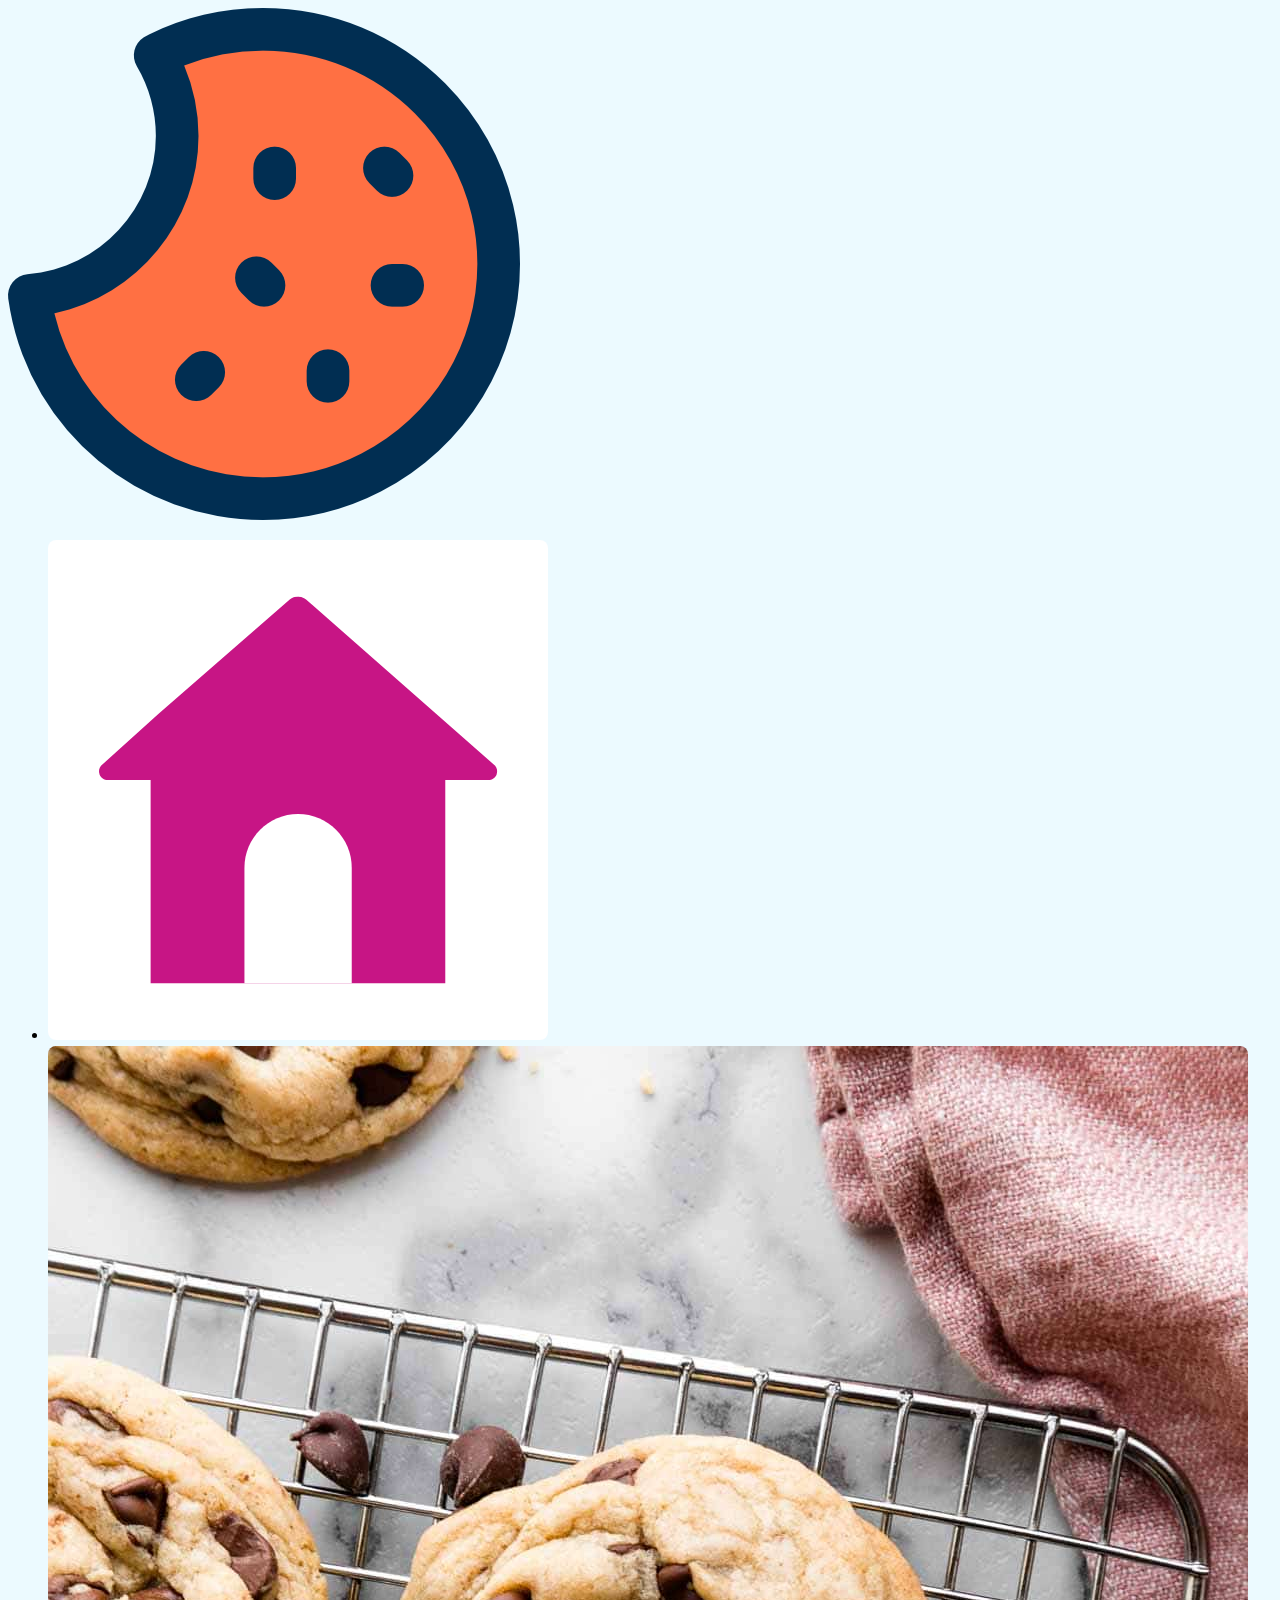
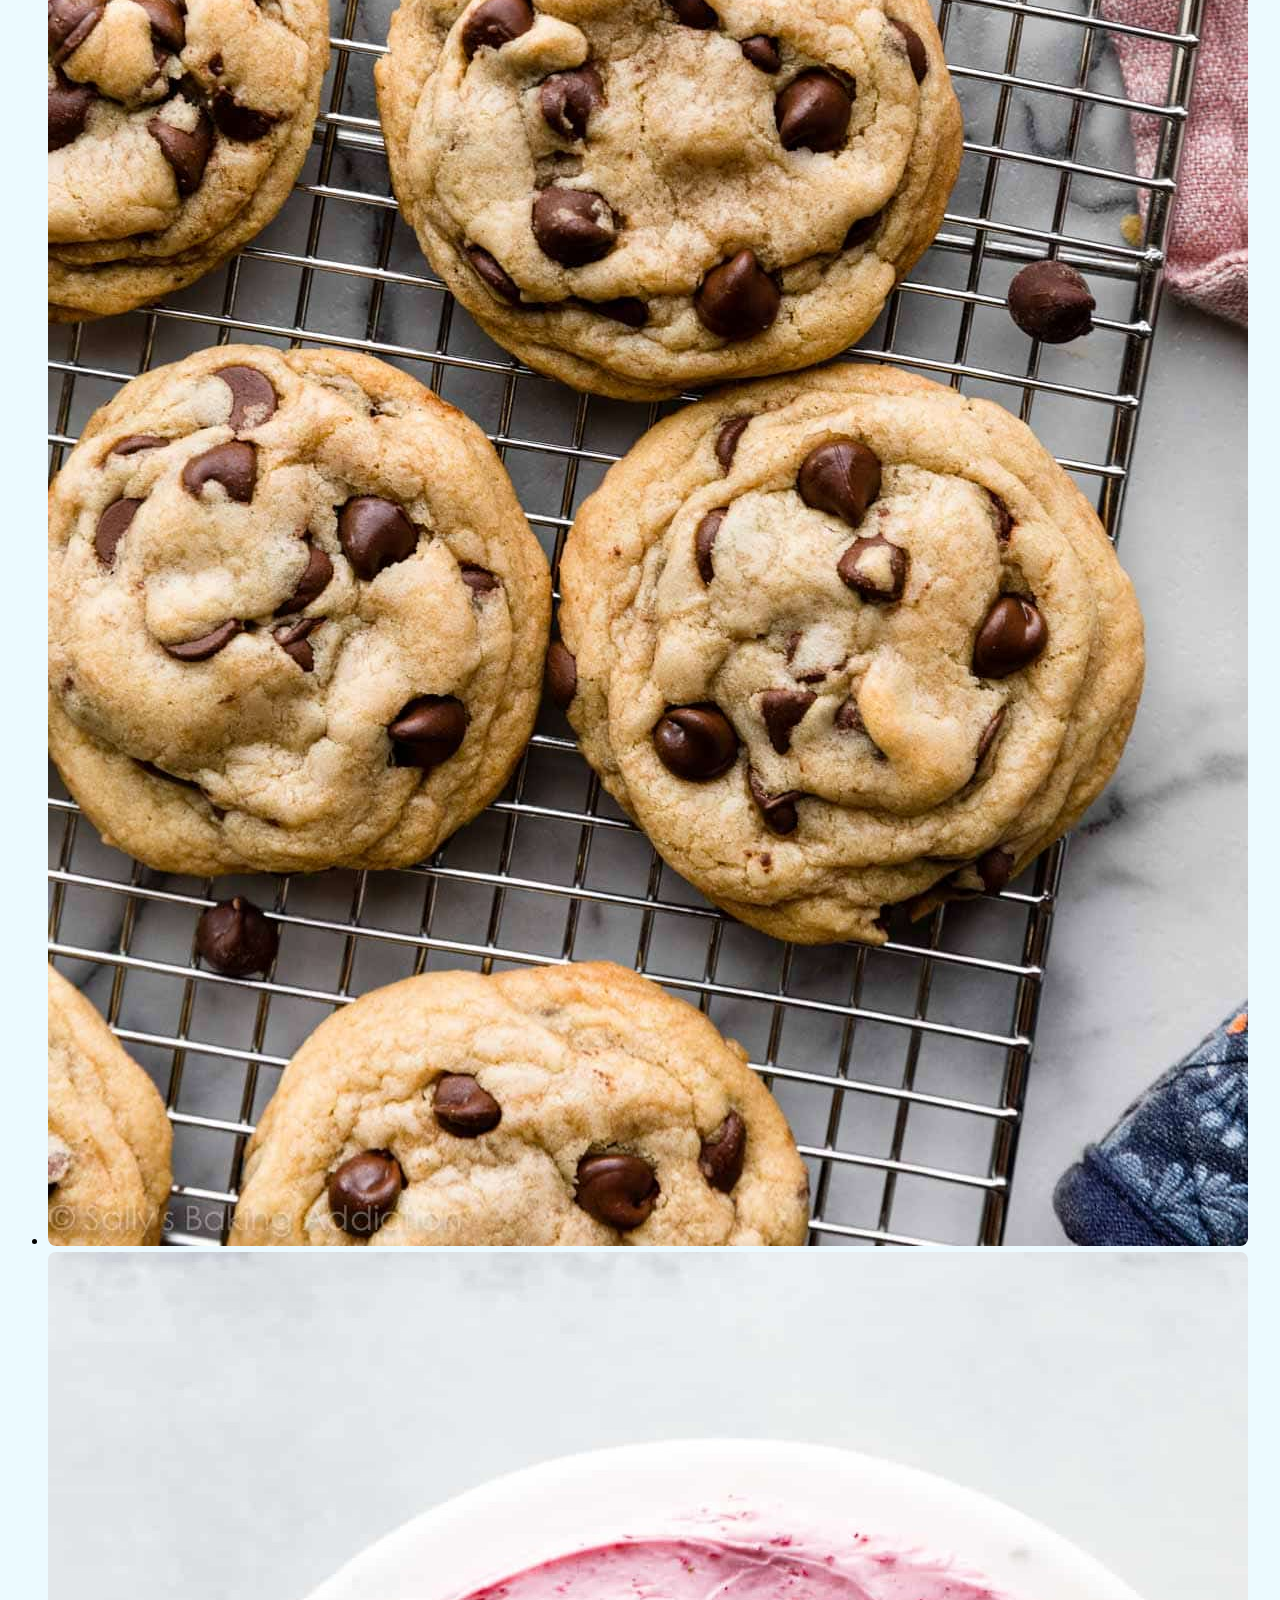
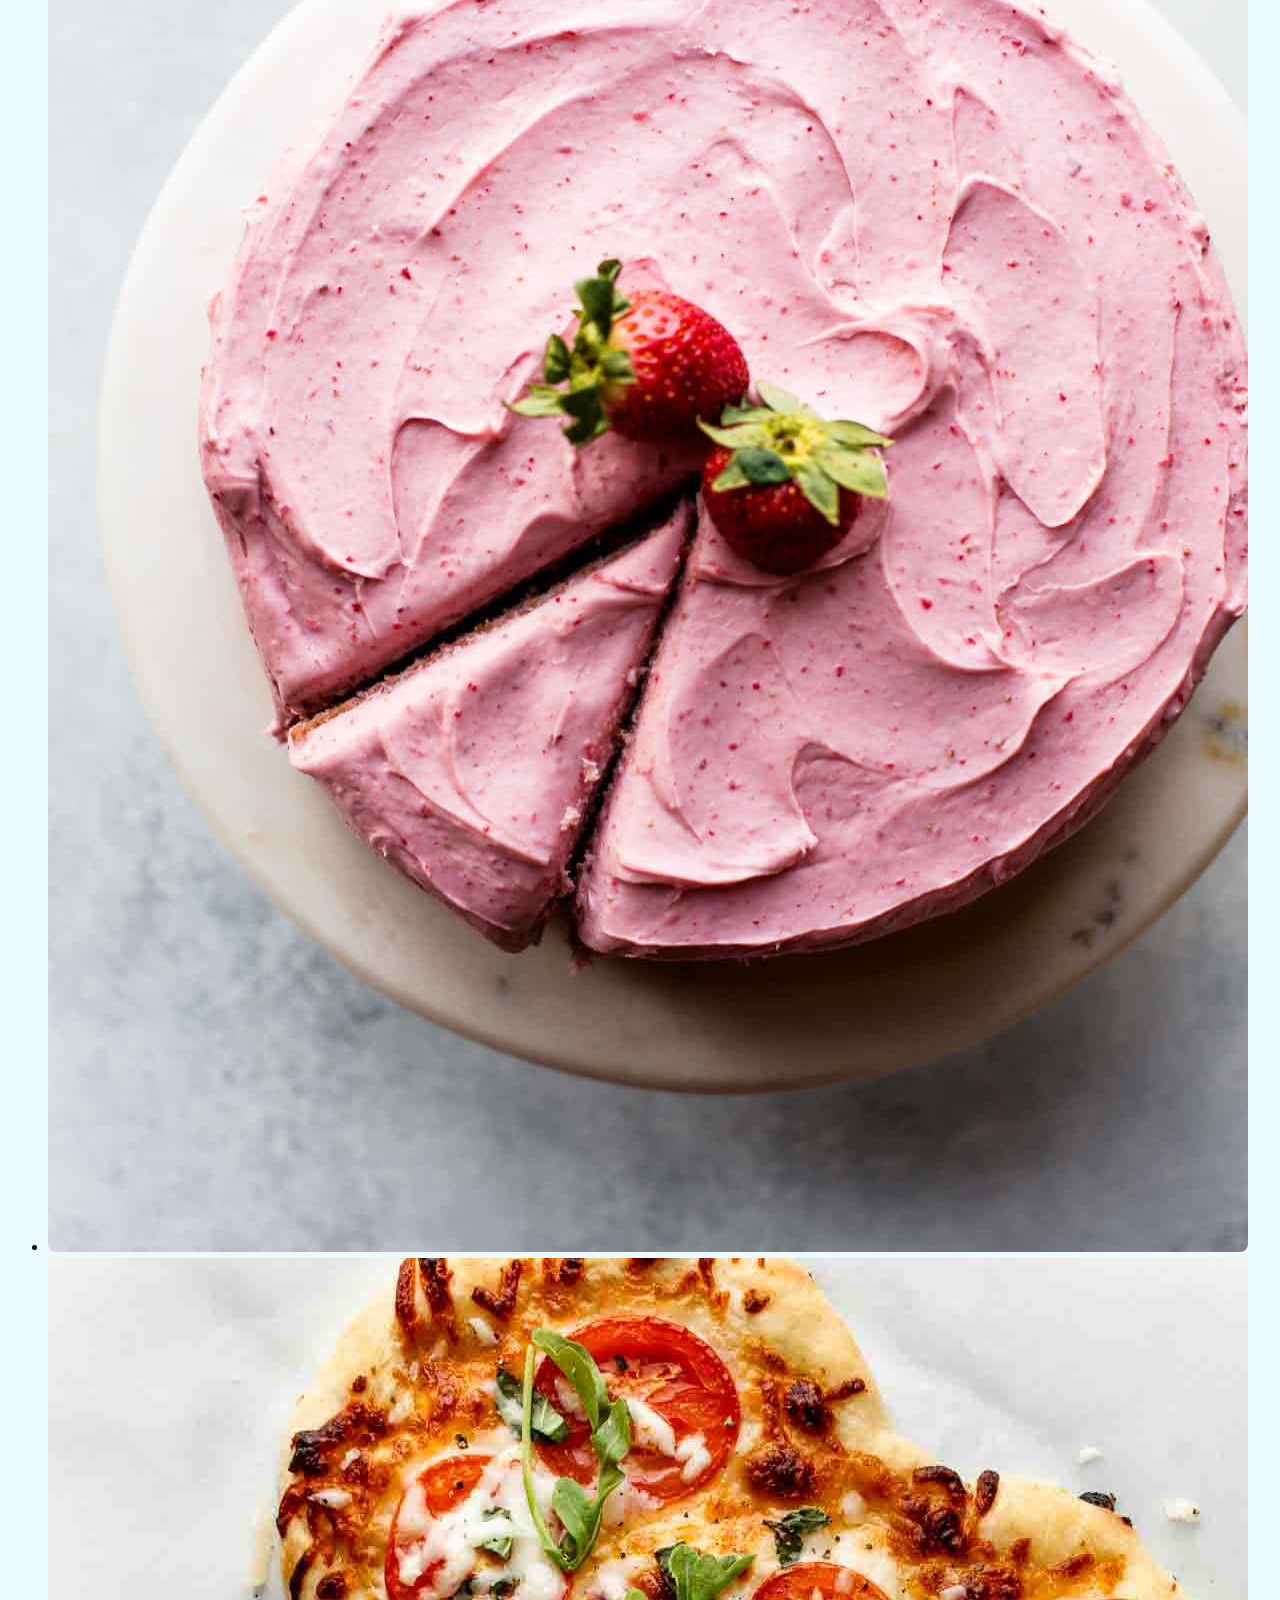
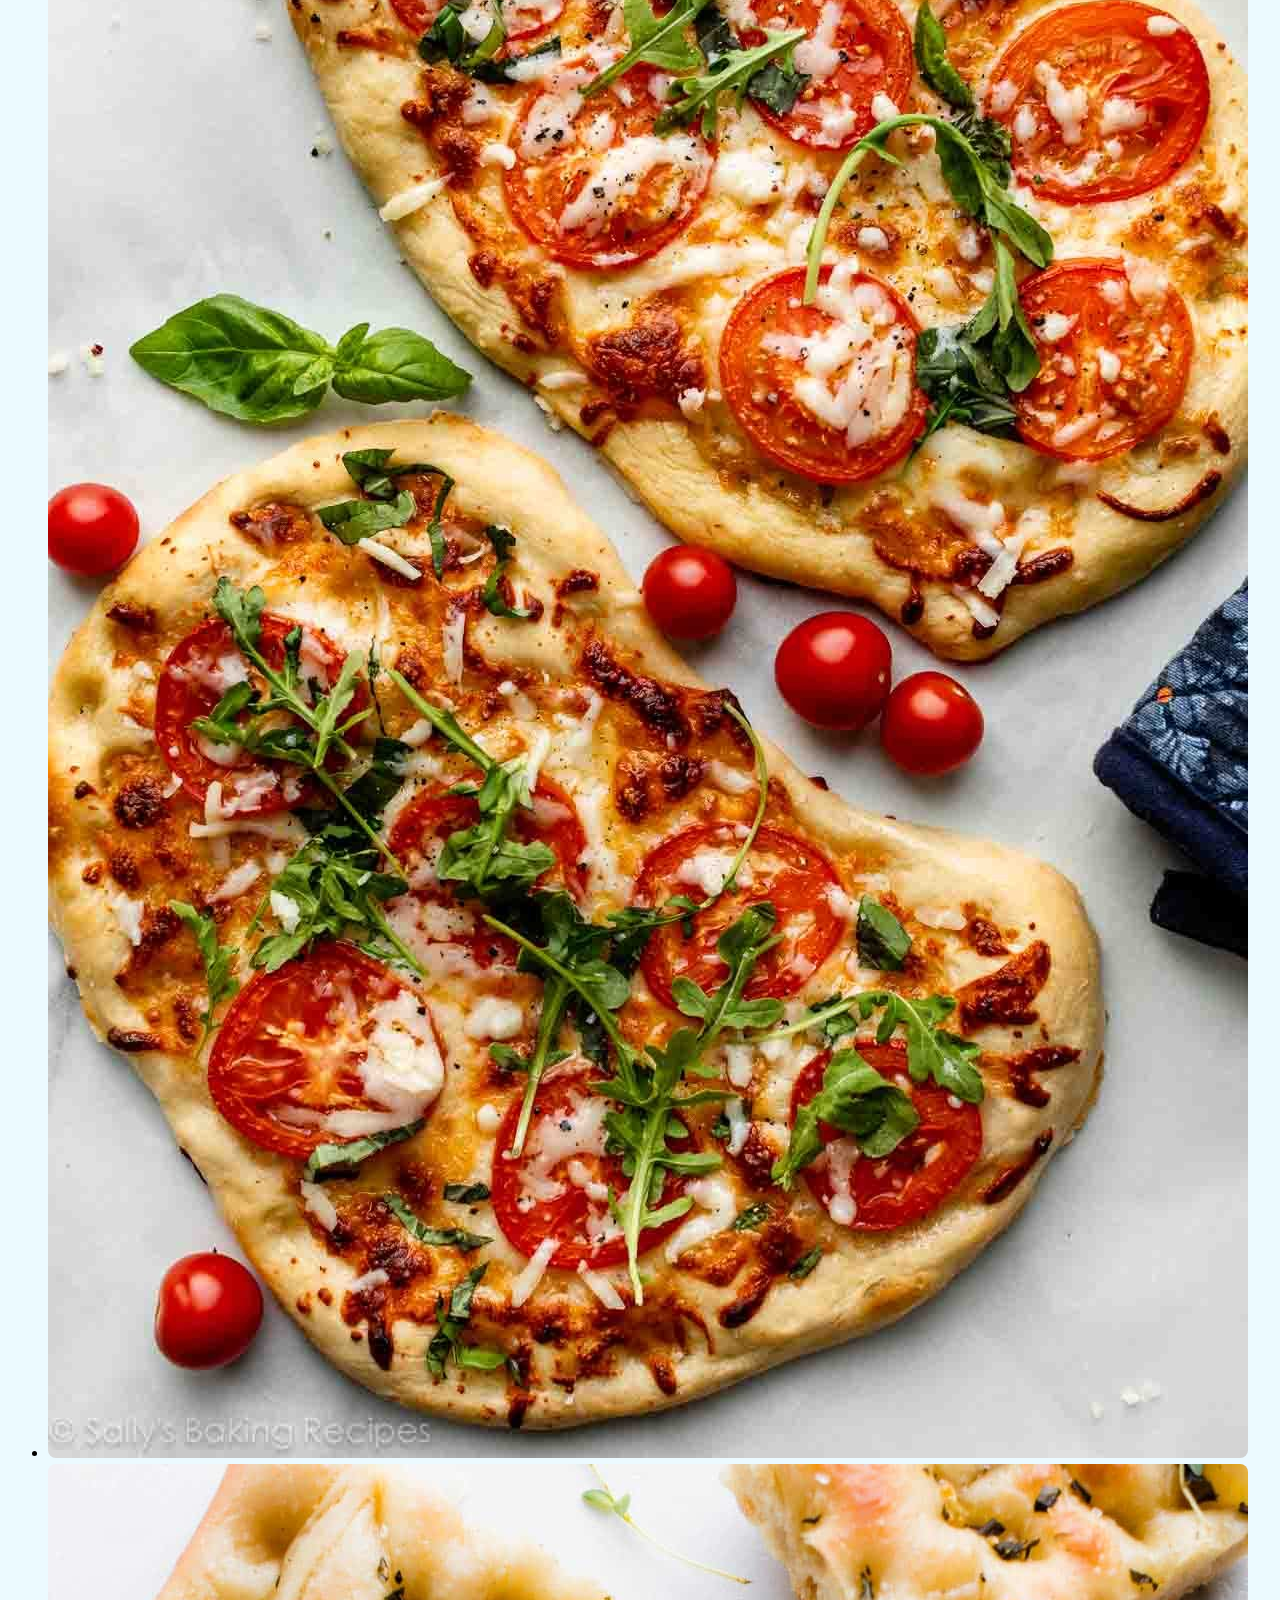
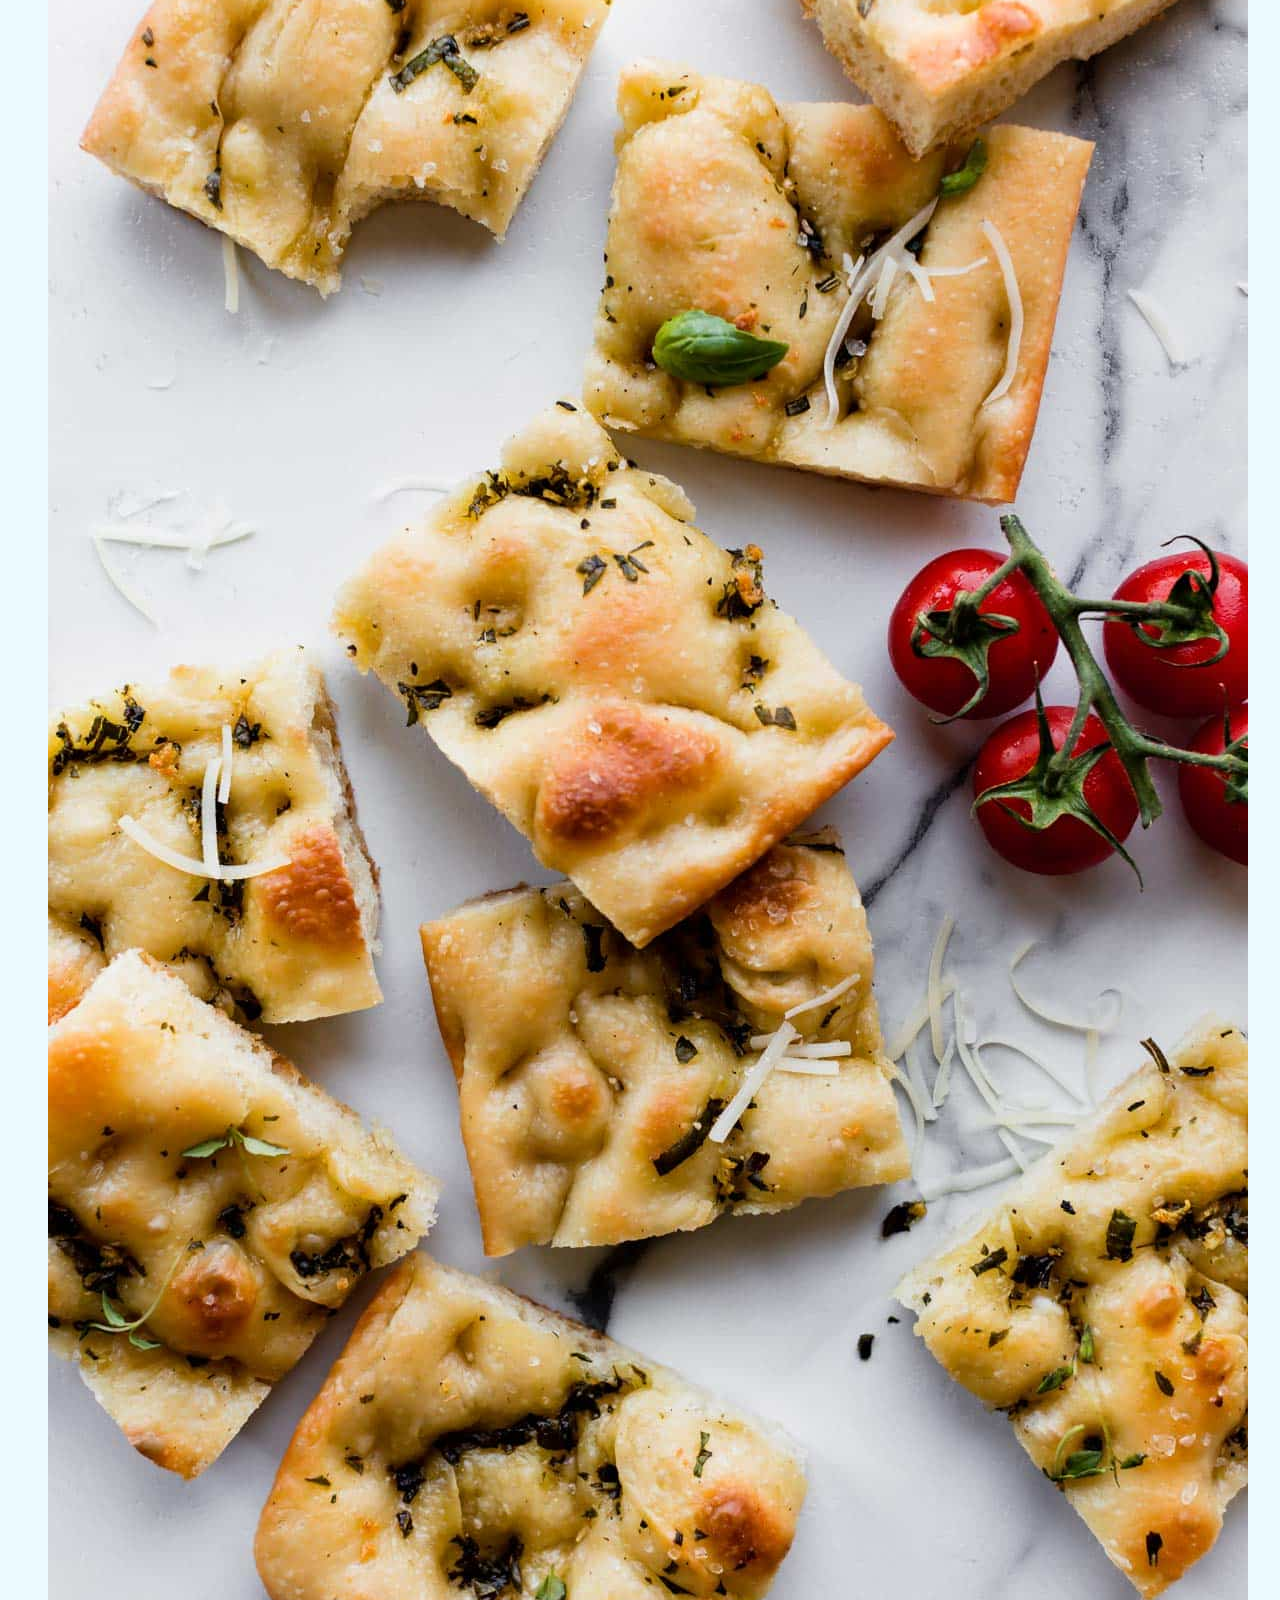
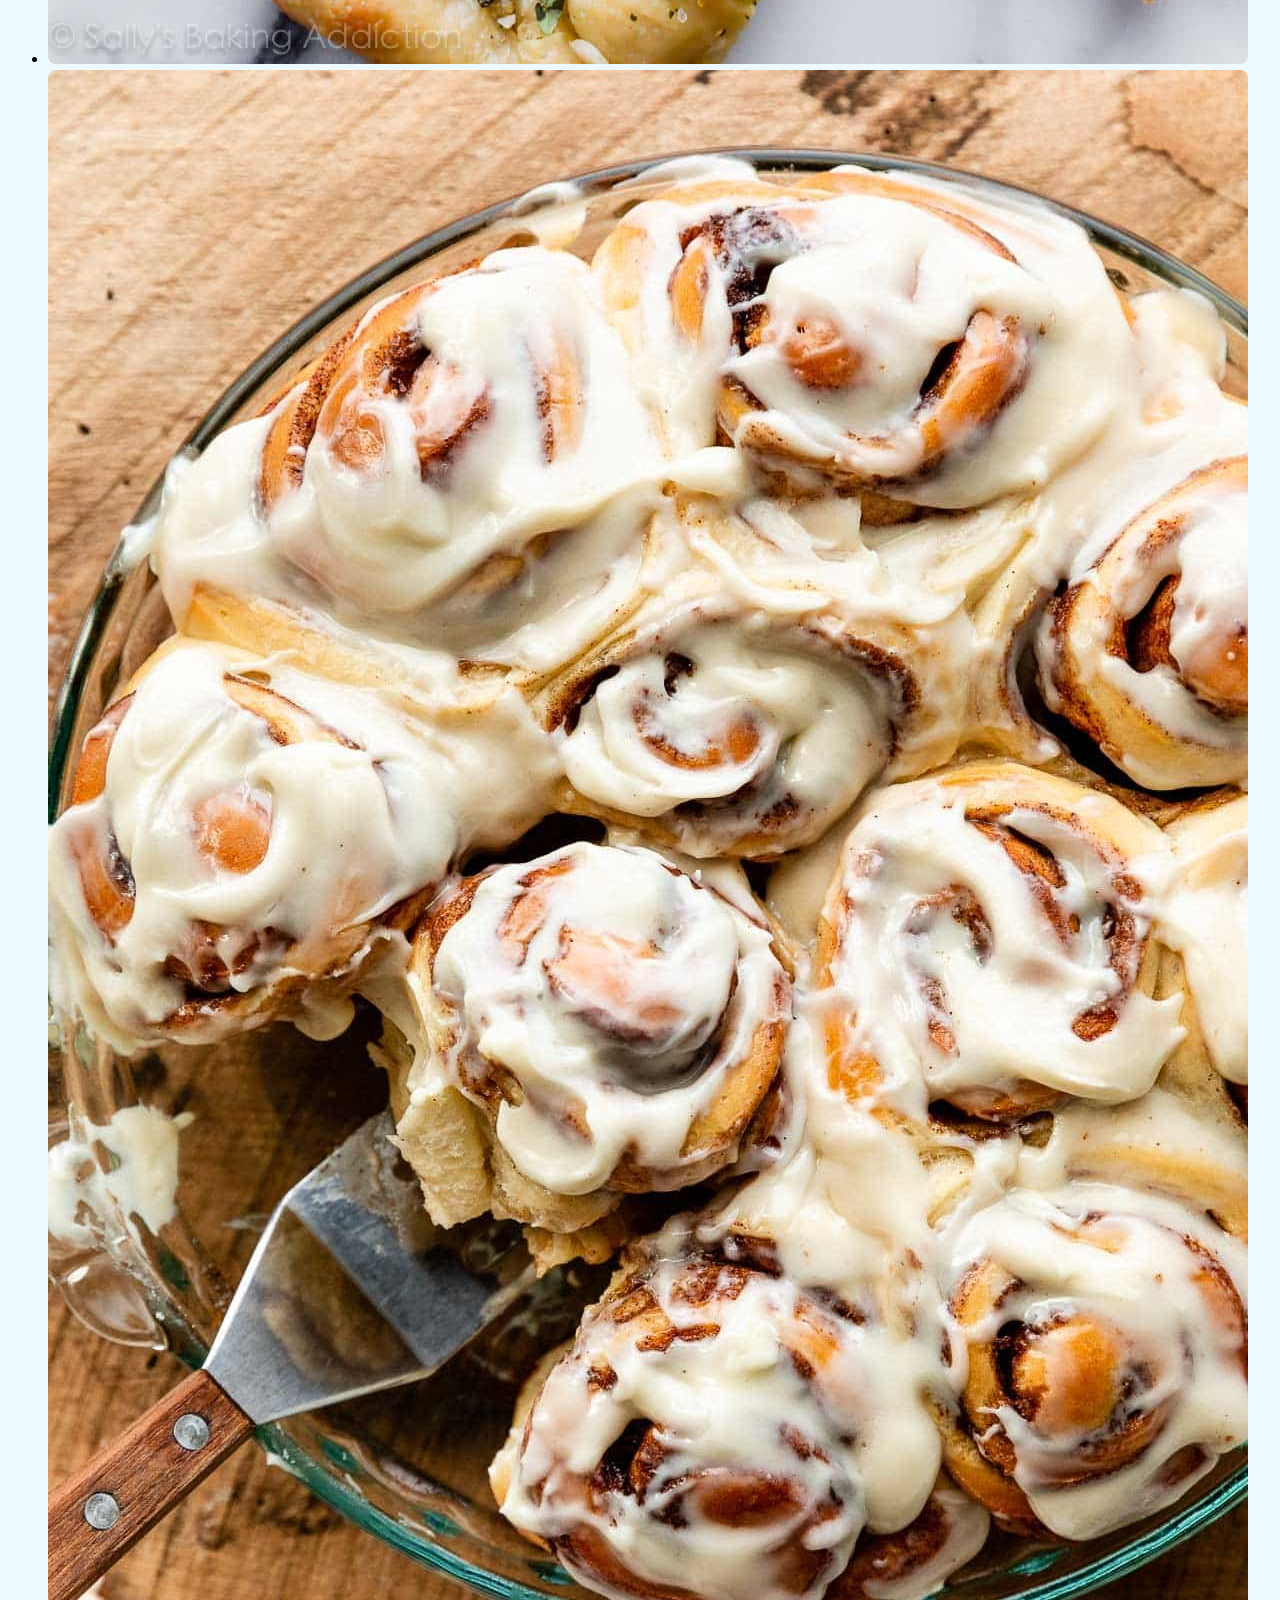
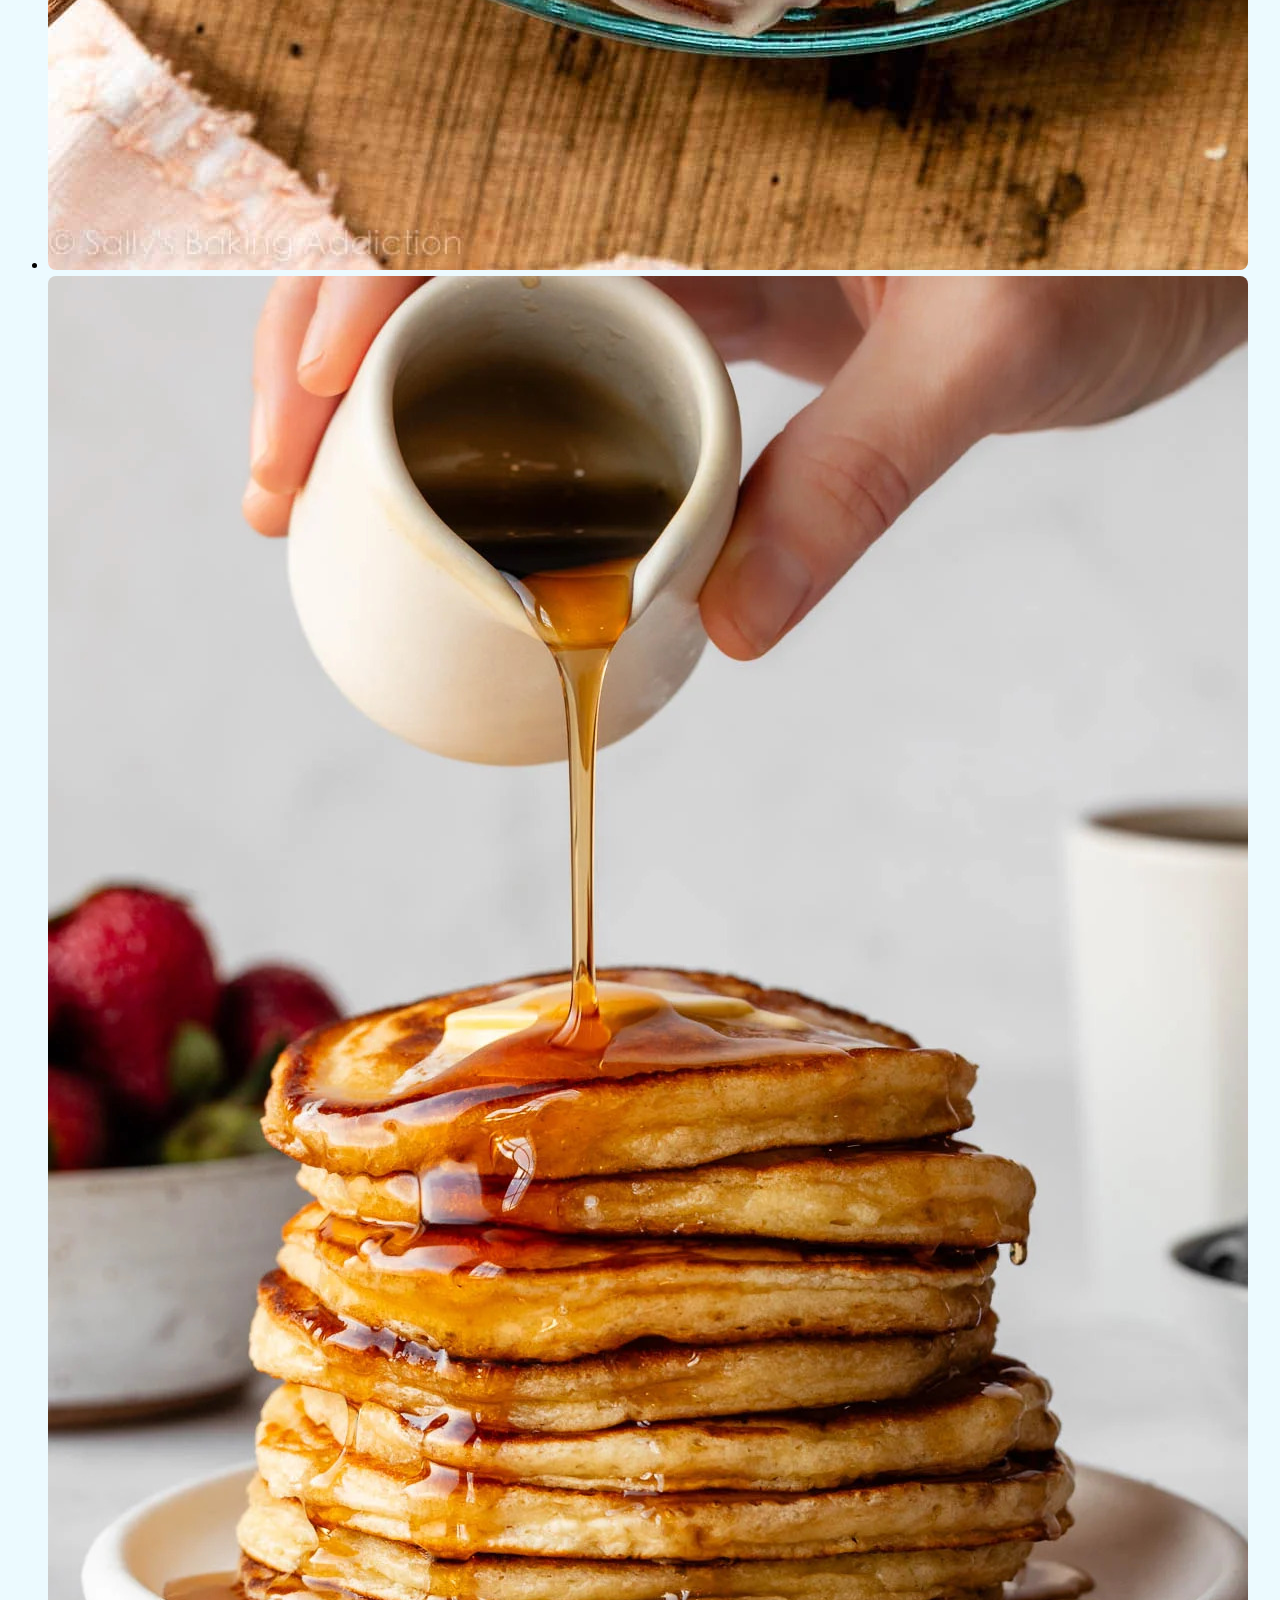
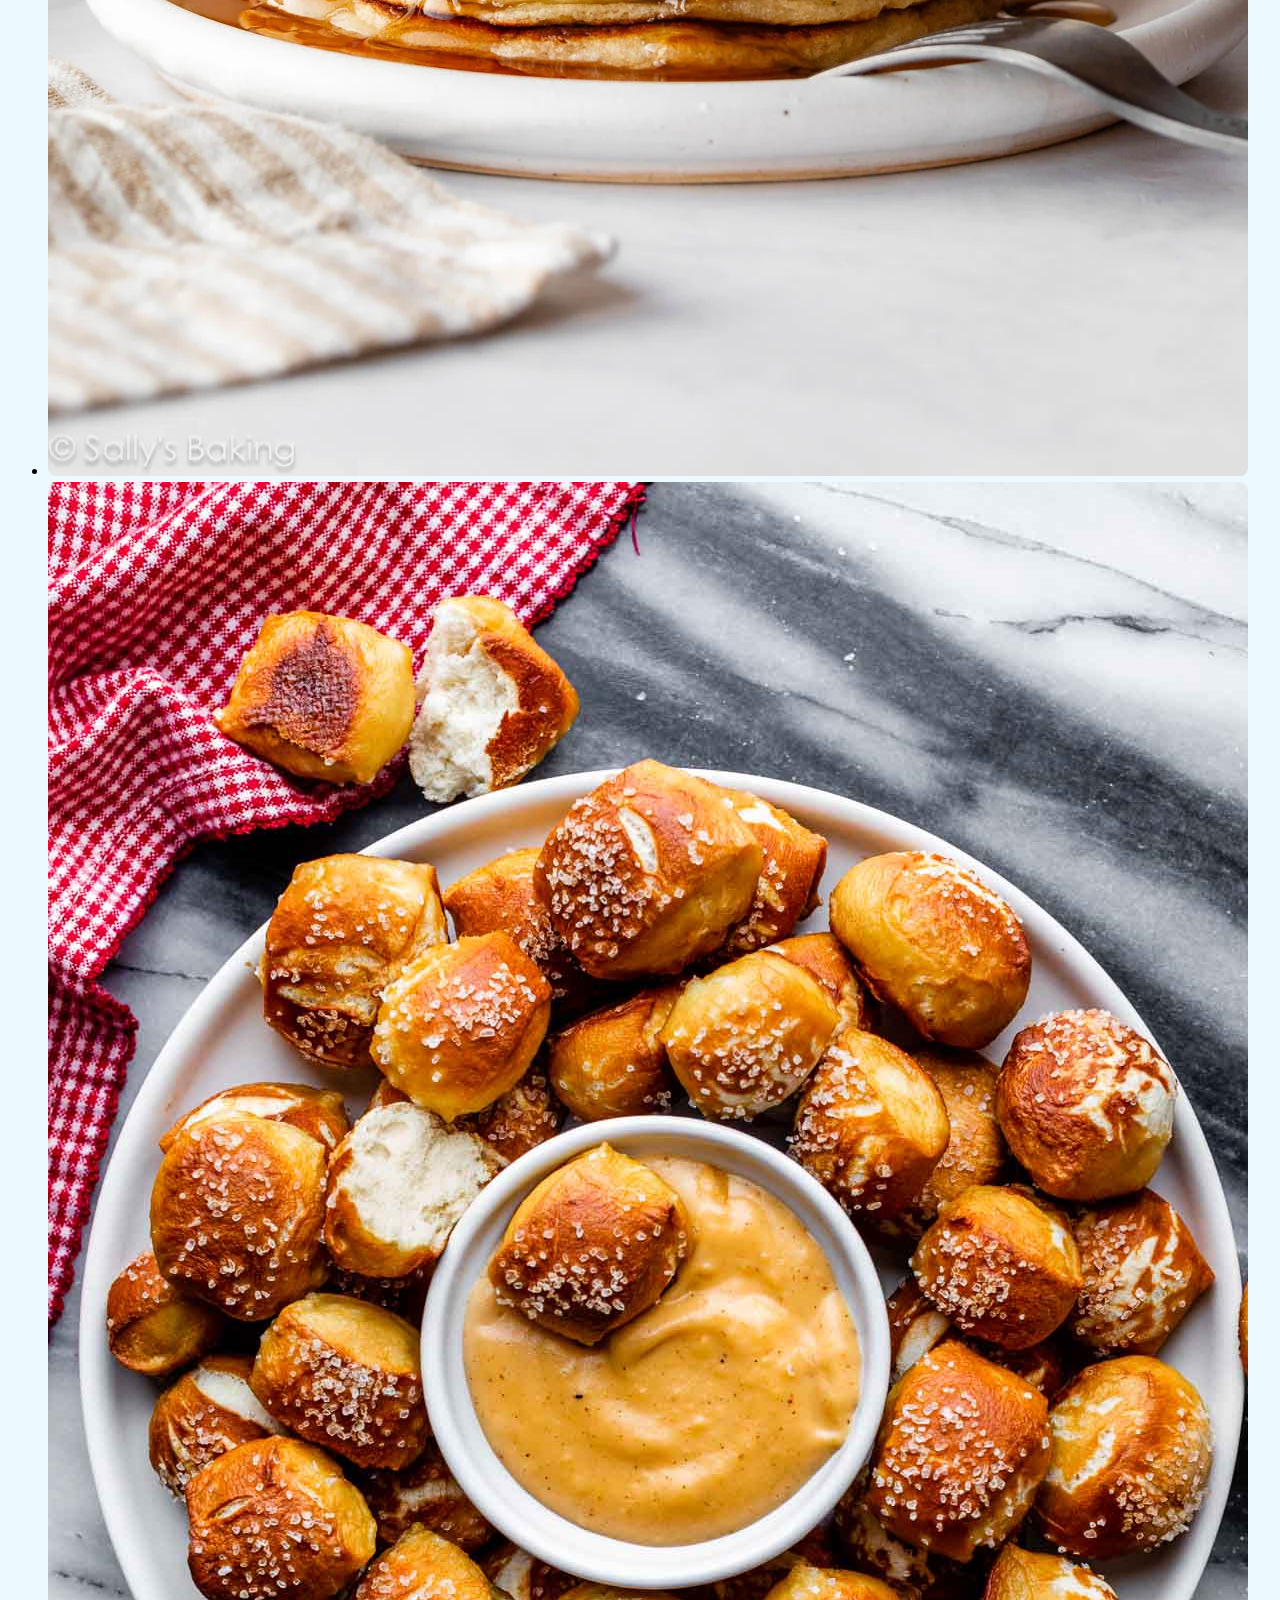
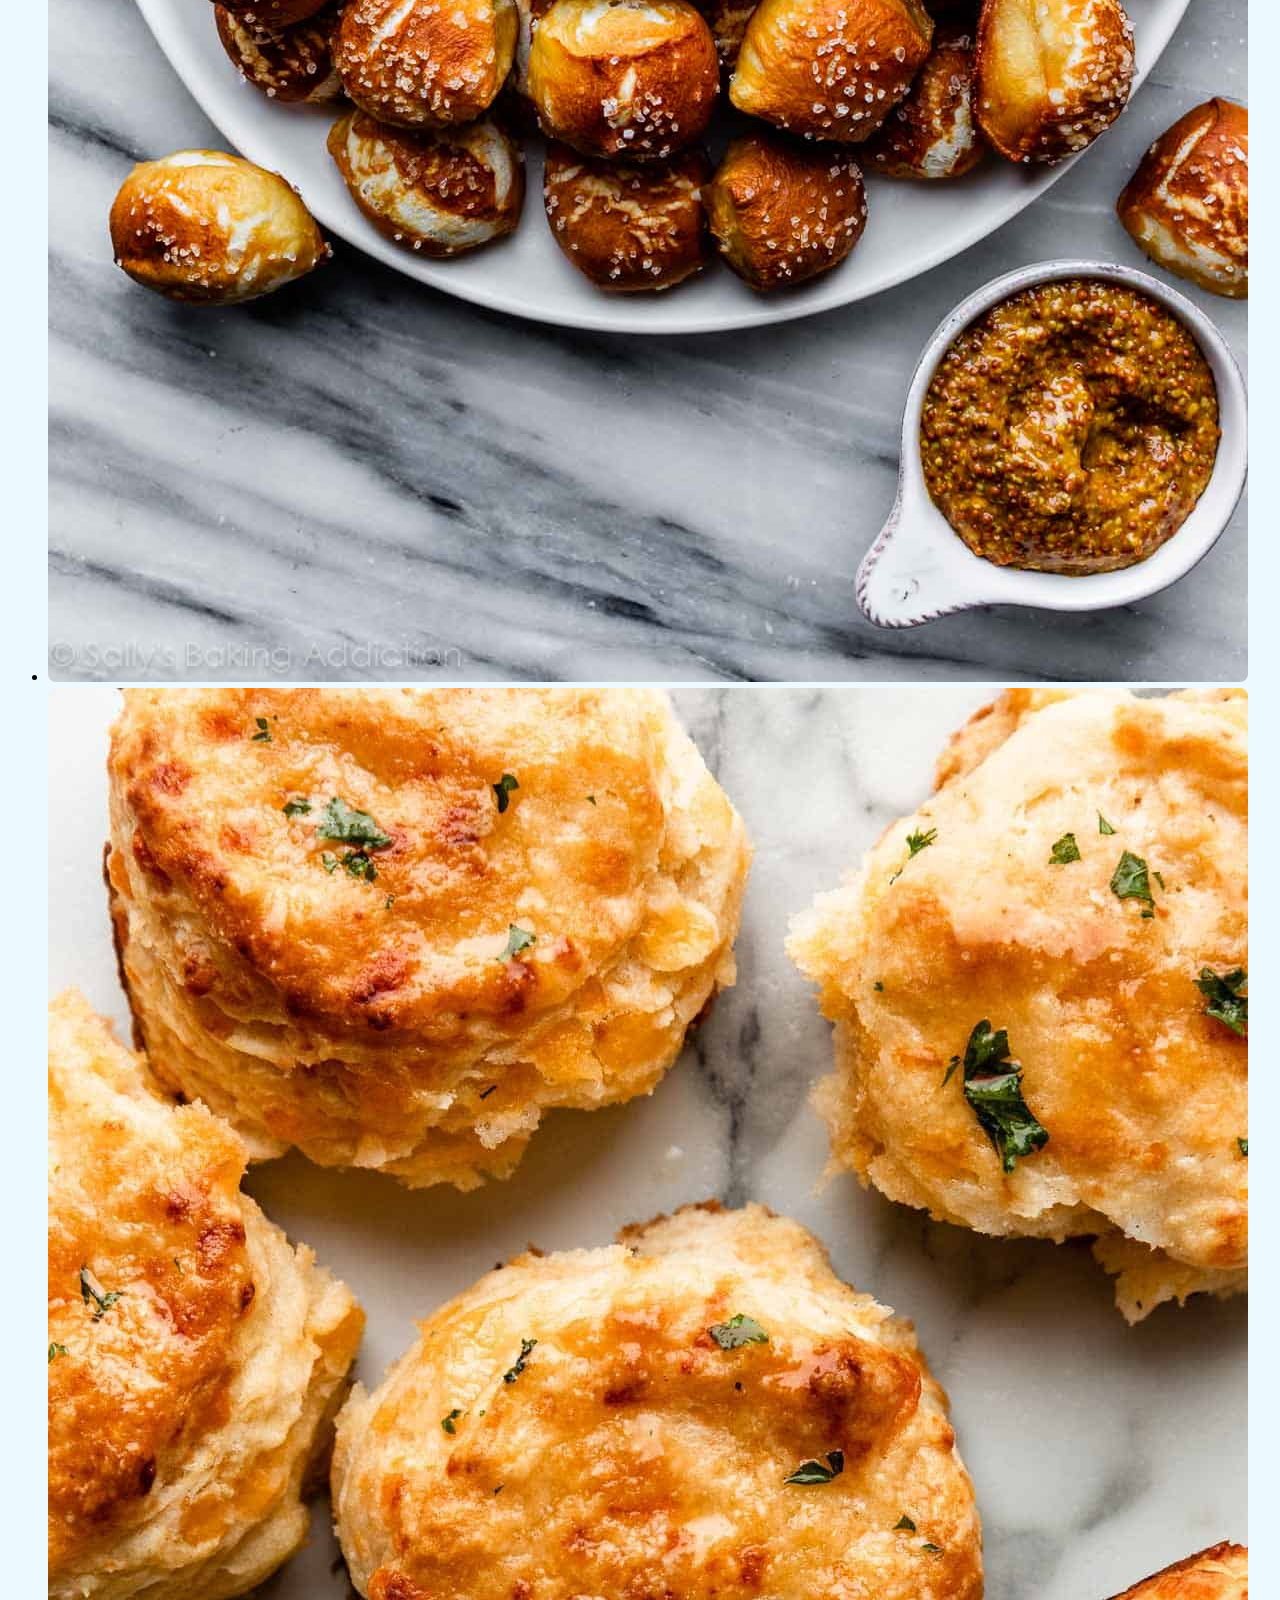
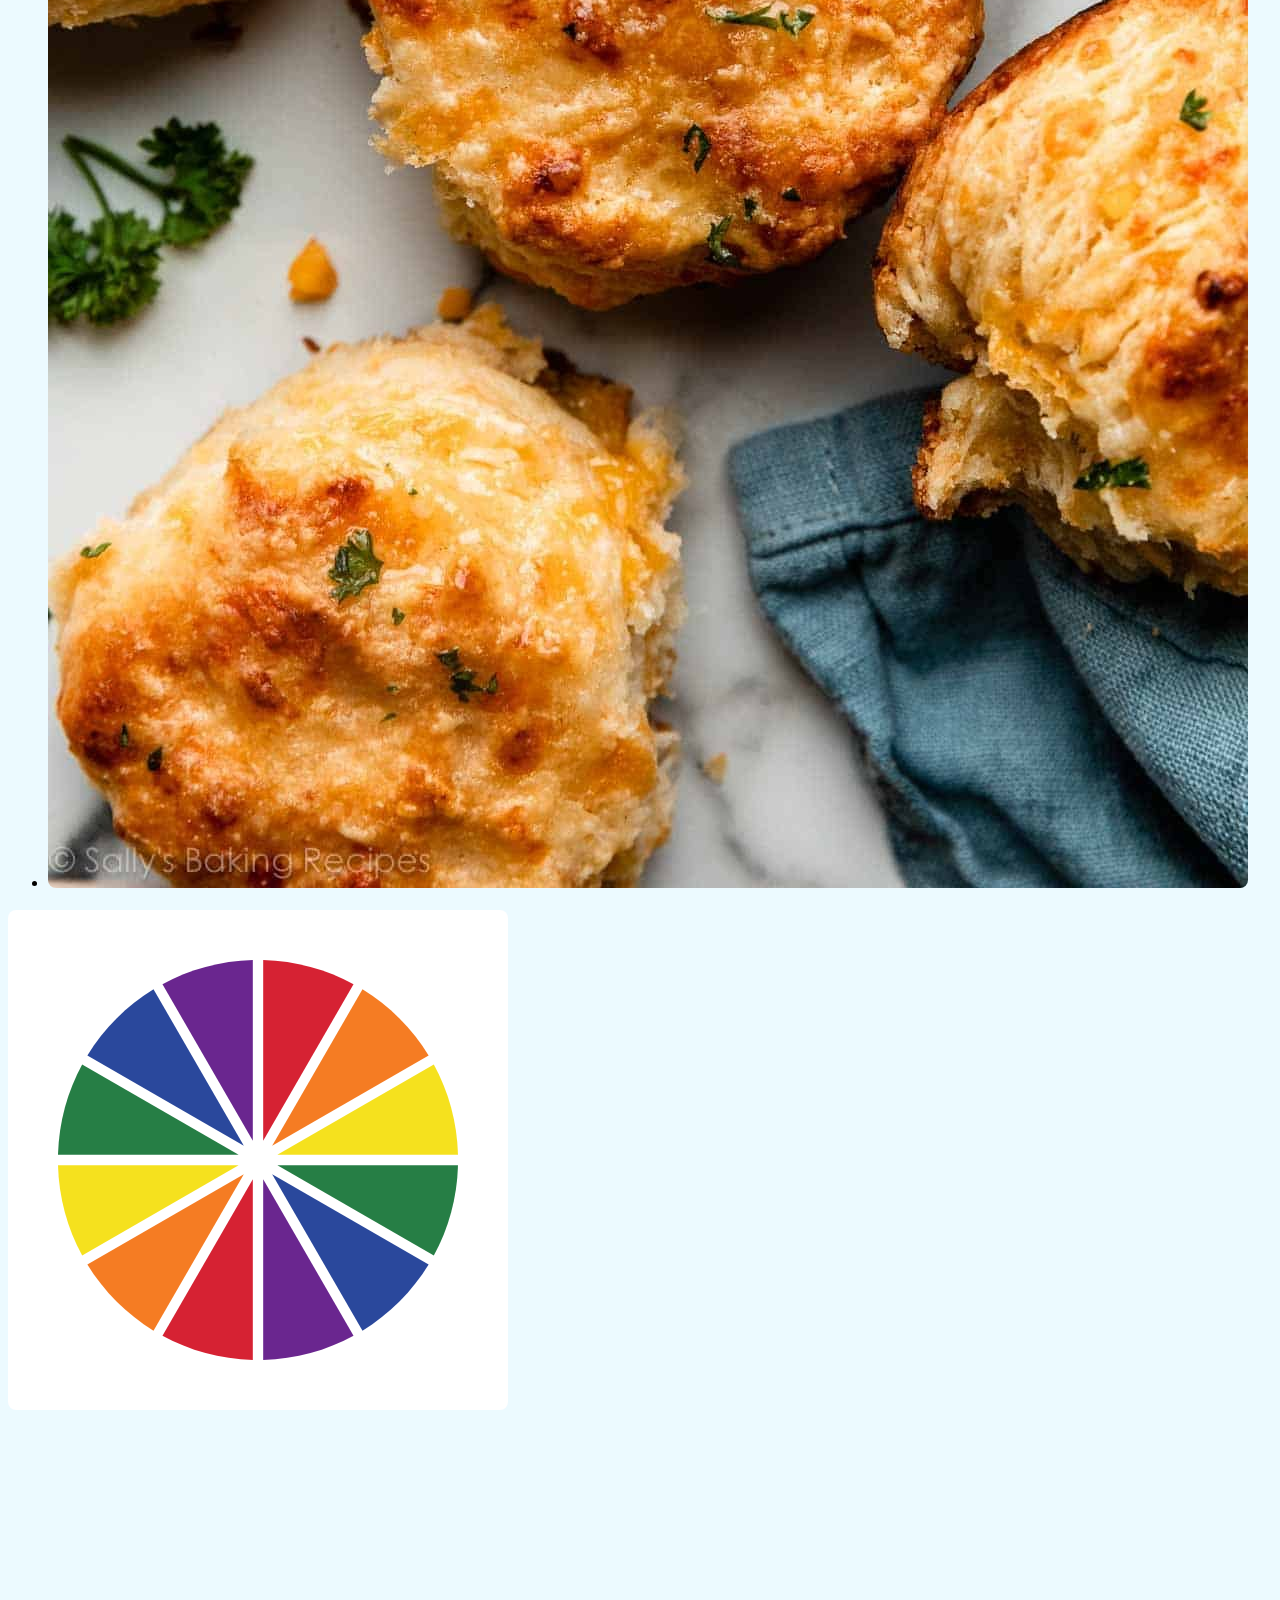
<file: index.html>
<!DOCTYPE html>
<html dir="ltr" lang="en">
  <head>
    <meta charset="utf-8">
    <title>AC Recipes</title>
    
    <!-- link to external CSS stylesheet for styling -->
    <link rel="stylesheet" href="style.css">
    
    <!-- logo for the browser tab -->
    <link rel="icon" href="Favicon2.png" type="image/png">
  </head>

  <body>
    <header>
      <!-- logo image at the top of the page -->
      <img src="Favicon2.png" alt="AC Recipes Logo" class="header-logo">
      
      <!-- navigation bar with links to all the recipe pages -->
      <nav>
        <ul>
          <!-- link to home page (current page) -->
          <li><a class="active-page" href="index.html"><img src="Home Page Logo.png" alt="Home"></a></li>
          
          <!-- links to each individual recipe page with preview images -->
          <li><a href="recipe1.html"><img src="Chocolate Chip Cookies.jpg" alt="Chocolate Chip Cookies"></a></li>
          <li><a href="recipe2.html"><img src="Strawberry Cake.jpg" alt="Strawberry Cake"></a></li>
          <li><a href="recipe3.html"><img src="Flatbread Pizza.jpg" alt="Flatbread Pizza"></a></li>
          <li><a href="recipe4.html"><img src="Garlic Rosemary Focaccia.jpg" alt="Garlic Rosemary Focaccia"></a></li>
          <li><a href="recipe5.html"><img src="Cinnamon Rolls.jpg" alt="Cinnamon Rolls"></a></li>
          <li><a href="recipe6.html"><img src="Buttermilk Pancakes.jpg" alt="Buttermilk Pancakes"></a></li>
          <li><a href="recipe7.html"><img src="Pretzel Bites.jpg" alt="Pretzel Bites"></a></li>
          <li><a href="recipe8.html"><img src="Cheddar Biscuits.jpg" alt="Cheddar Biscuits"></a></li>
        </ul>
      </nav>

      <!-- button to go to the spinning lucky wheel page -->
      <a href="wheel.html" class="wheel-logo-button"><img src="wheel-logo.png" alt="Wheel Logo"></a>
    </header>

    <main>
      <!-- big centered logo on the main page -->
      <img src="Logo_new.png" alt="AC Recipes Logo" class="main-page-logo">
      
      <!-- cute tagline shown under the logo -->
      <h2>Made With ♡</h2>

      <!-- main recipe grid section -->
      <div class="recipe-grid">
        <!-- each recipe is a clickable image with a title underneath -->
        <a href="recipe1.html" class="recipe-link">
          <img src="Chocolate Chip Cookies.jpg" alt="Chocolate Chip Cookies" class="recipe-image">
          <p class="recipe-title">Chocolate Chip Cookies</p>
        </a>

        <a href="recipe2.html" class="recipe-link">
          <img src="Strawberry Cake.jpg" alt="Strawberry Cake" class="recipe-image">
          <p class="recipe-title">Strawberry Cake</p>
        </a>

        <a href="recipe3.html" class="recipe-link">
          <img src="Flatbread Pizza.jpg" alt="Flatbread Pizza" class="recipe-image">
          <p class="recipe-title">Flatbread Pizza</p>
        </a>

        <a href="recipe4.html" class="recipe-link">
          <img src="Garlic Rosemary Focaccia.jpg" alt="Garlic Rosemary Focaccia" class="recipe-image">
          <p class="recipe-title">Garlic Rosemary Focaccia</p>
        </a>

        <a href="recipe5.html" class="recipe-link">
          <img src="Cinnamon Rolls.jpg" alt="Cinnamon Rolls" class="recipe-image">
          <p class="recipe-title">Cinnamon Rolls</p>
        </a>

        <a href="recipe6.html" class="recipe-link">
          <img src="Buttermilk Pancakes.jpg" alt="Buttermilk Pancakes" class="recipe-image">
          <p class="recipe-title">Buttermilk Pancakes</p>
        </a>

        <a href="recipe7.html" class="recipe-link">
          <img src="Pretzel Bites.jpg" alt="Pretzel Bites" class="recipe-image">
          <p class="recipe-title">Pretzel Bites</p>
        </a>

        <a href="recipe8.html" class="recipe-link">
          <img src="Cheddar Biscuits.jpg" alt="Cheddar Biscuits" class="recipe-image">
          <p class="recipe-title">Cheddar Biscuits</p>
        </a>
        <br>
      </div>
    </main>

    <footer>
      <!-- simple footer text crediting us, the creators -->
      <a class="footer-text">coded and designed by Ariel & Carmi</a>
    </footer>
  </body>
</html>
</file>
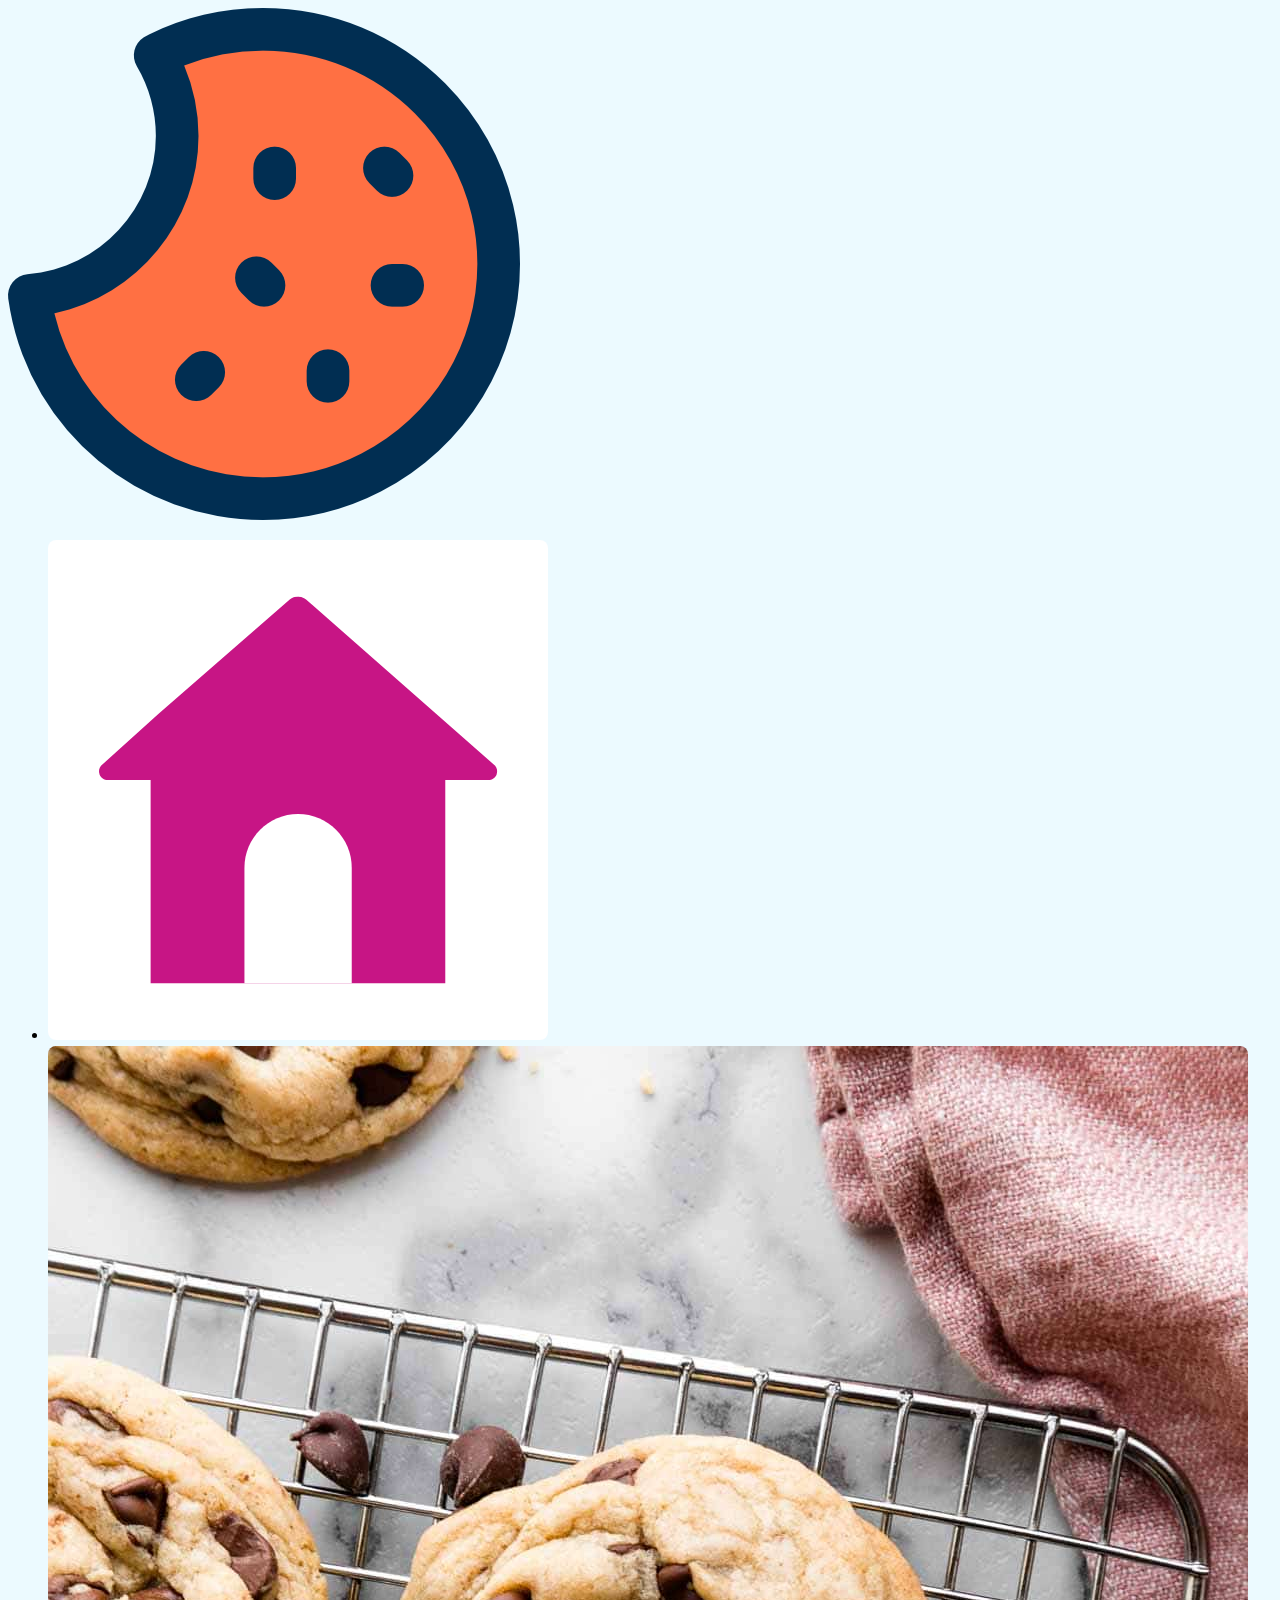
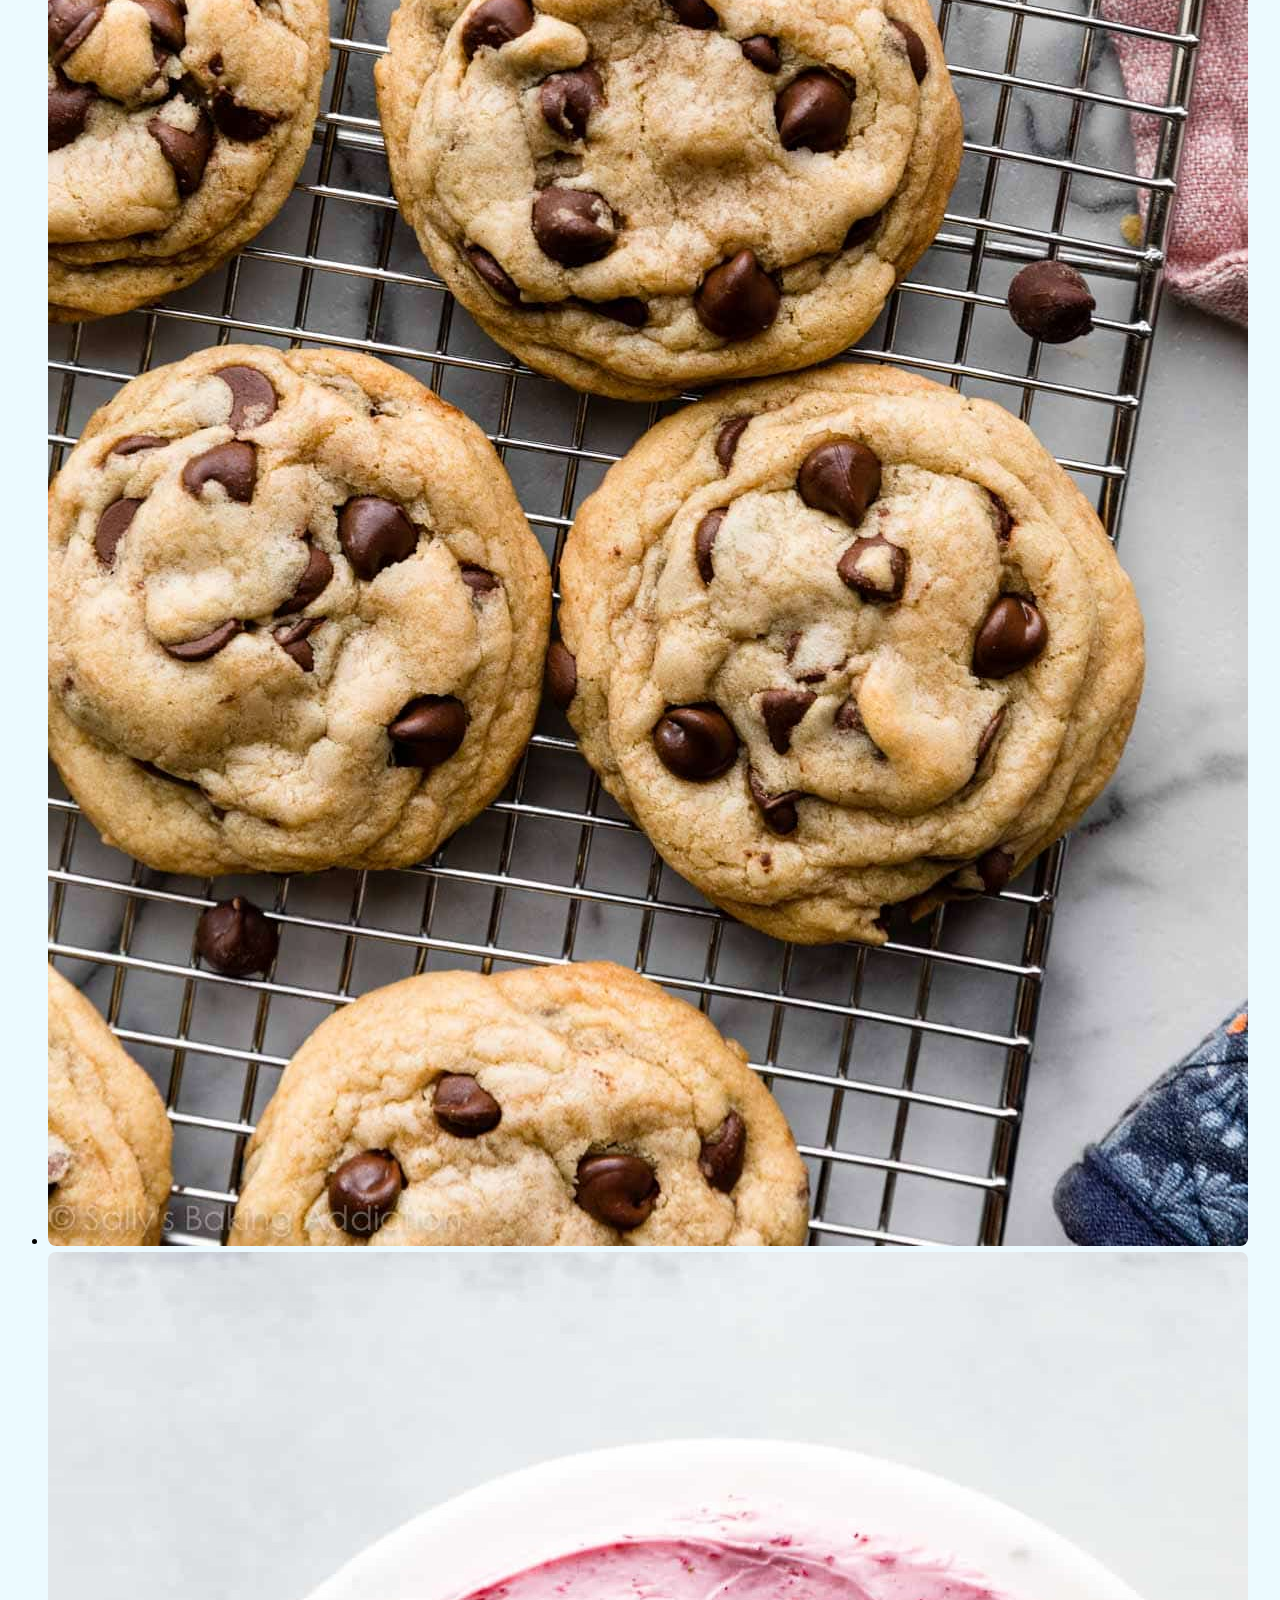
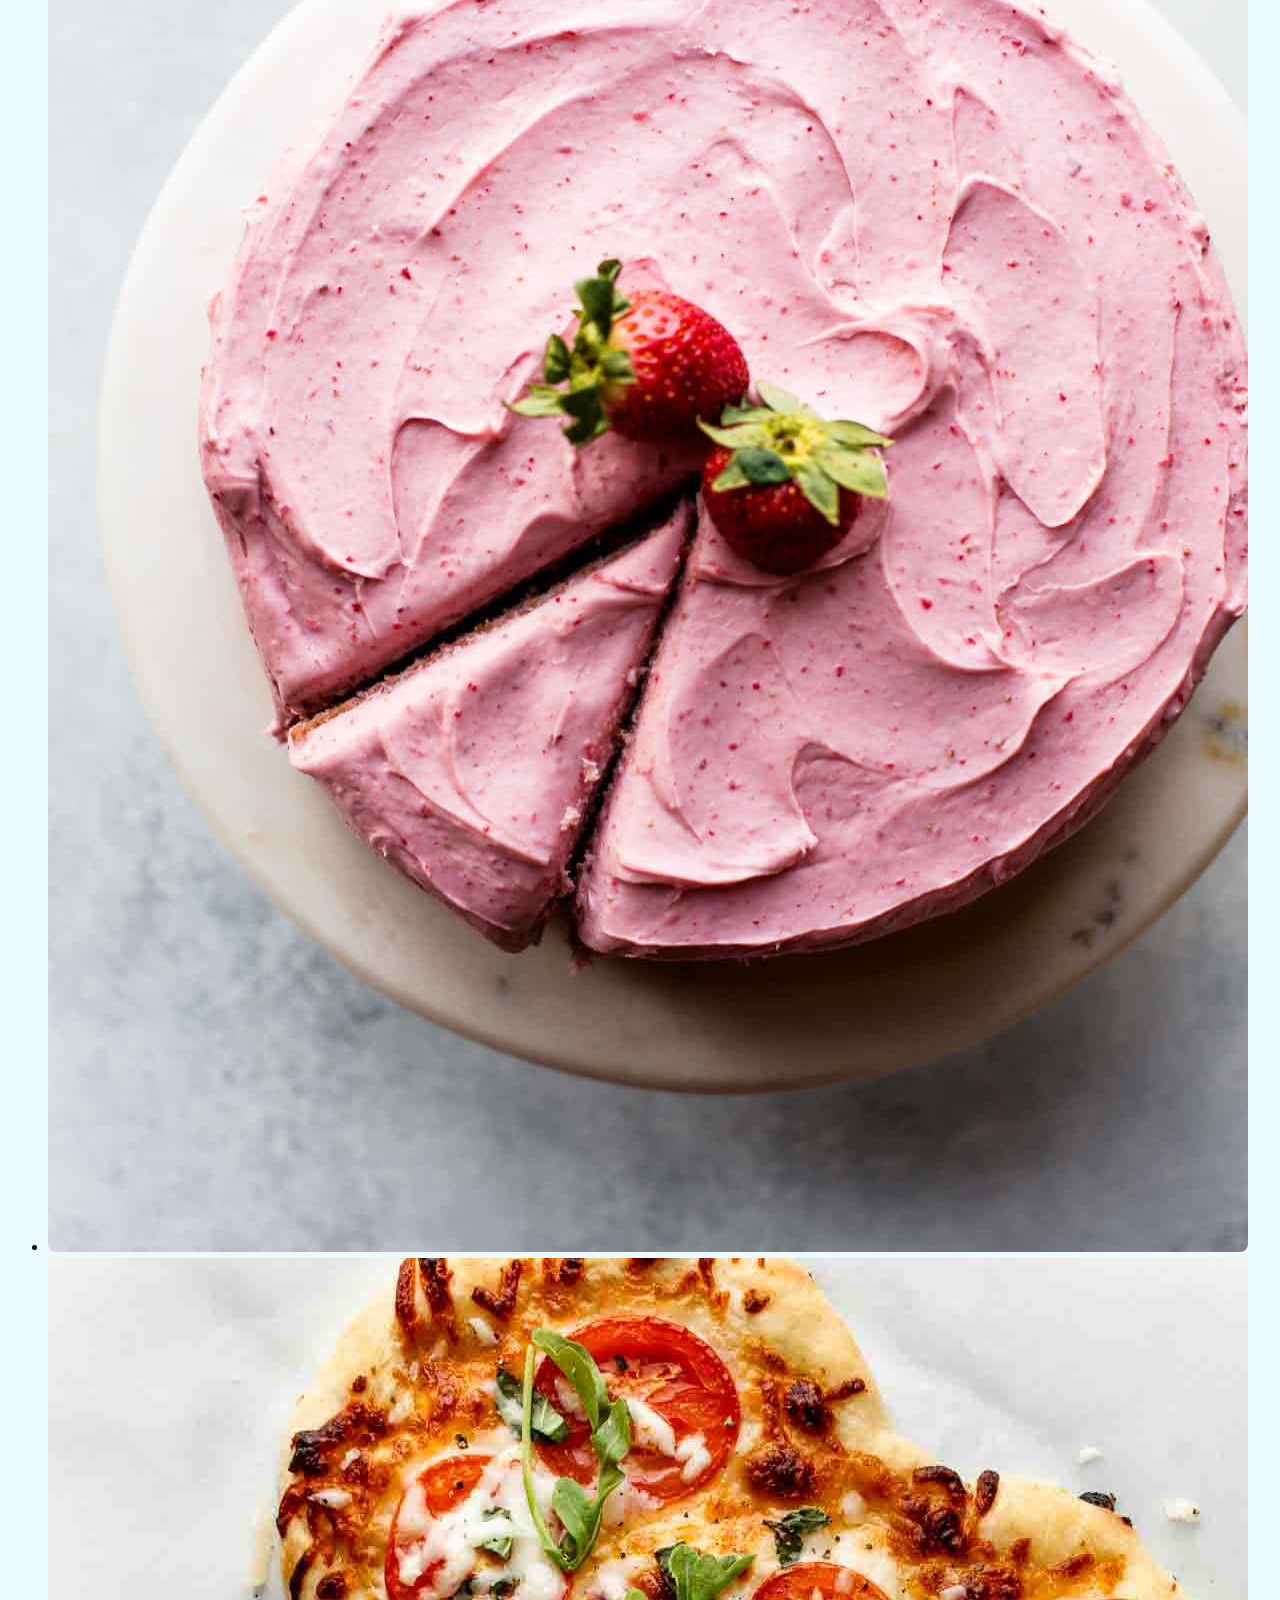
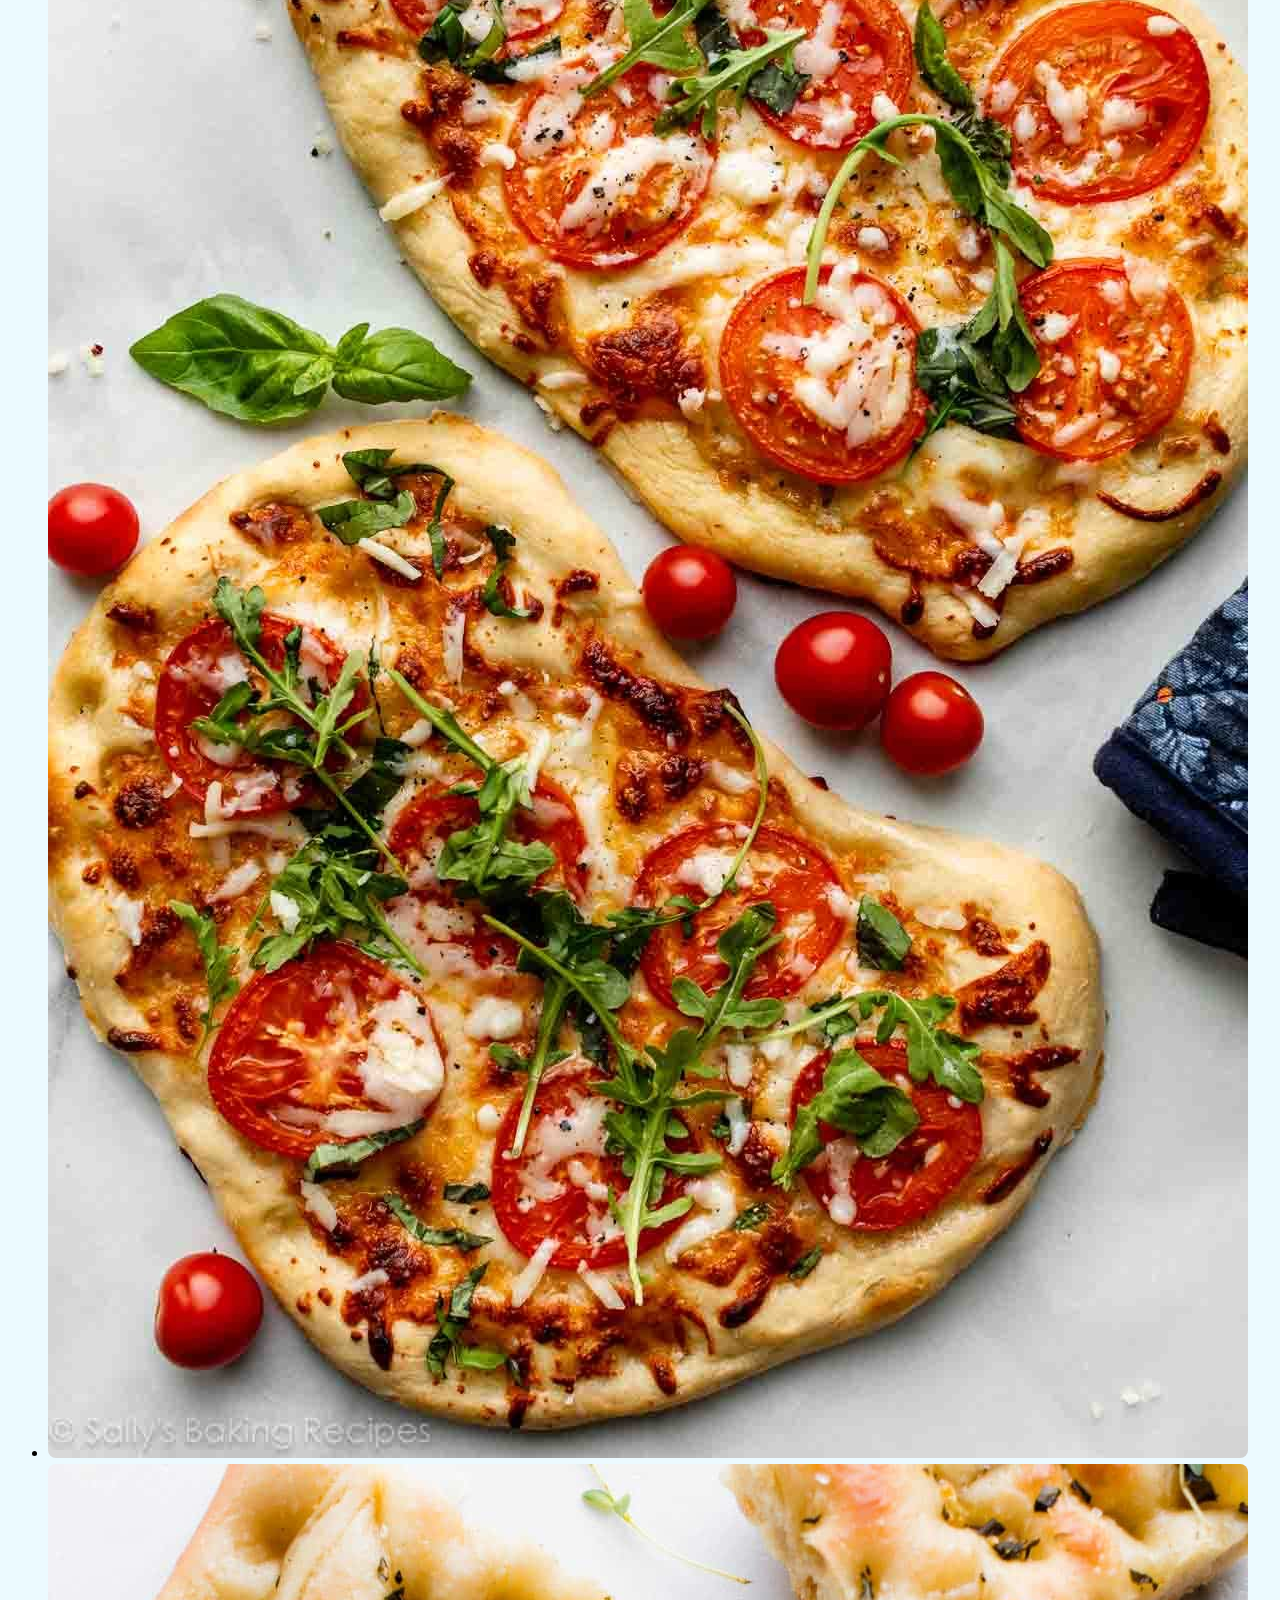
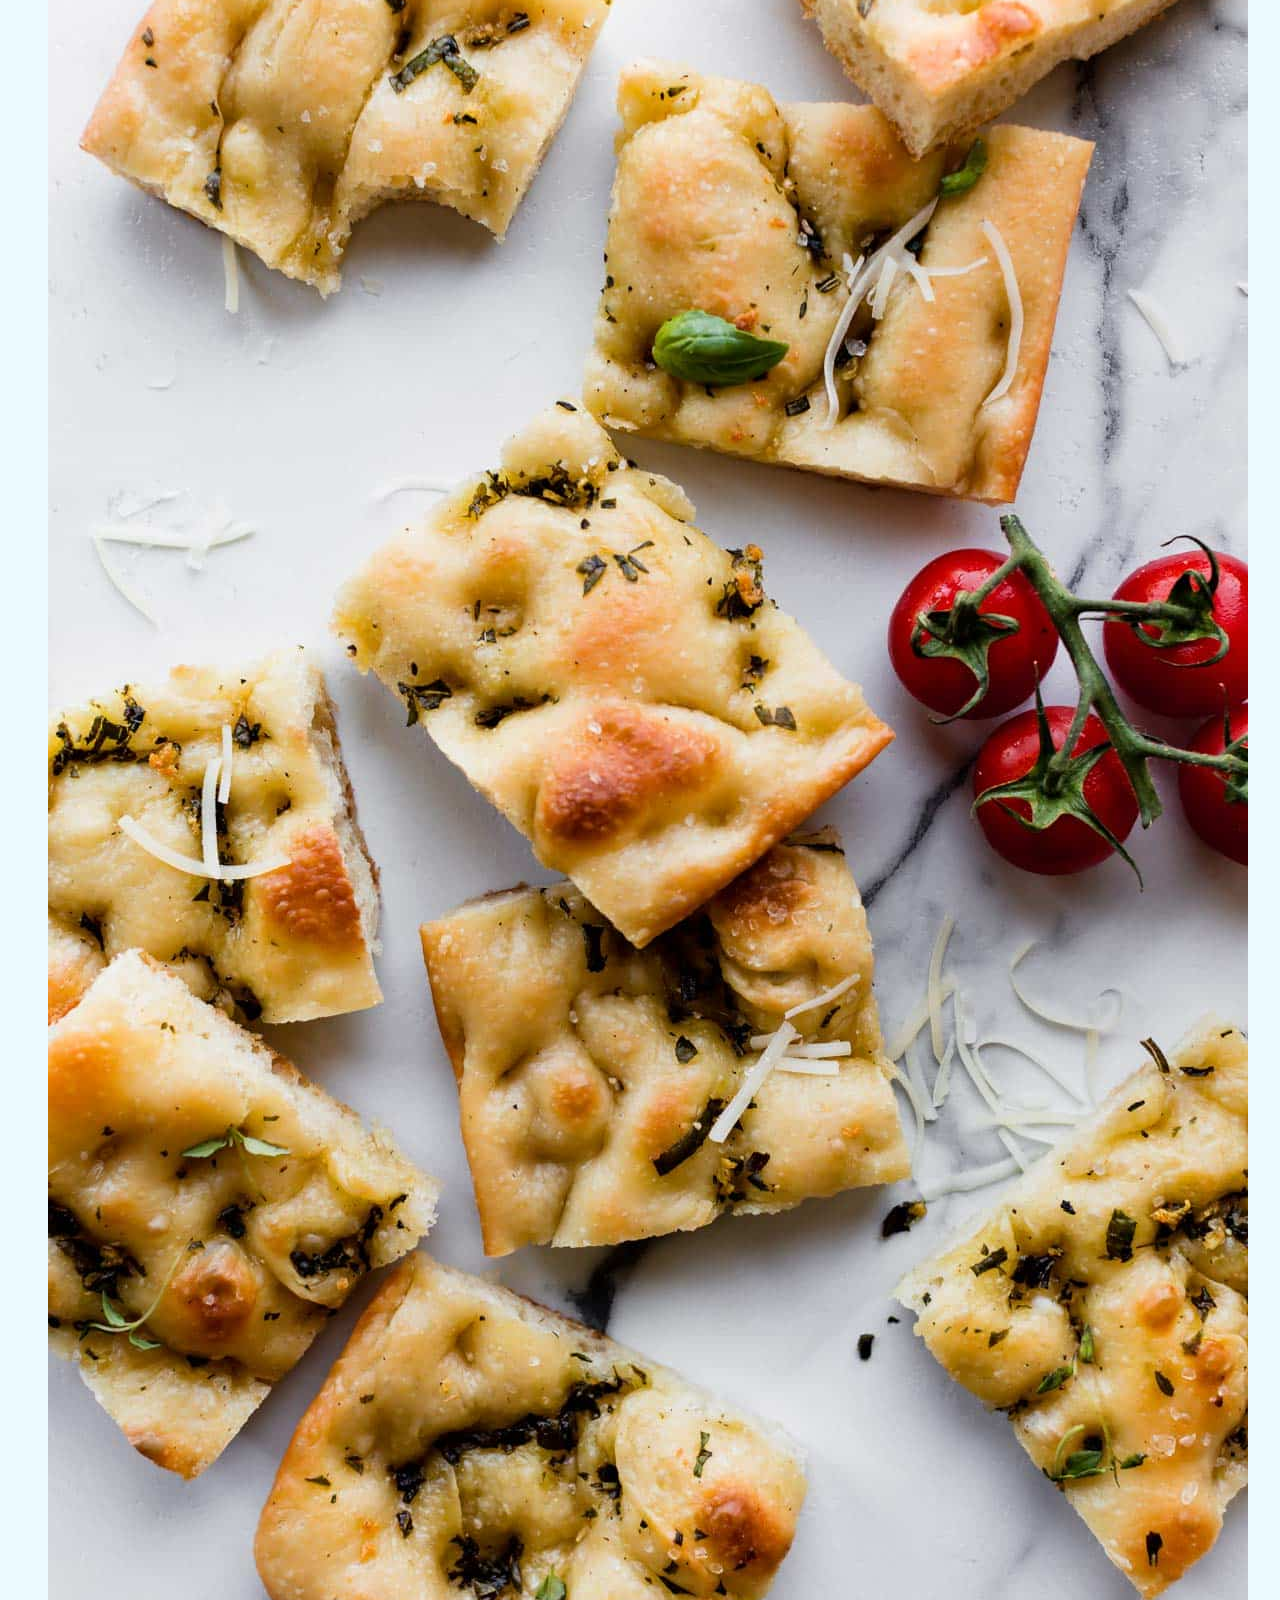
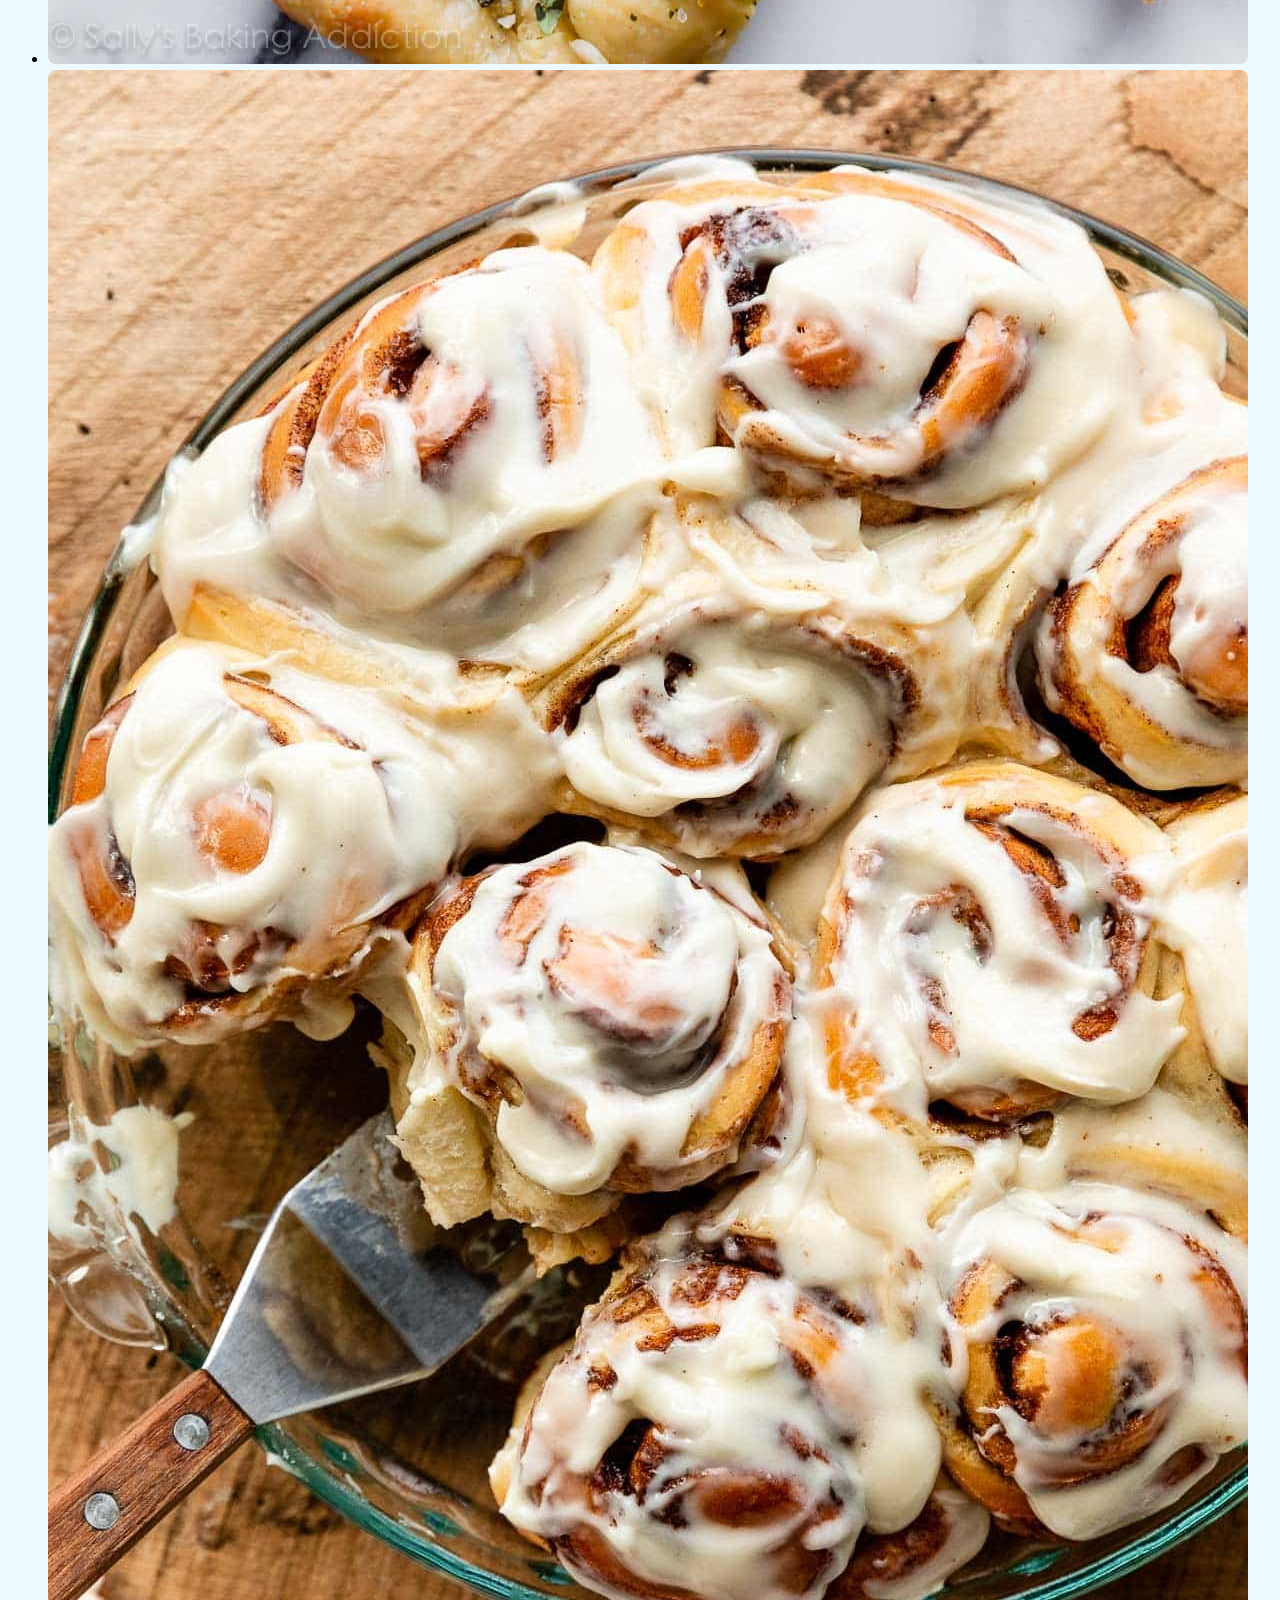
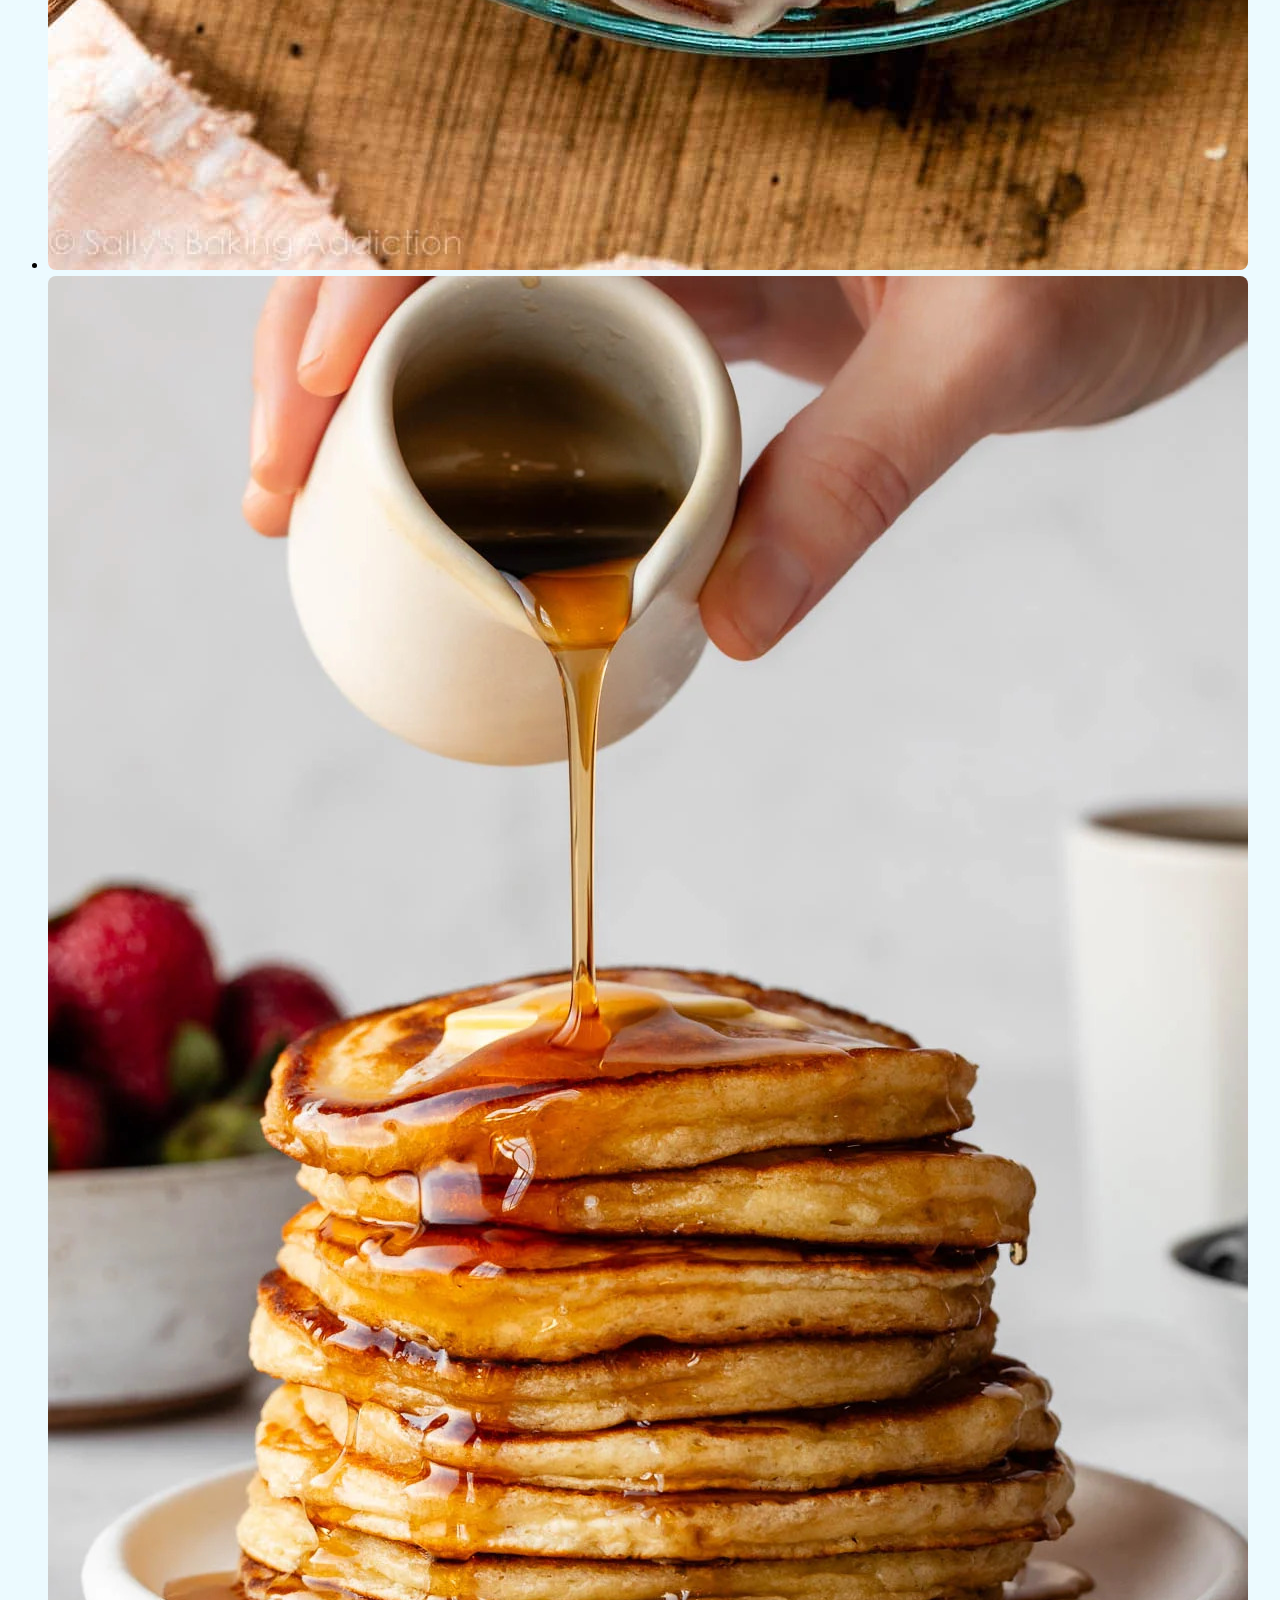
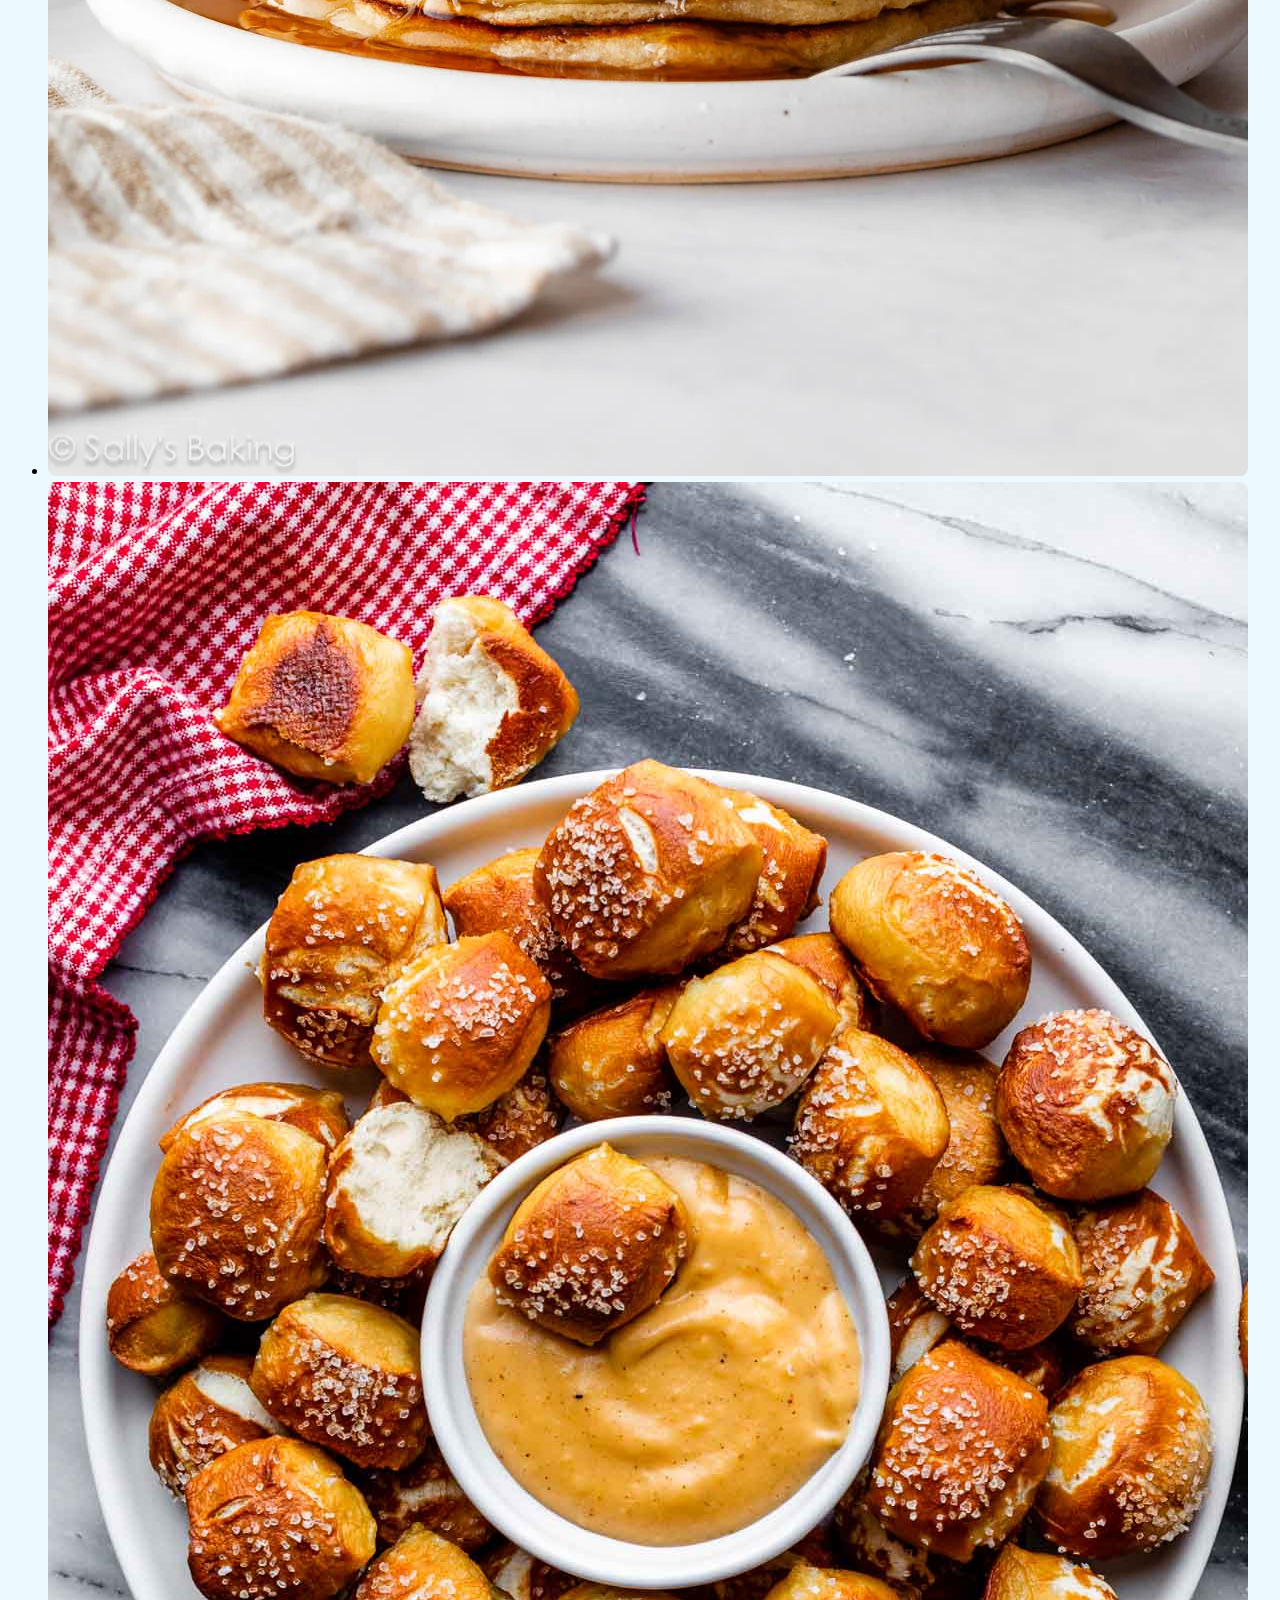
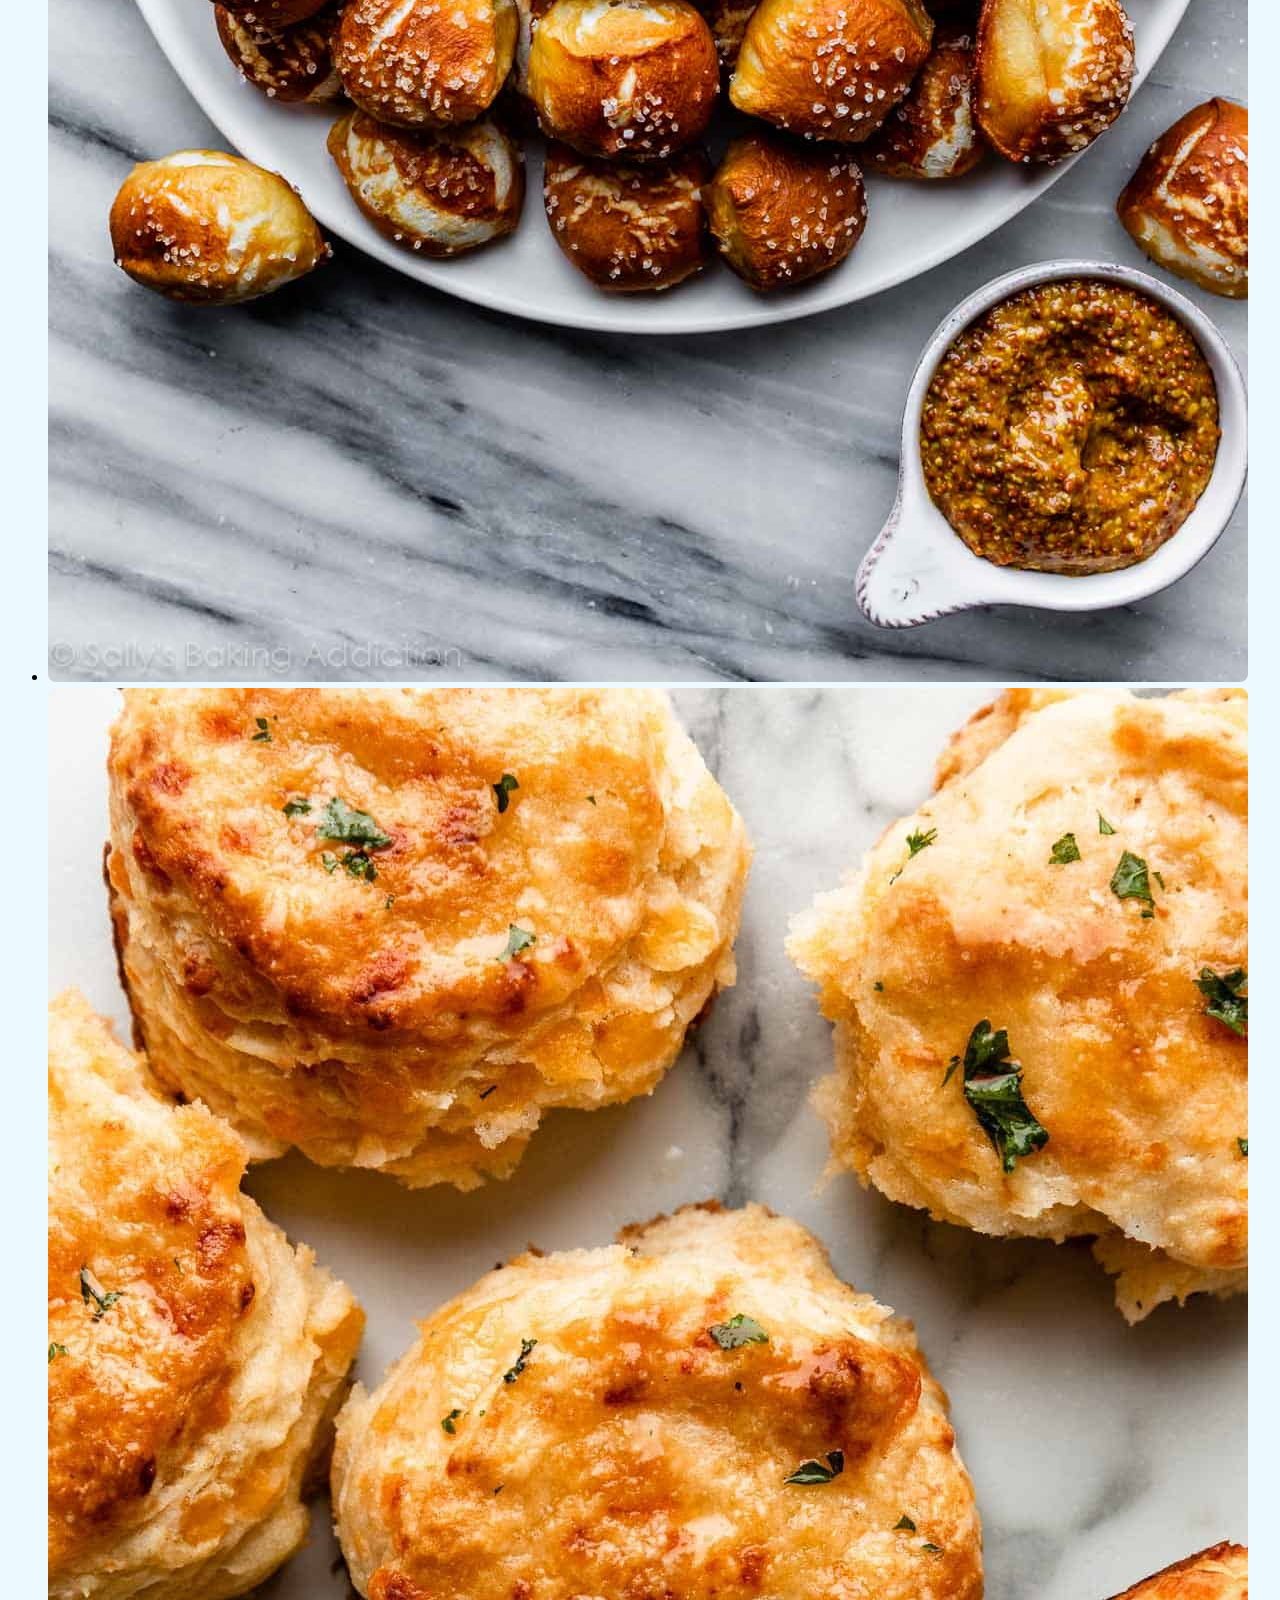
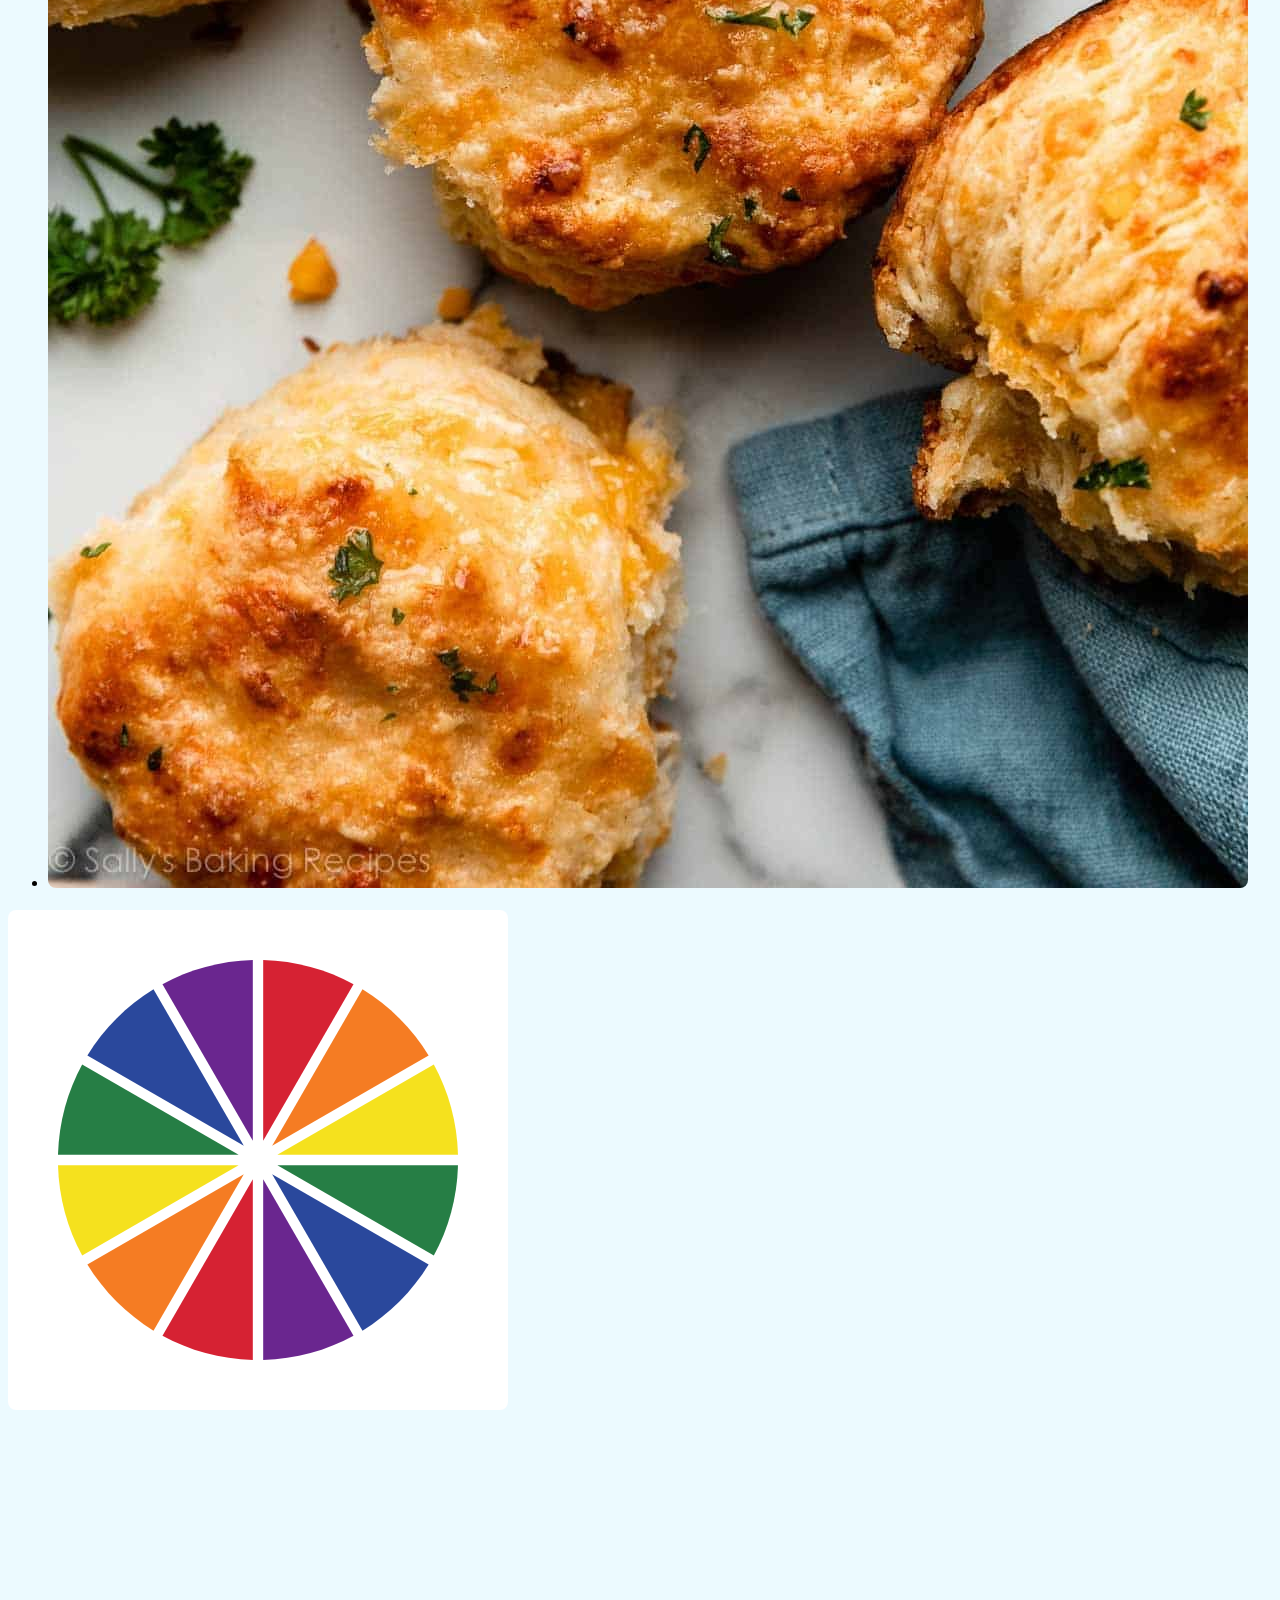
<file: recipe1.html>
<!DOCTYPE html>
<html dir="ltr" lang="en">
  <head>
    <meta charset="utf-8" />
    <title>Chocolate Chip Cookies</title>
    <link rel="stylesheet" href="style.css" />
    <link rel="icon" href="Favicon2.png" type="image/png" />
  </head>
  <body>
    <header>
      <!-- Logo -->
      <img src="Favicon2.png" alt="AC Recipes Logo" class="header-logo" />

      <!-- Navigation -->
      <nav>
        <ul>
          <li><a href="index.html"><img src="Home Page Logo.png" alt="Home" /></a></li>
          <li><a class="active-page" href="recipe1.html"><img src="Chocolate Chip Cookies.jpg" alt="Chocolate Chip Cookies" /></a></li>
          <li><a href="recipe2.html"><img src="Strawberry Cake.jpg" alt="Strawberry Cake" /></a></li>
          <li><a href="recipe3.html"><img src="Flatbread Pizza.jpg" alt="Flatbread Pizza" /></a></li>
          <li><a href="recipe4.html"><img src="Garlic Rosemary Focaccia.jpg" alt="Garlic Rosemary Focaccia" /></a></li>
          <li><a href="recipe5.html"><img src="Cinnamon Rolls.jpg" alt="Cinnamon Rolls" /></a></li>
          <li><a href="recipe6.html"><img src="Buttermilk Pancakes.jpg" alt="Buttermilk Pancakes" /></a></li>
          <li><a href="recipe7.html"><img src="Pretzel Bites.jpg" alt="Pretzel Bites" /></a></li>
          <li><a href="recipe8.html"><img src="Cheddar Biscuits.jpg" alt="Cheddar Biscuits" /></a></li>
        </ul>
      </nav>

      <!-- Wheel Button -->
      <a href="wheel.html" class="wheel-logo-button"><img src="wheel-logo.png" alt="Wheel Logo" /></a>
    </header>

    <main>
      <!-- Main Logo -->
      <img src="Logo_new.png" alt="AC Recipes Logo" class="main-page-logo" />
      <h2>Made With ♡</h2>

      <!-- Recipe Details -->
      <div class="recipe-details">
        <h1>Chocolate Chip Cookies</h1>

        <!-- Description -->
        <section class="description">
          <h3>Description</h3>
          <p>Classic chocolate chip cookies with crisp edges, chewy centers, and melty chocolate in every bite. A timeless favorite perfect for any occasion.</p>
        </section>

        <!-- Ingredients -->
        <section class="ingredients">
          <h3>Ingredients</h3>
          <ul>
            <li>1 cup (226g) unsalted butter, softened</li>
            <li>1 cup (200g) granulated sugar</li>
            <li>1 cup (220g) packed brown sugar</li>
            <li>2 large eggs</li>
            <li>2 teaspoons vanilla extract</li>
            <li>3 cups (375g) all-purpose flour</li>
            <li>1 teaspoon baking soda</li>
            <li>1/2 teaspoon baking powder</li>
            <li>1 teaspoon salt</li>
            <li>2 cups (340g) semisweet chocolate chips</li>
          </ul>
        </section>

        <!-- Instructions -->
        <section class="instructions">
          <h3>Instructions</h3>
          <ol>
            <li>Preheat oven to 350°F (177°C). Line baking sheets with parchment paper.</li>
            <li>In a large bowl, cream together butter, granulated sugar, and brown sugar until smooth.</li>
            <li>Beat in the eggs one at a time, then stir in vanilla.</li>
            <li>Combine the flour, baking soda, baking powder, and salt. Gradually blend into the creamed mixture.</li>
            <li>Stir in the chocolate chips.</li>
            <li>Drop by rounded spoonfuls onto prepared baking sheets.</li>
            <li>Bake for 10–12 minutes or until edges are golden. Cool on baking sheets for 2 minutes before transferring to wire racks.</li>
          </ol>
        </section>

        <!-- Notes -->
        <section class="notes">
          <h3>Notes</h3>
          <ul>
            <li><strong>Make Ahead:</strong> Dough can be chilled for up to 3 days or frozen for up to 3 months. Bake from frozen, adding 2 minutes to bake time.</li>
            <li><strong>Storage:</strong> Store baked cookies in an airtight container at room temperature for up to 1 week.</li>
            <li><strong>Add-ins:</strong> Try mixing in chopped nuts or using a mix of chocolate chips and chunks.</li>
          </ul>
        </section>
      </div>
    </main>

    <footer>
      <!-- Footer Text -->
      <a class="footer-text">coded and designed by Ariel & Carmi</a>
    </footer>
  </body>
</html>
</file>
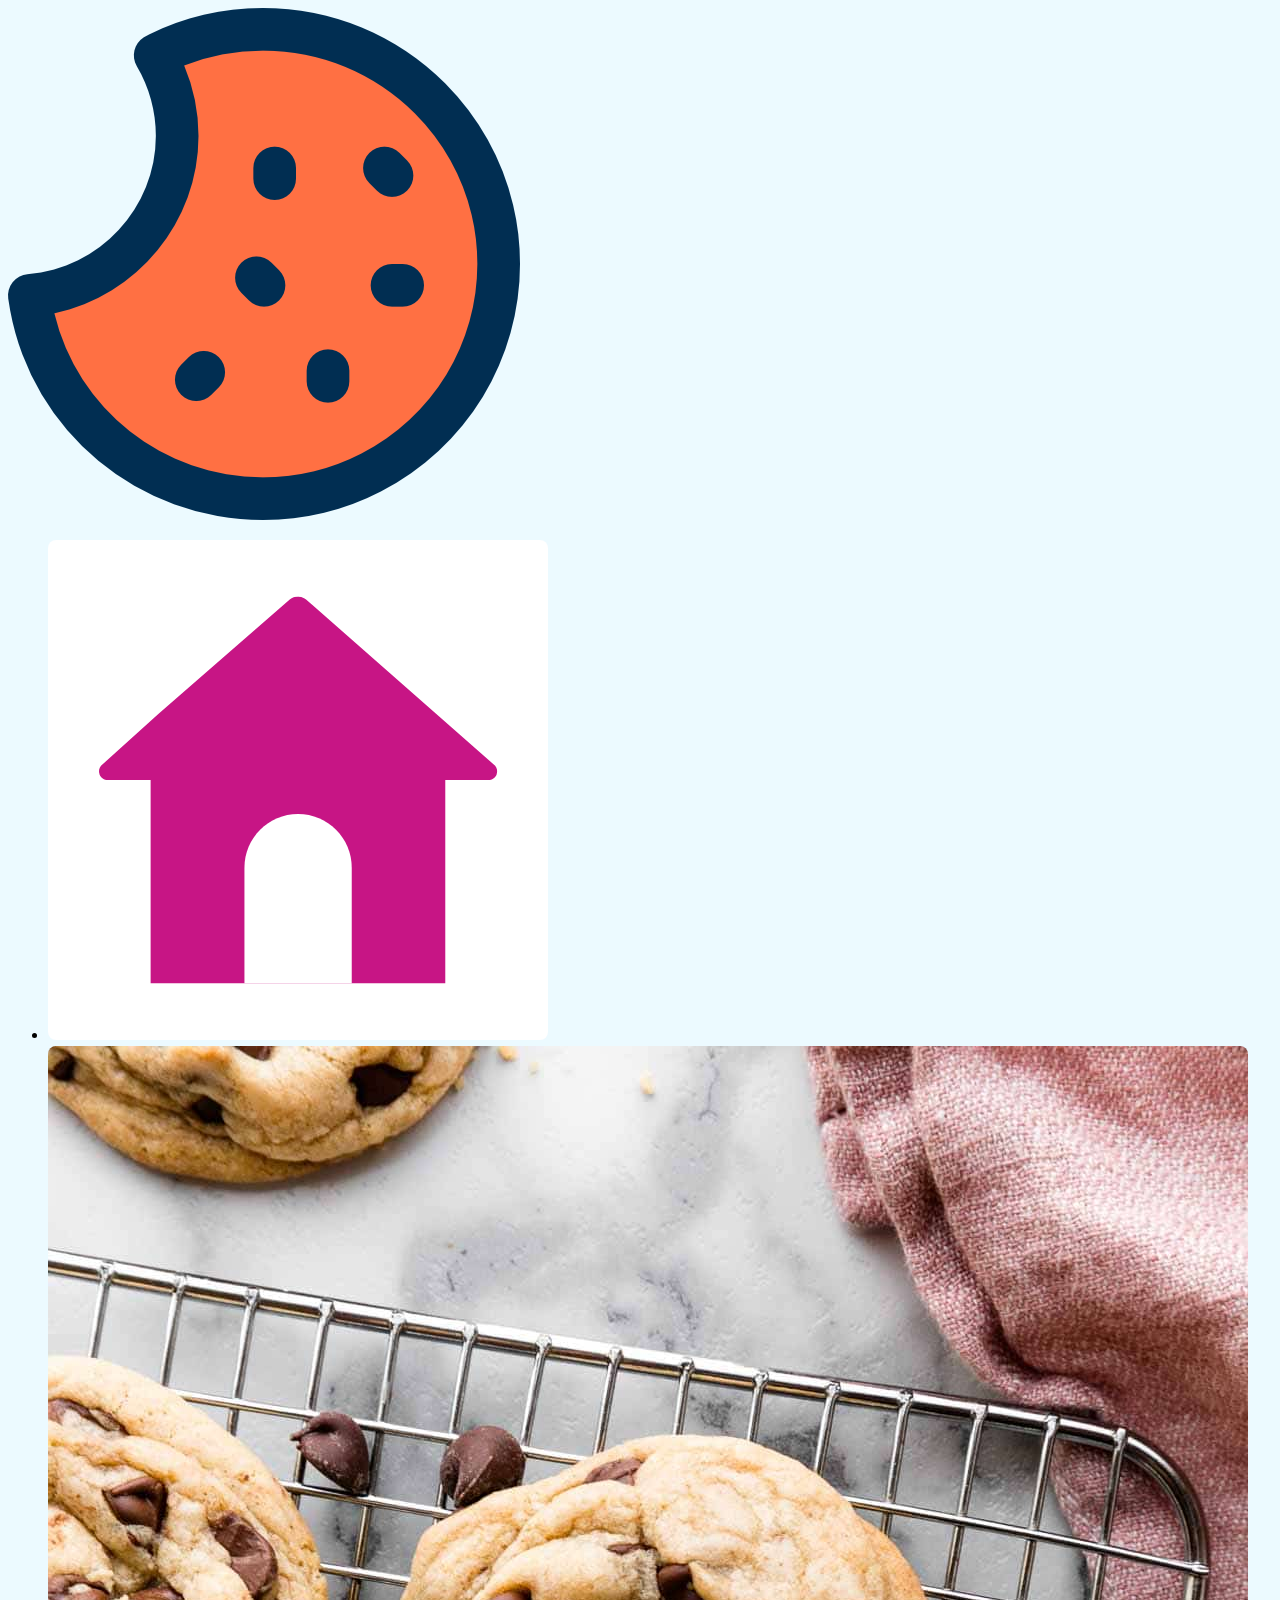
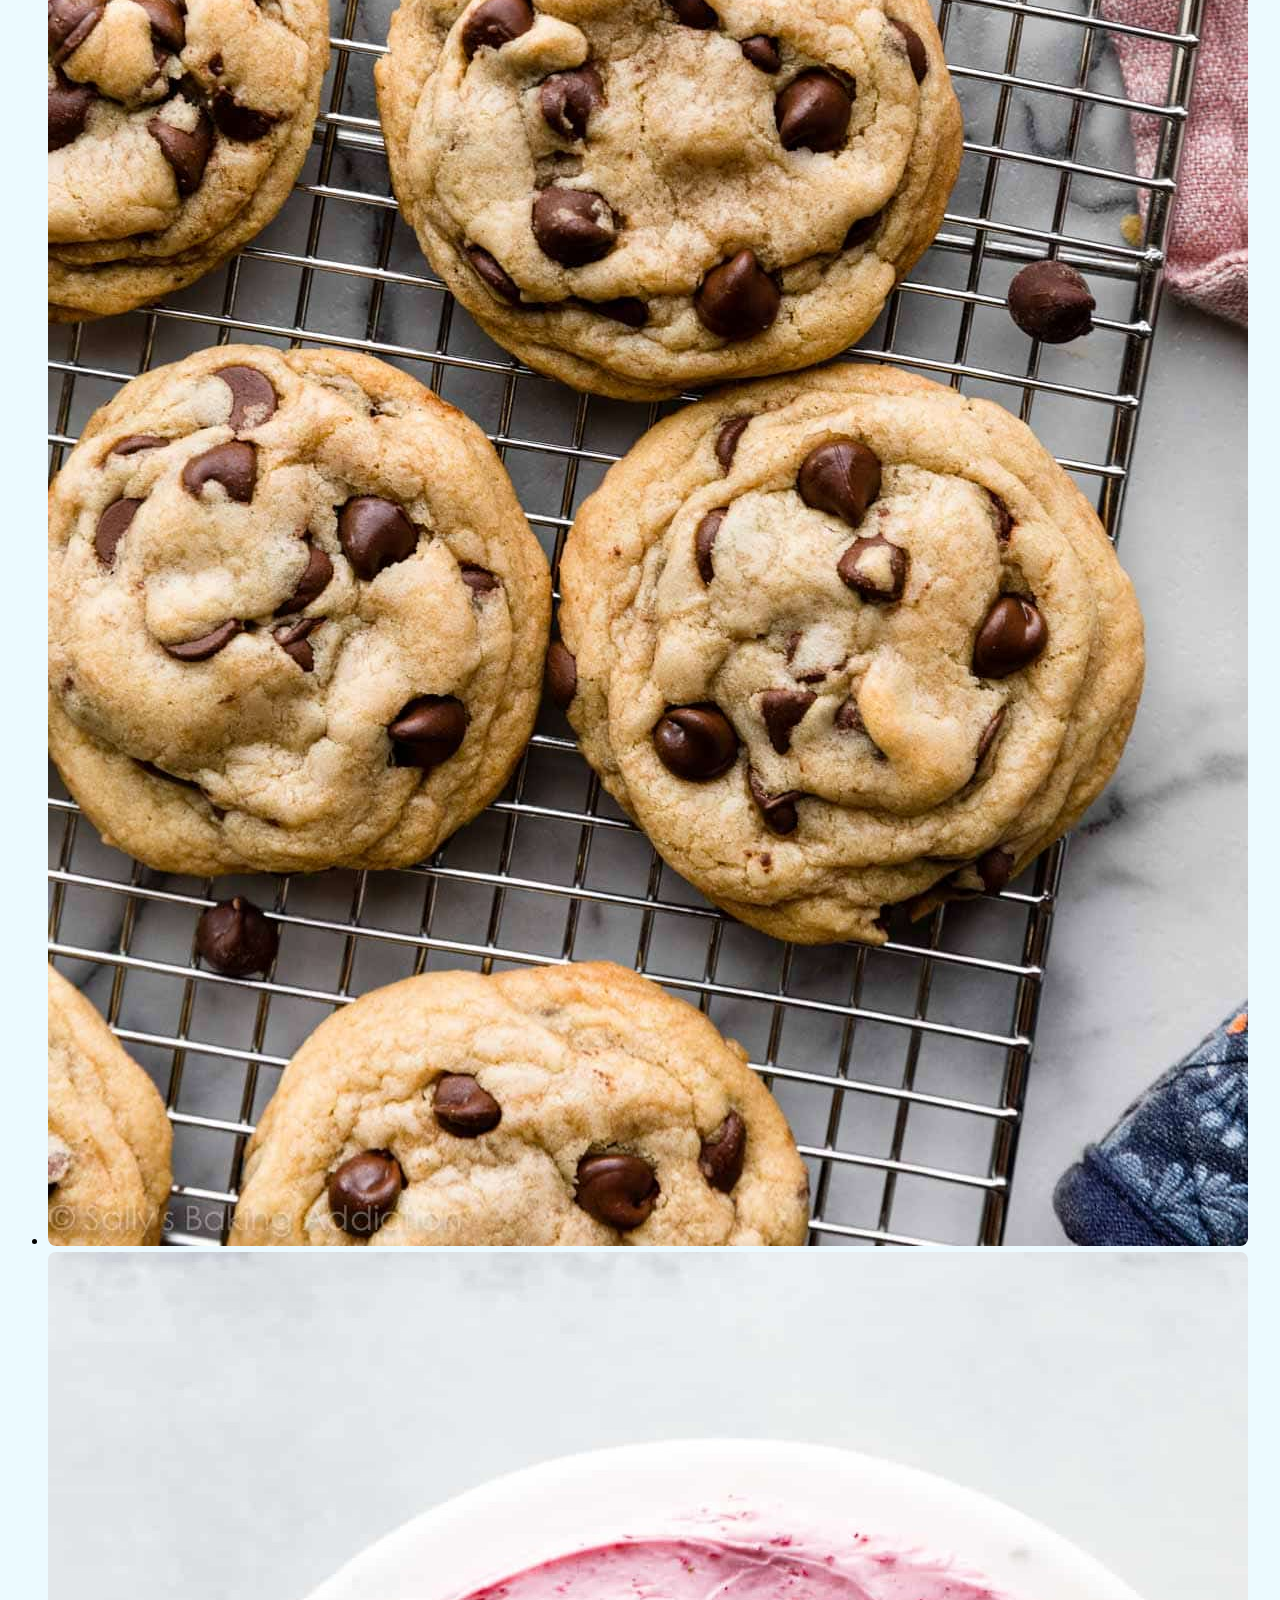
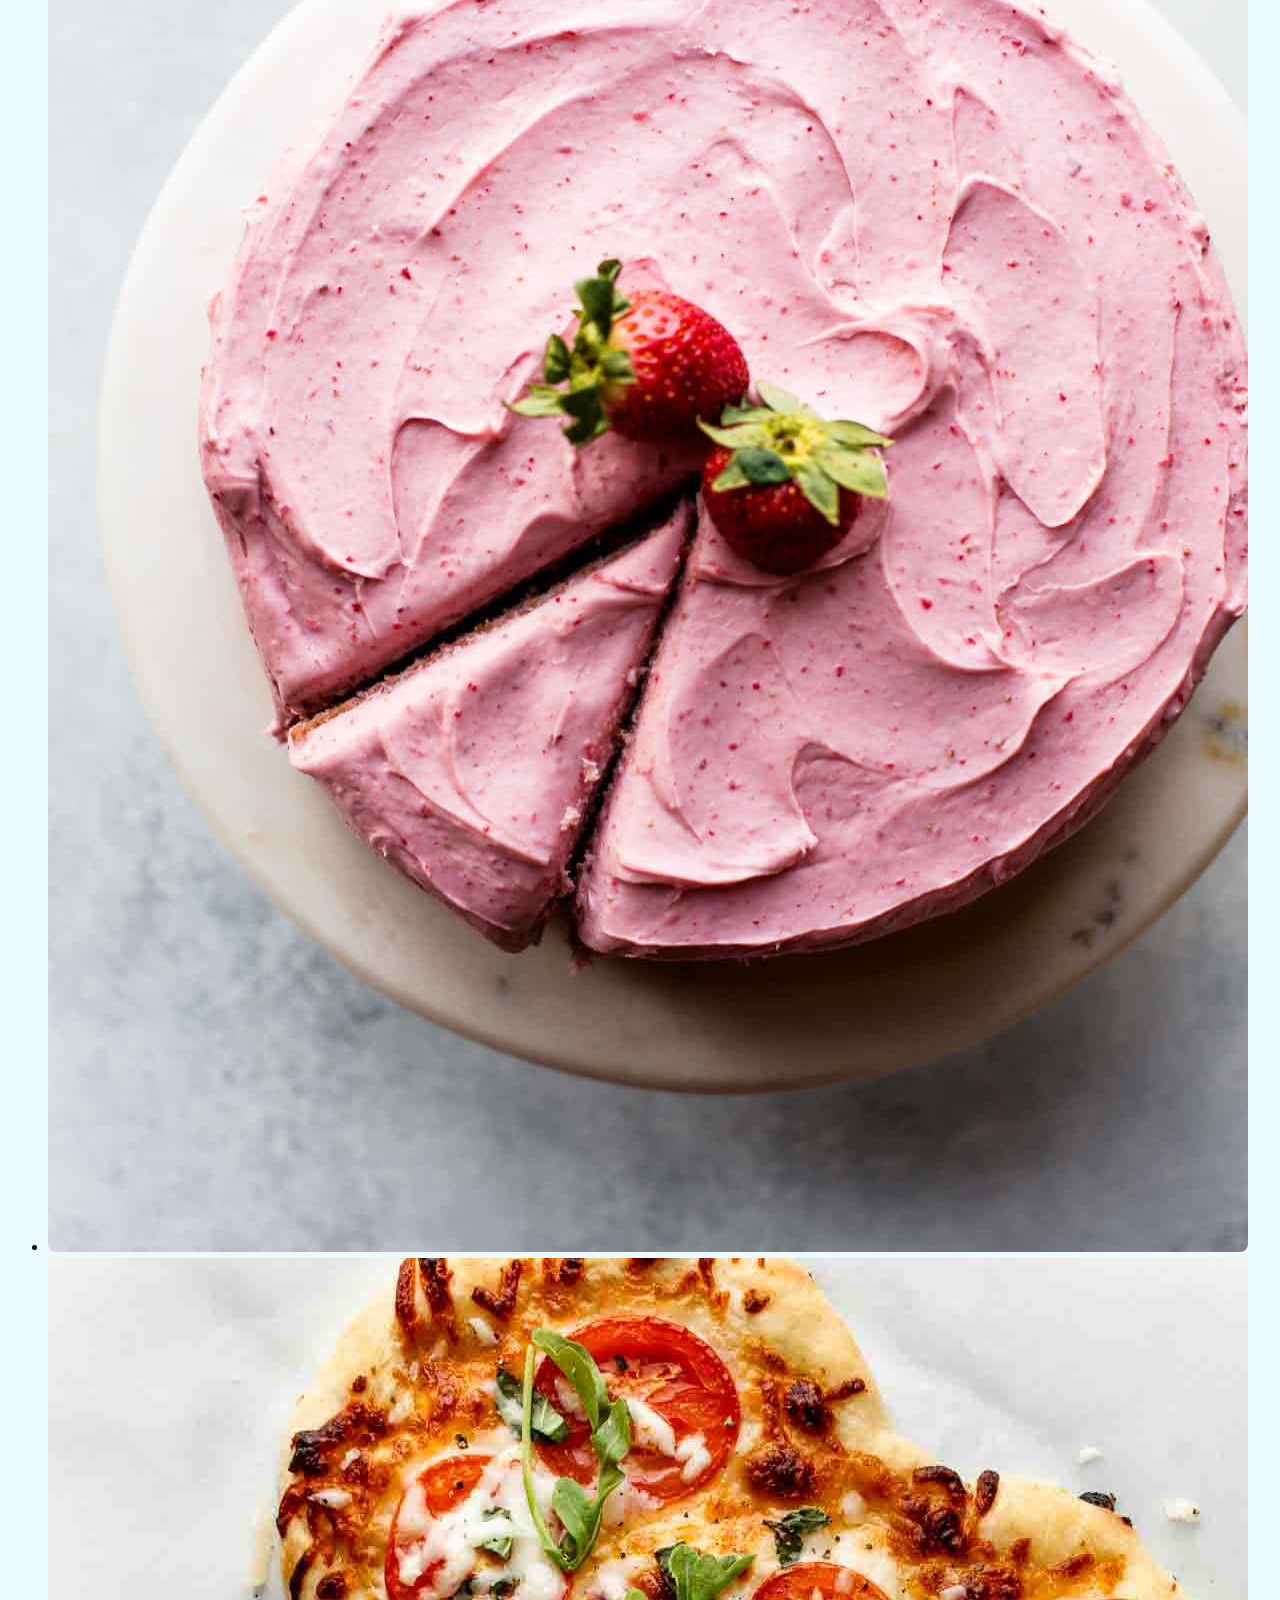
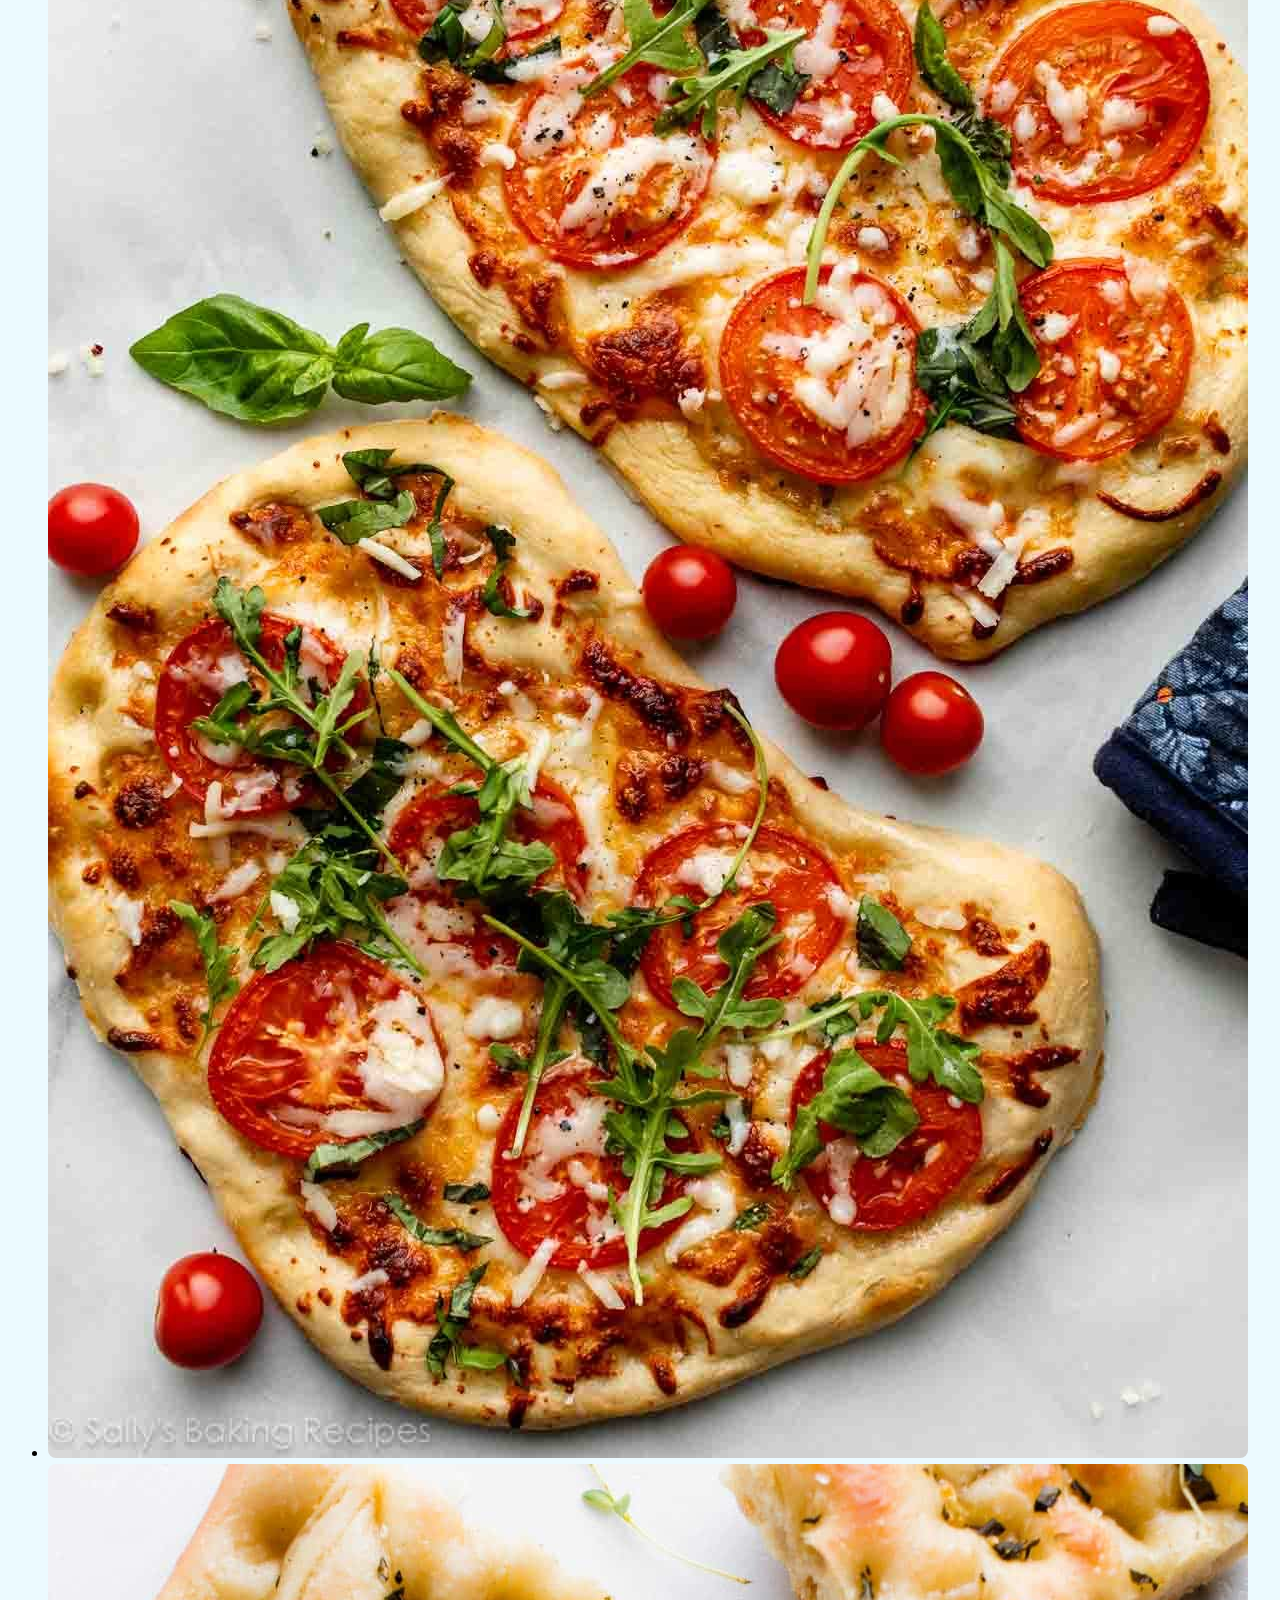
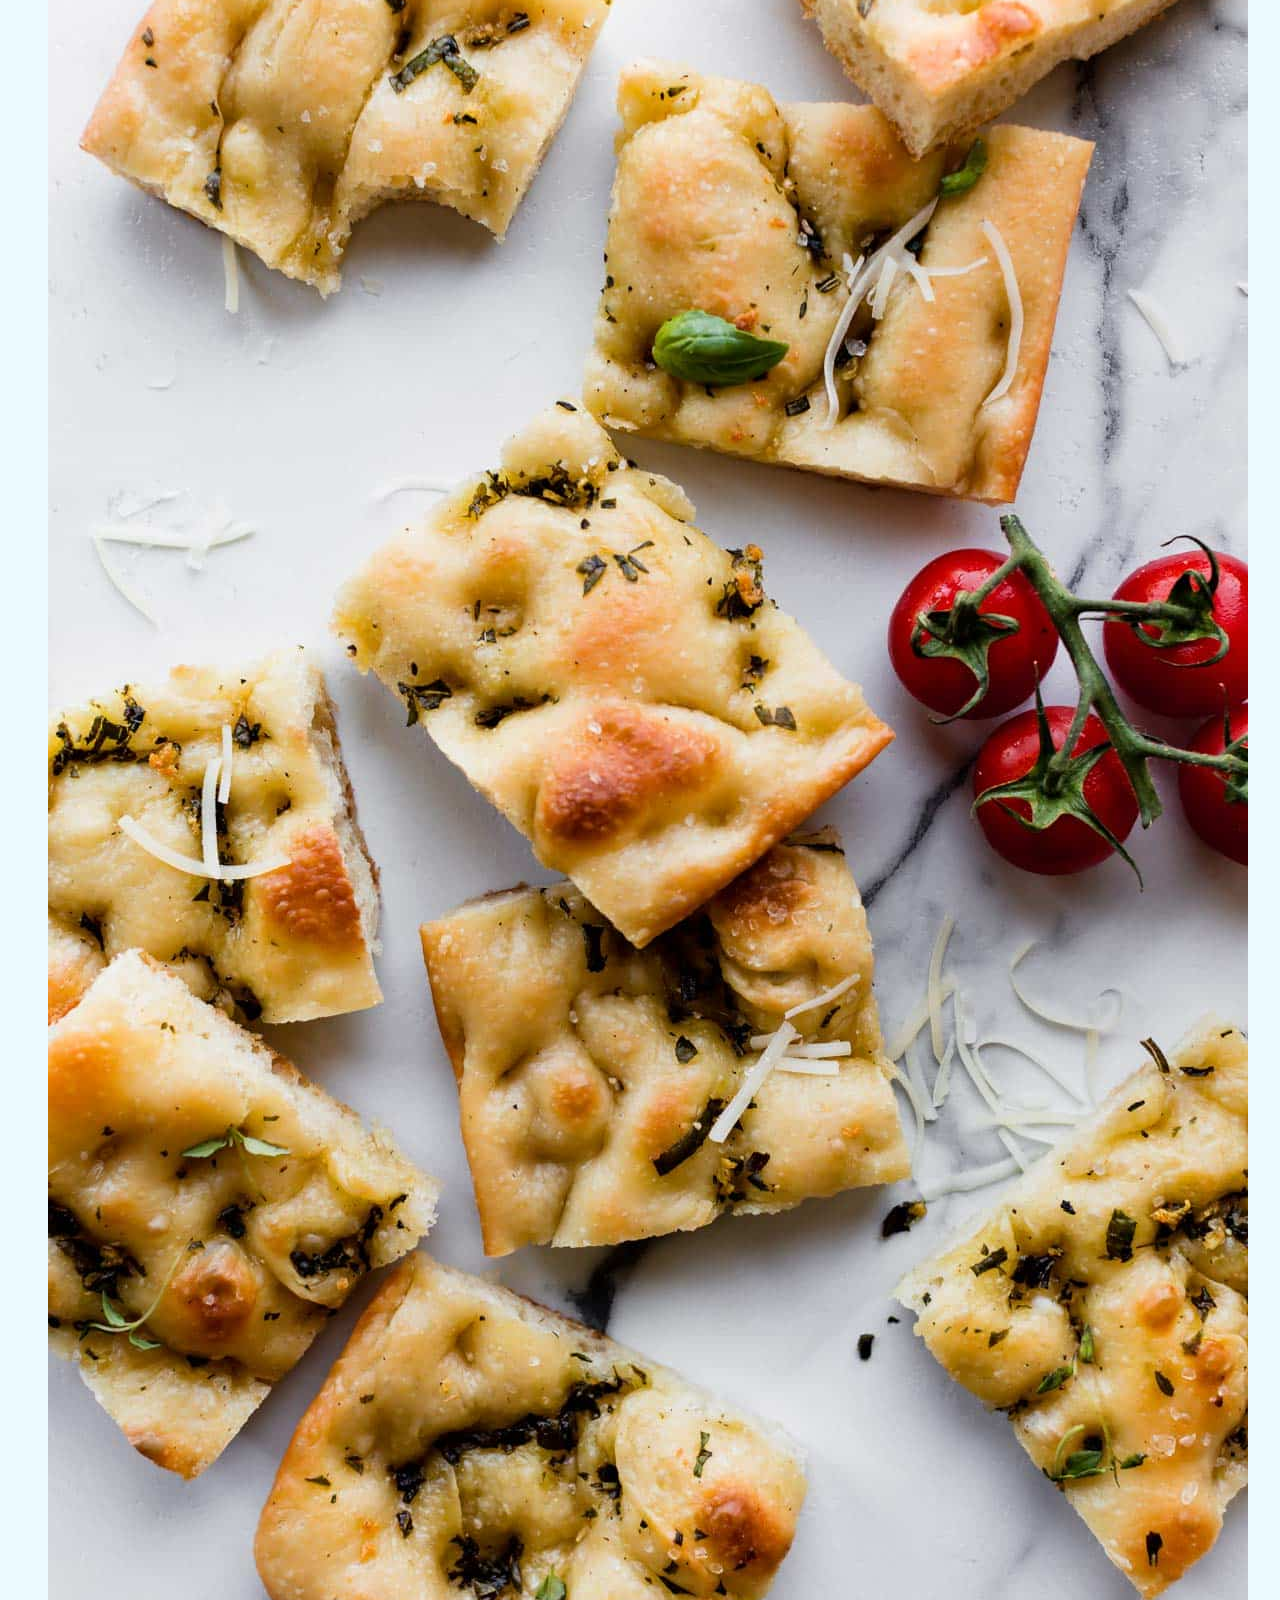
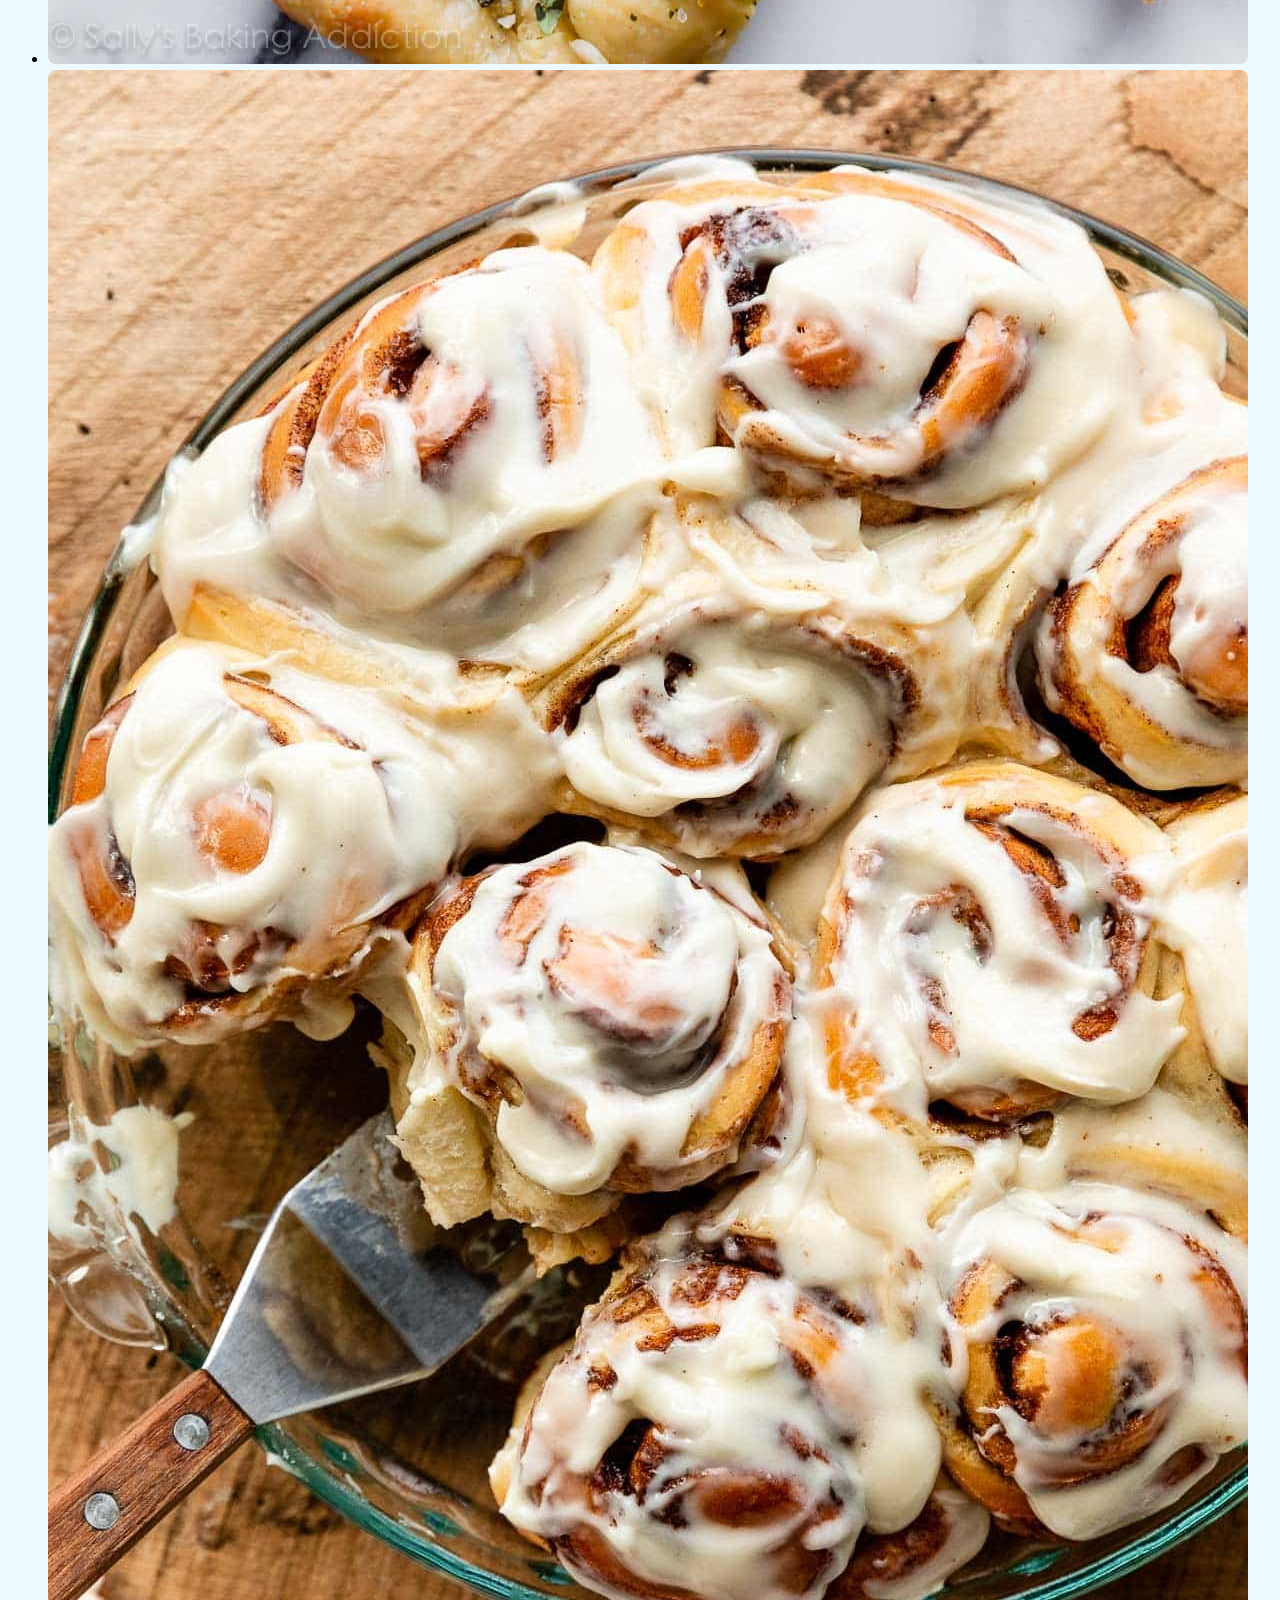
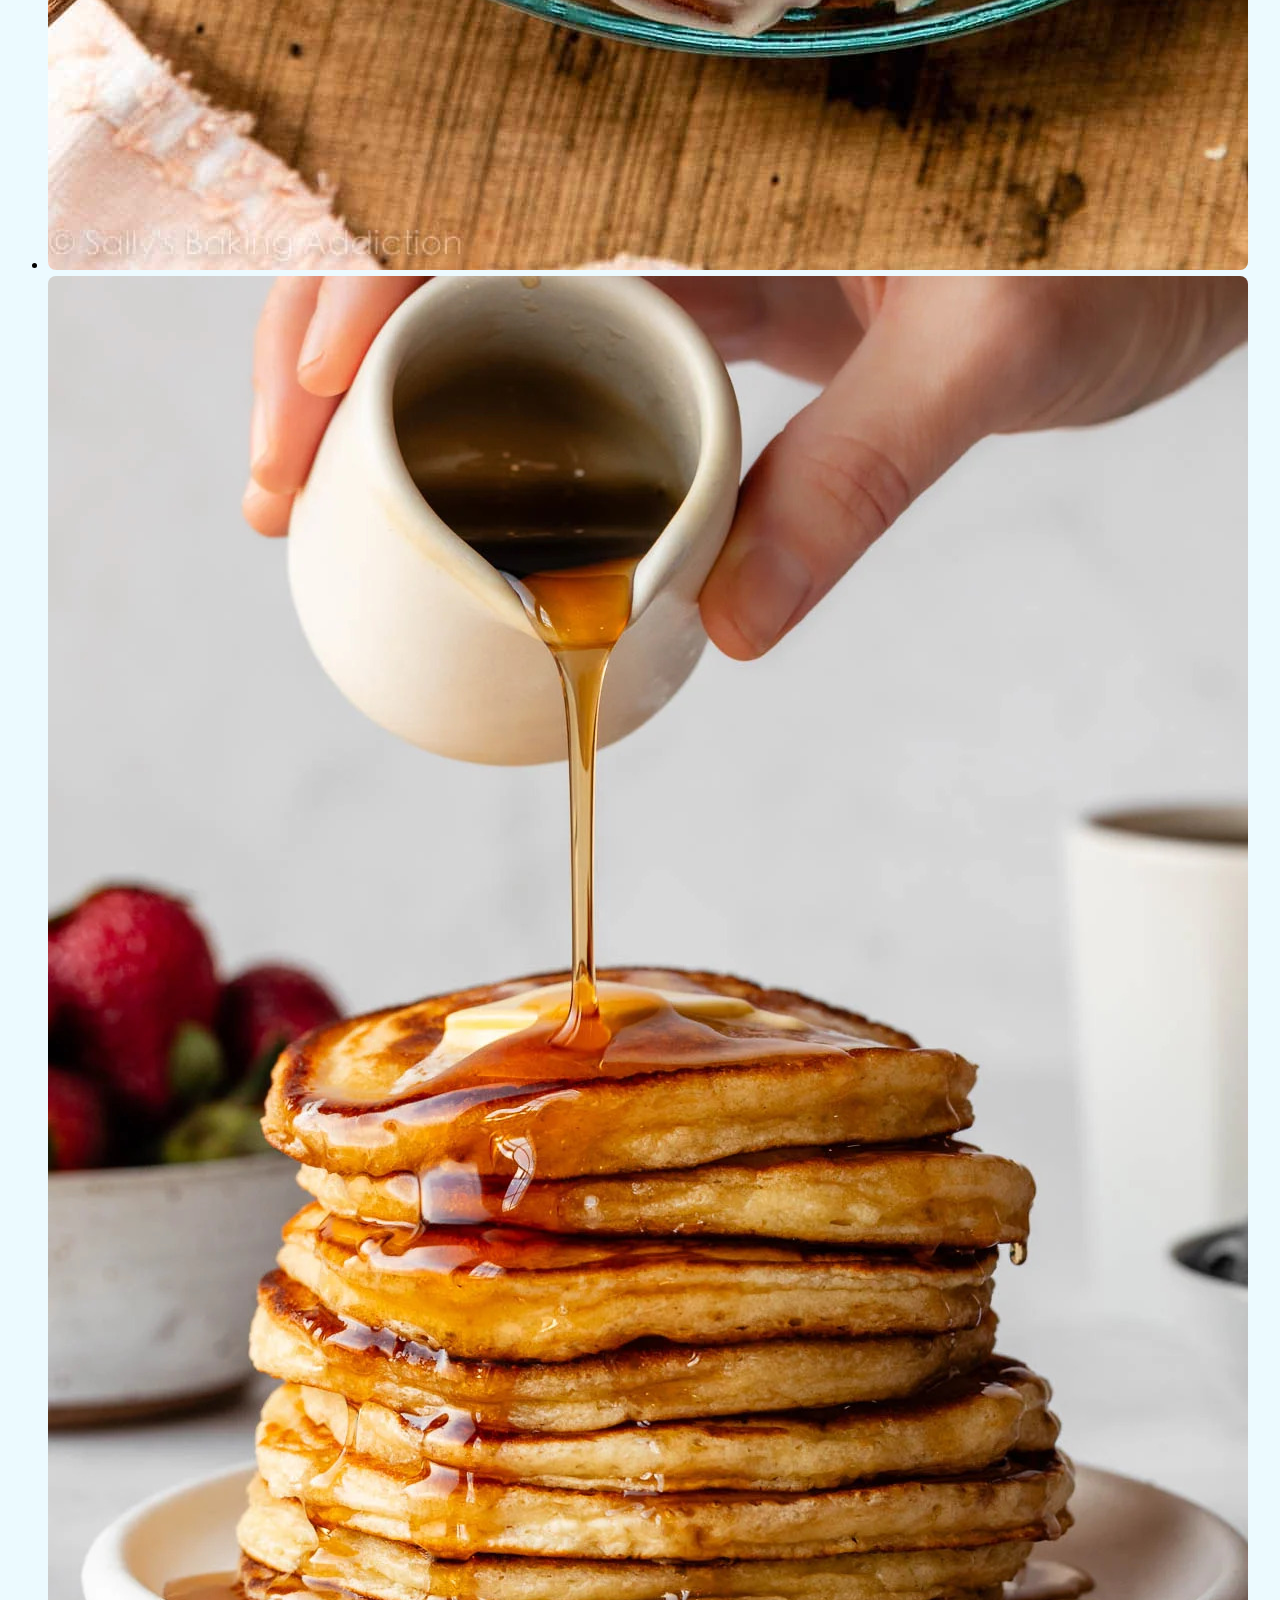
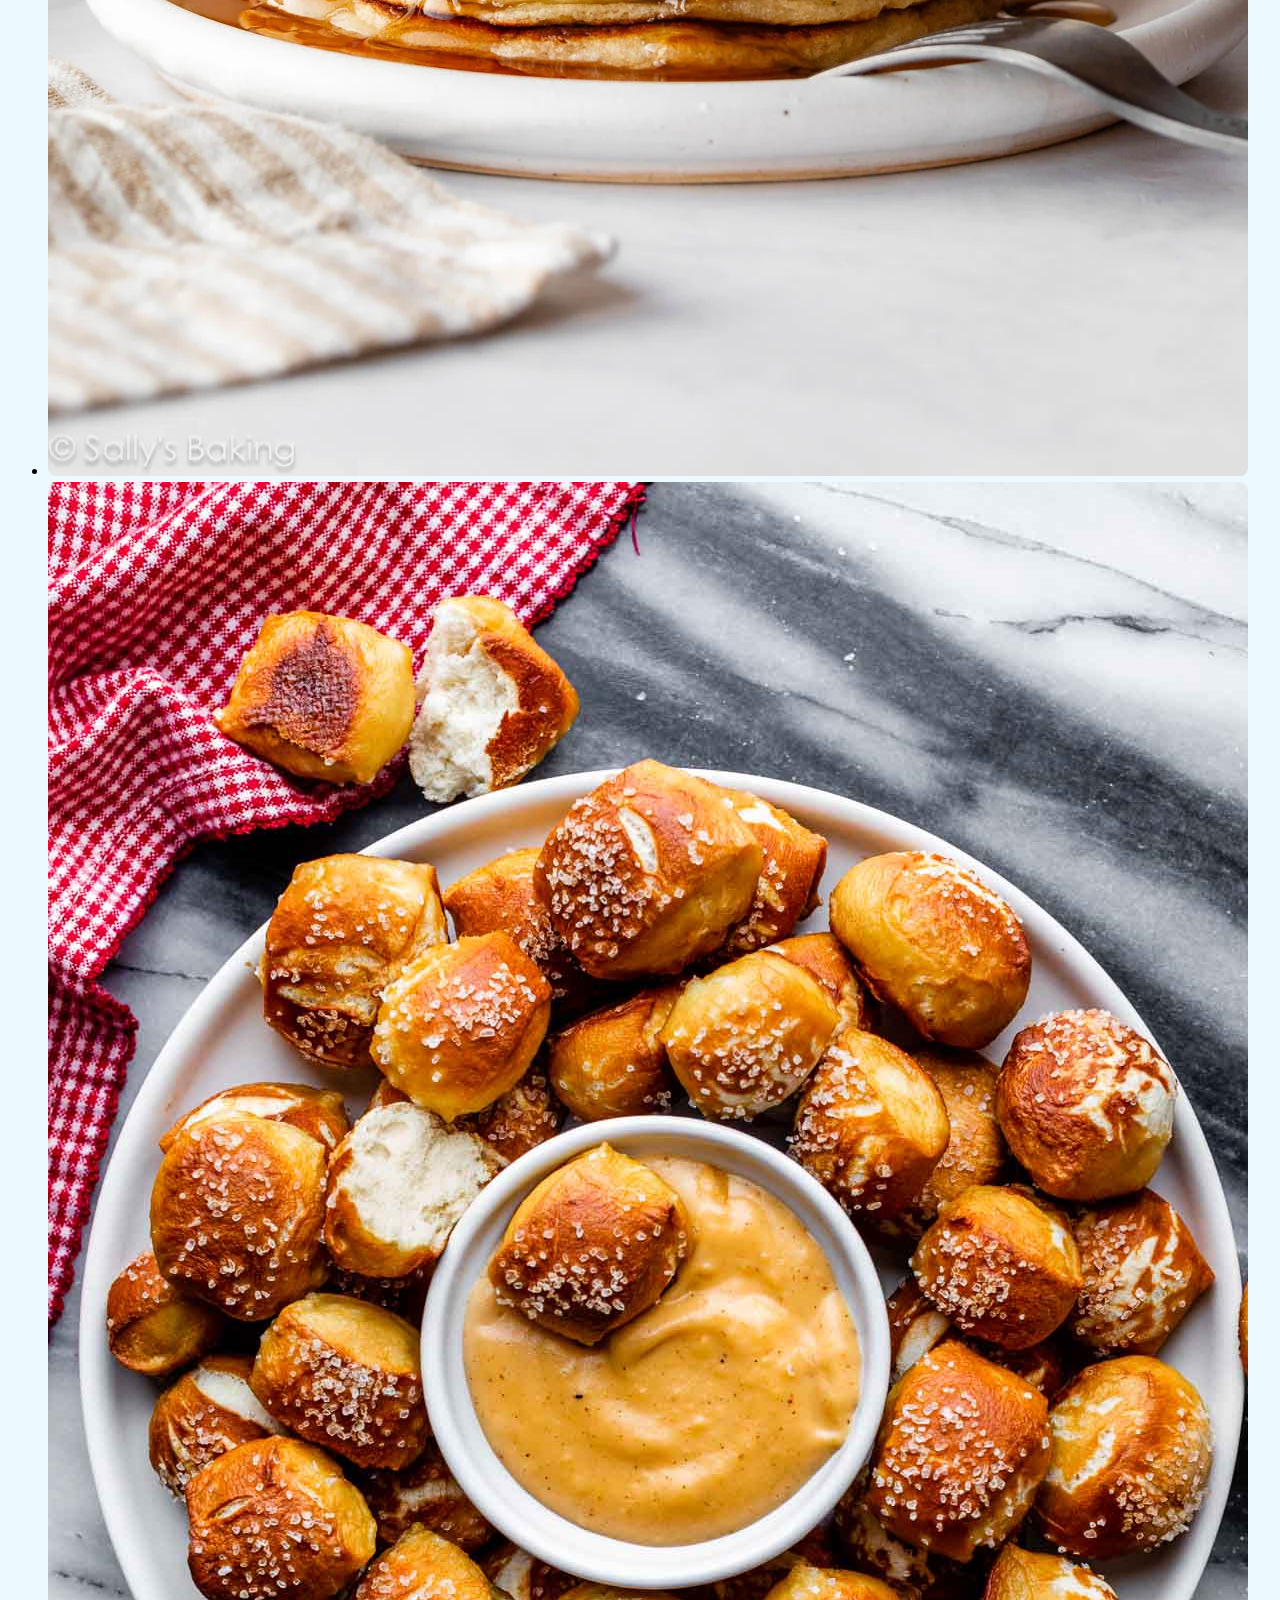
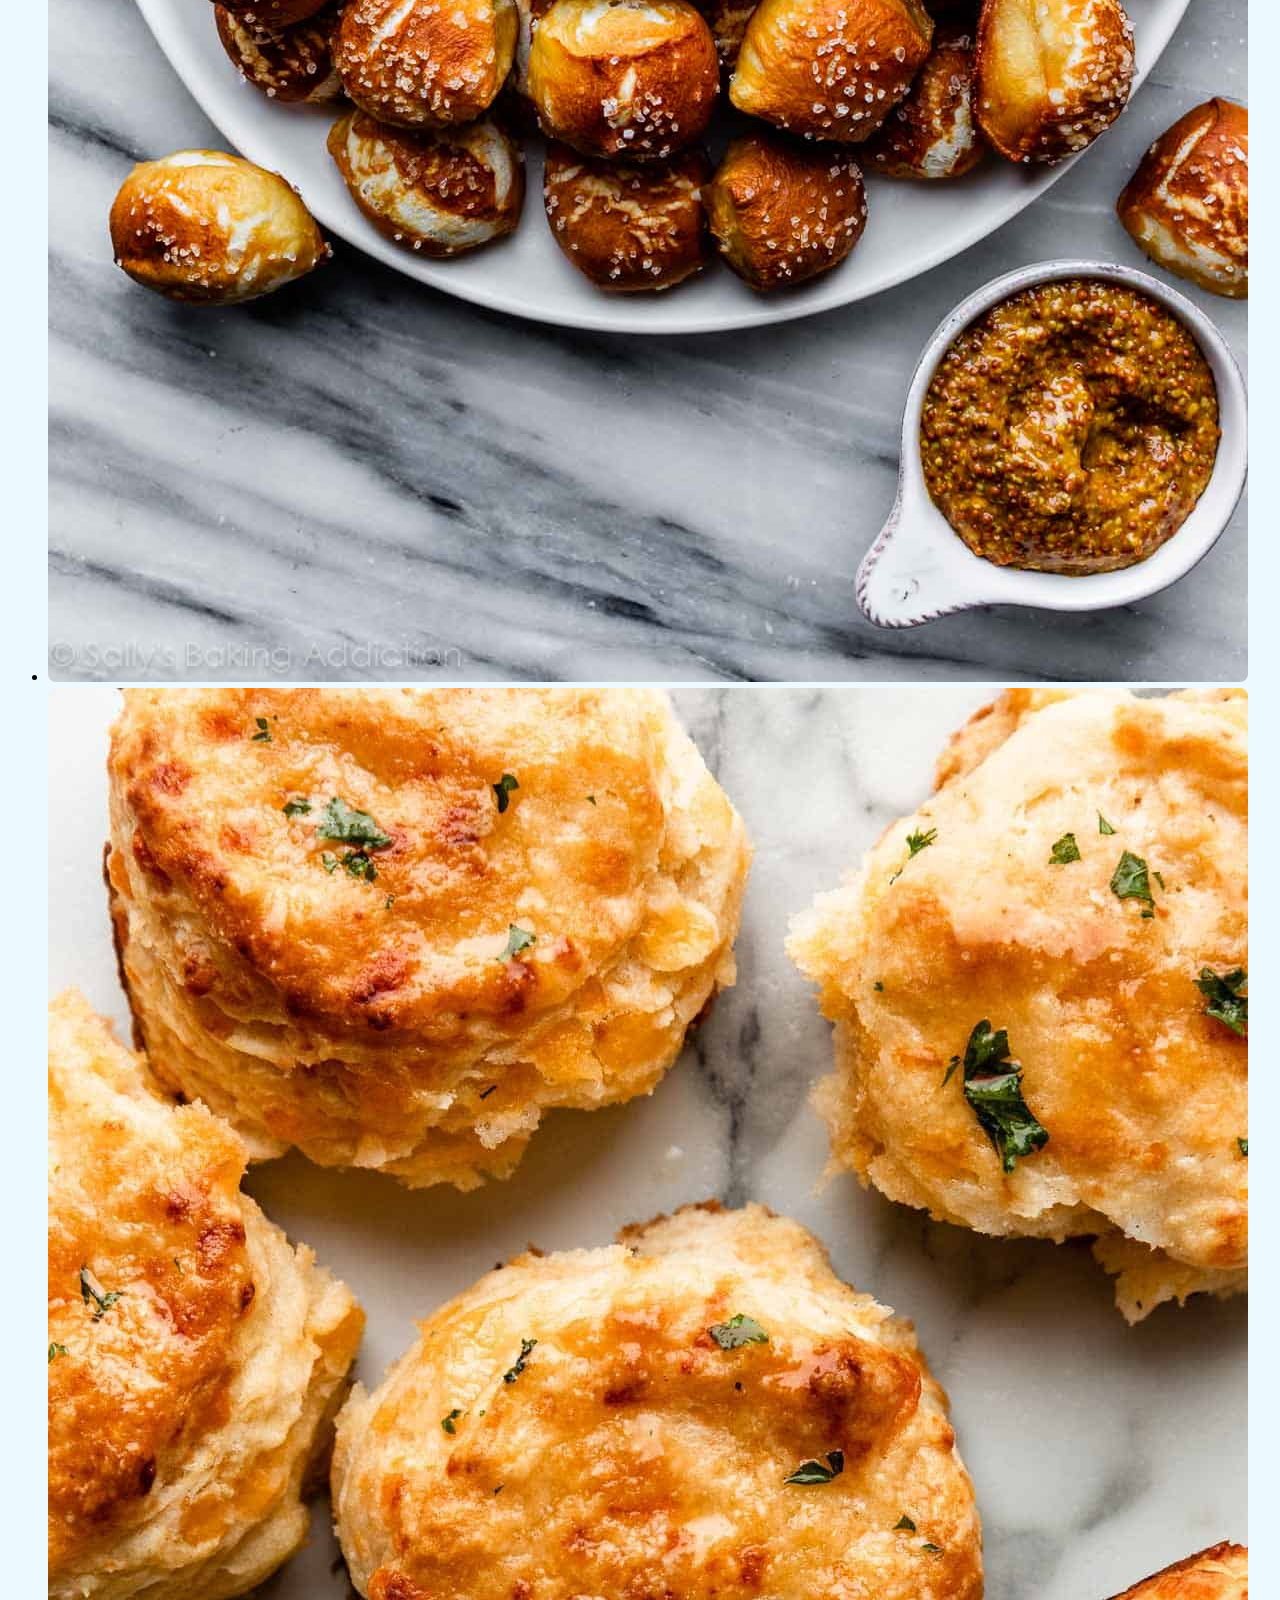
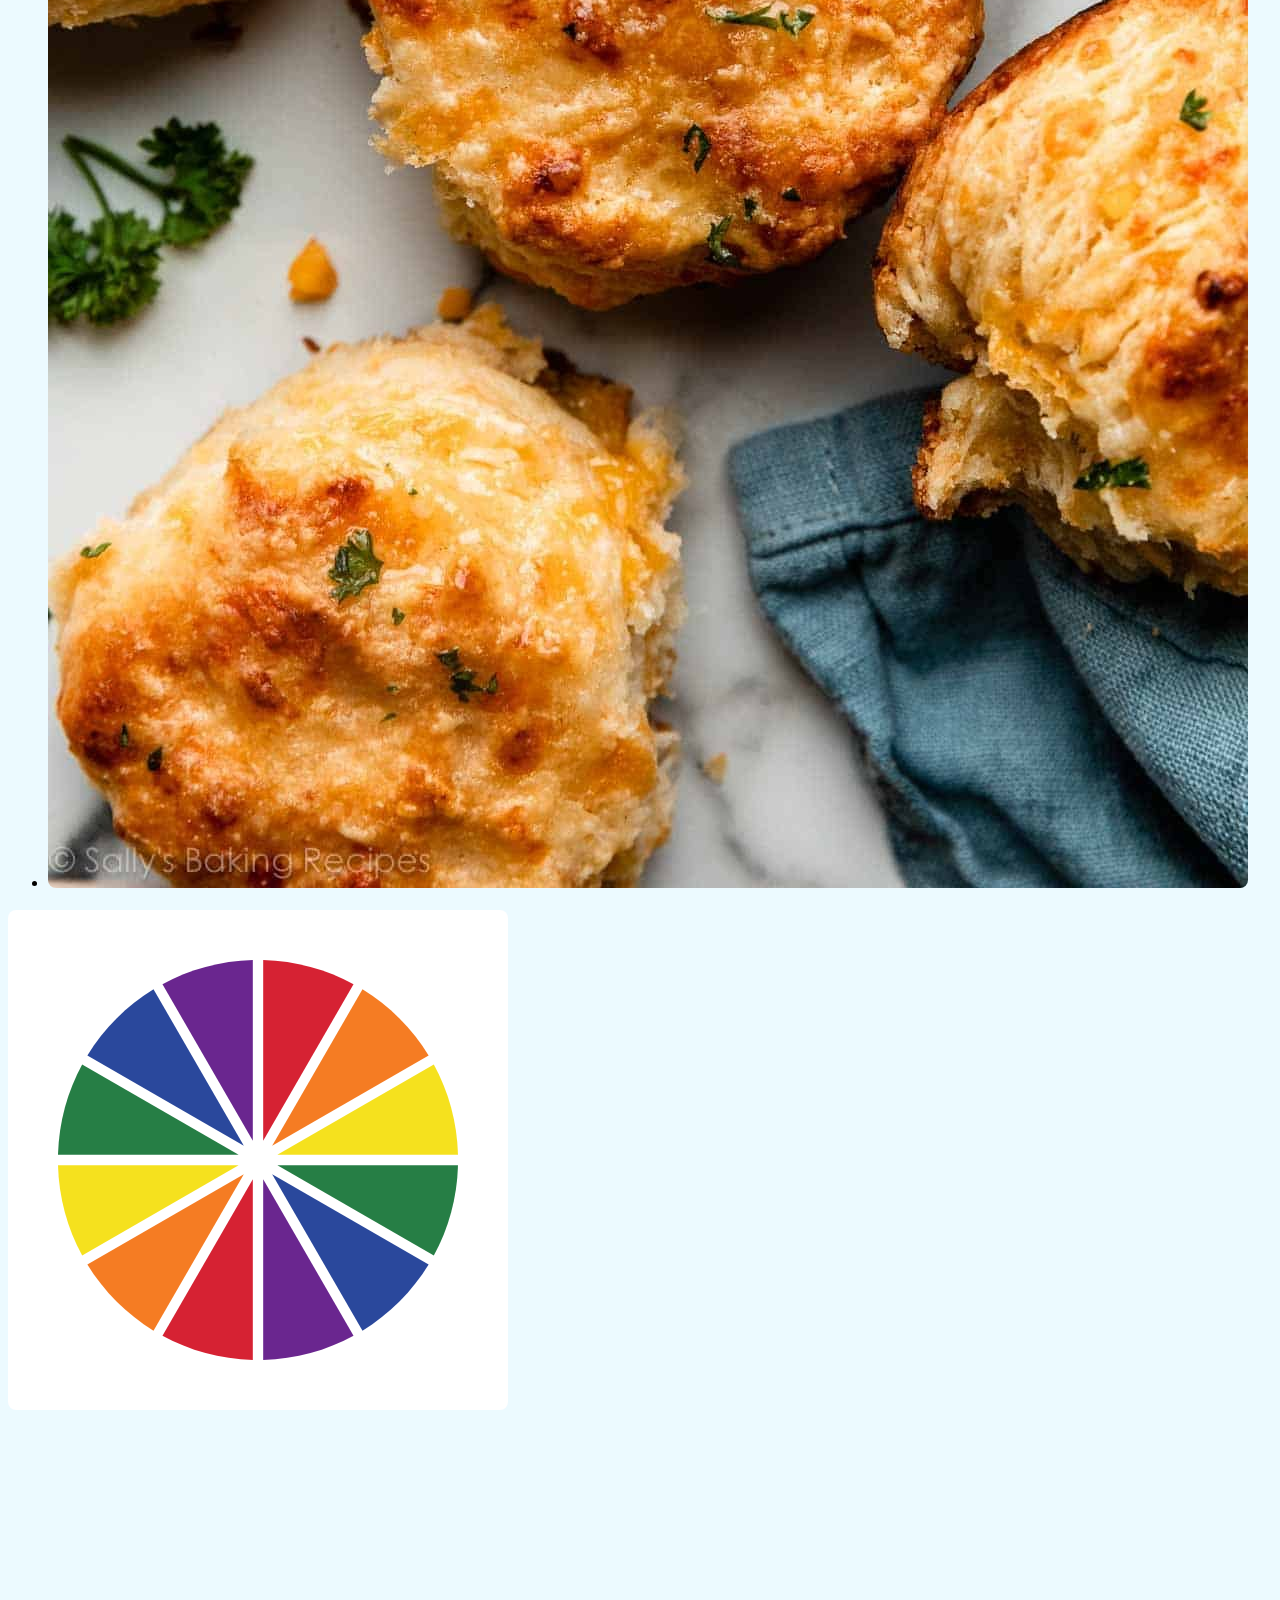
<file: recipe2.html>
<!DOCTYPE html>
<html dir="ltr" lang="en">
  <head>
    <meta charset="utf-8" />
    <title>Strawberry Cake</title>
    <link rel="stylesheet" href="style.css" />
    <link rel="icon" href="Favicon2.png" type="image/png" />
  </head>
  <body>
    <header>
      <!-- Logo -->
      <img src="Favicon2.png" alt="AC Recipes Logo" class="header-logo" />

      <!-- Navigation -->
      <nav>
        <ul>
          <li><a href="index.html"><img src="Home Page Logo.png" alt="Home" /></a></li>
          <li><a href="recipe1.html"><img src="Chocolate Chip Cookies.jpg" alt="Chocolate Chip Cookies" /></a></li>
          <li><a class="active-page" href="recipe2.html"><img src="Strawberry Cake.jpg" alt="Strawberry Cake" /></a></li>
          <li><a href="recipe3.html"><img src="Flatbread Pizza.jpg" alt="Flatbread Pizza" /></a></li>
          <li><a href="recipe4.html"><img src="Garlic Rosemary Focaccia.jpg" alt="Garlic Rosemary Focaccia" /></a></li>
          <li><a href="recipe5.html"><img src="Cinnamon Rolls.jpg" alt="Cinnamon Rolls" /></a></li>
          <li><a href="recipe6.html"><img src="Buttermilk Pancakes.jpg" alt="Buttermilk Pancakes" /></a></li>
          <li><a href="recipe7.html"><img src="Pretzel Bites.jpg" alt="Pretzel Bites" /></a></li>
          <li><a href="recipe8.html"><img src="Cheddar Biscuits.jpg" alt="Cheddar Biscuits" /></a></li>
        </ul>
      </nav>

      <!-- Wheel Button -->
      <a href="wheel.html" class="wheel-logo-button"><img src="wheel-logo.png" alt="Wheel Logo" /></a>
    </header>

    <main>
      <!-- Main Logo -->
      <img src="Logo_new.png" alt="AC Recipes Logo" class="main-page-logo" />
      <h2>Made With ♡</h2>

      <!-- Recipe Details -->
      <div class="recipe-details">
        <h1>Strawberry Cake</h1>

        <!-- Description -->
        <section class="description">
          <h3>Description</h3>
          <p>The one thing that sets this strawberry cake apart from others? Reduce fresh strawberry puree down and add to the best white cake batter.</p>
        </section>

        <!-- Ingredients -->
        <section class="ingredients">
          <h3>Ingredients</h3>
          <h4>Strawberry Puree</h4>
          <ul>
            <li>1 pound (454g) fresh strawberries, rinsed and hulled</li>
          </ul>
          <h4>Cake</h4>
          <ul>
            <li>2 and 1/2 cups (285g) cake flour (spooned & leveled)</li>
            <li>2 teaspoons baking powder</li>
            <li>1/2 teaspoon baking soda</li>
            <li>1 teaspoon salt</li>
            <li>3/4 cup (170g) unsalted butter, softened to room temperature</li>
            <li>1 and 3/4 cups (350g) granulated sugar</li>
            <li>5 large egg whites, at room temperature</li>
            <li>1/3 cup (75g) sour cream or plain yogurt, at room temperature</li>
            <li>2 teaspoons pure vanilla extract</li>
            <li>1/2 cup (120ml) whole milk, at room temperature</li>
            <li>1/2 cup reduced strawberry puree (see step 1)</li>
            <li>optional: 1–2 drops red or pink food coloring</li>
          </ul>
          <h4>Strawberry Cream Cheese Frosting</h4>
          <ul>
            <li>1 cup (25g) freeze-dried strawberries</li>
            <li>8 ounces (226g) full-fat brick cream cheese, softened to room temperature</li>
            <li>1/2 cup (113g) unsalted butter, softened to room temperature</li>
            <li>3 cups (360g) confectioners’ sugar</li>
            <li>1–2 Tablespoons milk</li>
            <li>1 teaspoon pure vanilla extract</li>
            <li>salt, to taste</li>
          </ul>
        </section>

        <!-- Instructions -->
        <section class="instructions">
          <h3>Instructions</h3>
          <ol>
            <li>Make the reduced strawberry puree and allow to cool completely before using.</li>
            <li>Preheat oven to 350°F (177°C). Grease and line two 9-inch round cake pans with parchment paper.</li>
            <li>Whisk dry ingredients. Cream butter and sugar, then beat in egg whites, sour cream, and vanilla. Add dry ingredients and milk, followed by strawberry puree and food coloring if using.</li>
            <li>Divide batter between pans and bake 24–25 minutes. Cool completely.</li>
            <li>Make the frosting: process freeze-dried strawberries to crumbs, beat cream cheese and butter, add sugar, strawberry crumbs, milk, vanilla, and salt to taste.</li>
            <li>Assemble: level cakes, layer with frosting, cover top and sides, and refrigerate 45 minutes before slicing.</li>
            <li>Store leftovers in the refrigerator for up to 5 days.</li>
          </ol>
        </section>

        <!-- Notes -->
        <section class="notes">
          <h3>Notes</h3>
          <ul>
            <li><strong>Make Ahead:</strong> Cake layers and puree can be made in advance. Frosted or unfrosted cake can be frozen for 2–3 months.</li>
            <li><strong>Special Tools:</strong> Food processor, cake pans, mixer, parchment paper, turntable, spatula.</li>
            <li><strong>Substitutes:</strong> Use buttermilk instead of whole milk. Use more confectioners' sugar if skipping freeze-dried strawberries.</li>
            <li><strong>Cupcakes:</strong> Fill cupcake liners 2/3 full. Bake 20–22 minutes.</li>
          </ul>
        </section>
      </div>
    </main>

    <footer>
      <!-- Footer Text -->
      <a class="footer-text">coded and designed by Ariel & Carmi</a>
    </footer>
  </body>
</html>
</file>
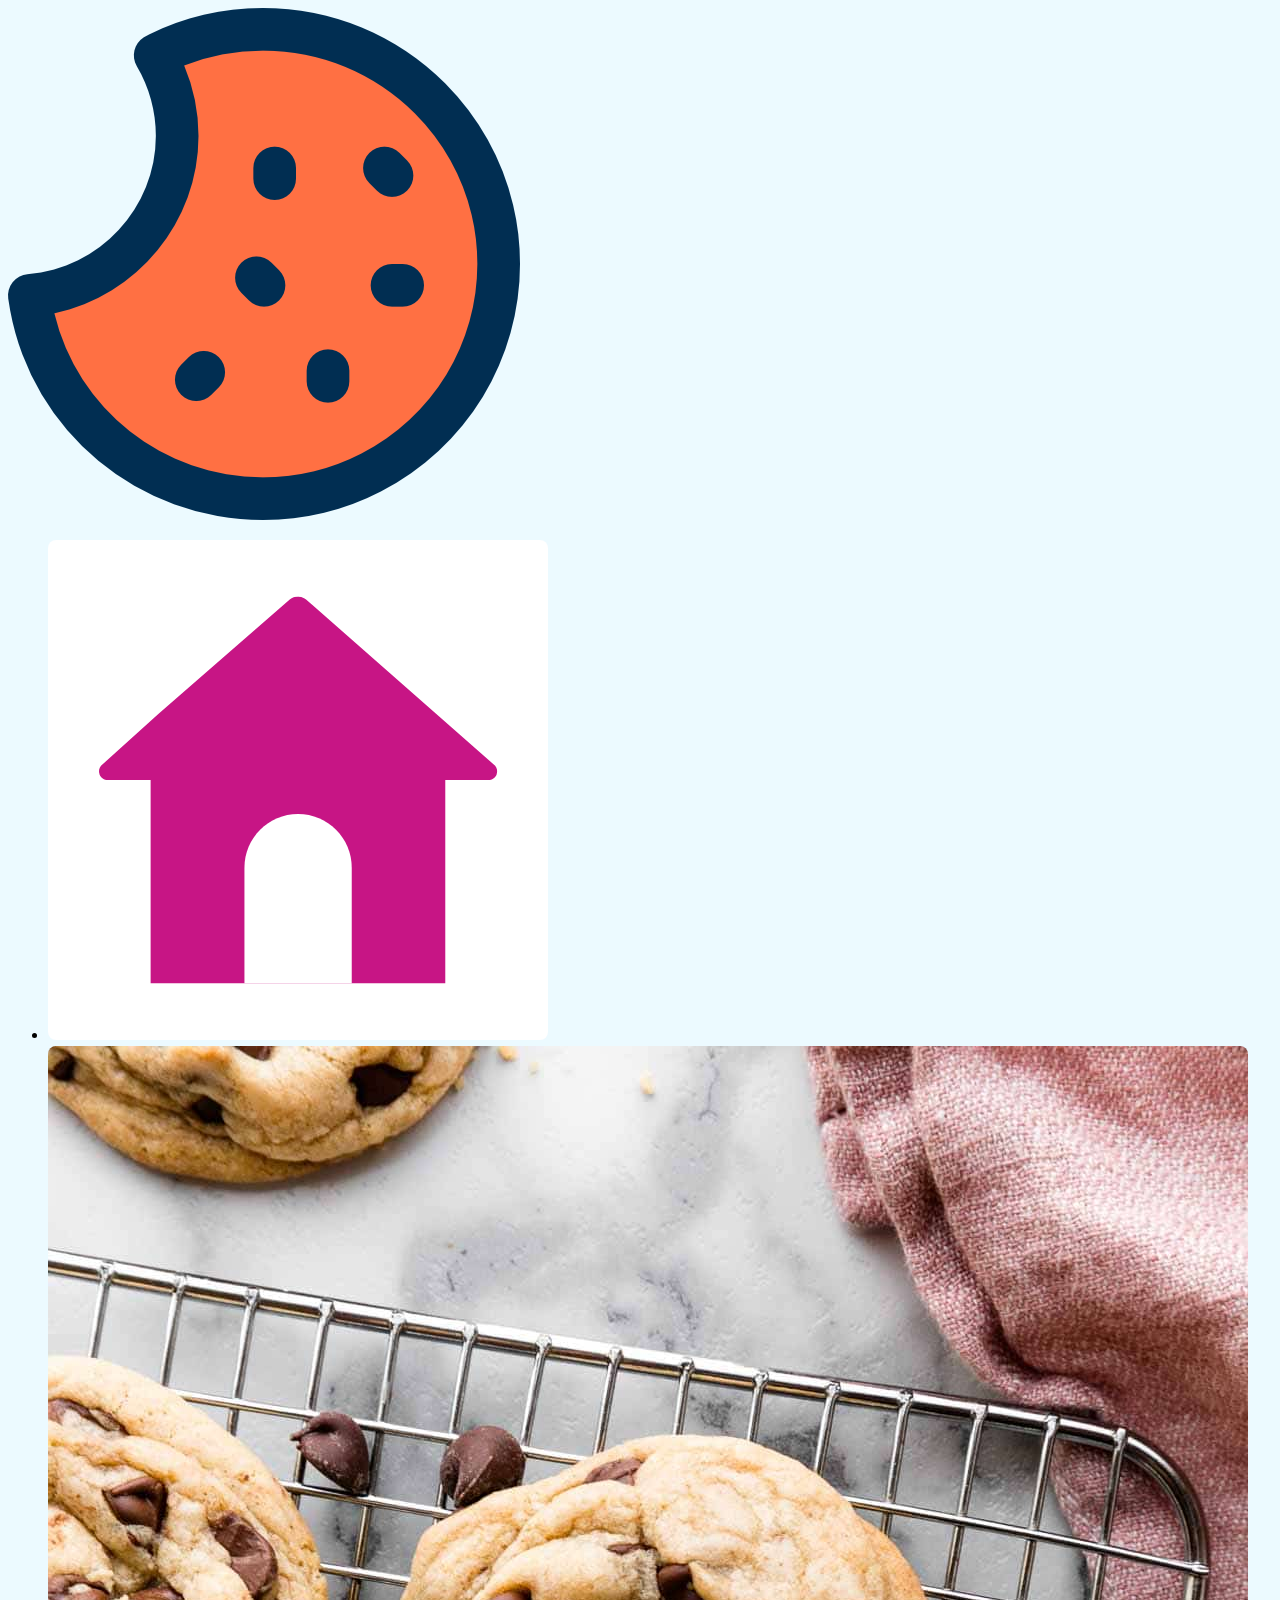
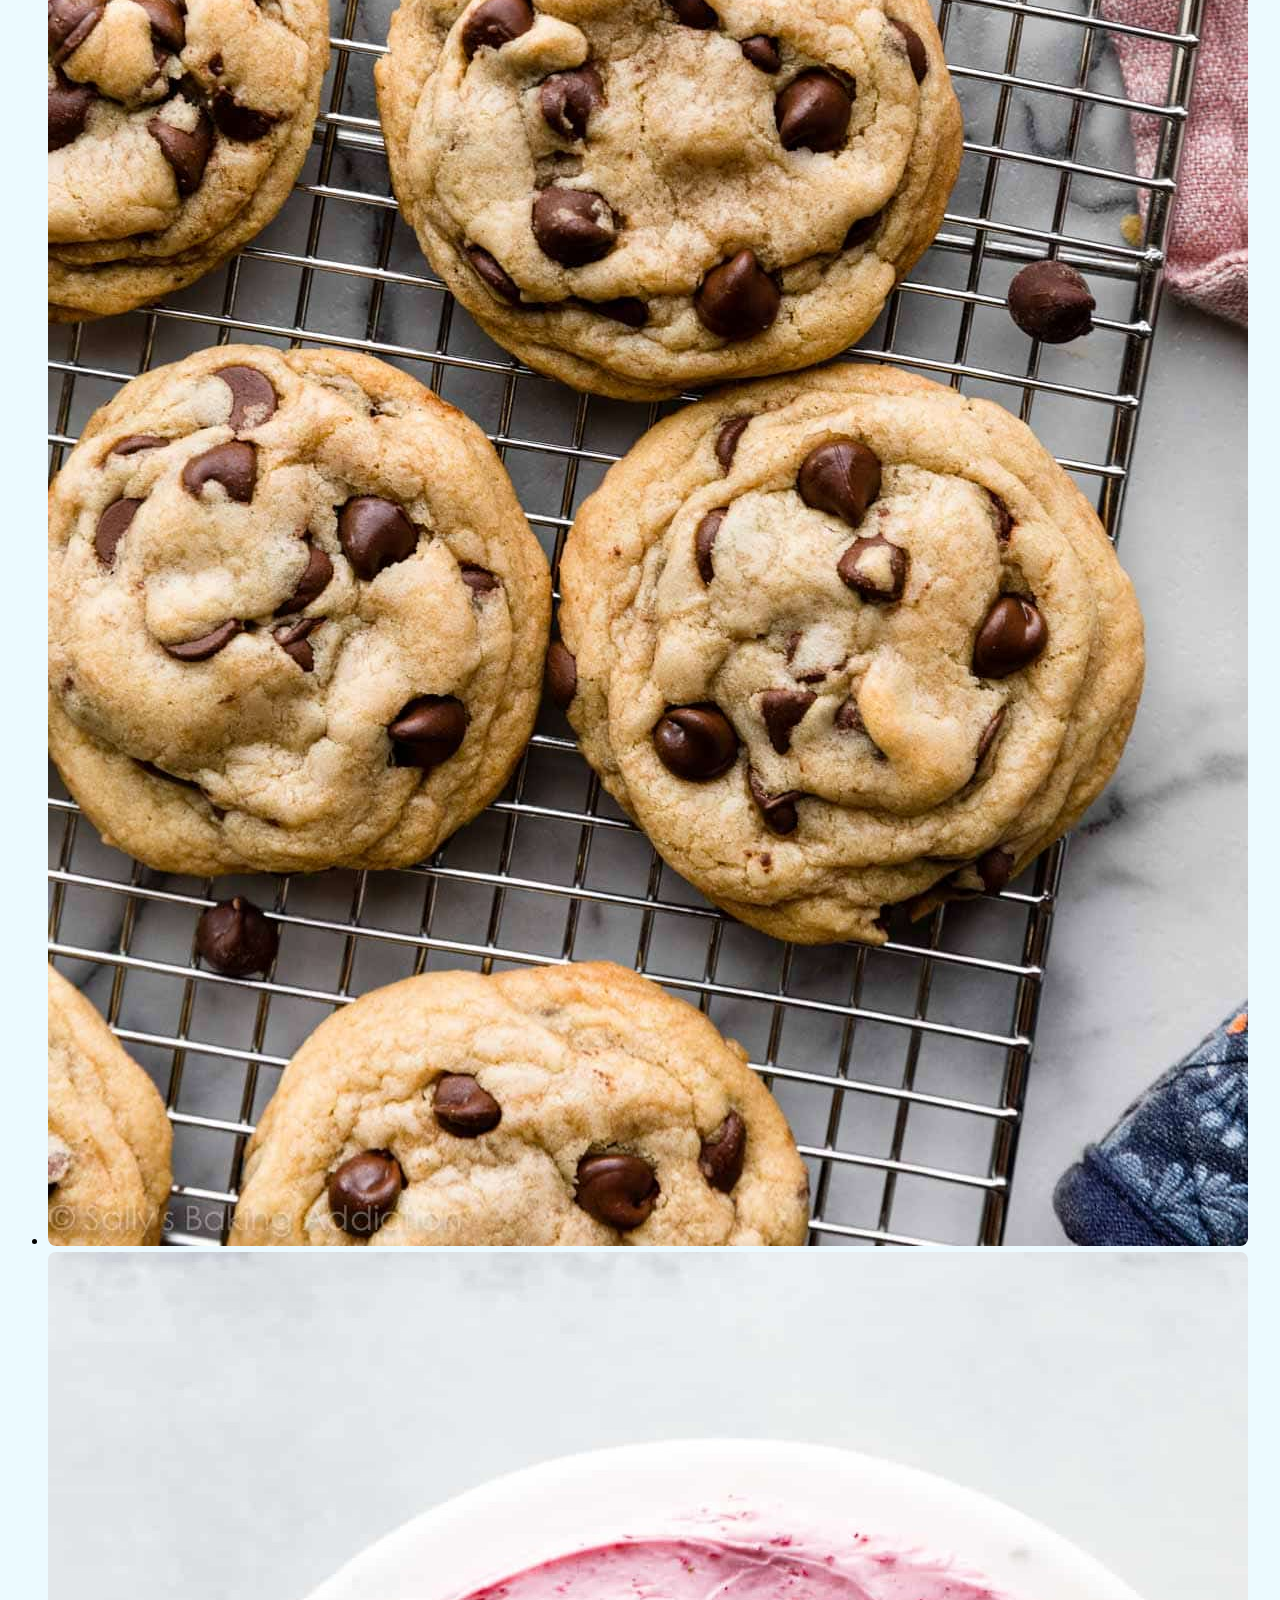
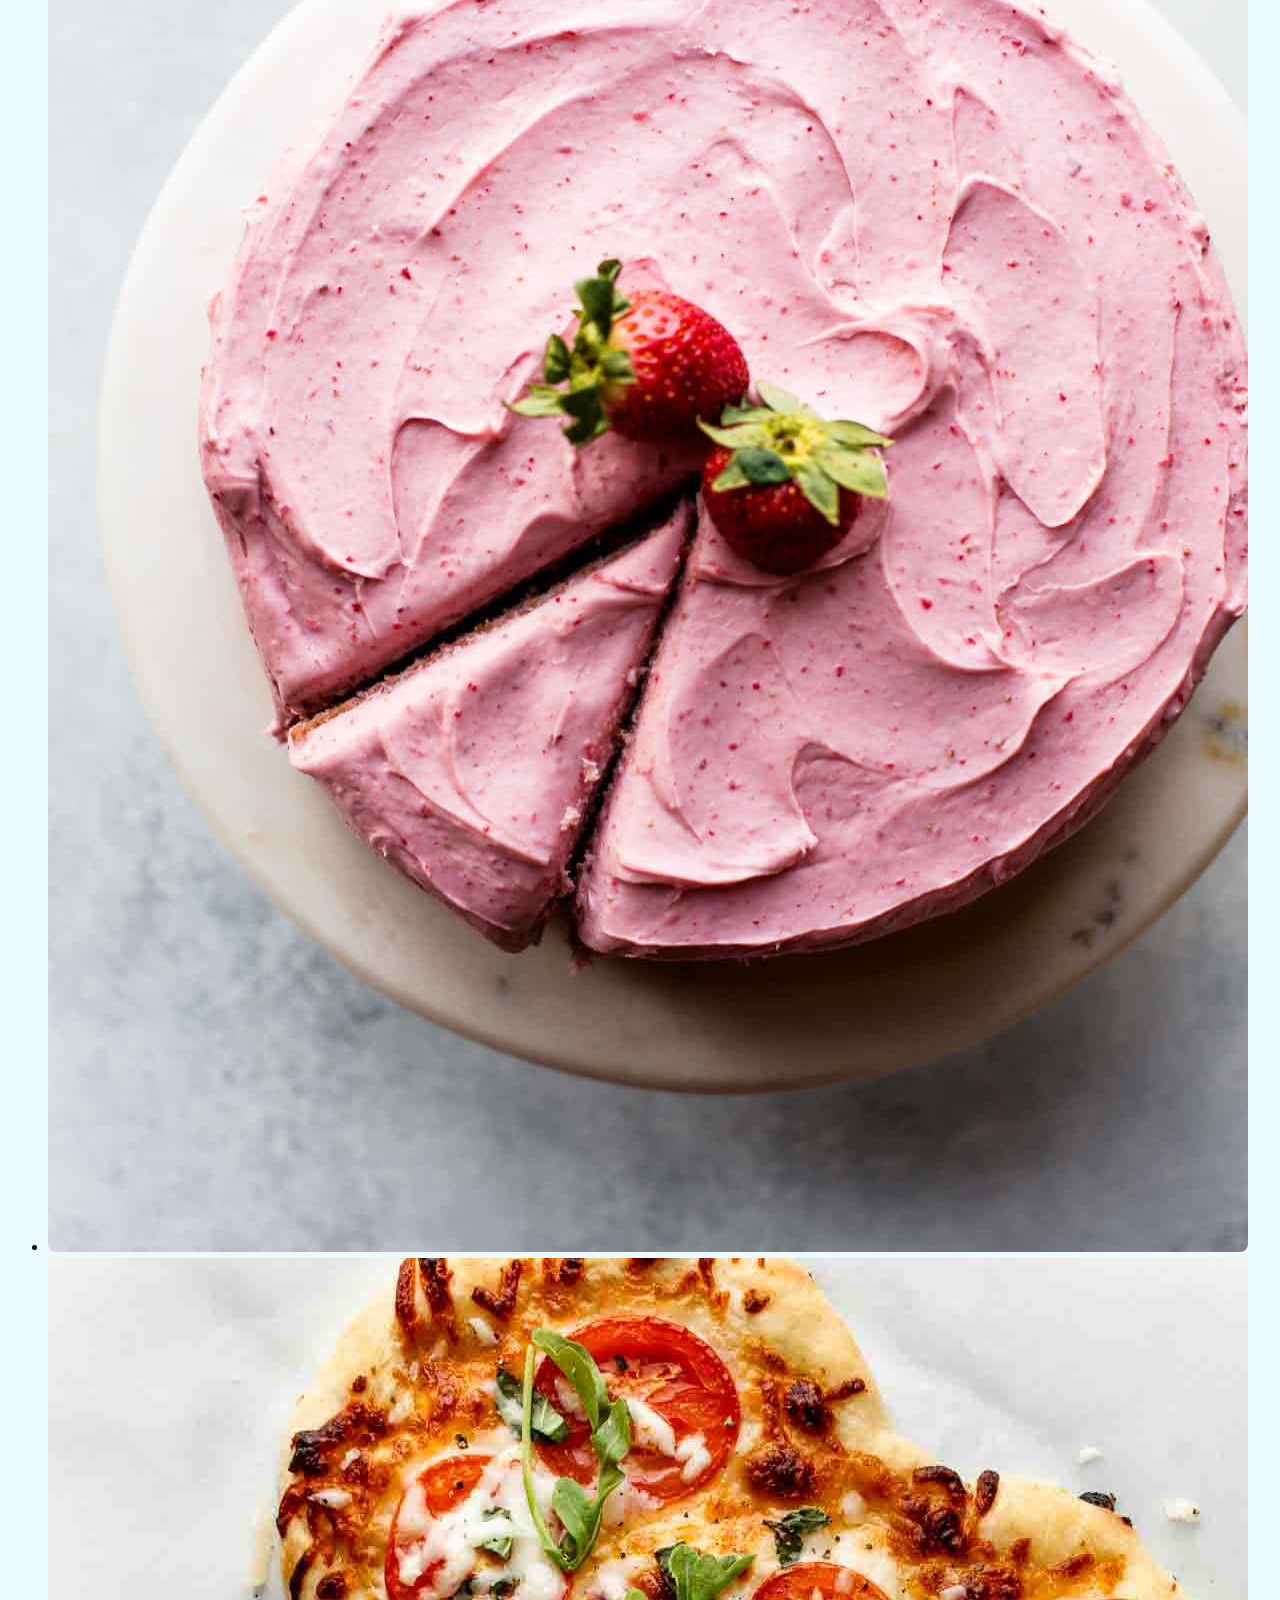
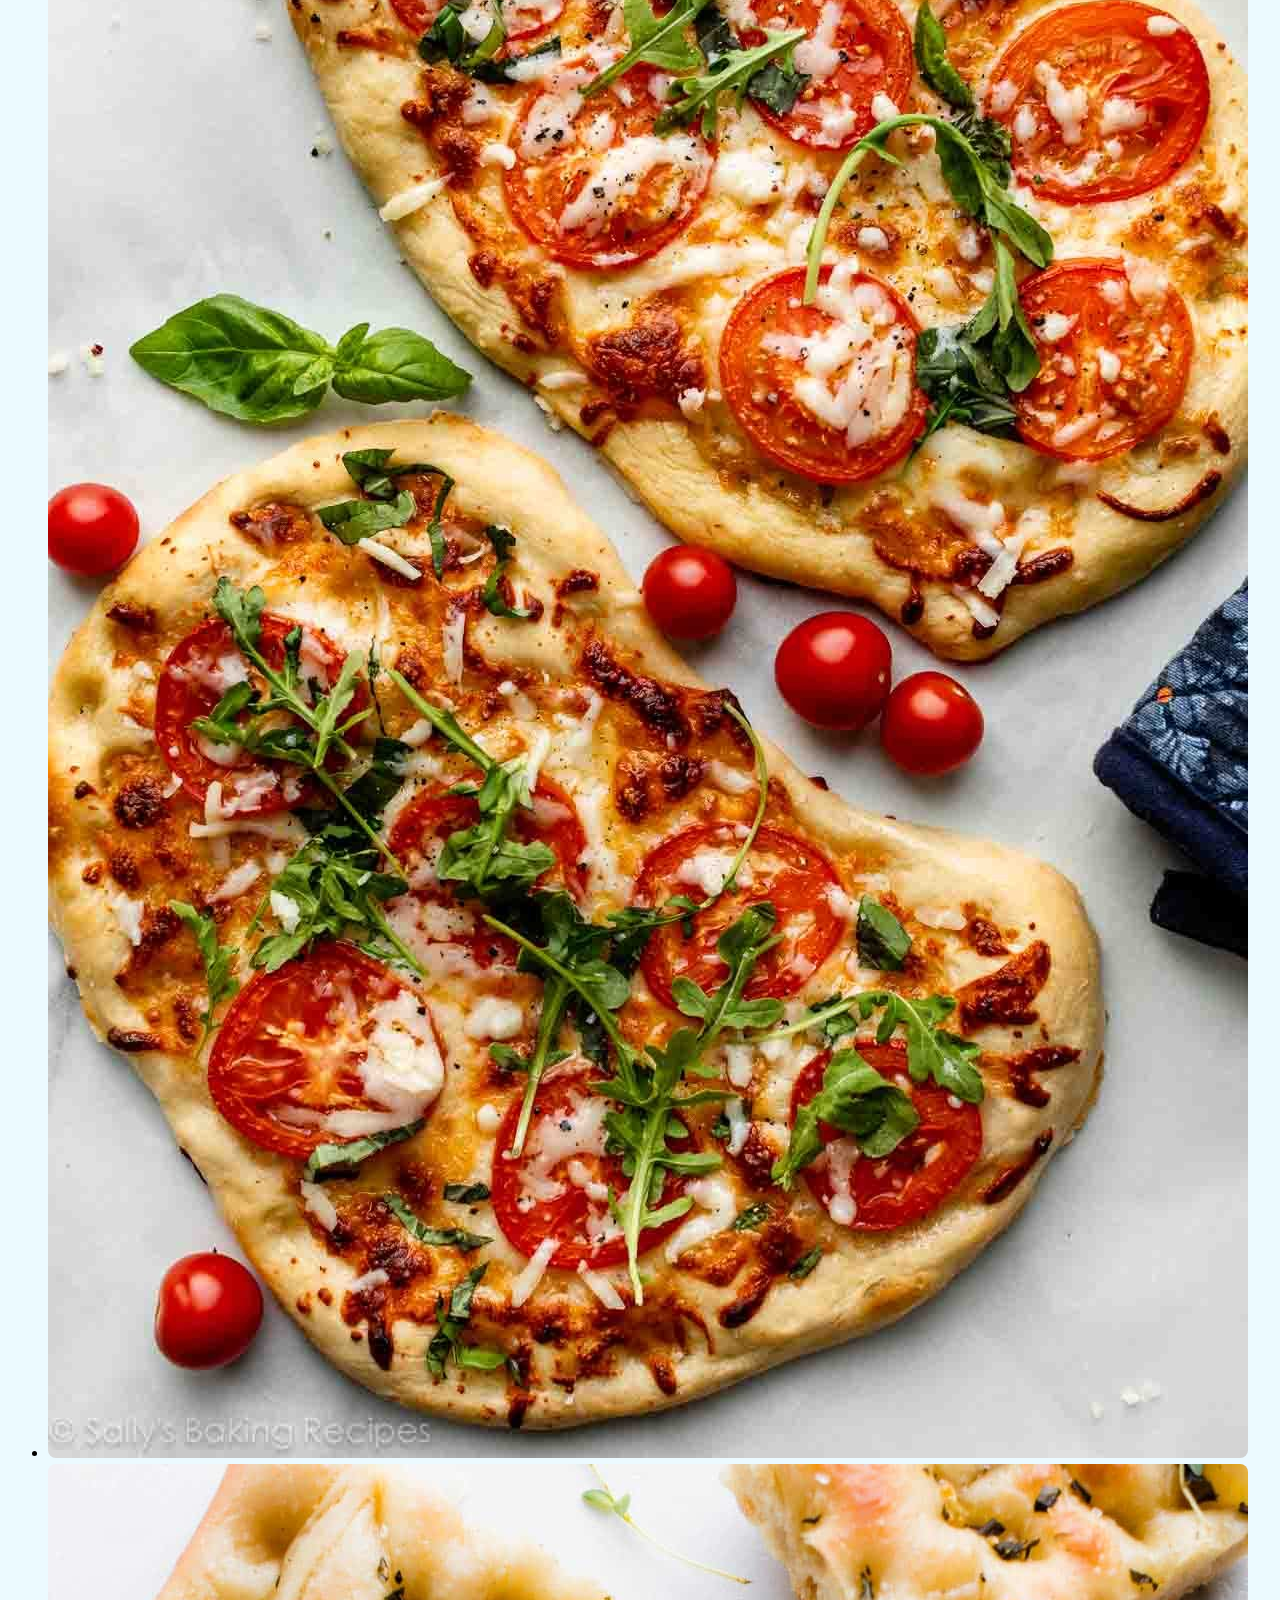
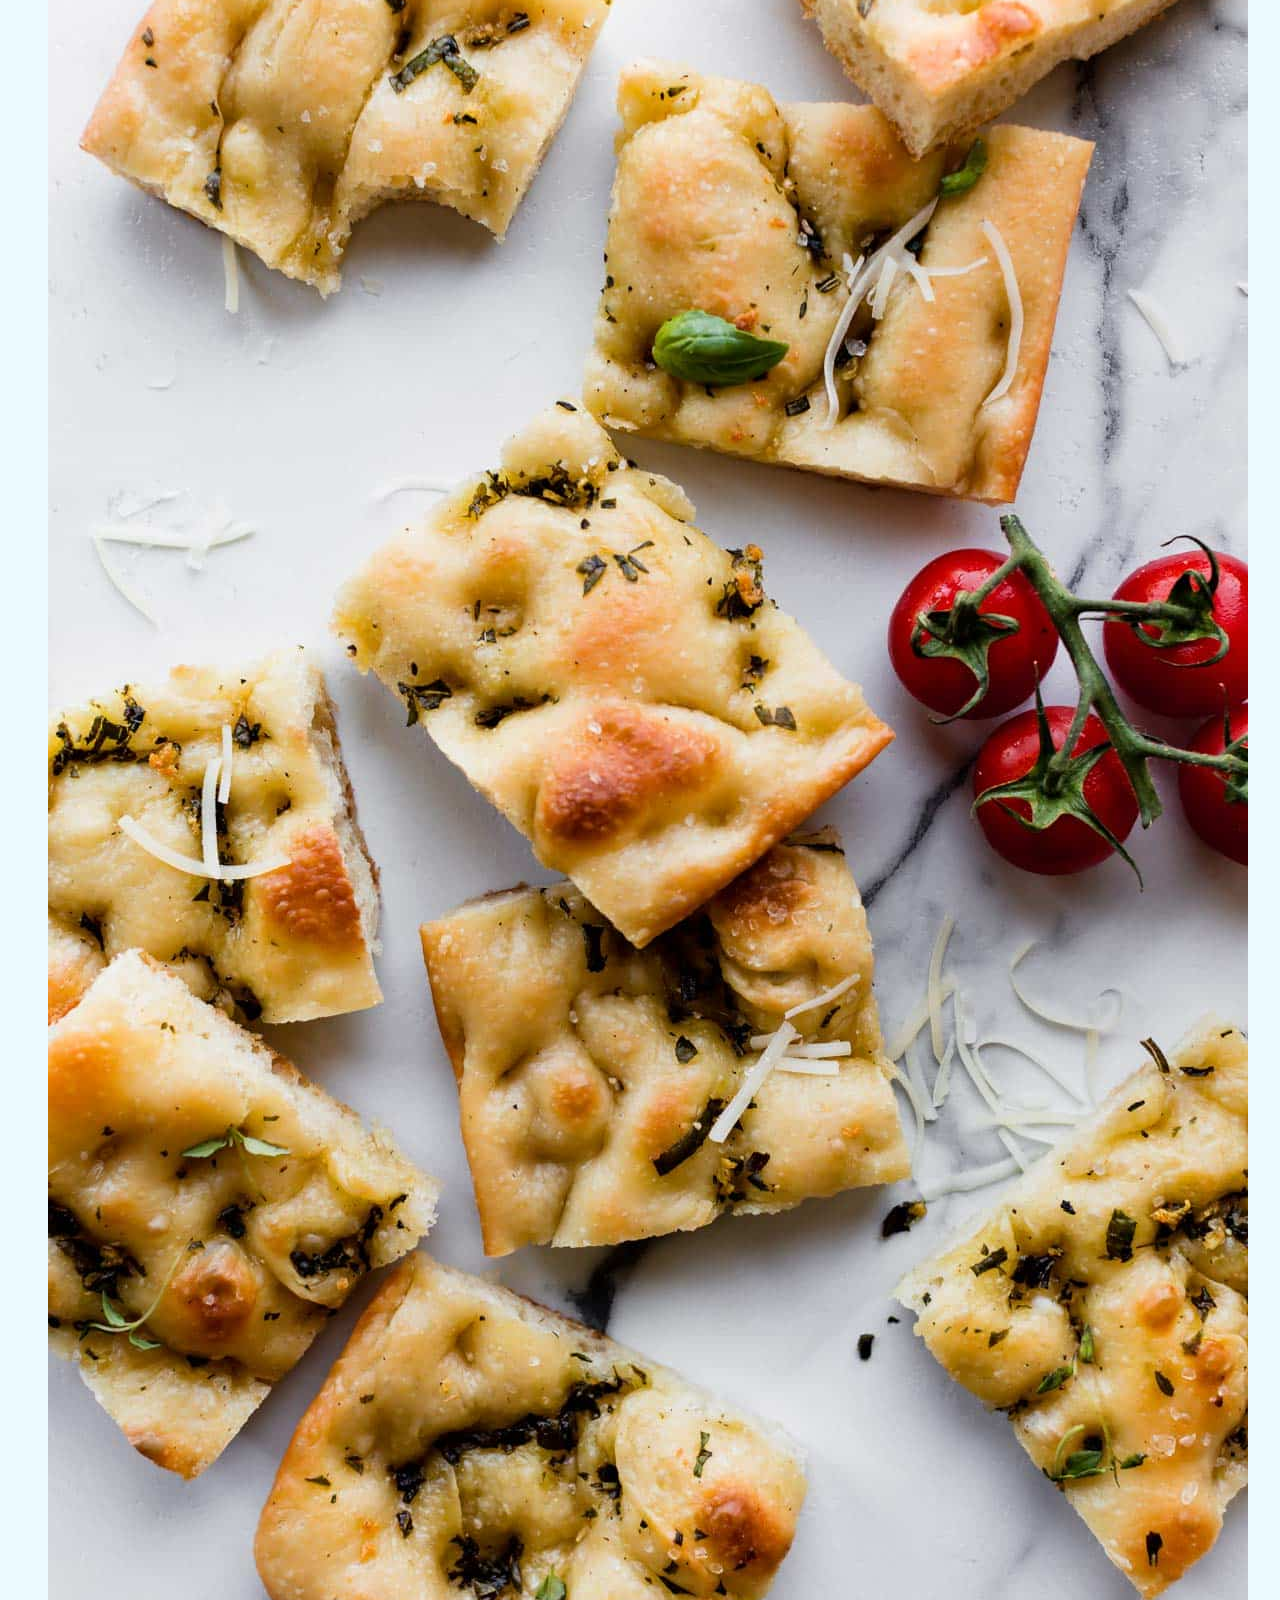
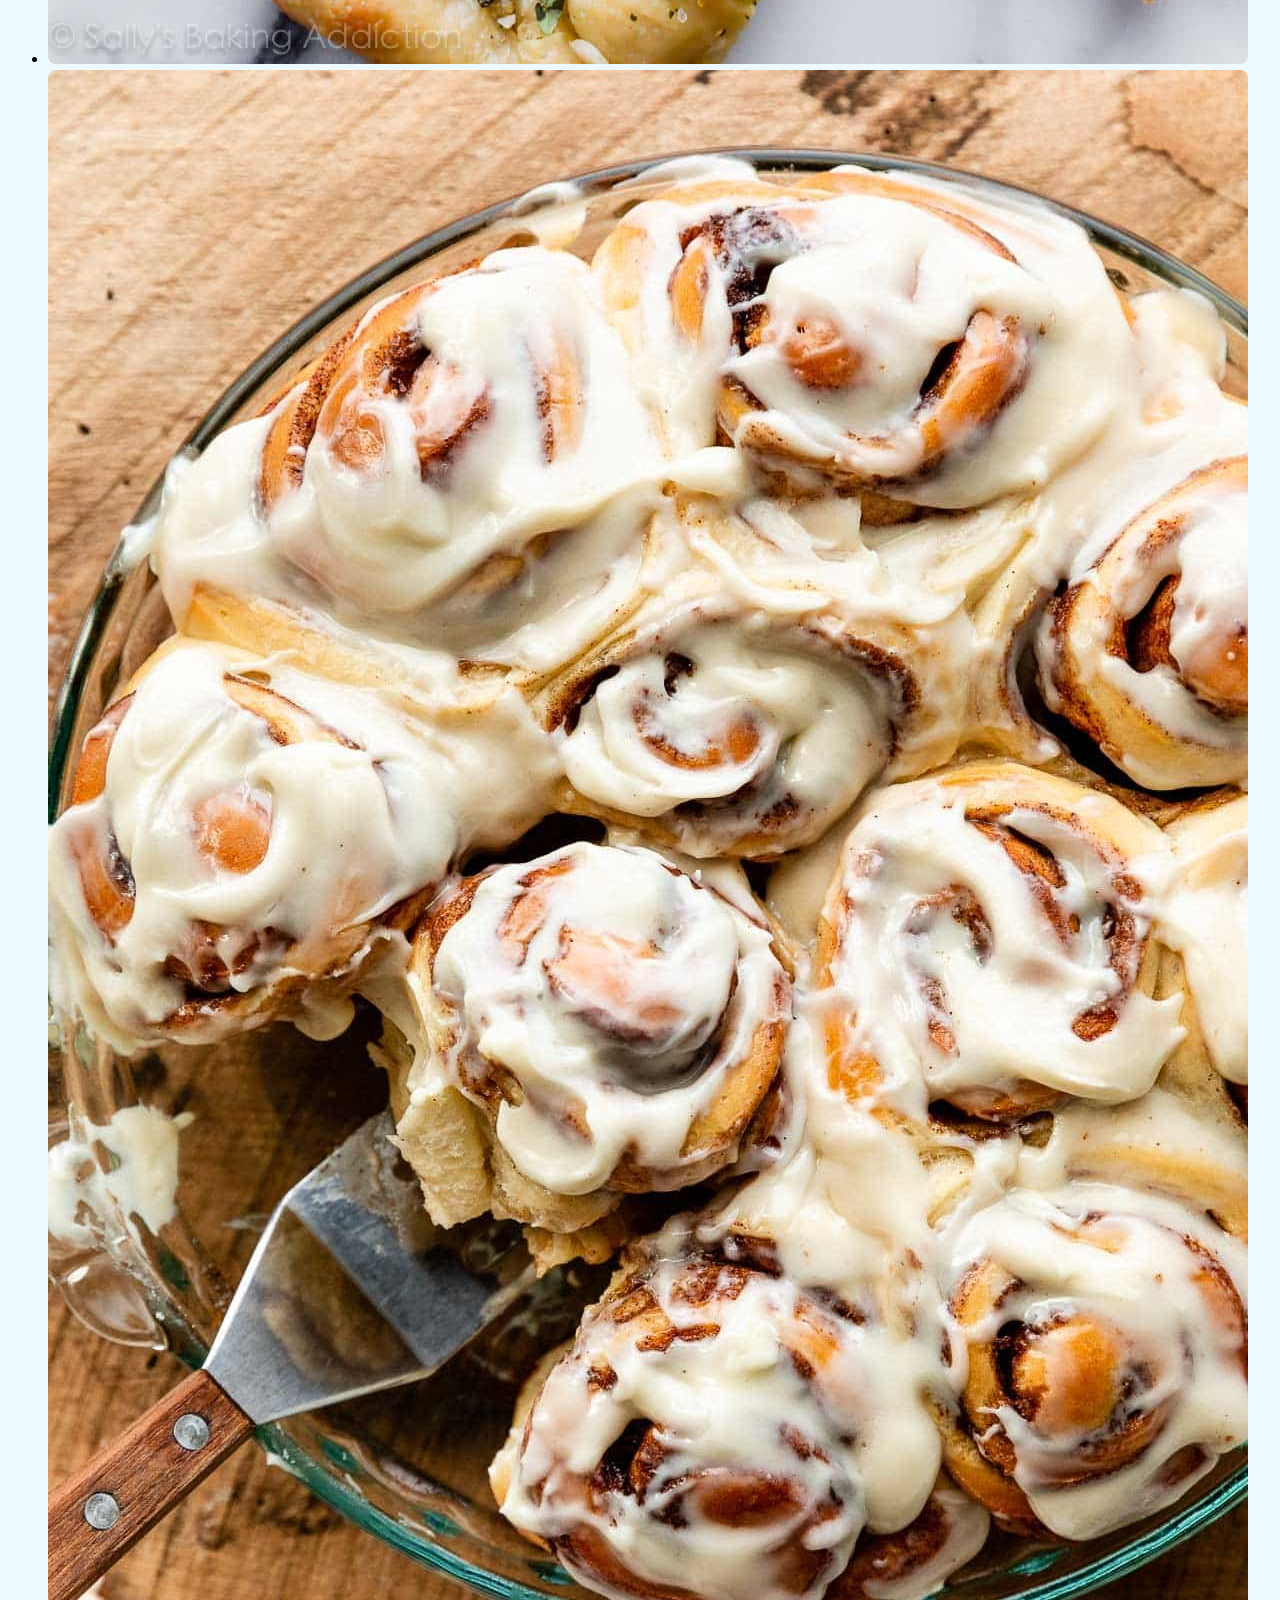
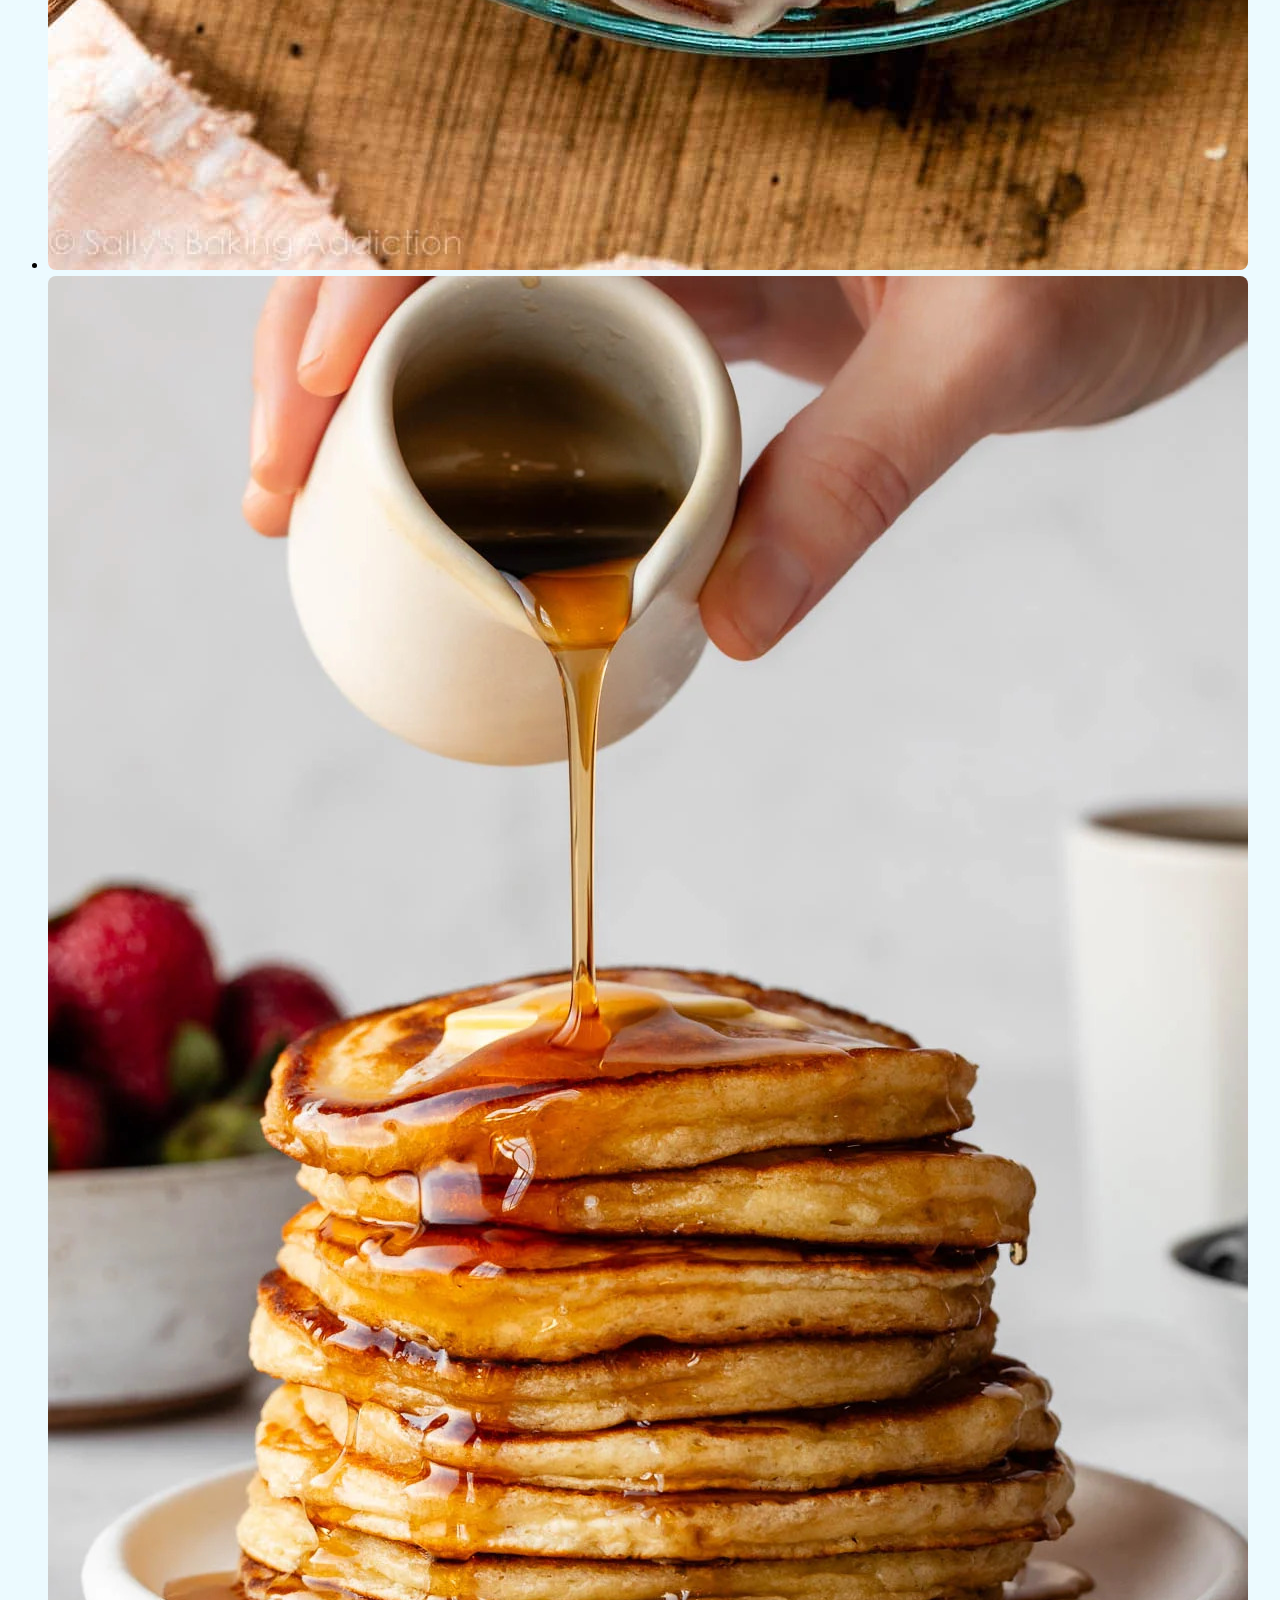
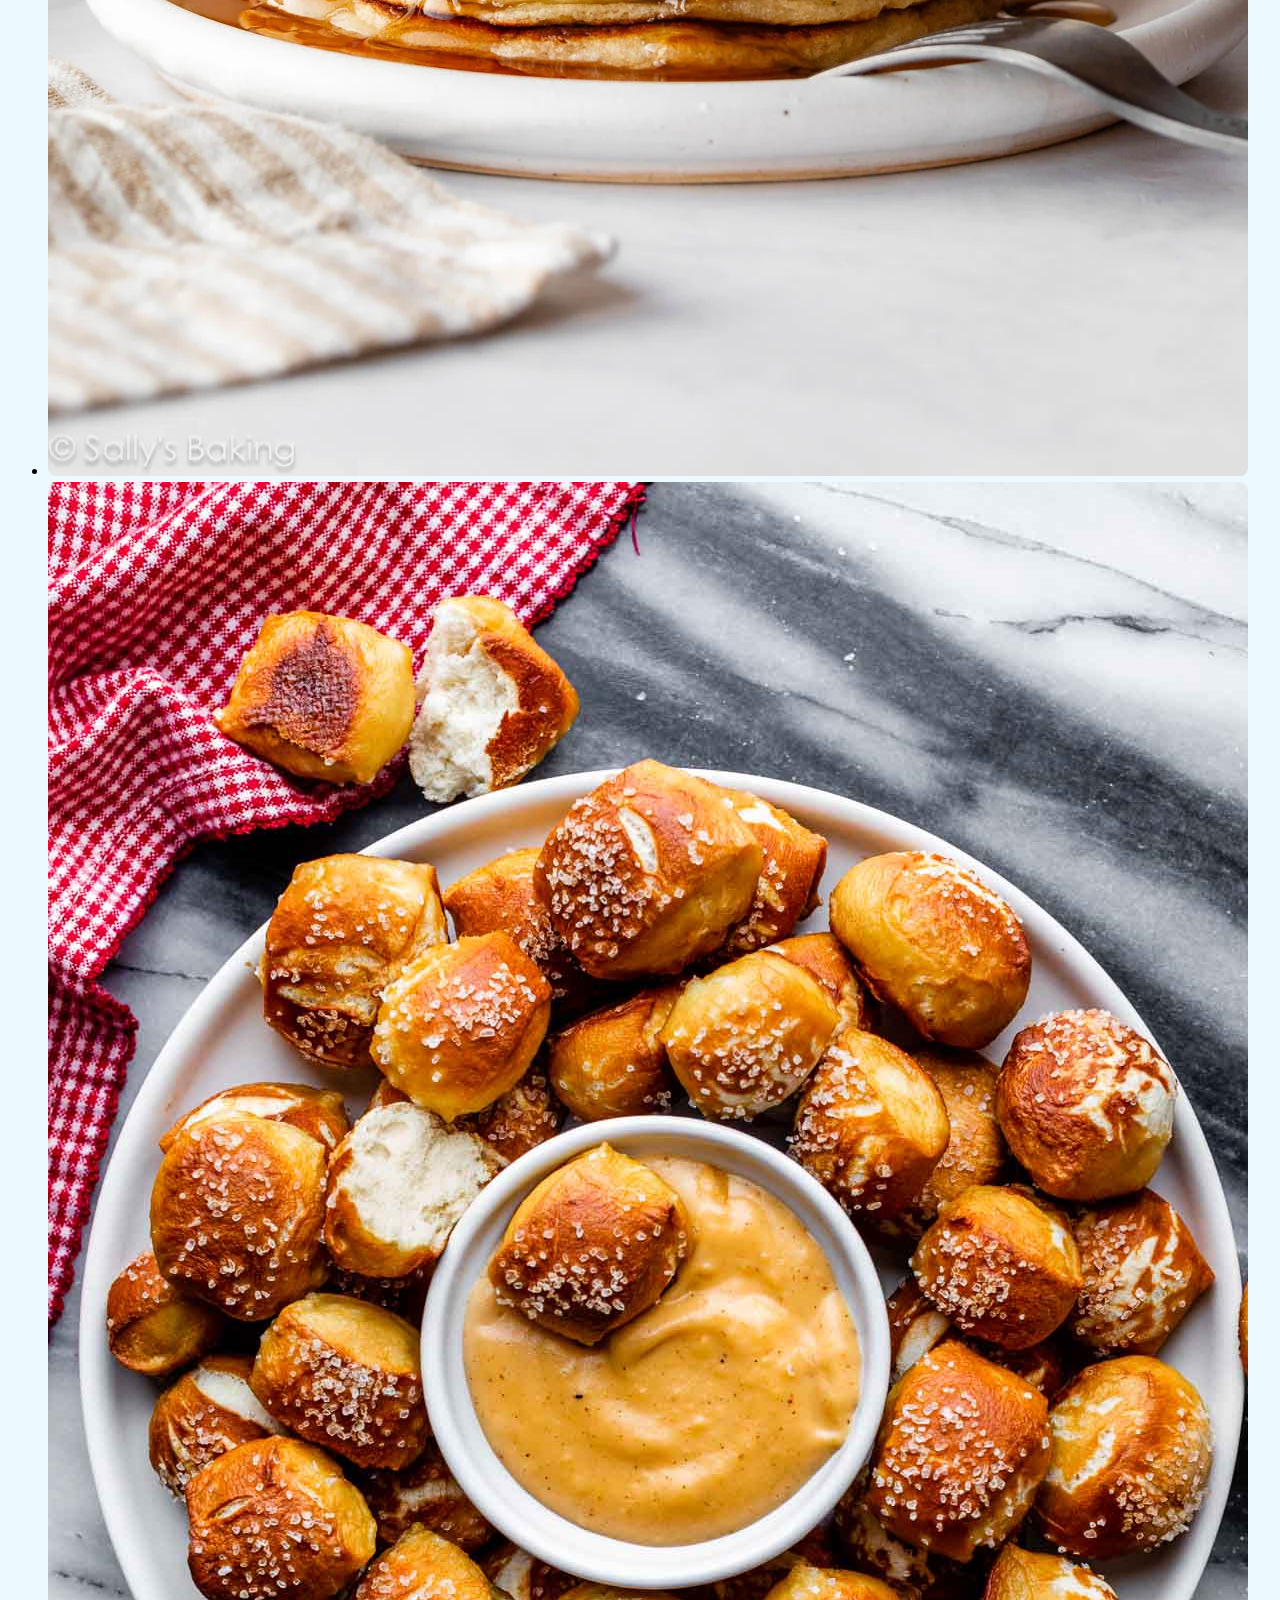
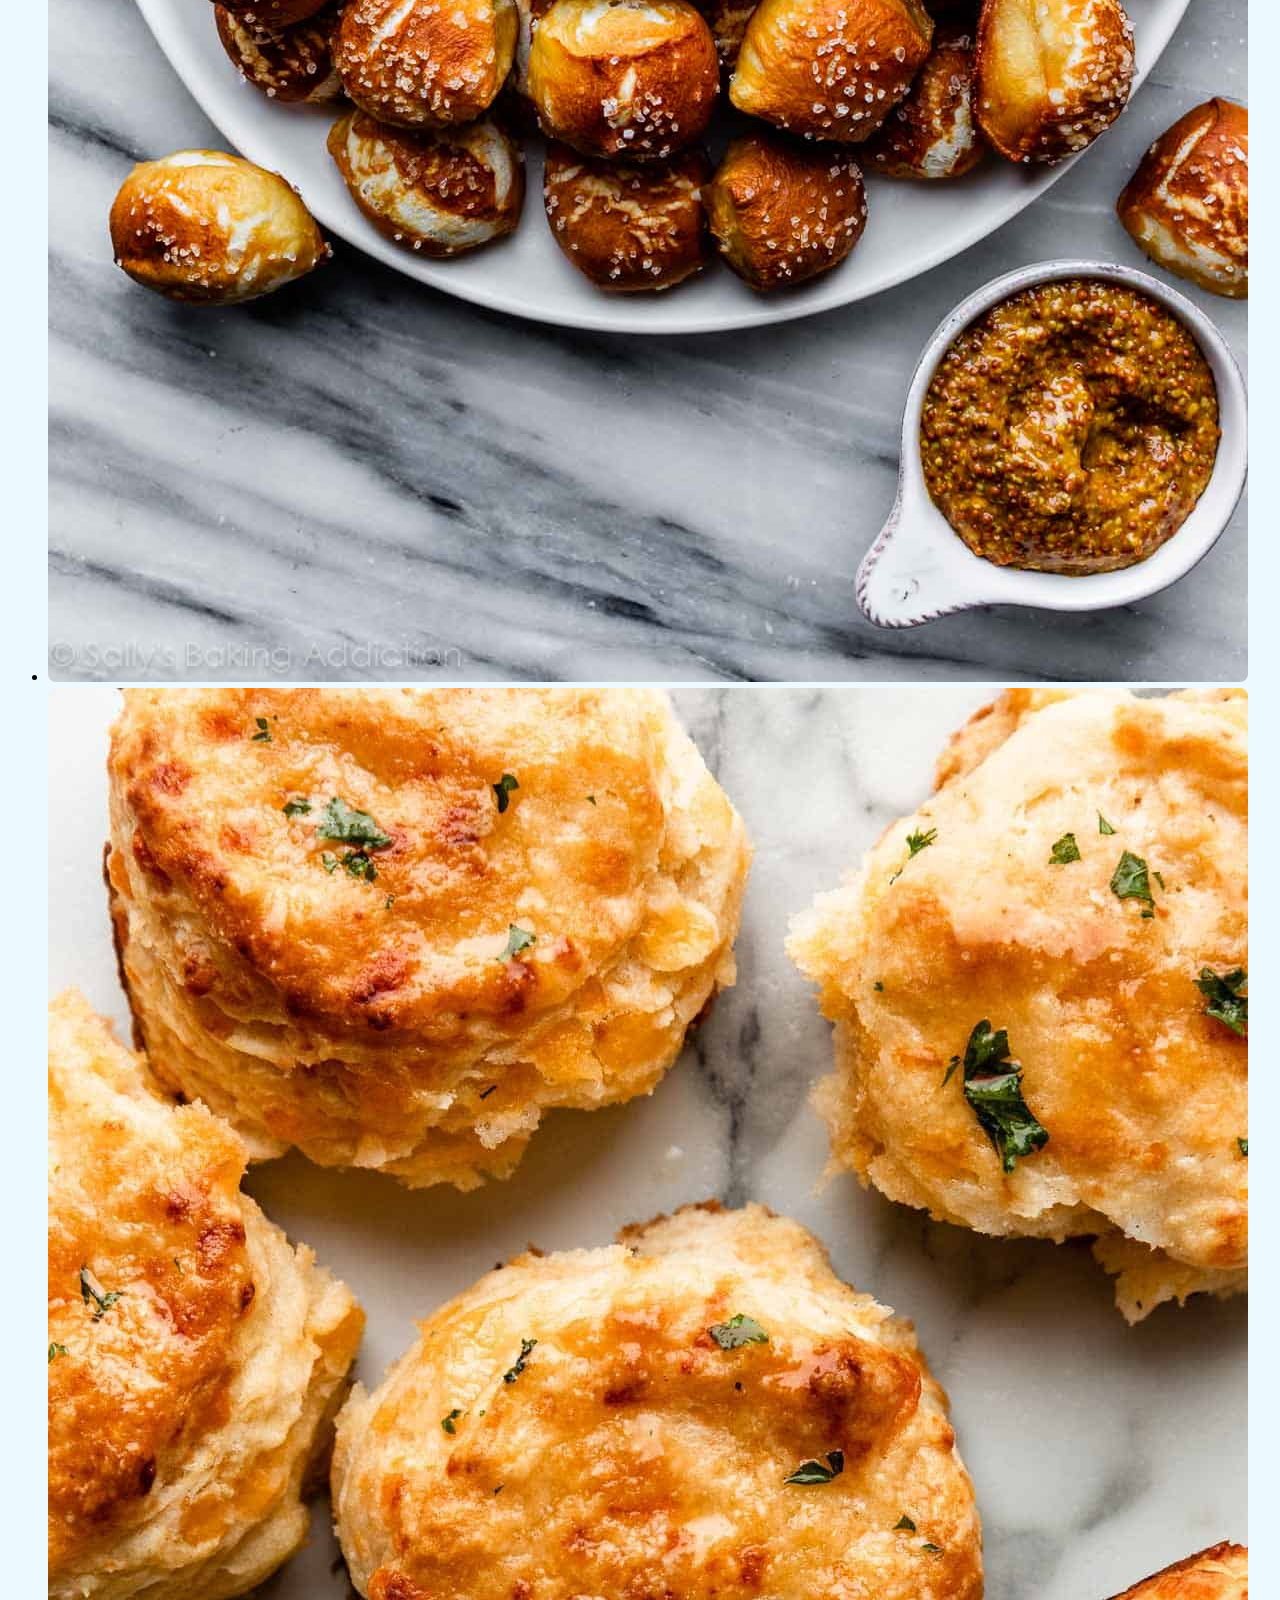
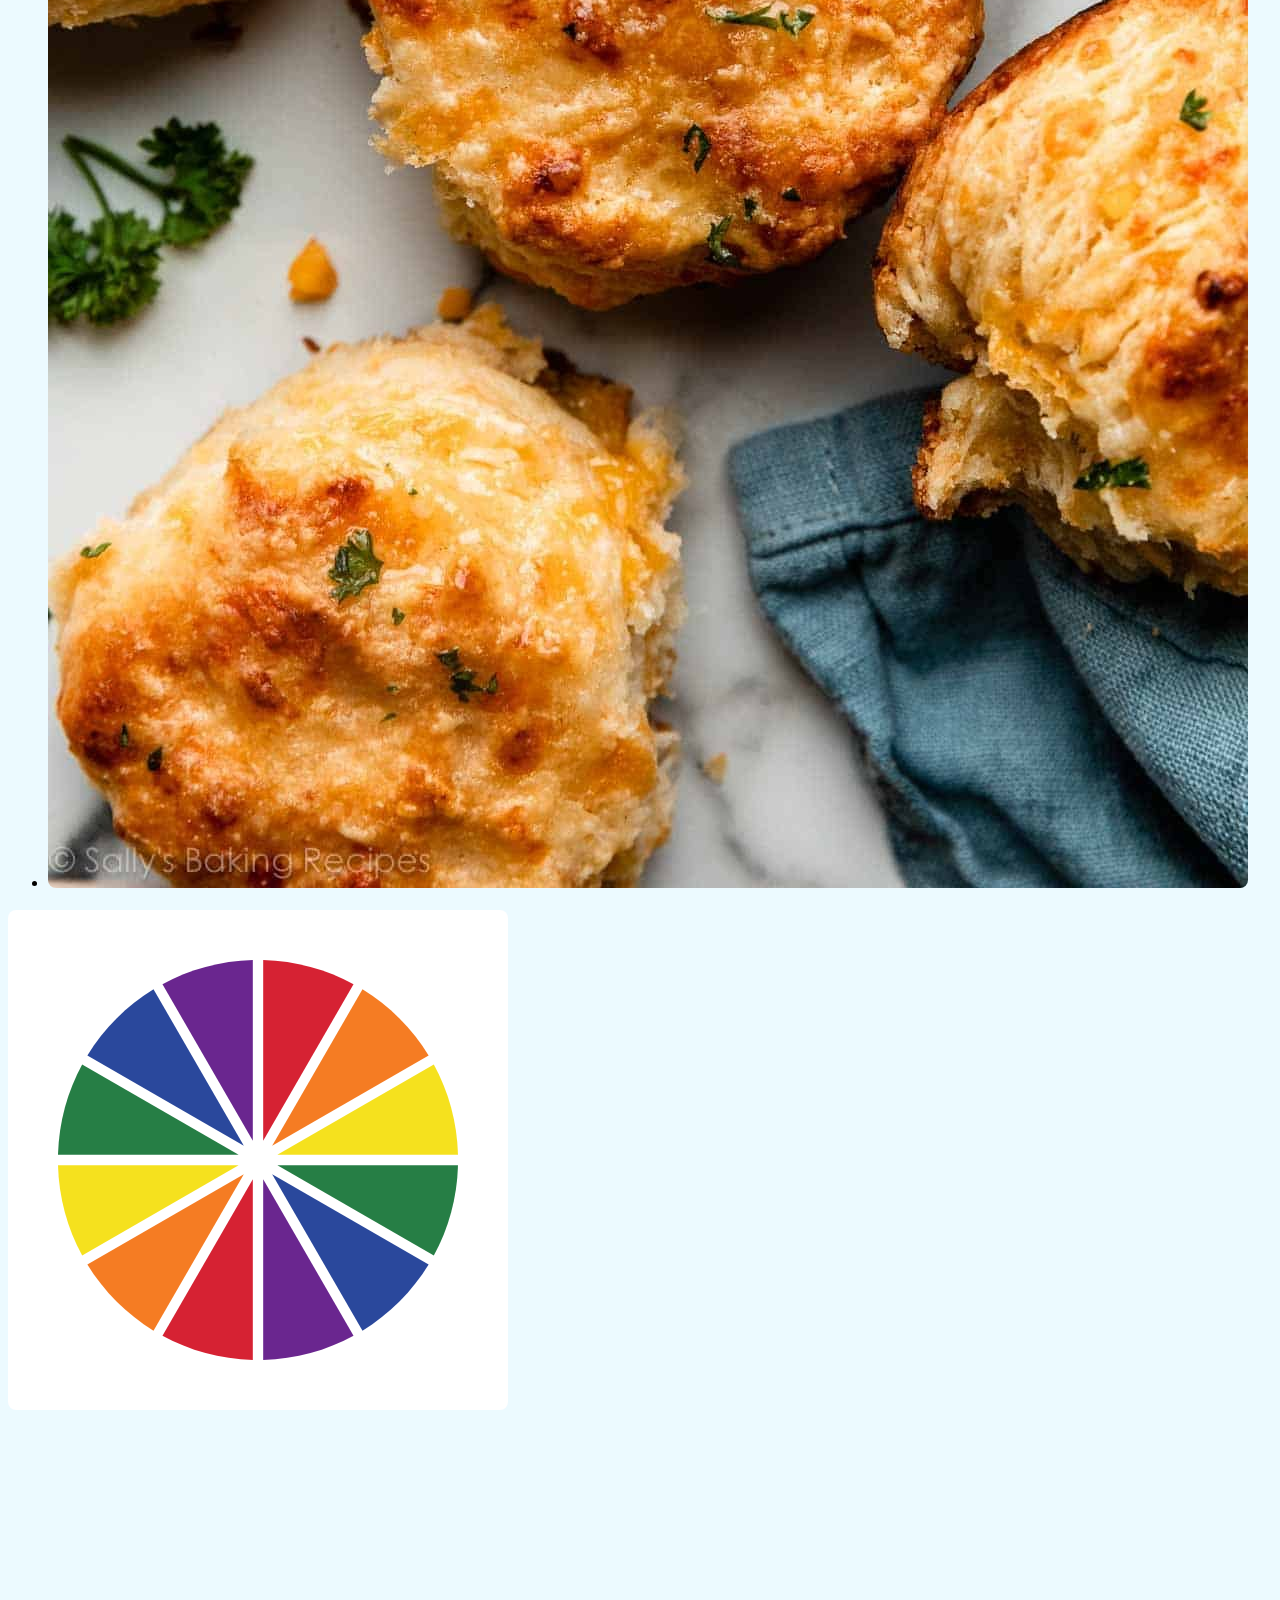
<file: recipe3.html>
<!DOCTYPE html>
<html dir="ltr" lang="en">
  <head>
    <meta charset="utf-8" />
    <title>Flatbread Pizza</title>
    <link rel="stylesheet" href="style.css" />
    <link rel="icon" href="Favicon2.png" type="image/png" />
  </head>
  <body>
    <header>
      <!-- Logo -->
      <img src="Favicon2.png" alt="AC Recipes Logo" class="header-logo" />

      <!-- Navigation -->
      <nav>
        <ul>
          <li><a href="index.html"><img src="Home Page Logo.png" alt="Home" /></a></li>
          <li><a href="recipe1.html"><img src="Chocolate Chip Cookies.jpg" alt="Chocolate Chip Cookies" /></a></li>
          <li><a href="recipe2.html"><img src="Strawberry Cake.jpg" alt="Strawberry Cake" /></a></li>
          <li><a class="active-page" href="recipe3.html"><img src="Flatbread Pizza.jpg" alt="Flatbread Pizza" /></a></li>
          <li><a href="recipe4.html"><img src="Garlic Rosemary Focaccia.jpg" alt="Garlic Rosemary Focaccia" /></a></li>
          <li><a href="recipe5.html"><img src="Cinnamon Rolls.jpg" alt="Cinnamon Rolls" /></a></li>
          <li><a href="recipe6.html"><img src="Buttermilk Pancakes.jpg" alt="Buttermilk Pancakes" /></a></li>
          <li><a href="recipe7.html"><img src="Pretzel Bites.jpg" alt="Pretzel Bites" /></a></li>
          <li><a href="recipe8.html"><img src="Cheddar Biscuits.jpg" alt="Cheddar Biscuits" /></a></li>
        </ul>
      </nav>

      <!-- Wheel Button -->
      <a href="wheel.html" class="wheel-logo-button"><img src="wheel-logo.png" alt="Wheel Logo" /></a>
    </header>

    <main>
      <!-- Main Logo -->
      <img src="Logo_new.png" alt="AC Recipes Logo" class="main-page-logo" />
      <h2>Made With ♡</h2>

      <!-- Recipe Details -->
      <div class="recipe-details">
        <h1>Flatbread Pizza</h1>

        <!-- Description -->
        <section class="description">
          <h3>Description</h3>
          <p>Adapted from my favorite pizza crust, this homemade flatbread pizza bakes up into a thin and chewy base for your favorite flatbread toppings. Quicker, easier, and thinner than pizza, this flatbread dough takes about 1 hour start to finish and is perfect for beginners. I always love adding garlic and Italian seasonings for extra flavor!</p>
        </section>

        <!-- Ingredients -->
        <section class="ingredients">
          <h3>Ingredients</h3>
          <ul>
            <li>1 teaspoon active dry or instant yeast</li>
            <li>1 teaspoon granulated sugar</li>
            <li>3/4 cup (180ml) warm water, (between 100-110°F, 38-43°C)</li>
            <li>2 cups (250g) all-purpose flour or bread flour, plus more for hands and surface</li>
            <li>1 Tablespoon (15ml) olive oil, plus 2 teaspoons for brushing the dough</li>
            <li>1 teaspoon salt</li>
            <li><strong>Optional:</strong> 1 teaspoon garlic powder or 1 clove minced garlic and/or 1 teaspoon Italian seasoning</li>
          </ul>
        </section>

        <!-- Instructions -->
        <section class="instructions">
          <h3>Instructions</h3>
          <ol>
            <li>Prepare the dough by mixing yeast, sugar, and water. Let sit 5–10 minutes until frothy.</li>
            <li>Add flour, olive oil, salt, and optional seasonings. Mix and knead for 6–8 minutes until soft and tacky.</li>
            <li>Place dough in greased bowl. Cover and let rise 45 minutes.</li>
            <li>Preheat oven to 475°F (246°C).</li>
            <li>Divide dough and shape on floured surface to 1/4 inch thick.</li>
            <li>Transfer to lined baking sheet. Dimple surface and brush with olive oil. Add toppings.</li>
            <li>Bake for 15–20 minutes or until golden and crisp.</li>
          </ol>
        </section>

        <!-- Notes -->
        <section class="notes">
          <h3>Notes</h3>
          <ul>
            <li><strong>Make Ahead:</strong> Dough can be refrigerated for 2 days or frozen for up to 3 months. Thaw and rest at room temperature before shaping.</li>
            <li><strong>Tools:</strong> Mixing bowl, spoon/spatula, baking sheet or pizza stone, parchment paper.</li>
            <li><strong>Yeast:</strong> Instant or active dry yeast both work. Do not omit yeast.</li>
            <li><strong>Variations:</strong> Top with garlic, herbs, tomato, mozzarella, arugula, or parmesan as desired.</li>
            <li><strong>Double Batch:</strong> Double ingredients and increase rise time slightly.</li>
          </ul>
        </section>
      </div>
    </main>

    <footer>
      <!-- Footer Text -->
      <a class="footer-text">coded and designed by Ariel & Carmi</a>
    </footer>
  </body>
</html>
</file>
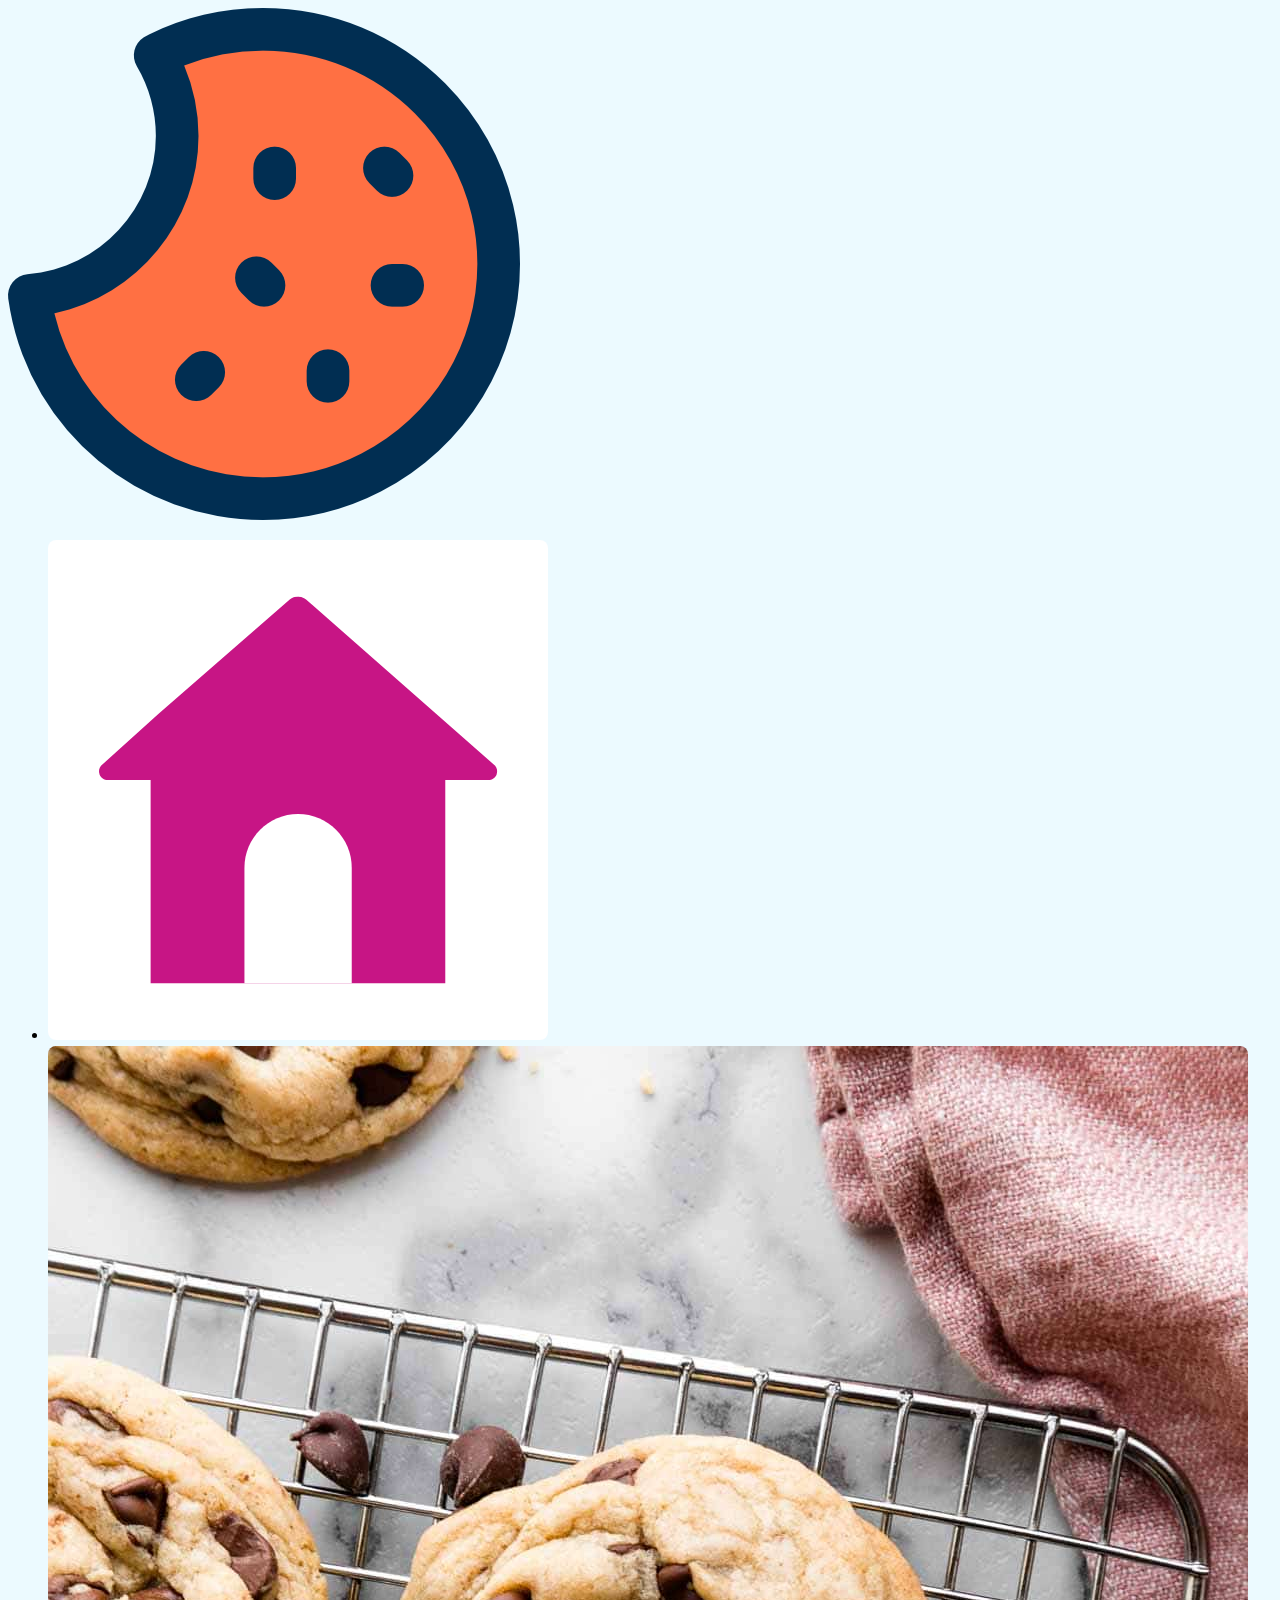
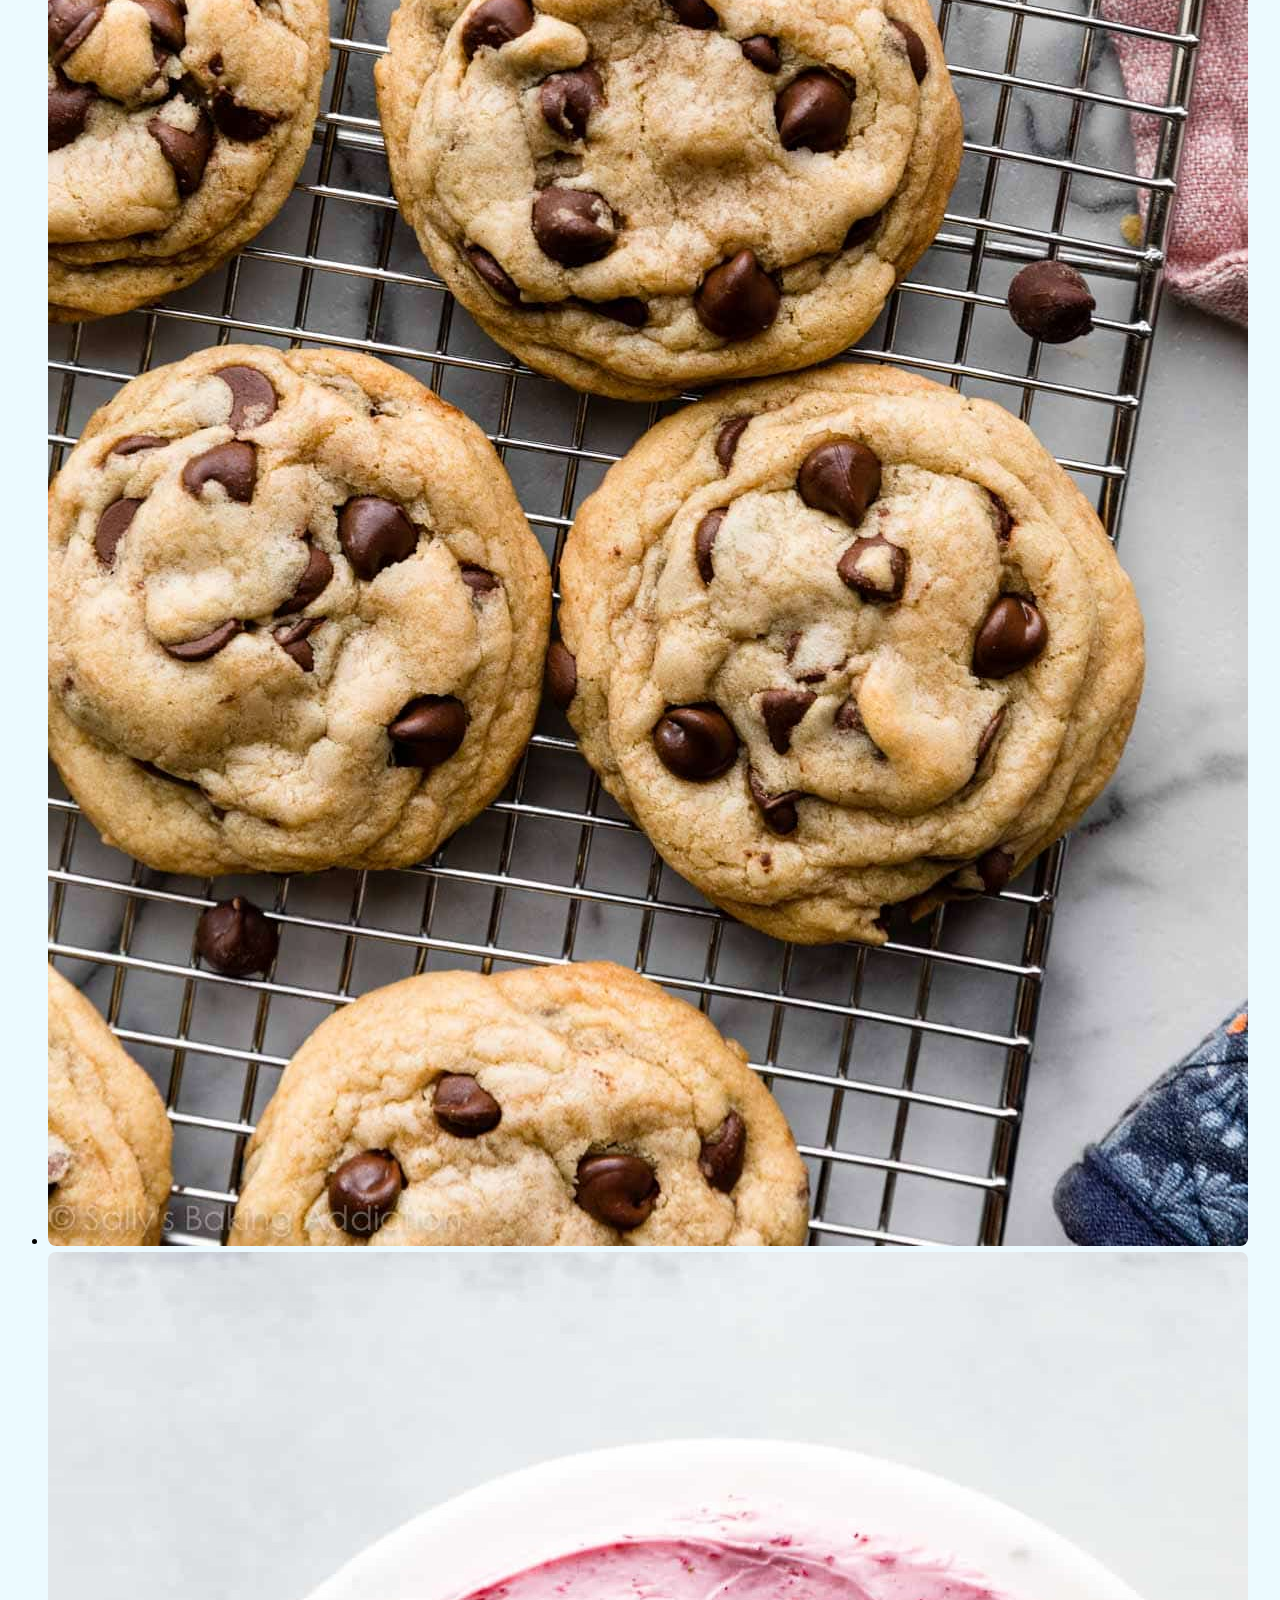
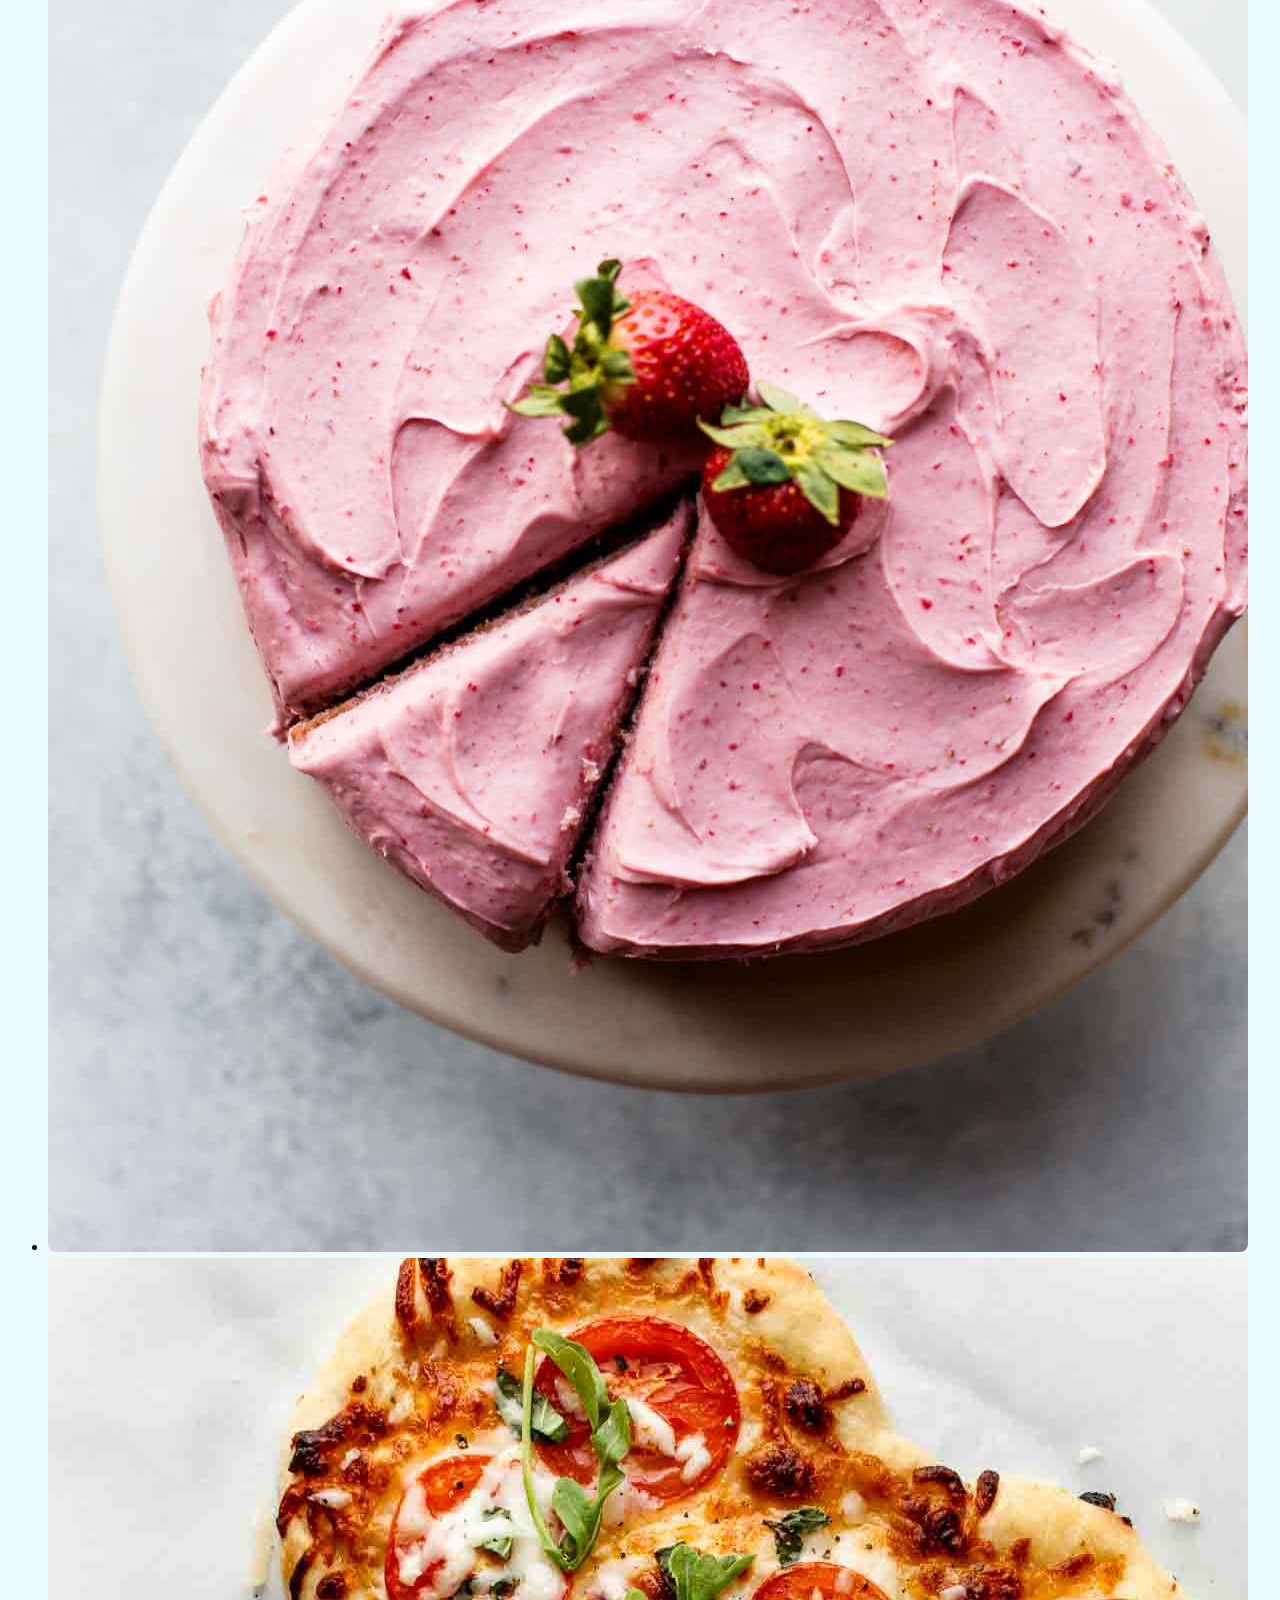
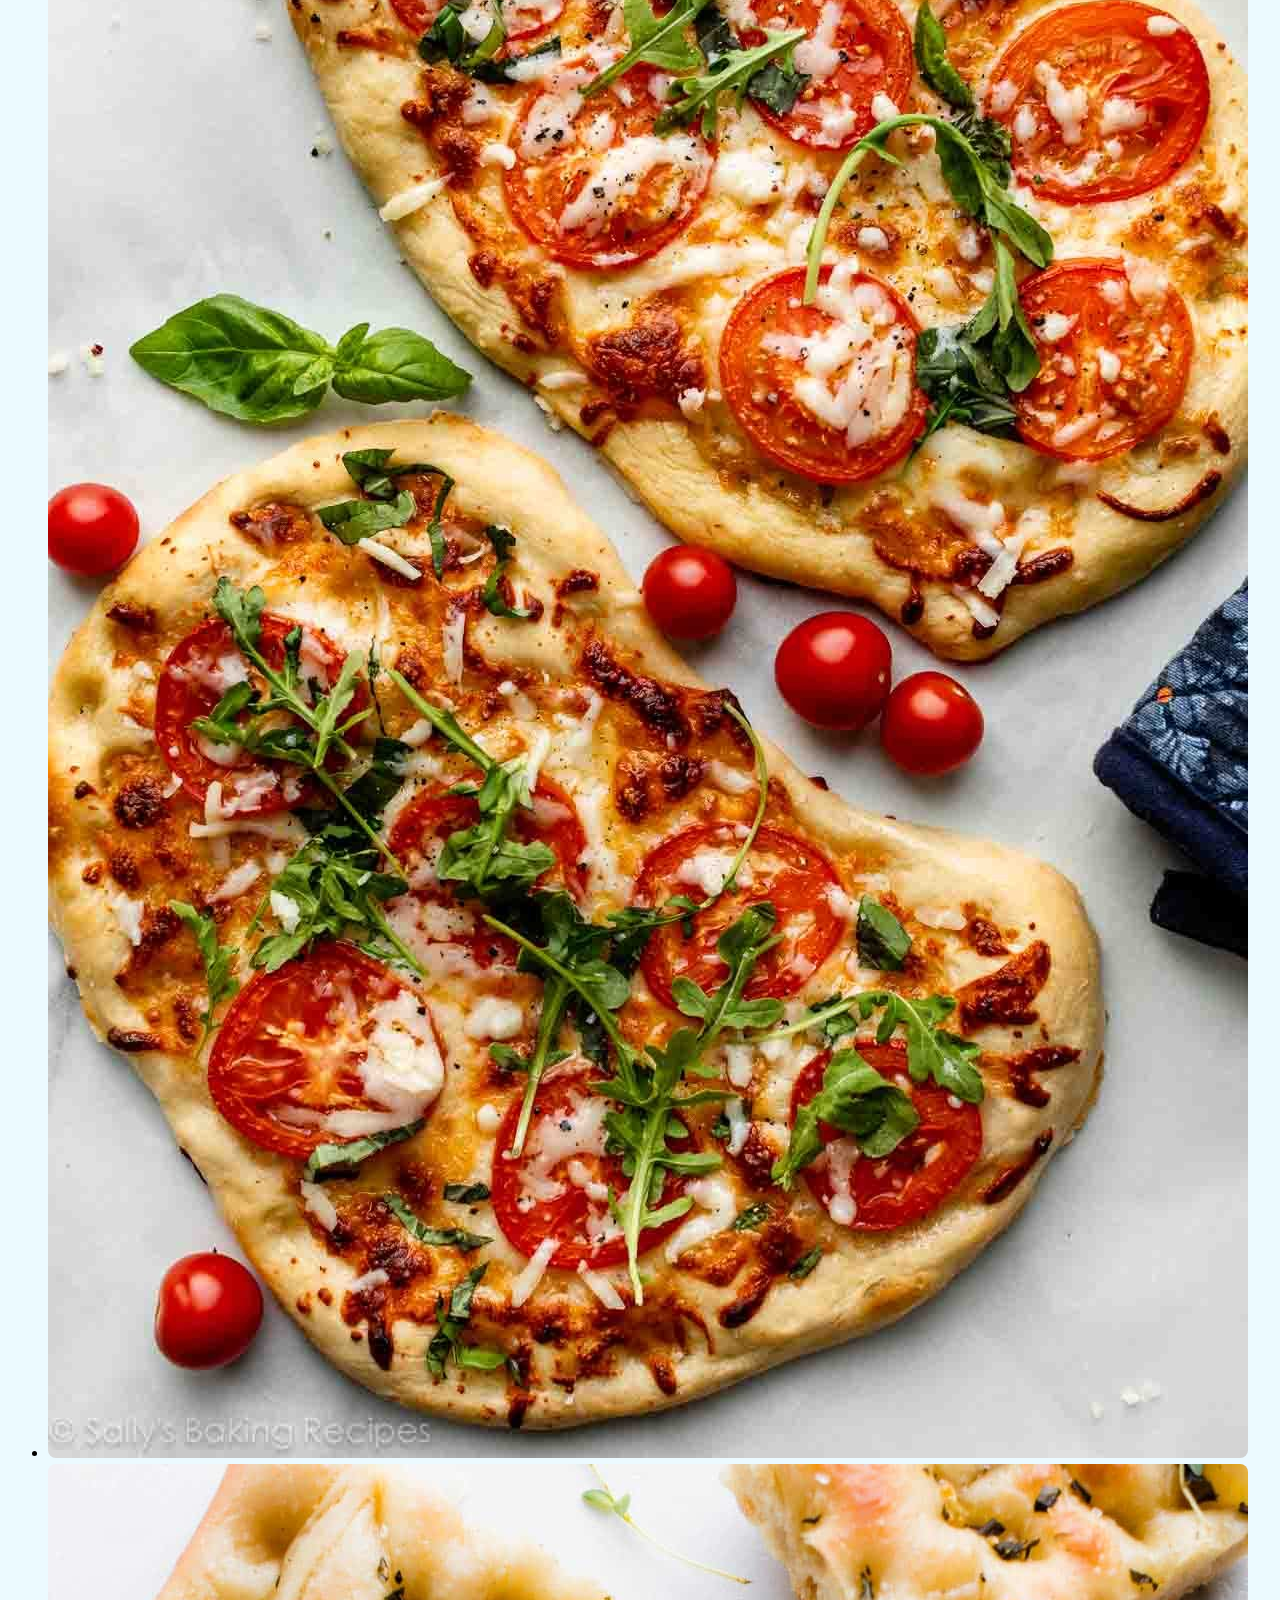
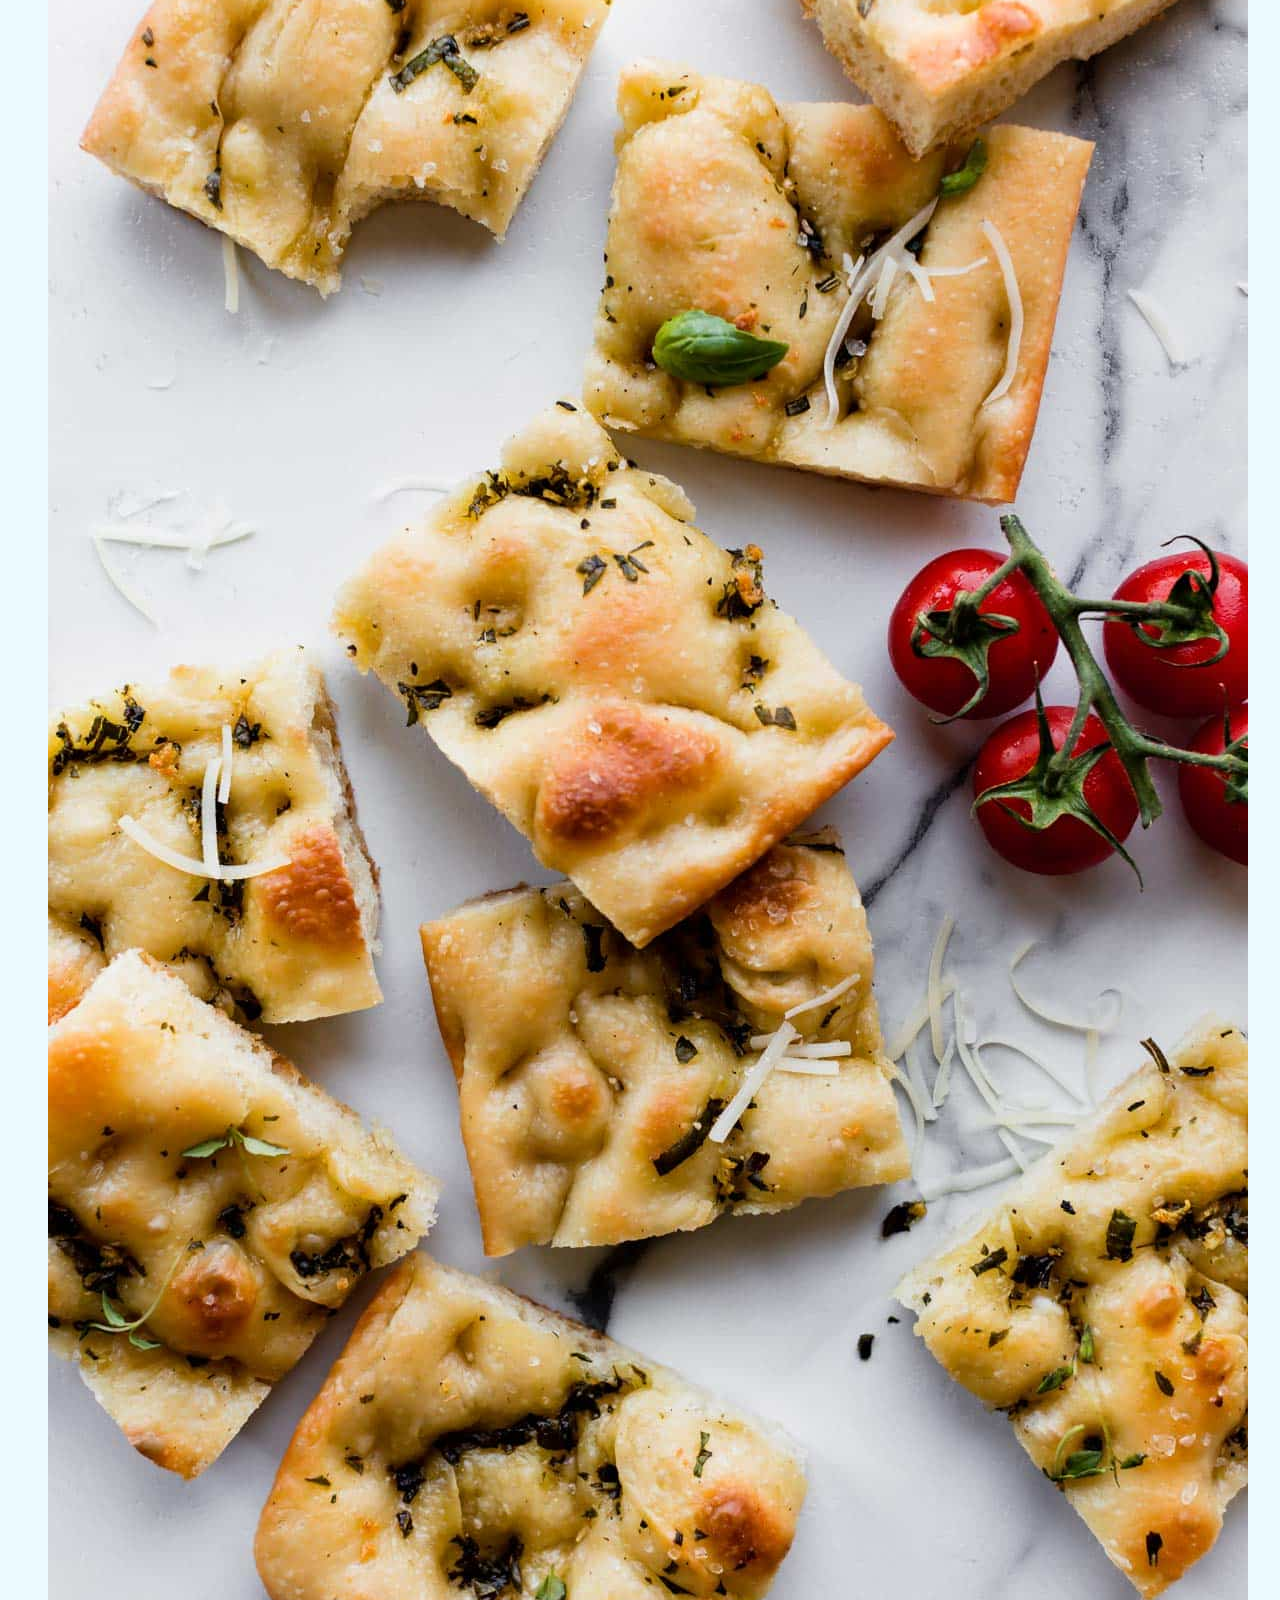
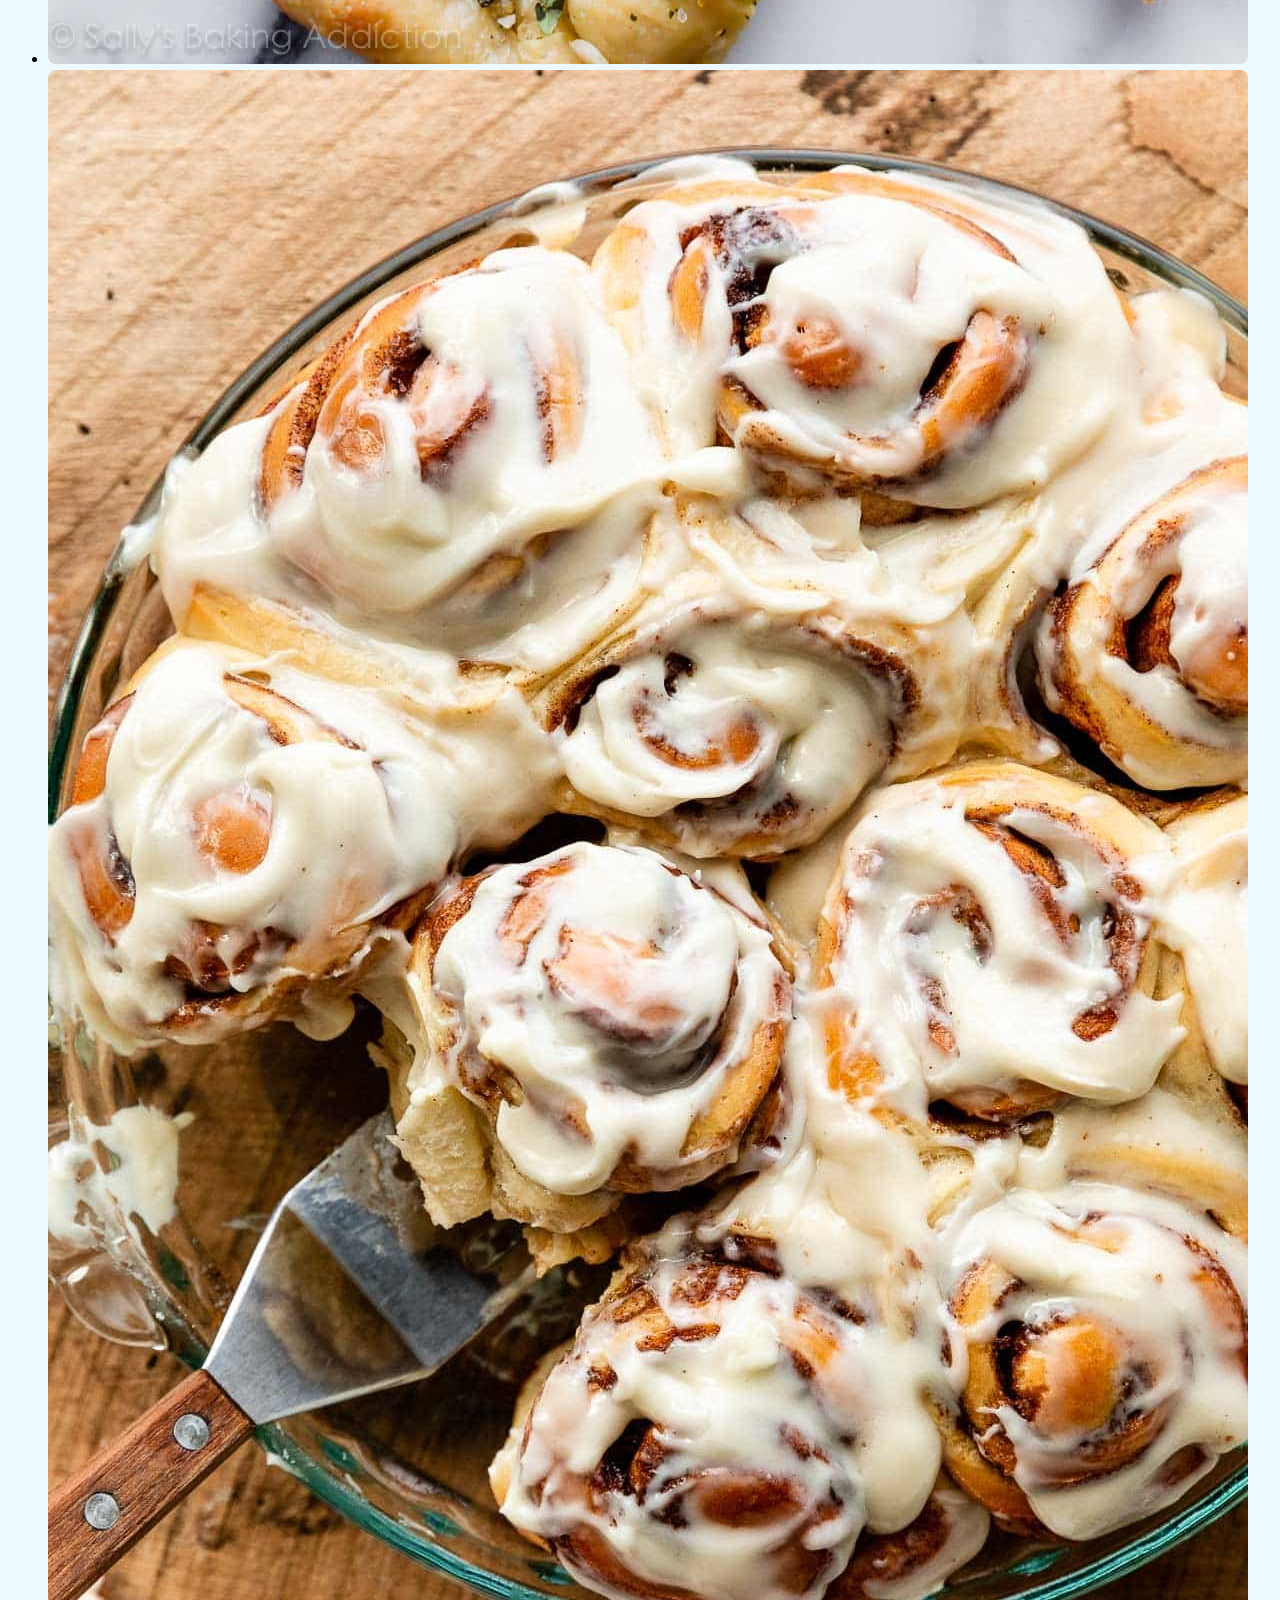
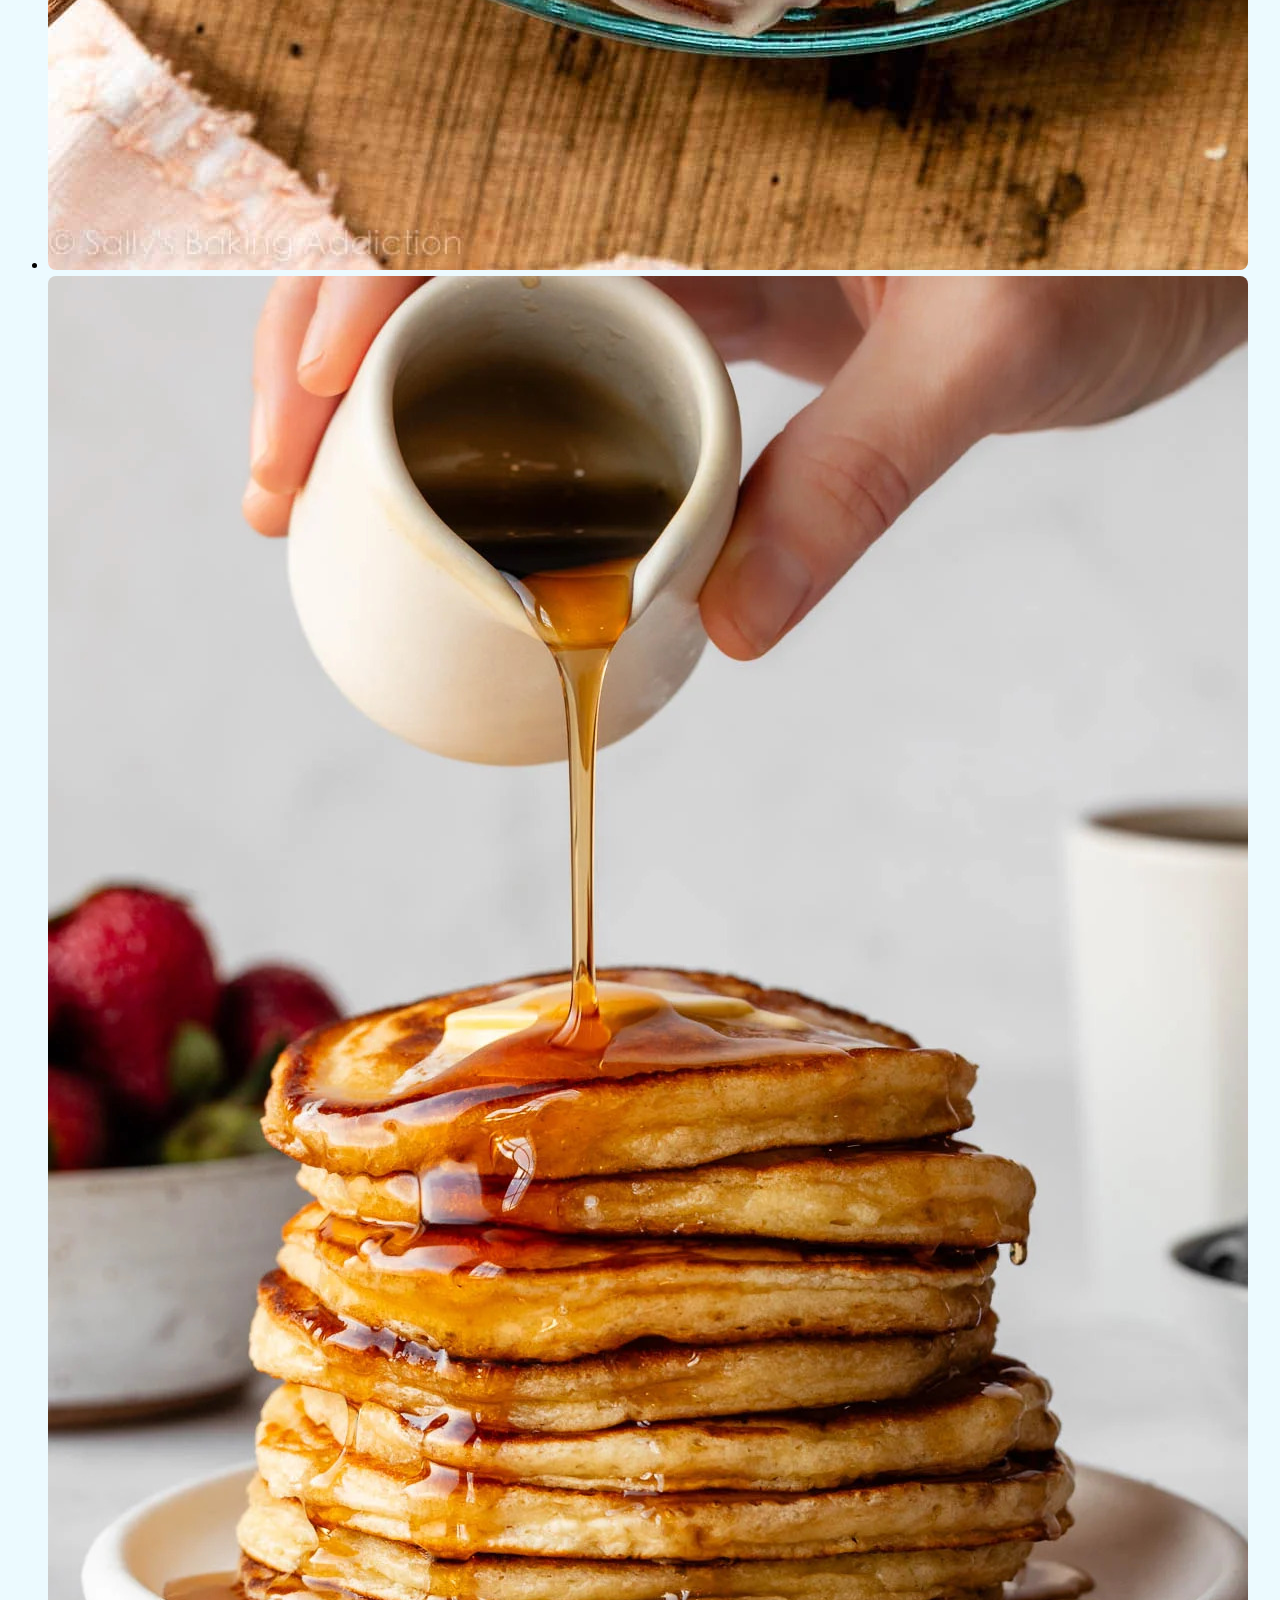
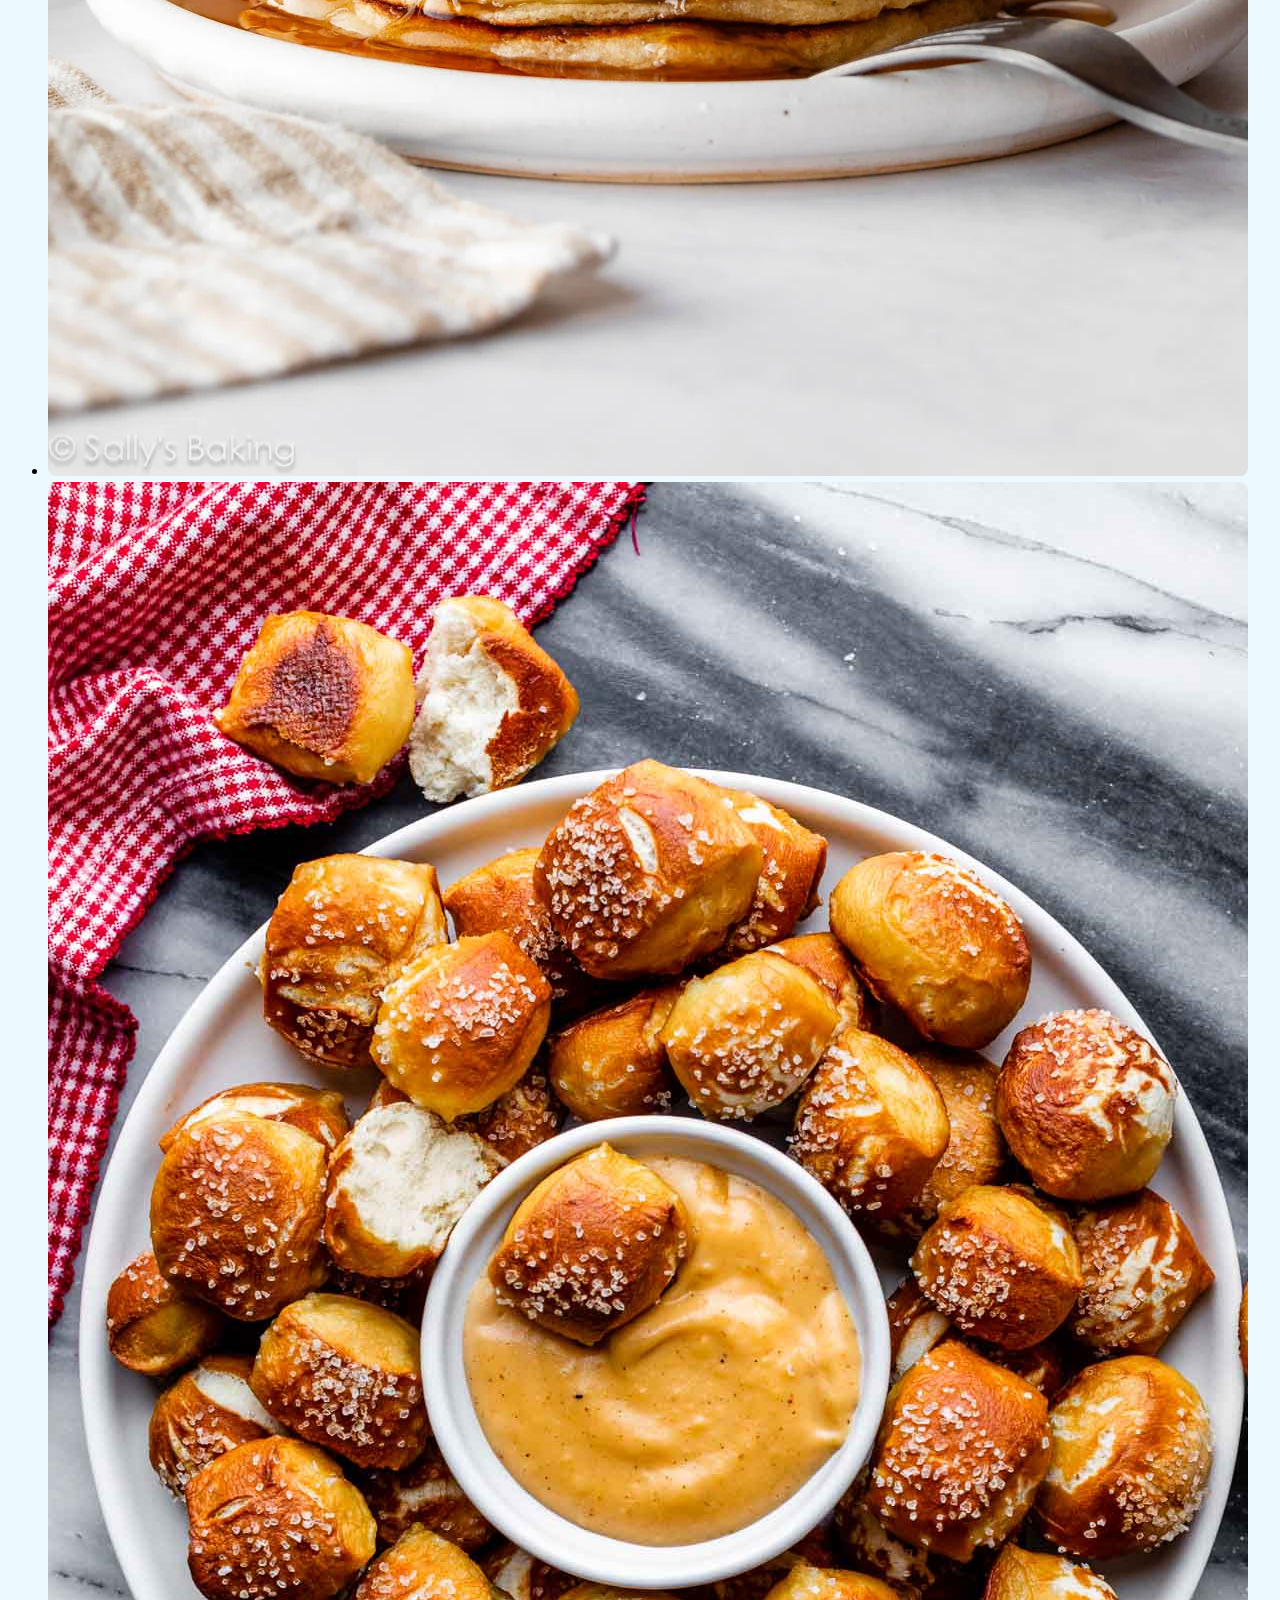
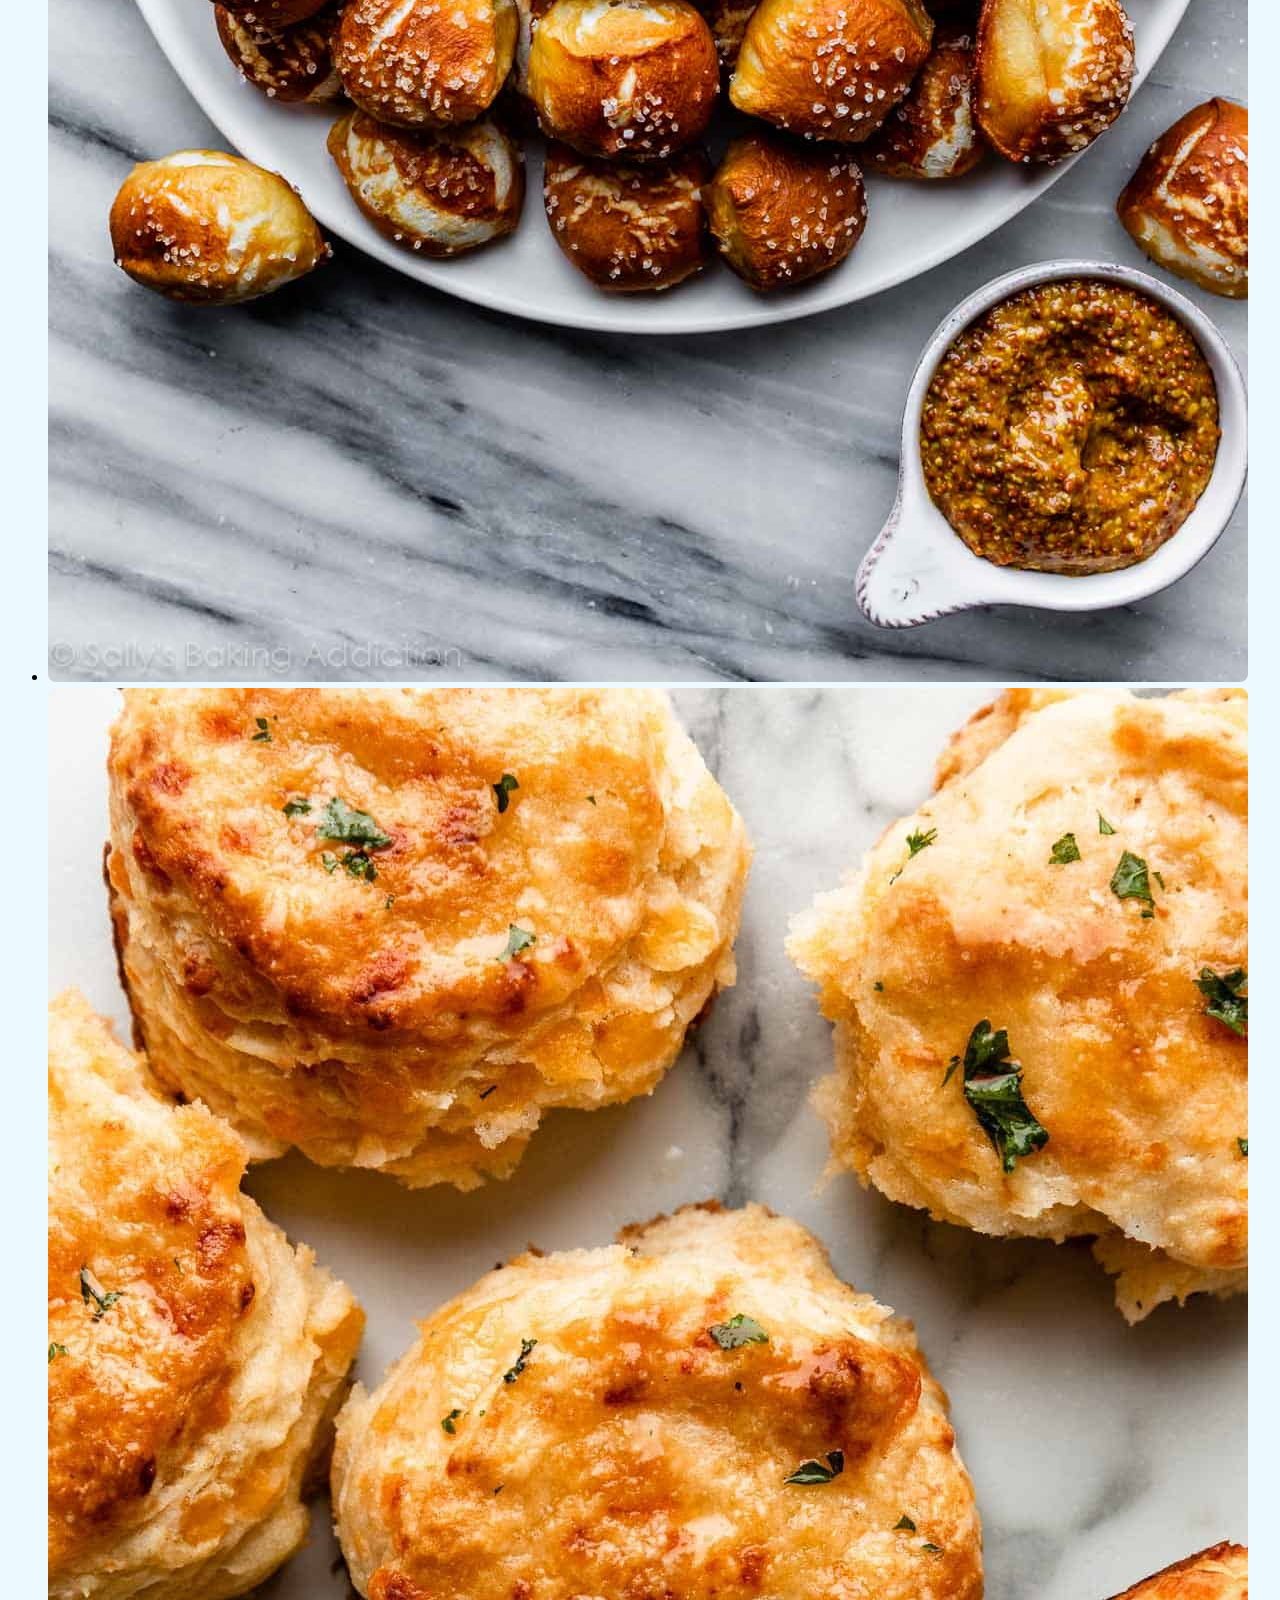
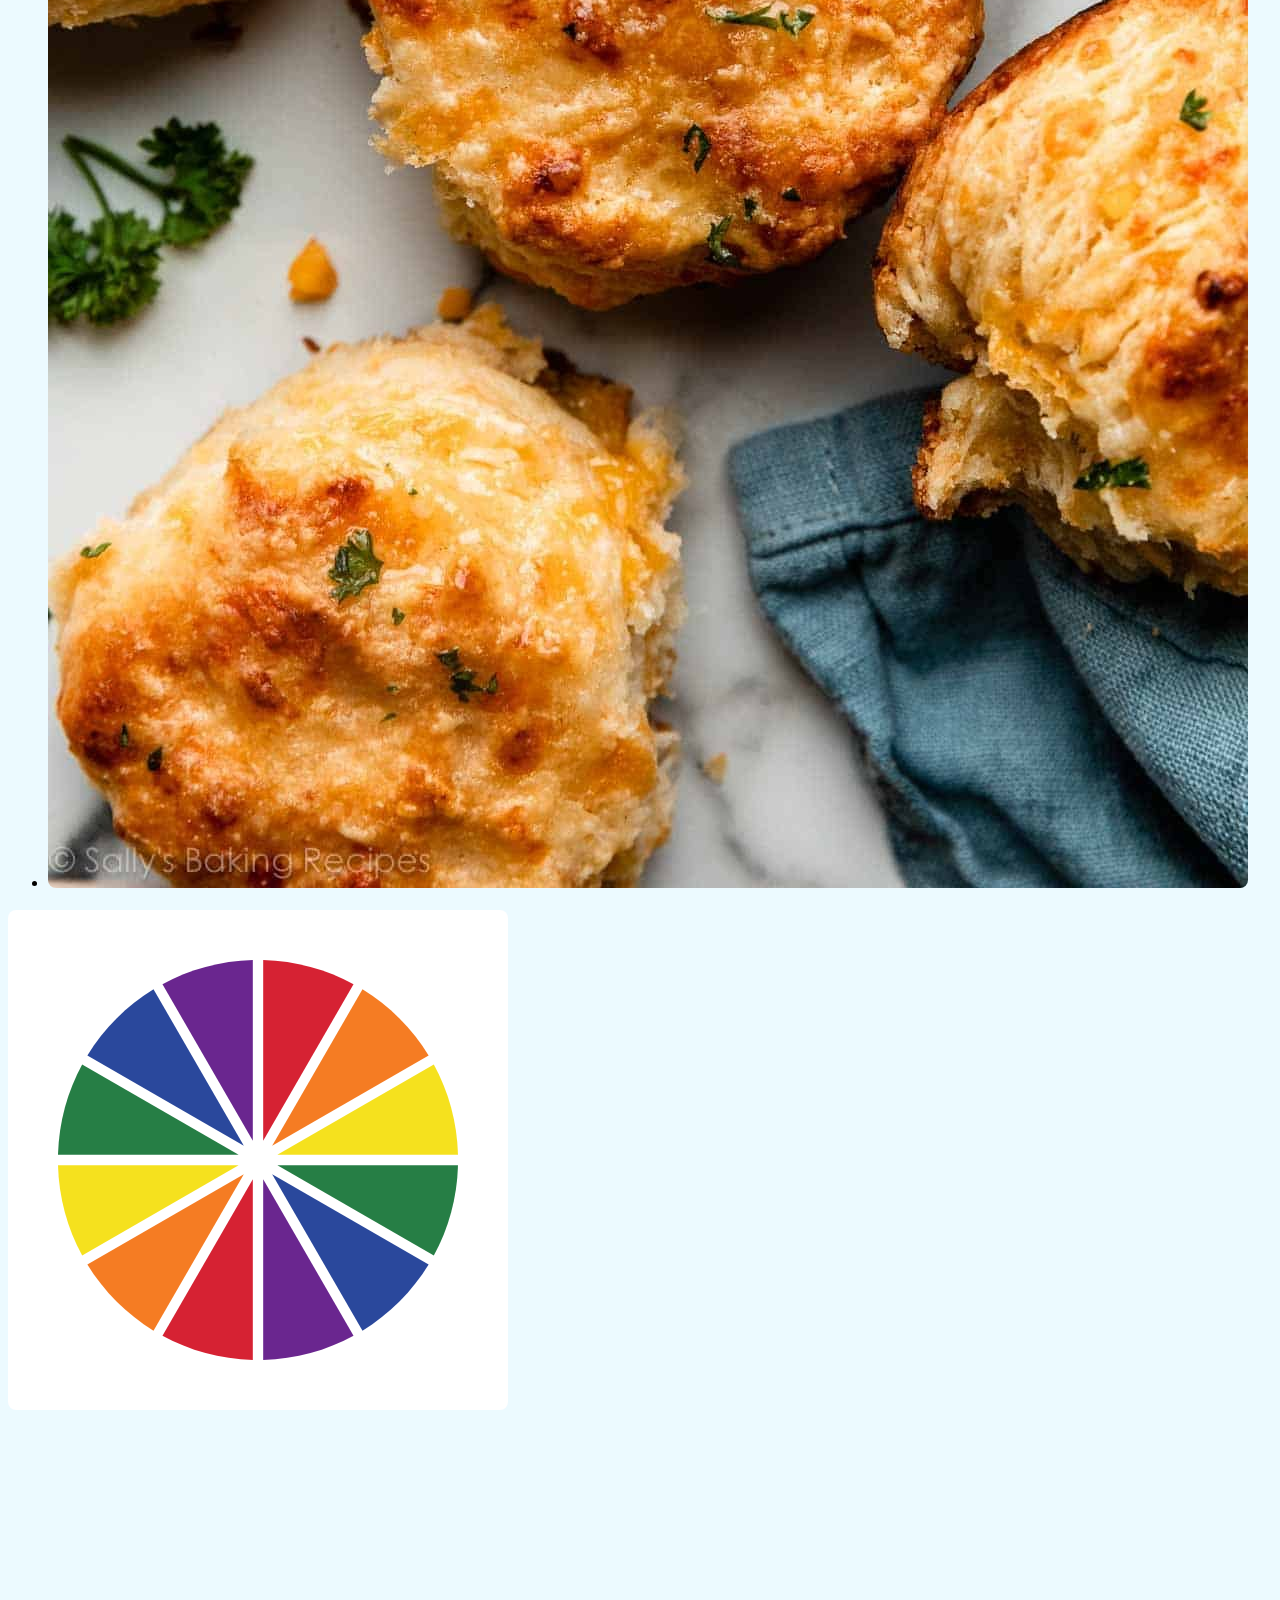
<file: recipe4.html>
<!DOCTYPE html>
<html dir="ltr" lang="en">
  <head>
    <meta charset="utf-8" />
    <title>Garlic Rosemary Focaccia</title>
    <link rel="stylesheet" href="style.css" />
    <link rel="icon" href="Favicon2.png" type="image/png" />
  </head>
  <body>
    <header>
      <!-- Logo -->
      <img src="Favicon2.png" alt="AC Recipes Logo" class="header-logo" />

      <!-- Navigation -->
      <nav>
        <ul>
          <li><a href="index.html"><img src="Home Page Logo.png" alt="Home" /></a></li>
          <li><a href="recipe1.html"><img src="Chocolate Chip Cookies.jpg" alt="Chocolate Chip Cookies" /></a></li>
          <li><a href="recipe2.html"><img src="Strawberry Cake.jpg" alt="Strawberry Cake" /></a></li>
          <li><a href="recipe3.html"><img src="Flatbread Pizza.jpg" alt="Flatbread Pizza" /></a></li>
          <li><a class="active-page" href="recipe4.html"><img src="Garlic Rosemary Focaccia.jpg" alt="Garlic Rosemary Focaccia" /></a></li>
          <li><a href="recipe5.html"><img src="Cinnamon Rolls.jpg" alt="Cinnamon Rolls" /></a></li>
          <li><a href="recipe6.html"><img src="Buttermilk Pancakes.jpg" alt="Buttermilk Pancakes" /></a></li>
          <li><a href="recipe7.html"><img src="Pretzel Bites.jpg" alt="Pretzel Bites" /></a></li>
          <li><a href="recipe8.html"><img src="Cheddar Biscuits.jpg" alt="Cheddar Biscuits" /></a></li>
        </ul>
      </nav>

      <!-- Wheel Button -->
      <a href="wheel.html" class="wheel-logo-button"><img src="wheel-logo.png" alt="Wheel Logo" /></a>
    </header>

    <main>
      <!-- Main Logo -->
      <img src="Logo_new.png" alt="AC Recipes Logo" class="main-page-logo" />
      <h2>Made With ♡</h2>

      <!-- Recipe Details -->
      <div class="recipe-details">
        <h1>Garlic Rosemary Focaccia</h1>

        <!-- Description -->
        <section class="description">
          <h3>Description</h3>
          <p>This homemade focaccia is soft, chewy, and full of flavor thanks to fresh rosemary, garlic, and olive oil. A simple yeast dough rises into a golden, dimpled flatbread that pairs beautifully with any meal or can be enjoyed on its own.</p>
        </section>

        <!-- Ingredients -->
        <section class="ingredients">
          <h3>Ingredients</h3>
          <ul>
            <li>2 and 3/4 cups (345g) all-purpose flour, plus more for dusting</li>
            <li>1 teaspoon salt</li>
            <li>1 teaspoon granulated sugar</li>
            <li>1 Tablespoon active dry or instant yeast</li>
            <li>1 cup (240ml) warm water (about 100–110°F / 38–43°C)</li>
            <li>2 Tablespoons olive oil, plus more for greasing and topping</li>
            <li>1–2 Tablespoons chopped fresh rosemary</li>
            <li>1 clove garlic, minced (or 1 teaspoon garlic powder)</li>
            <li>Sea salt, for topping</li>
          </ul>
        </section>

        <!-- Instructions -->
        <section class="instructions">
          <h3>Instructions</h3>
          <ol>
            <li>In a large bowl, mix warm water, sugar, and yeast. Let sit 5 minutes until foamy.</li>
            <li>Add flour, salt, and olive oil. Stir until a sticky dough forms. Knead on floured surface for 5 minutes until smooth and elastic. You can also use a stand mixer.</li>
            <li>Place dough in a lightly oiled bowl, cover, and let rise 1–2 hours until doubled in size.</li>
            <li>Transfer to greased 9x13-inch pan. Stretch to fill pan. Cover and rest 30 minutes.</li>
            <li>Preheat oven to 400°F (204°C).</li>
            <li>Use fingertips to dimple dough. Drizzle with olive oil. Sprinkle rosemary, garlic, and sea salt.</li>
            <li>Bake 20–25 minutes until golden. Cool slightly before slicing.</li>
          </ol>
        </section>

        <!-- Notes -->
        <section class="notes">
          <h3>Notes</h3>
          <ul>
            <li><strong>Make Ahead:</strong> After the first rise, dough can be refrigerated up to 2 days. Let come to room temperature before shaping.</li>
            <li><strong>Freezing:</strong> Baked focaccia can be frozen up to 3 months. Reheat before serving.</li>
            <li><strong>Flavor Ideas:</strong> Add olives, onions, or cheese before baking.</li>
            <li><strong>Herbs:</strong> If no rosemary, use thyme or oregano.</li>
          </ul>
        </section>
      </div>
    </main>

    <footer>
      <!-- Footer Text -->
      <a class="footer-text">coded and designed by Ariel & Carmi</a>
    </footer>
  </body>
</html>
</file>
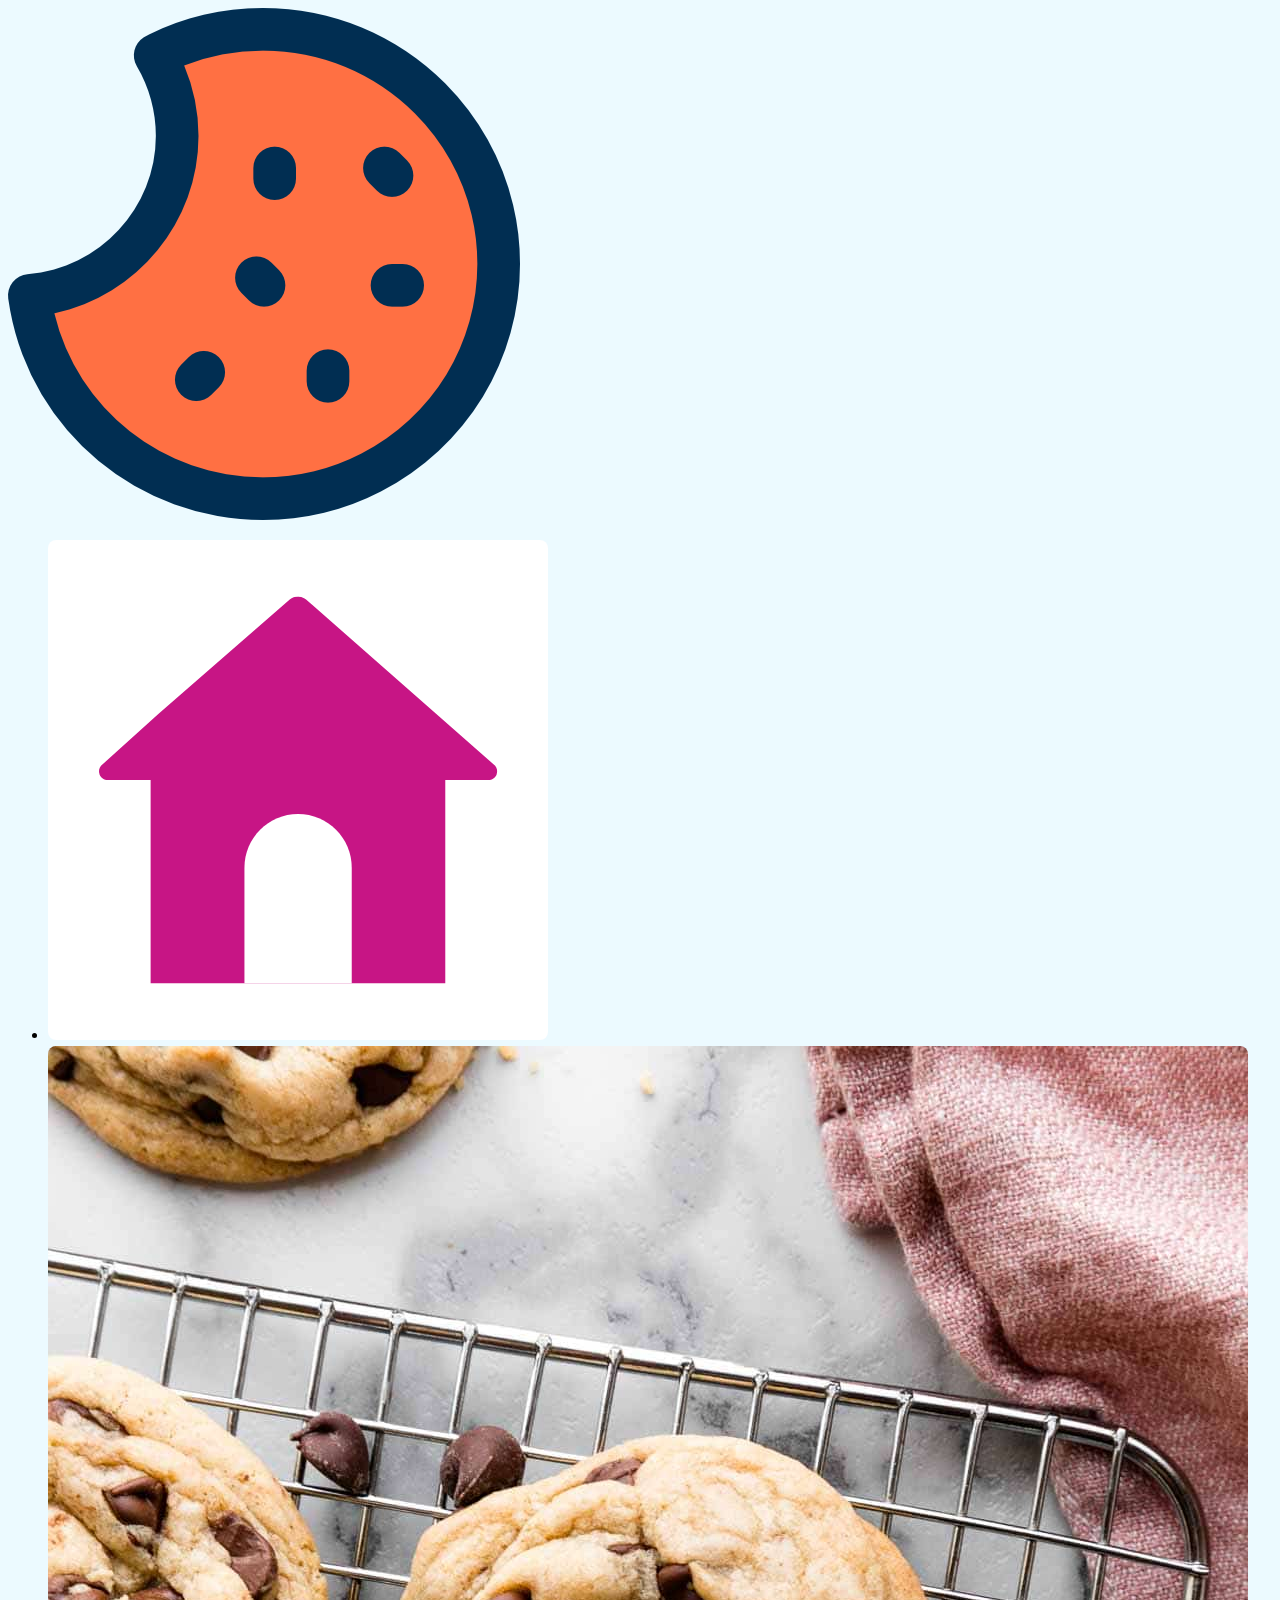
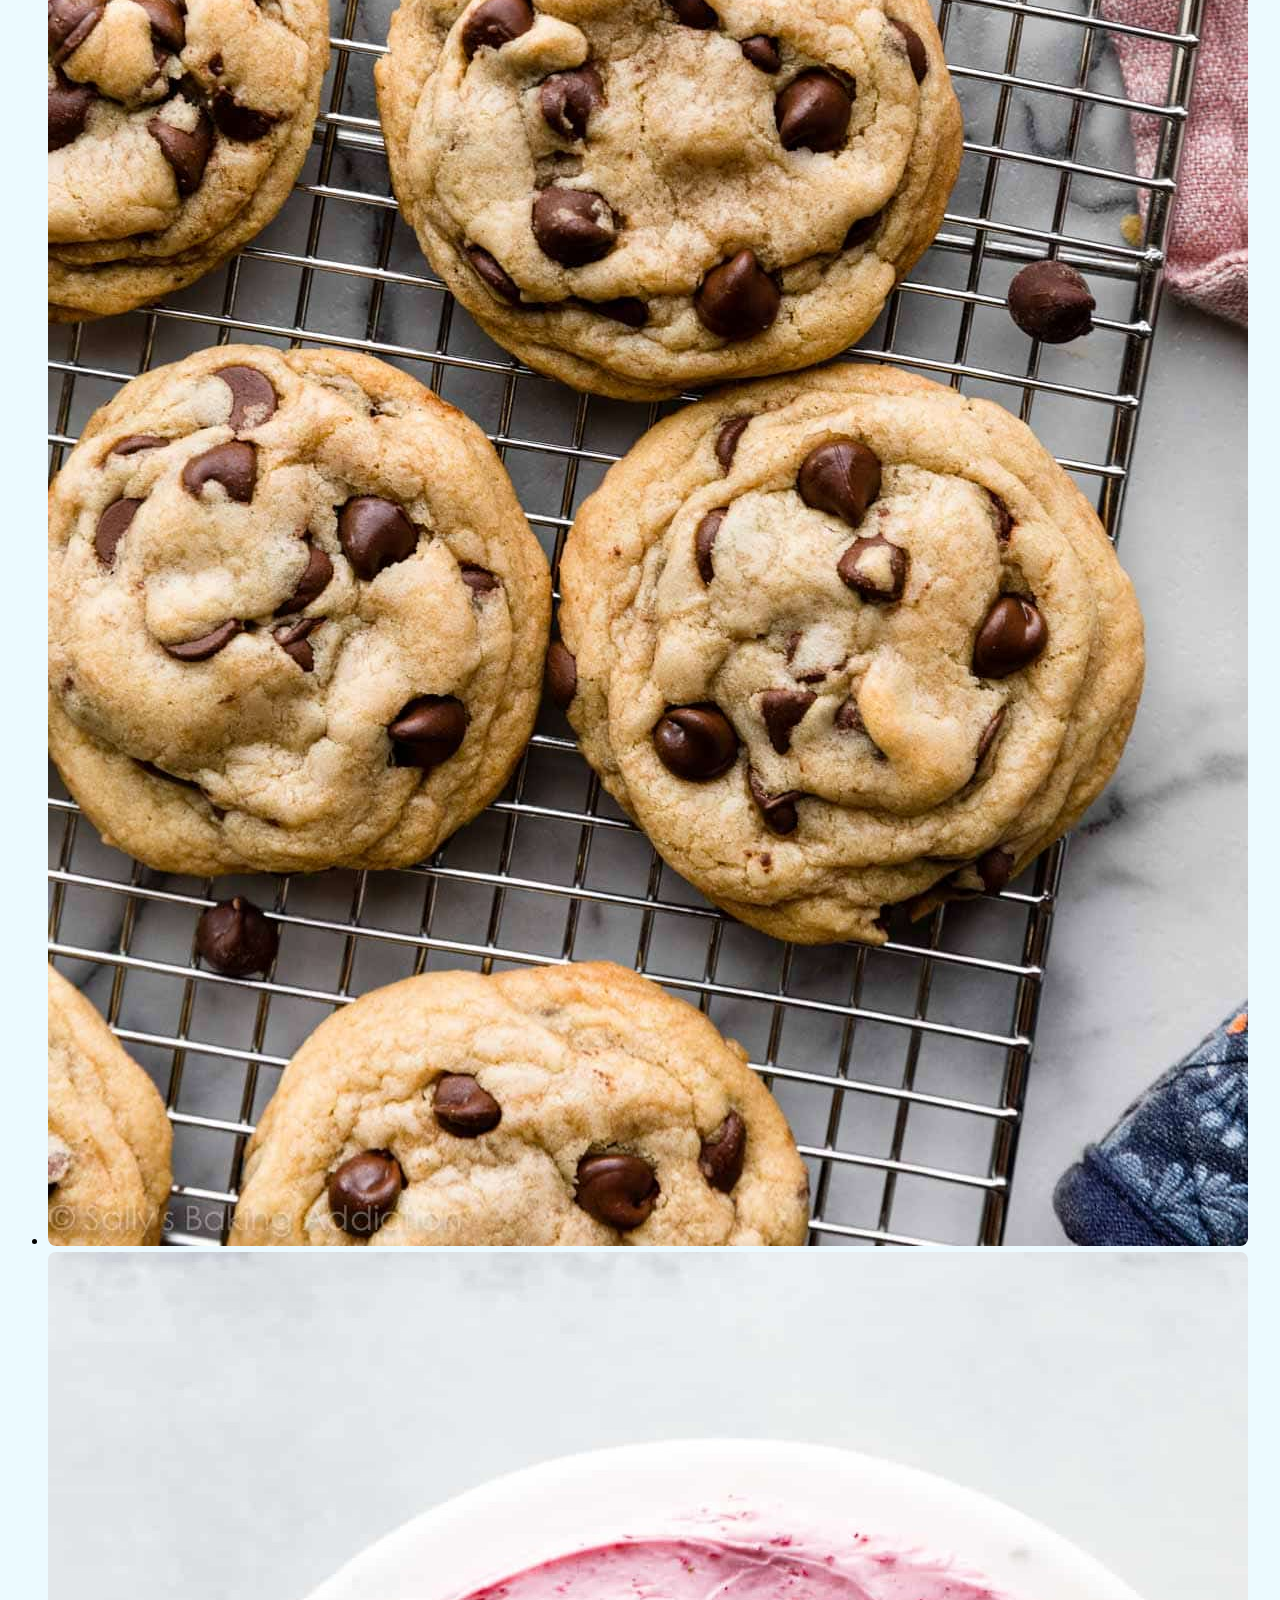
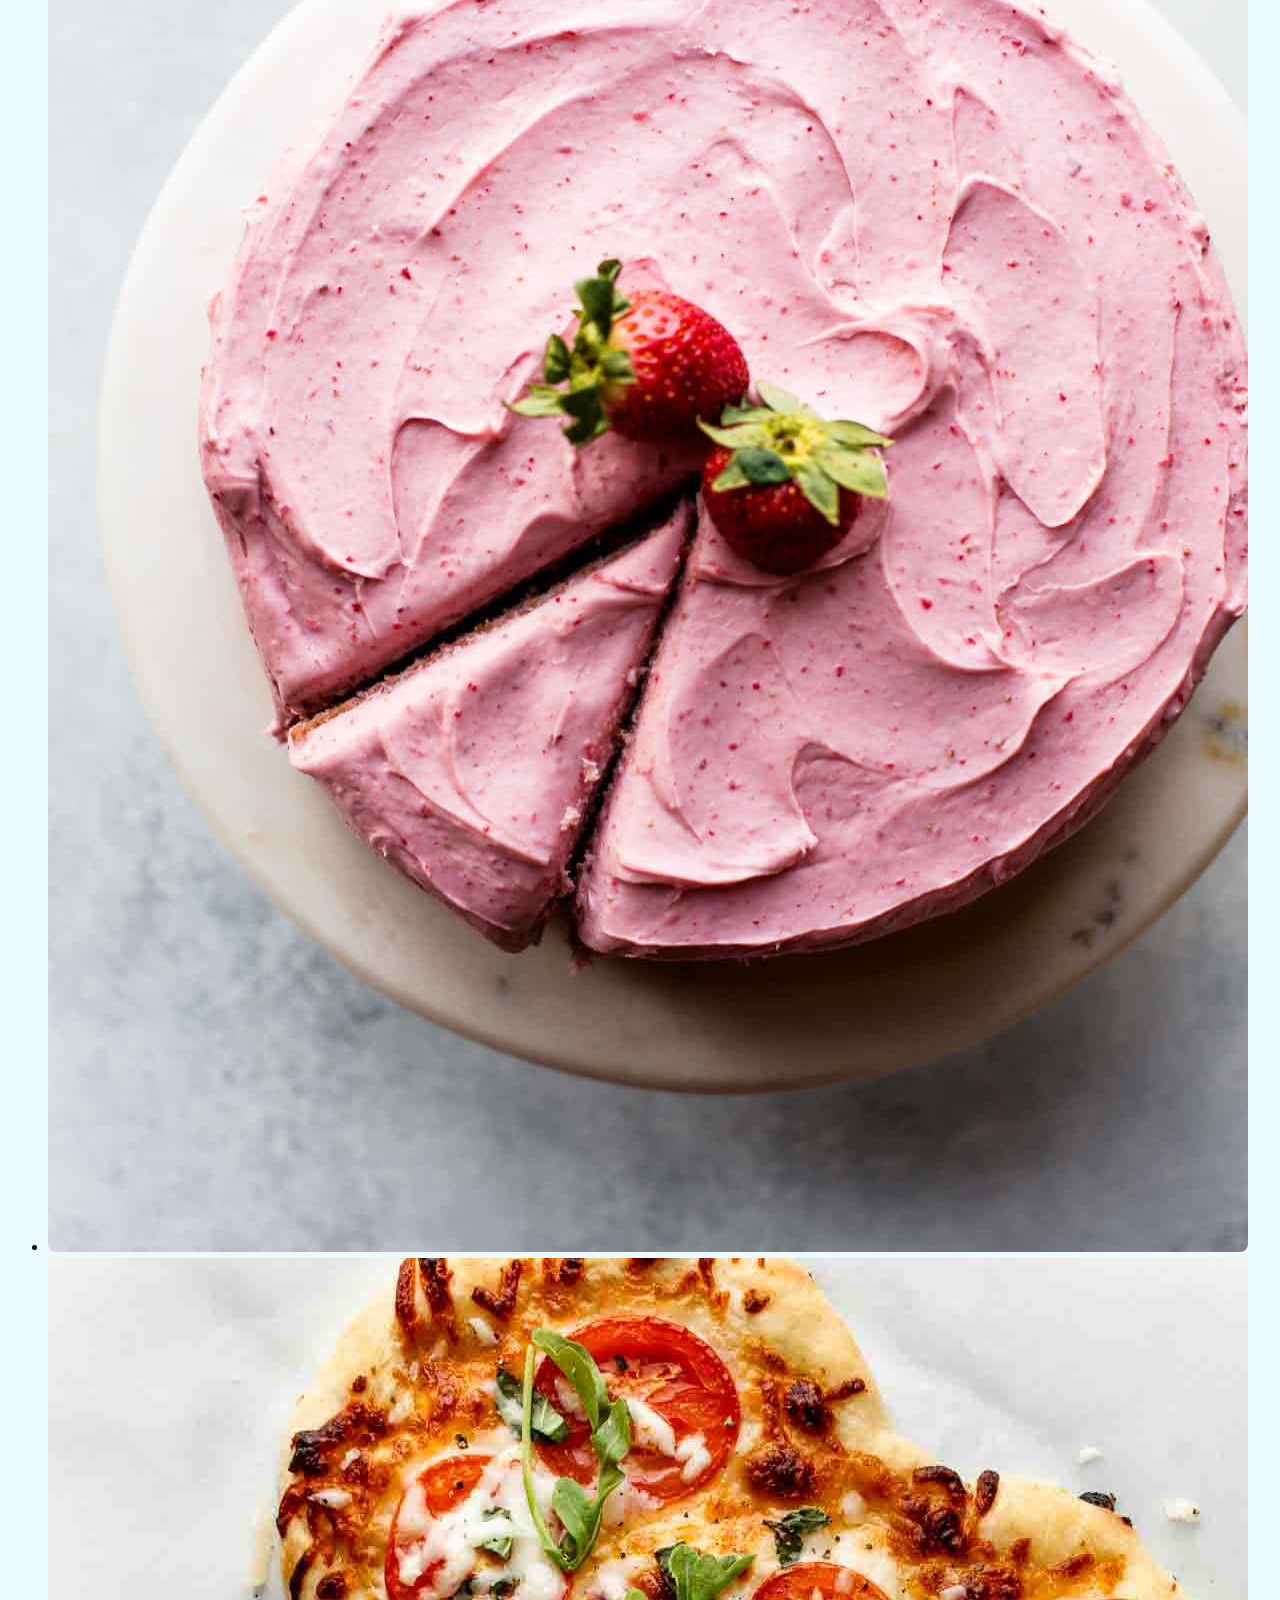
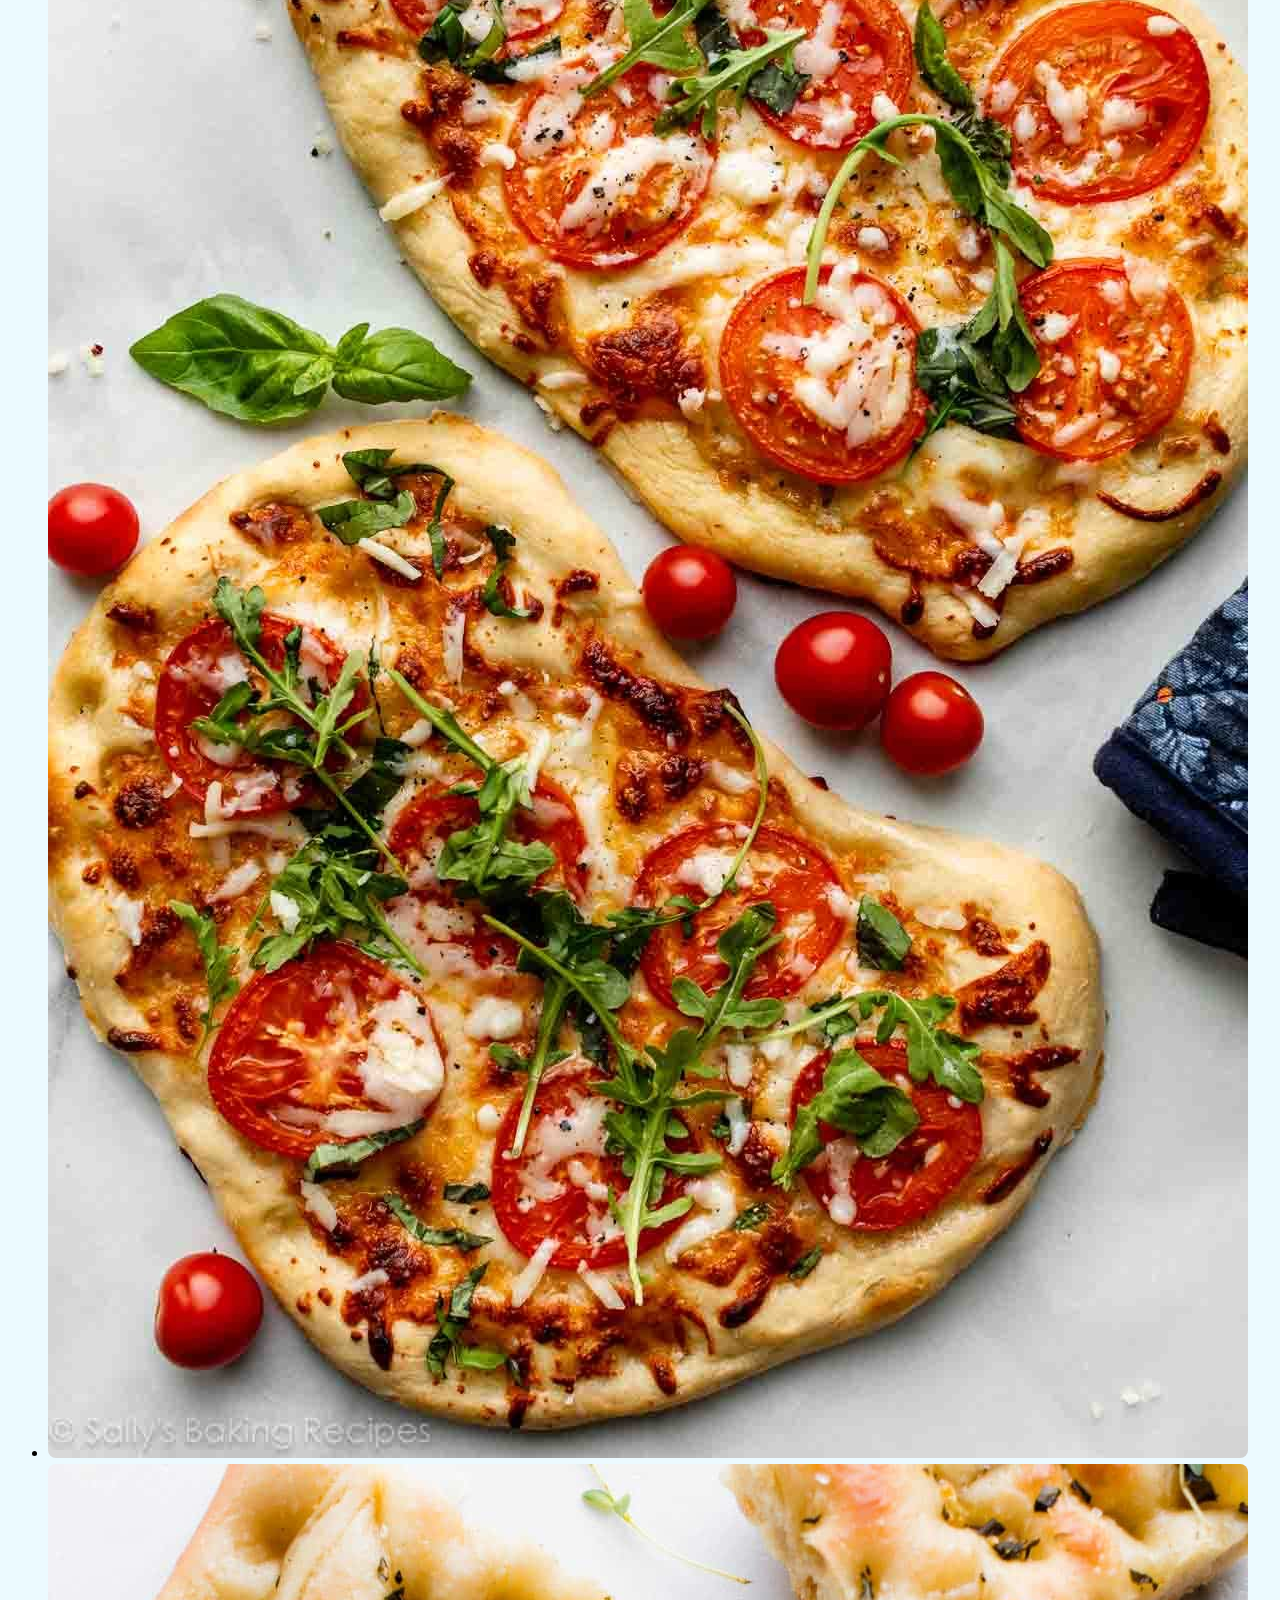
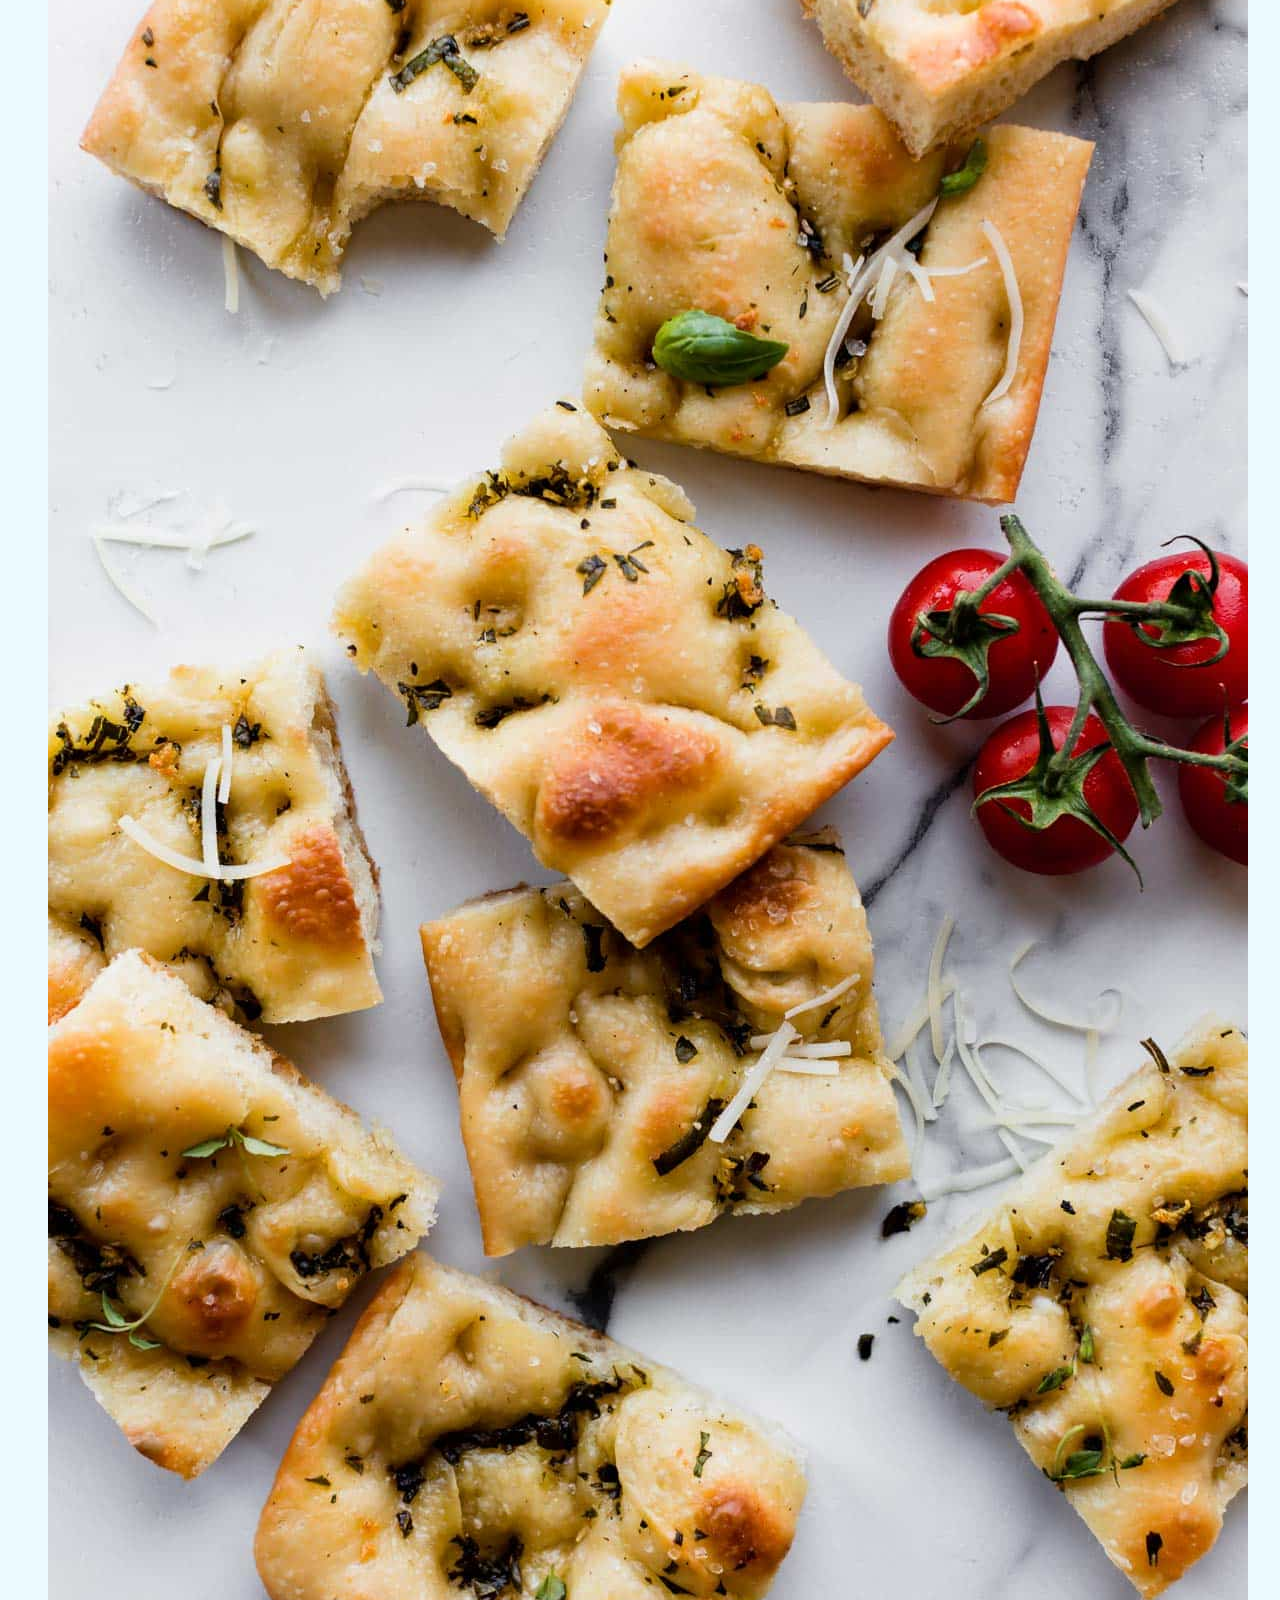
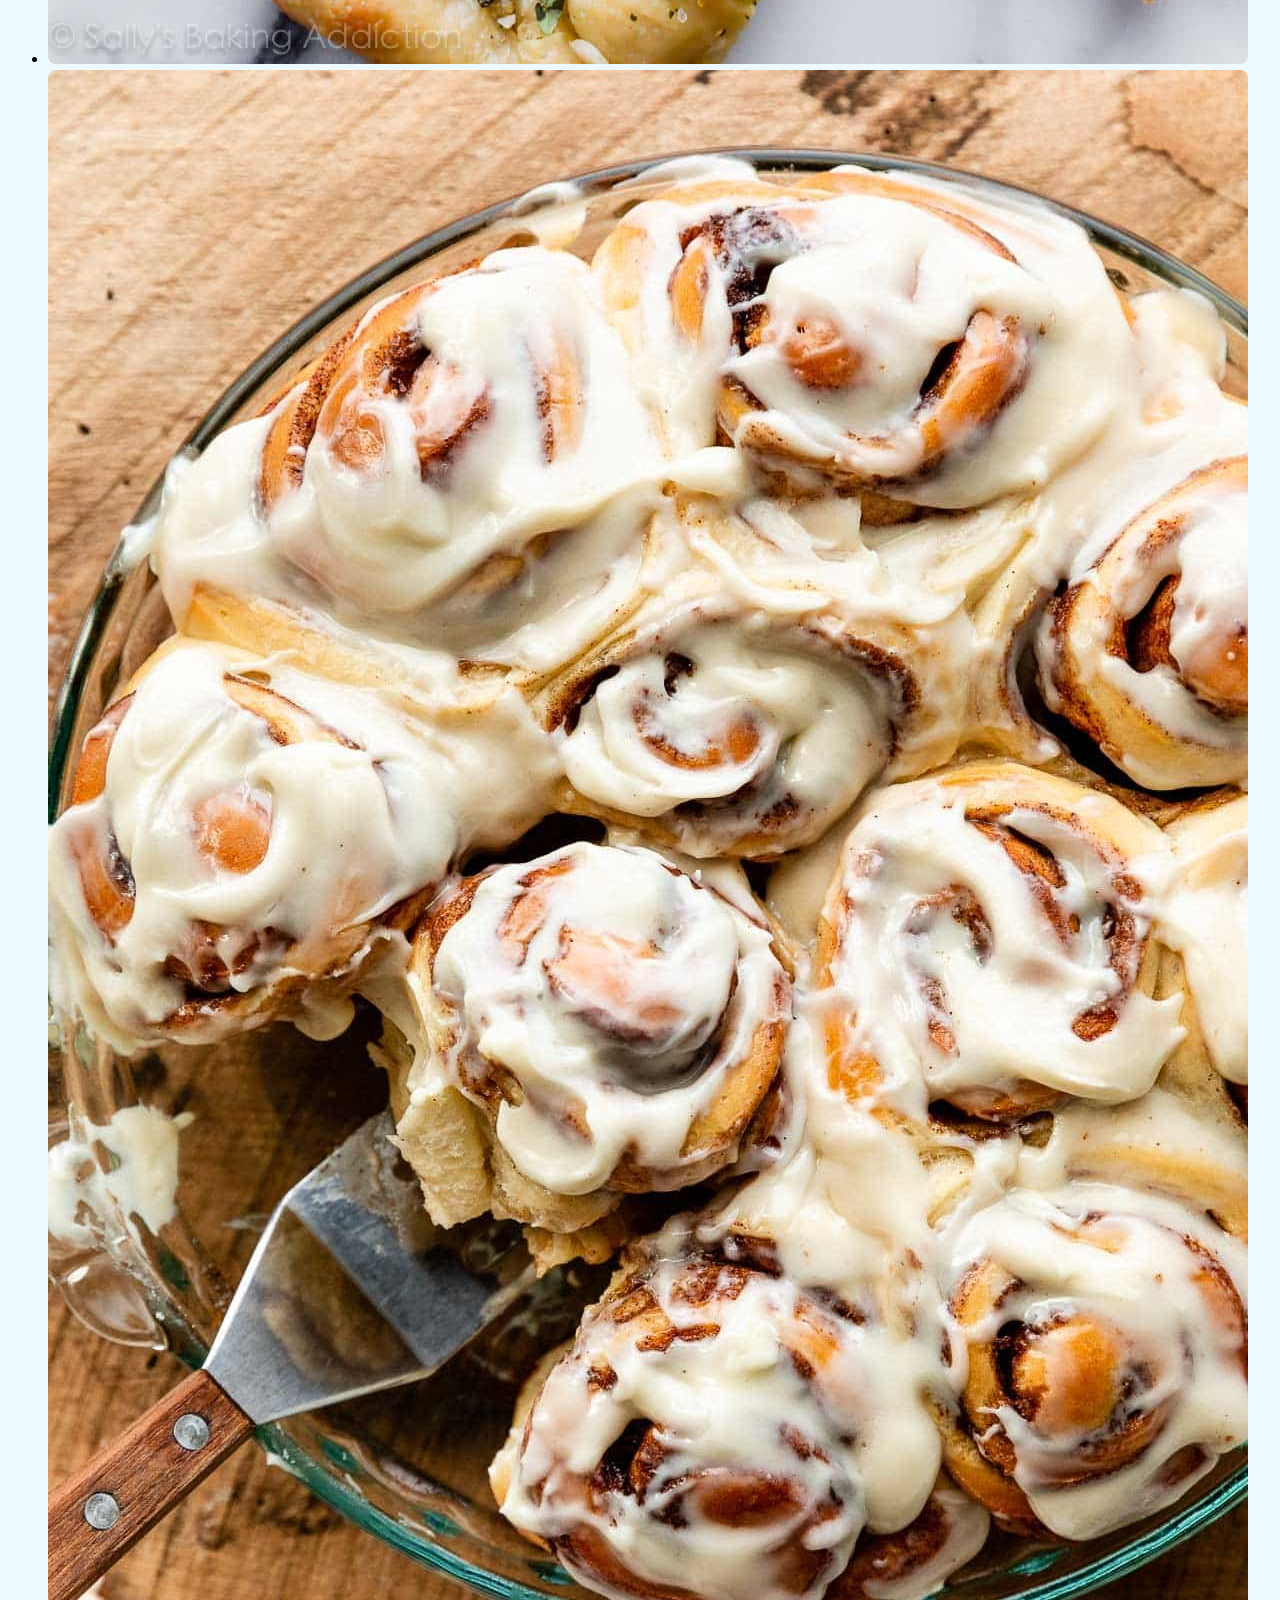
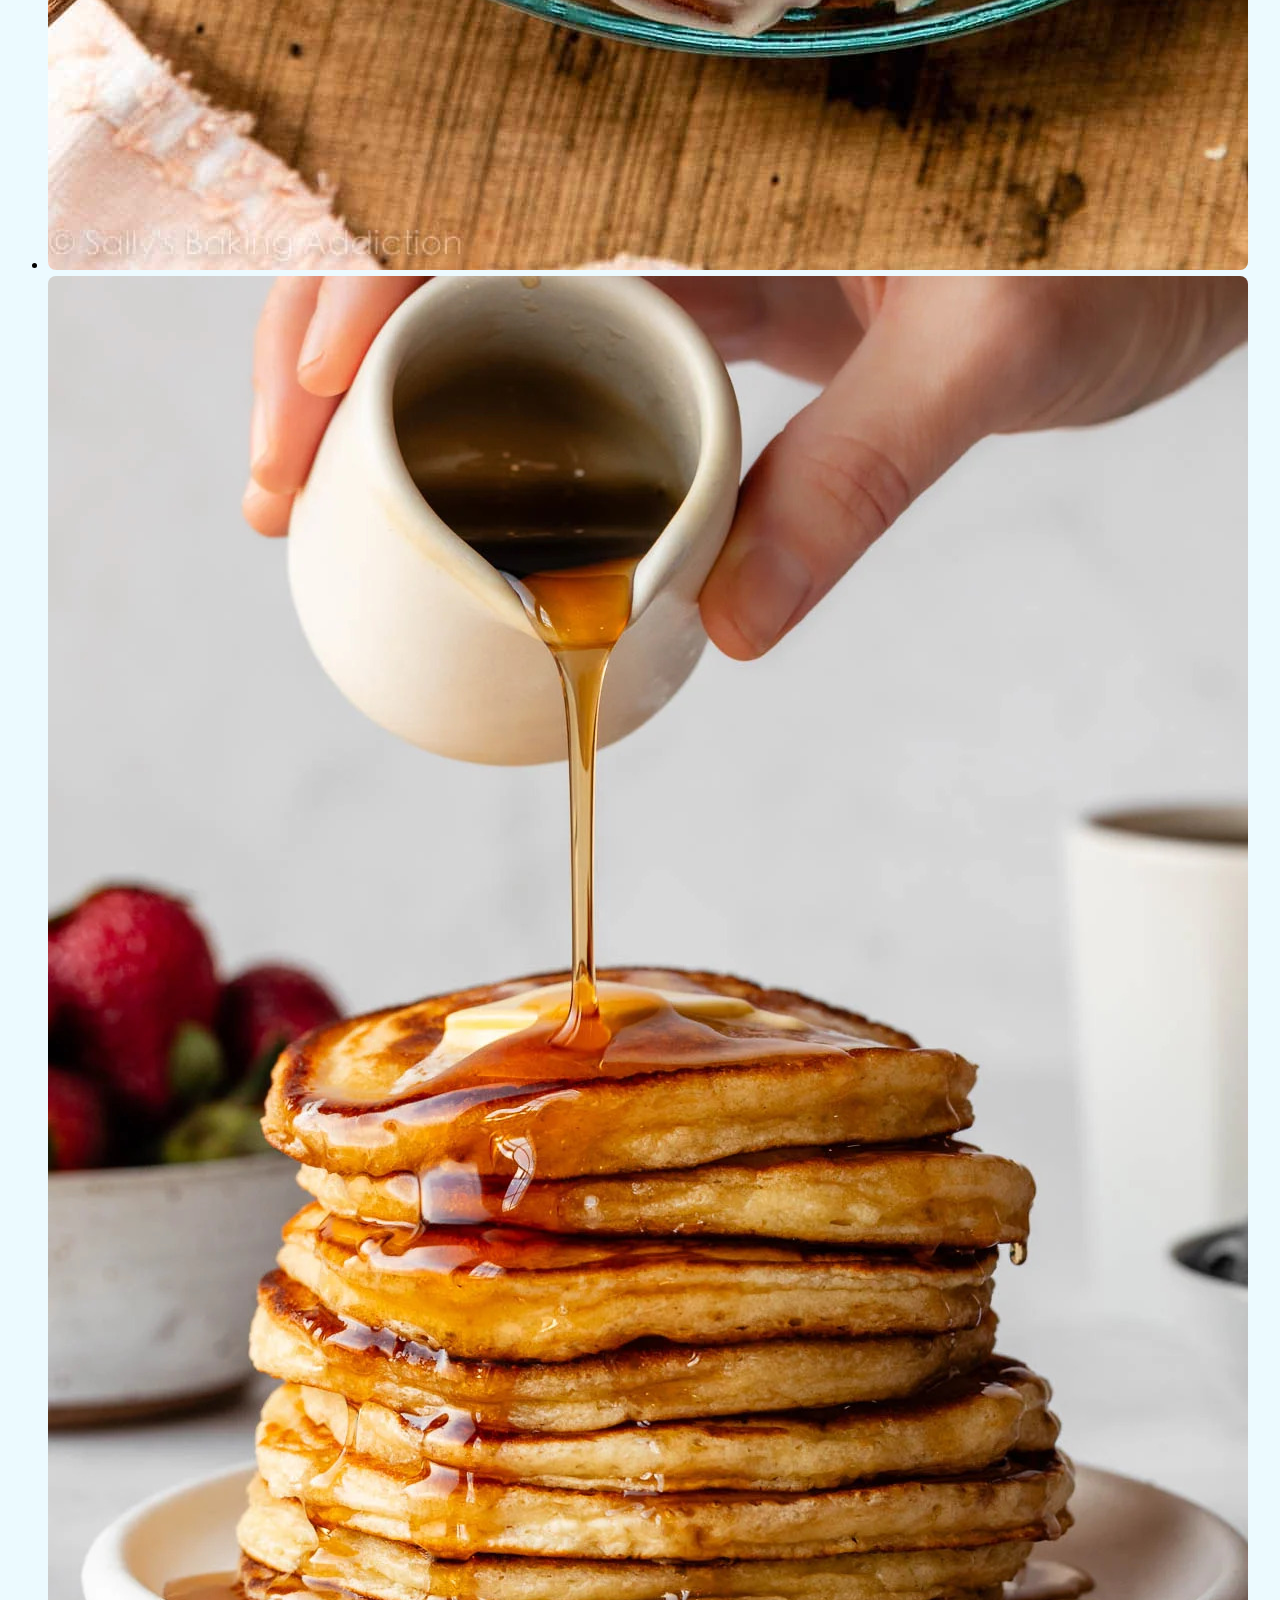
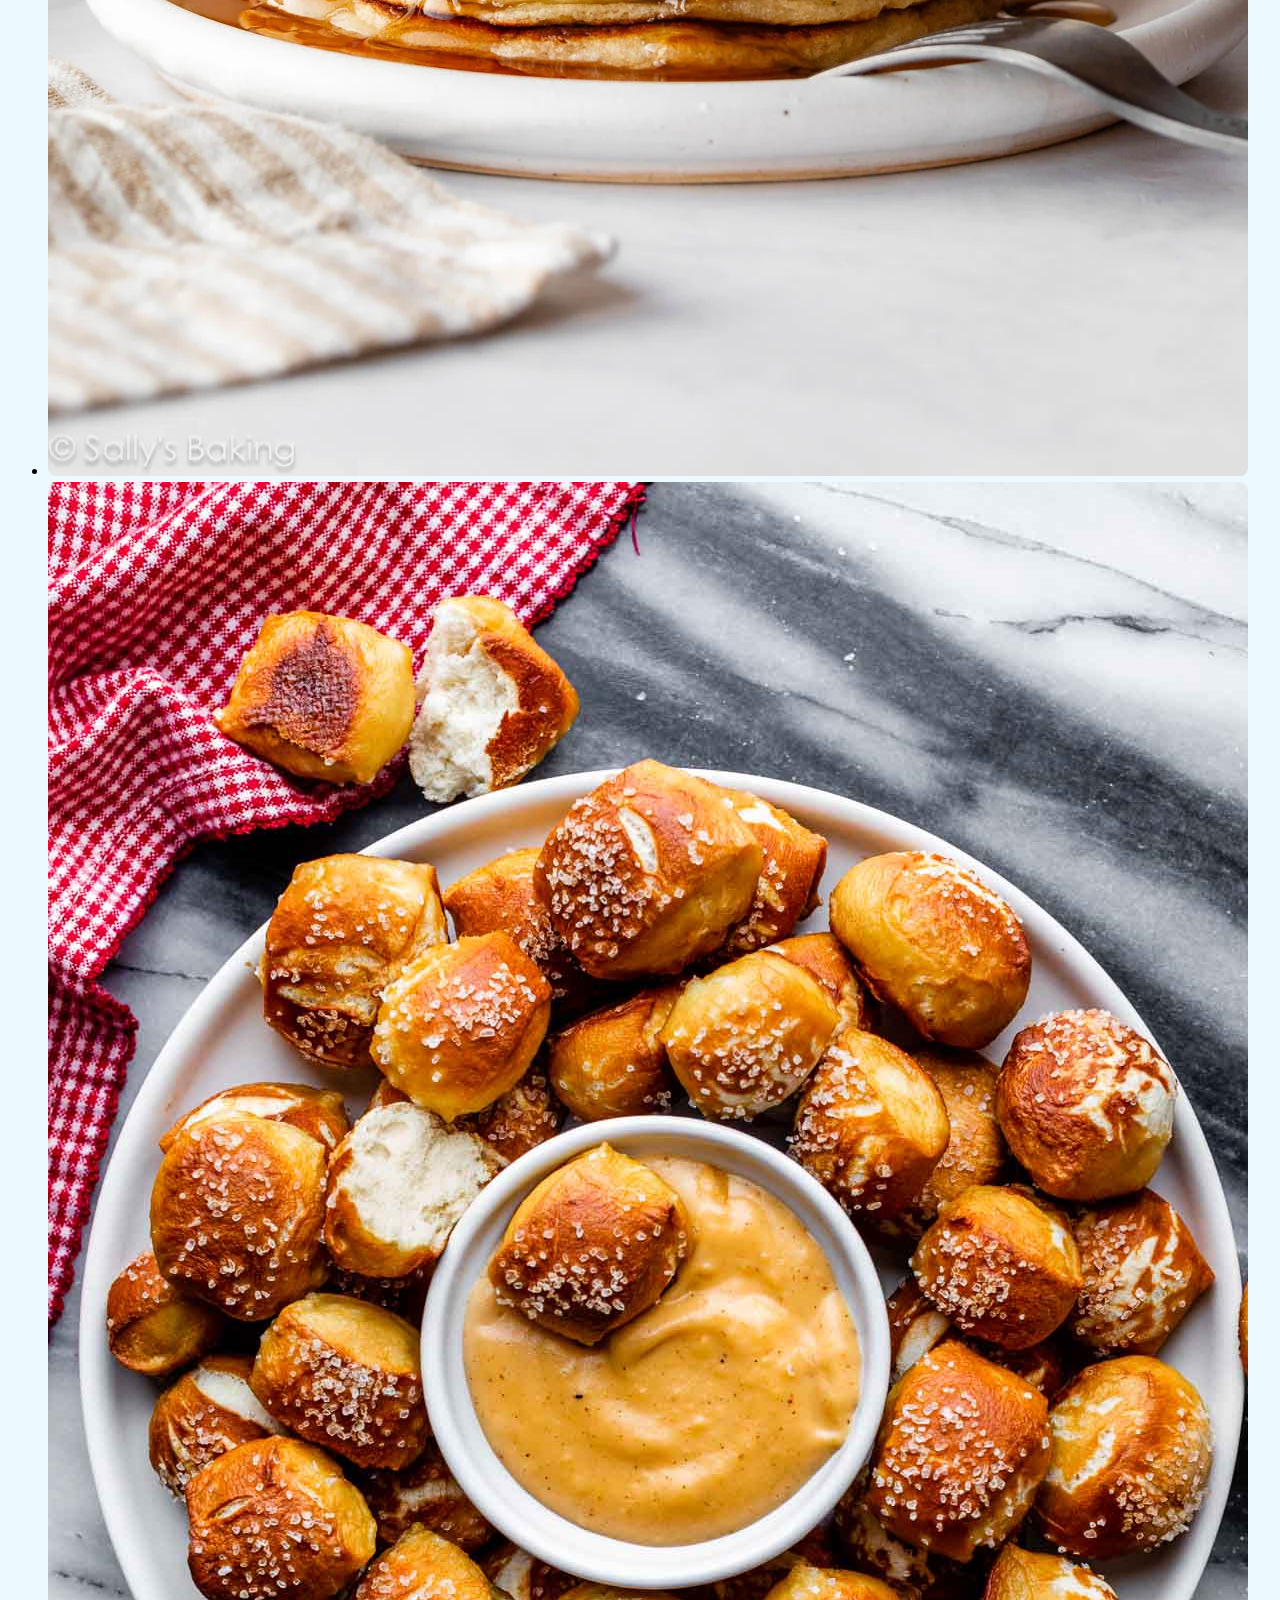
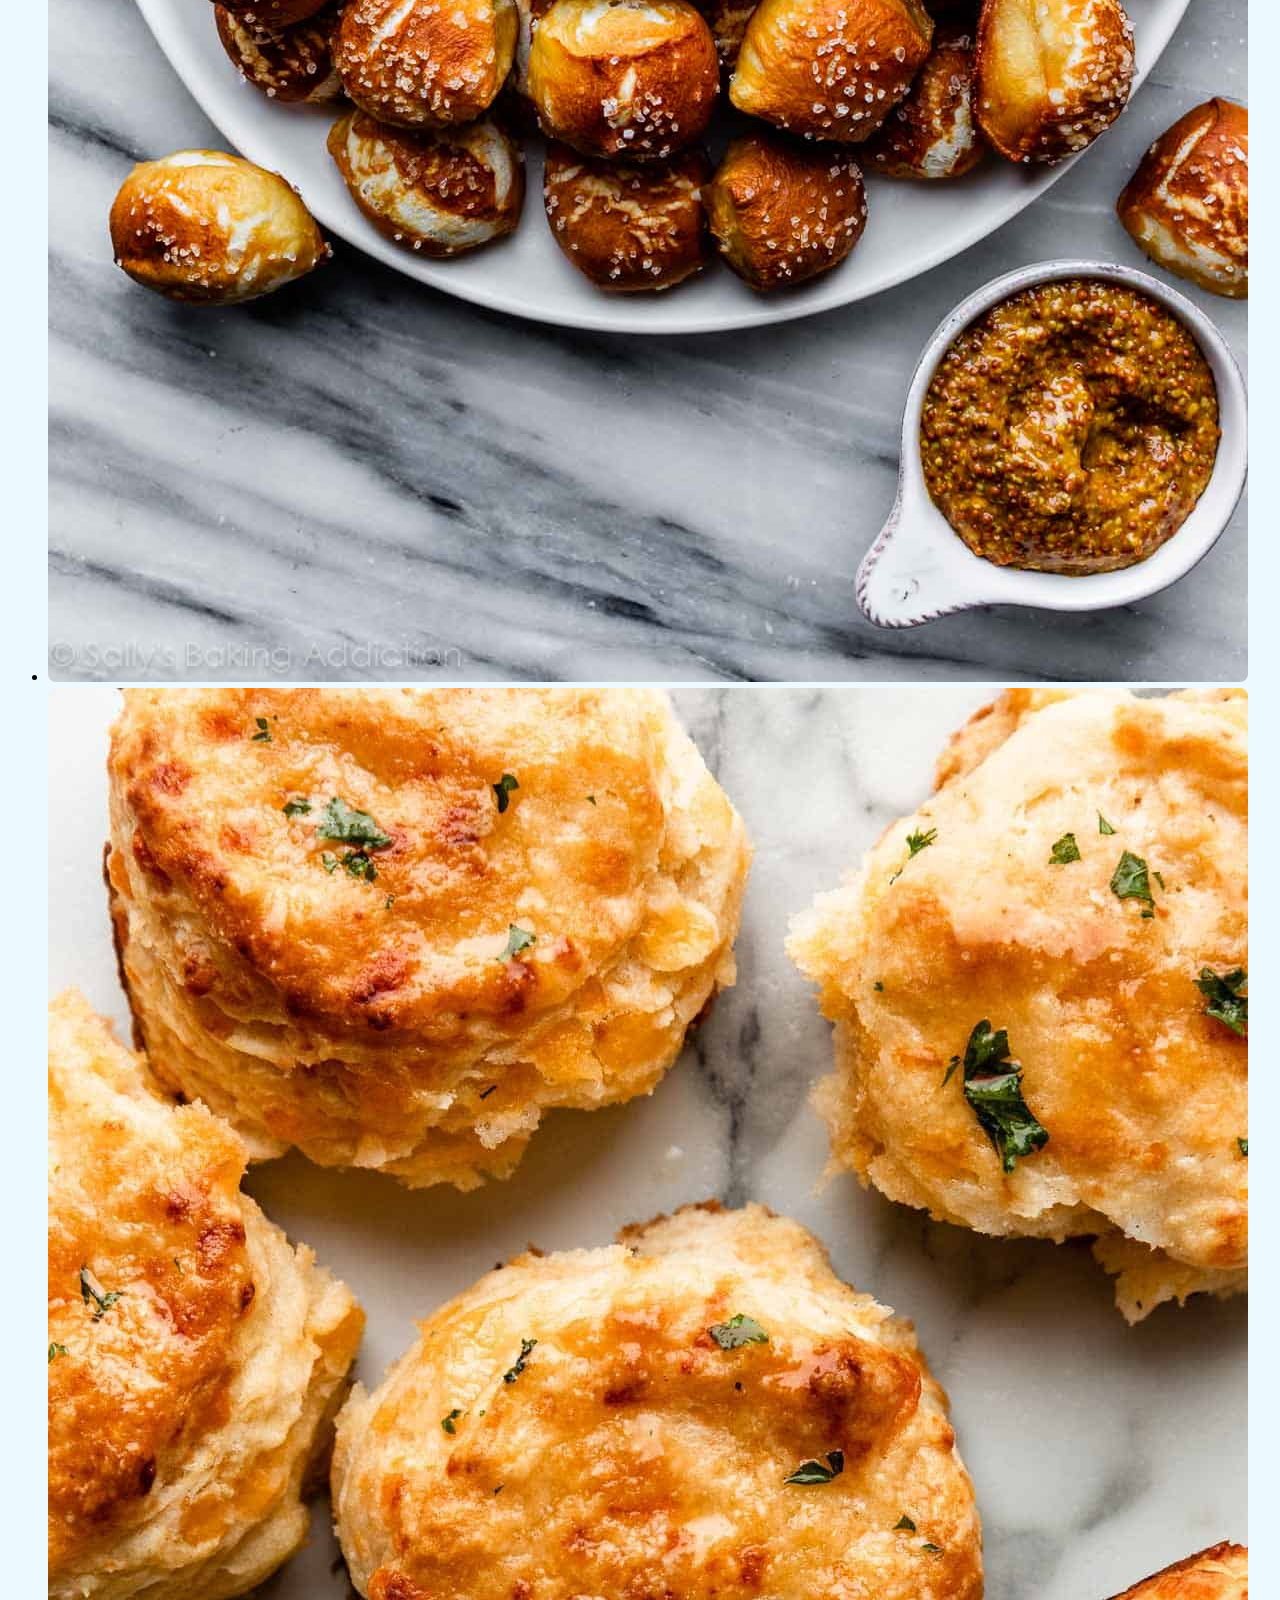
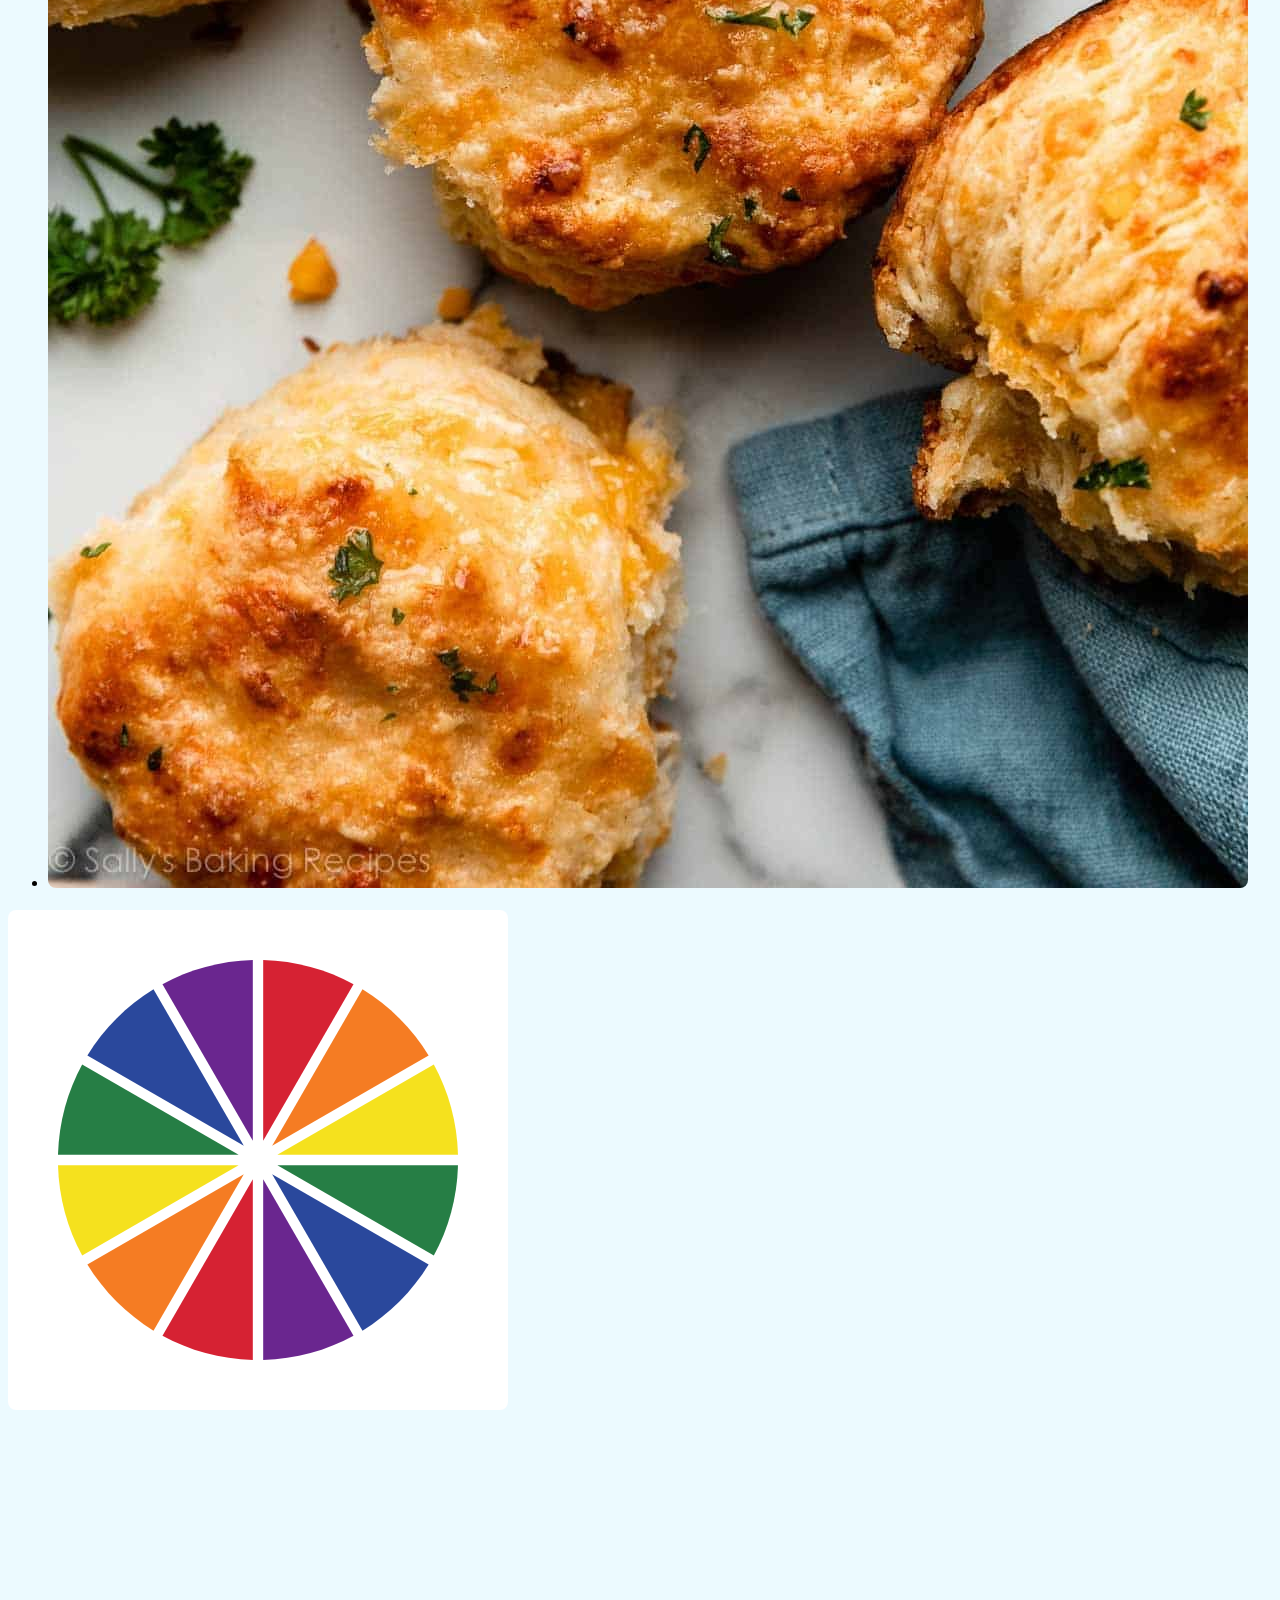
<file: recipe5.html>
<!DOCTYPE html>
<html dir="ltr" lang="en">
  <head>
    <meta charset="utf-8" />
    <title>Cinnamon Rolls</title>
    <link rel="stylesheet" href="style.css" />
    <link rel="icon" href="Favicon2.png" type="image/png" />
  </head>
  <body>
    <header>
      <!-- Logo -->
      <img src="Favicon2.png" alt="AC Recipes Logo" class="header-logo" />

      <!-- Navigation -->
      <nav>
        <ul>
          <li><a href="index.html"><img src="Home Page Logo.png" alt="Home" /></a></li>
          <li><a href="recipe1.html"><img src="Chocolate Chip Cookies.jpg" alt="Chocolate Chip Cookies" /></a></li>
          <li><a href="recipe2.html"><img src="Strawberry Cake.jpg" alt="Strawberry Cake" /></a></li>
          <li><a href="recipe3.html"><img src="Flatbread Pizza.jpg" alt="Flatbread Pizza" /></a></li>
          <li><a href="recipe4.html"><img src="Garlic Rosemary Focaccia.jpg" alt="Garlic Rosemary Focaccia" /></a></li>
          <li><a class="active-page" href="recipe5.html"><img src="Cinnamon Rolls.jpg" alt="Cinnamon Rolls" /></a></li>
          <li><a href="recipe6.html"><img src="Buttermilk Pancakes.jpg" alt="Buttermilk Pancakes" /></a></li>
          <li><a href="recipe7.html"><img src="Pretzel Bites.jpg" alt="Pretzel Bites" /></a></li>
          <li><a href="recipe8.html"><img src="Cheddar Biscuits.jpg" alt="Cheddar Biscuits" /></a></li>
        </ul>
      </nav>

      <!-- Wheel Button -->
      <a href="wheel.html" class="wheel-logo-button"><img src="wheel-logo.png" alt="Wheel Logo" /></a>
    </header>

    <main>
      <!-- Main Logo -->
      <img src="Logo_new.png" alt="AC Recipes Logo" class="main-page-logo" />
      <h2>Made With ♡</h2>

      <!-- Recipe Details -->
      <div class="recipe-details">
        <h1>Cinnamon Rolls</h1>

        <!-- Description -->
        <section class="description">
          <h3>Description</h3>
          <p>These homemade cinnamon rolls are soft, fluffy and completely made from scratch. The dough is rich and buttery, filled with a classic cinnamon sugar swirl, and topped with a sweet vanilla icing. This simplified version uses instant yeast and requires no overnight rise, making it perfect for beginners.</p>
        </section>

        <!-- Ingredients -->
        <section class="ingredients">
          <h3>Ingredients</h3>
          <ul>
            <li>3/4 cup (180ml) warm milk (110°F/43°C)</li>
            <li>2 and 1/4 teaspoons instant yeast</li>
            <li>1/4 cup (50g) granulated sugar</li>
            <li>1 large egg</li>
            <li>1/4 cup (60g) unsalted butter, melted</li>
            <li>3 cups (375g) all-purpose flour</li>
            <li>3/4 teaspoon salt</li>
            <li><strong>Filling:</strong> 3 tablespoons (45g) unsalted butter, softened, 1 tablespoon ground cinnamon, 1/4 cup (50g) brown sugar</li>
            <li><strong>Icing:</strong> 1 cup (120g) powdered sugar, 1/2 teaspoon vanilla extract, 2–3 tablespoons milk</li>
          </ul>
        </section>

        <!-- Instructions -->
        <section class="instructions">
          <h3>Instructions</h3>
          <ol>
            <li>Whisk warm milk, yeast, and sugar together. Let sit for 5 minutes.</li>
            <li>Add egg, melted butter, flour, and salt. Mix and knead until a soft dough forms. Let rise in a warm place for 1–2 hours, until doubled in size.</li>
            <li>Roll out the dough into a 14x8 inch rectangle. Spread softened butter on top, then sprinkle with cinnamon and brown sugar.</li>
            <li>Tightly roll the dough into a log and cut into 10–12 even rolls.</li>
            <li>Arrange rolls in a greased 9-inch baking dish. Cover and let rise for 1 hour or until puffy.</li>
            <li>Bake at 375°F (190°C) for 25–28 minutes or until golden brown.</li>
            <li>Mix icing ingredients and drizzle over warm rolls before serving.</li>
          </ol>
        </section>

        <!-- Notes -->
        <section class="notes">
          <h3>Notes</h3>
          <ul>
            <li><strong>Yeast:</strong> This recipe uses instant yeast. If using active dry yeast, the rise time may be slightly longer.</li>
            <li><strong>Make Ahead:</strong> Rolls can be shaped, placed in the pan, covered tightly, and refrigerated overnight. Let sit at room temperature for 45 minutes before baking.</li>
            <li><strong>Freezing:</strong> Baked rolls freeze well for up to 3 months. Thaw and warm before icing.</li>
          </ul>
        </section>
      </div>
    </main>

    <footer>
      <!-- Footer Text -->
      <a class="footer-text">coded and designed by Ariel & Carmi</a>
    </footer>
  </body>
</html>
</file>
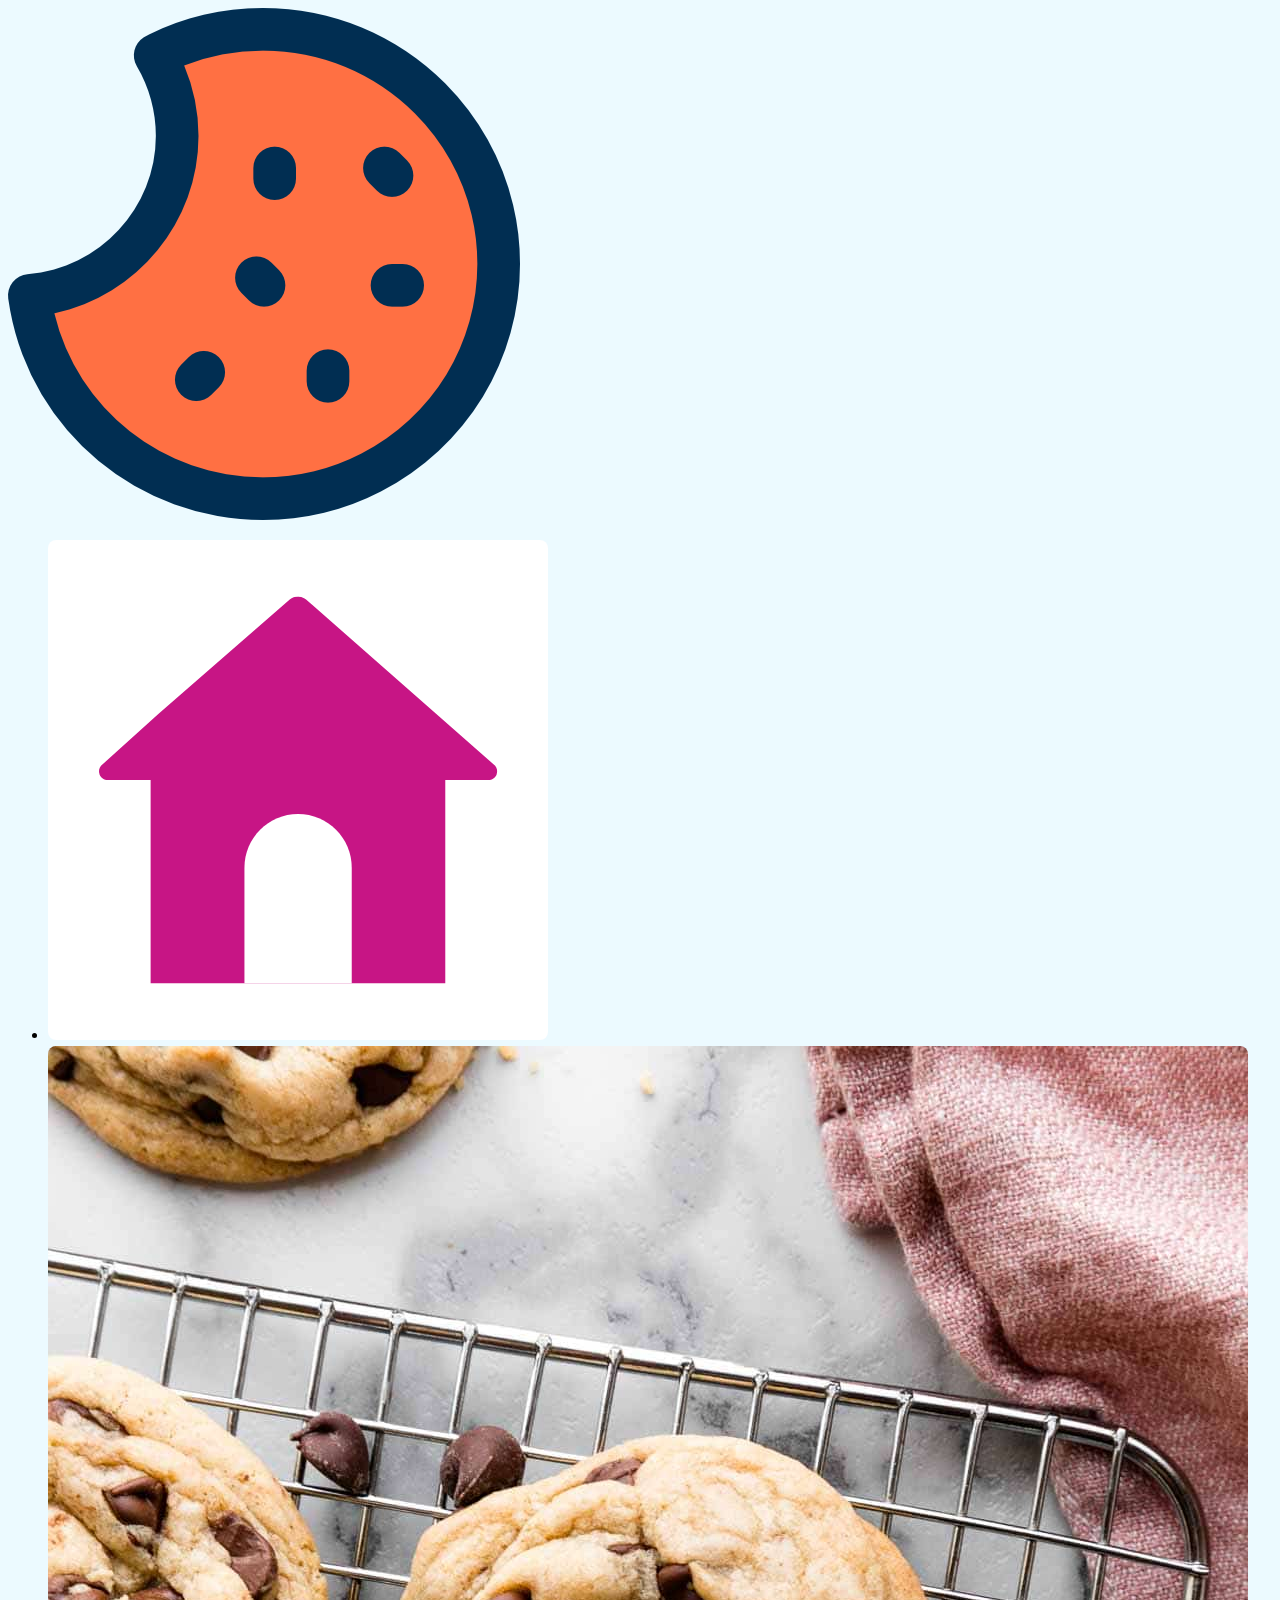
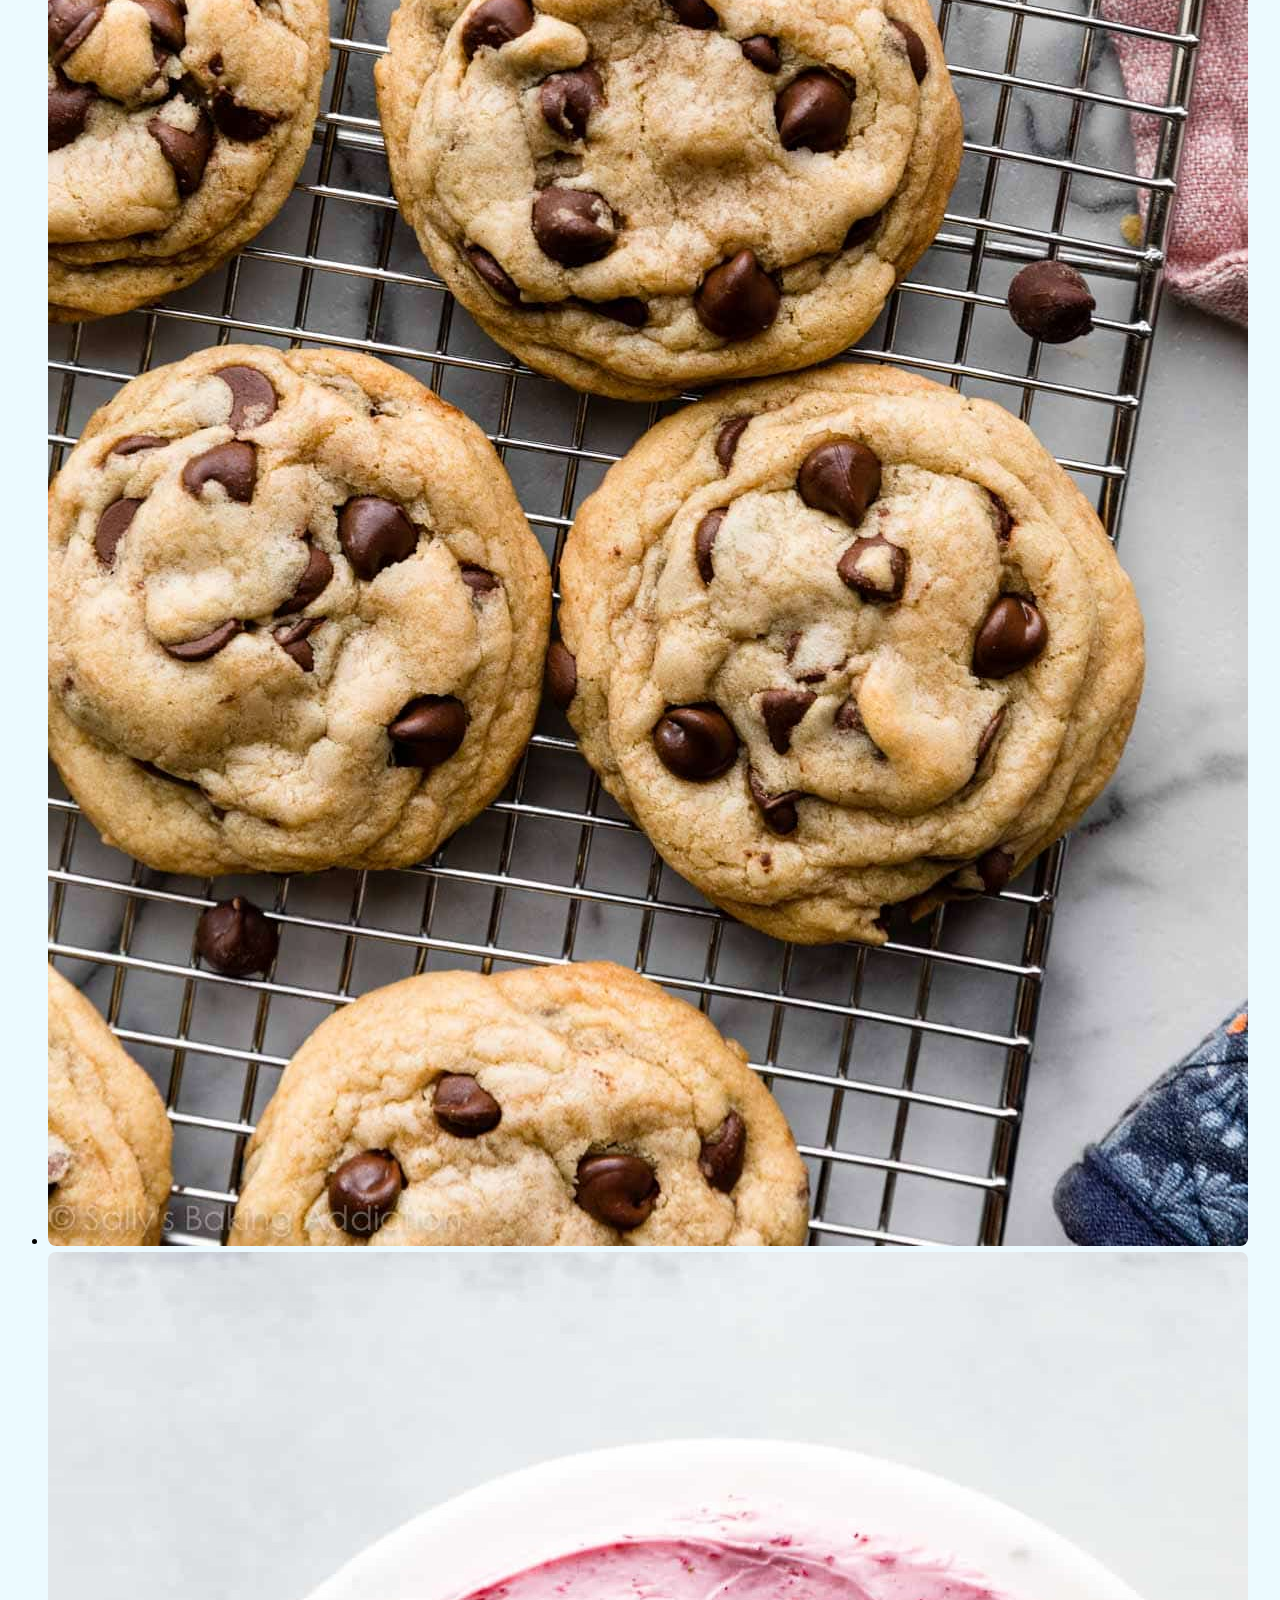
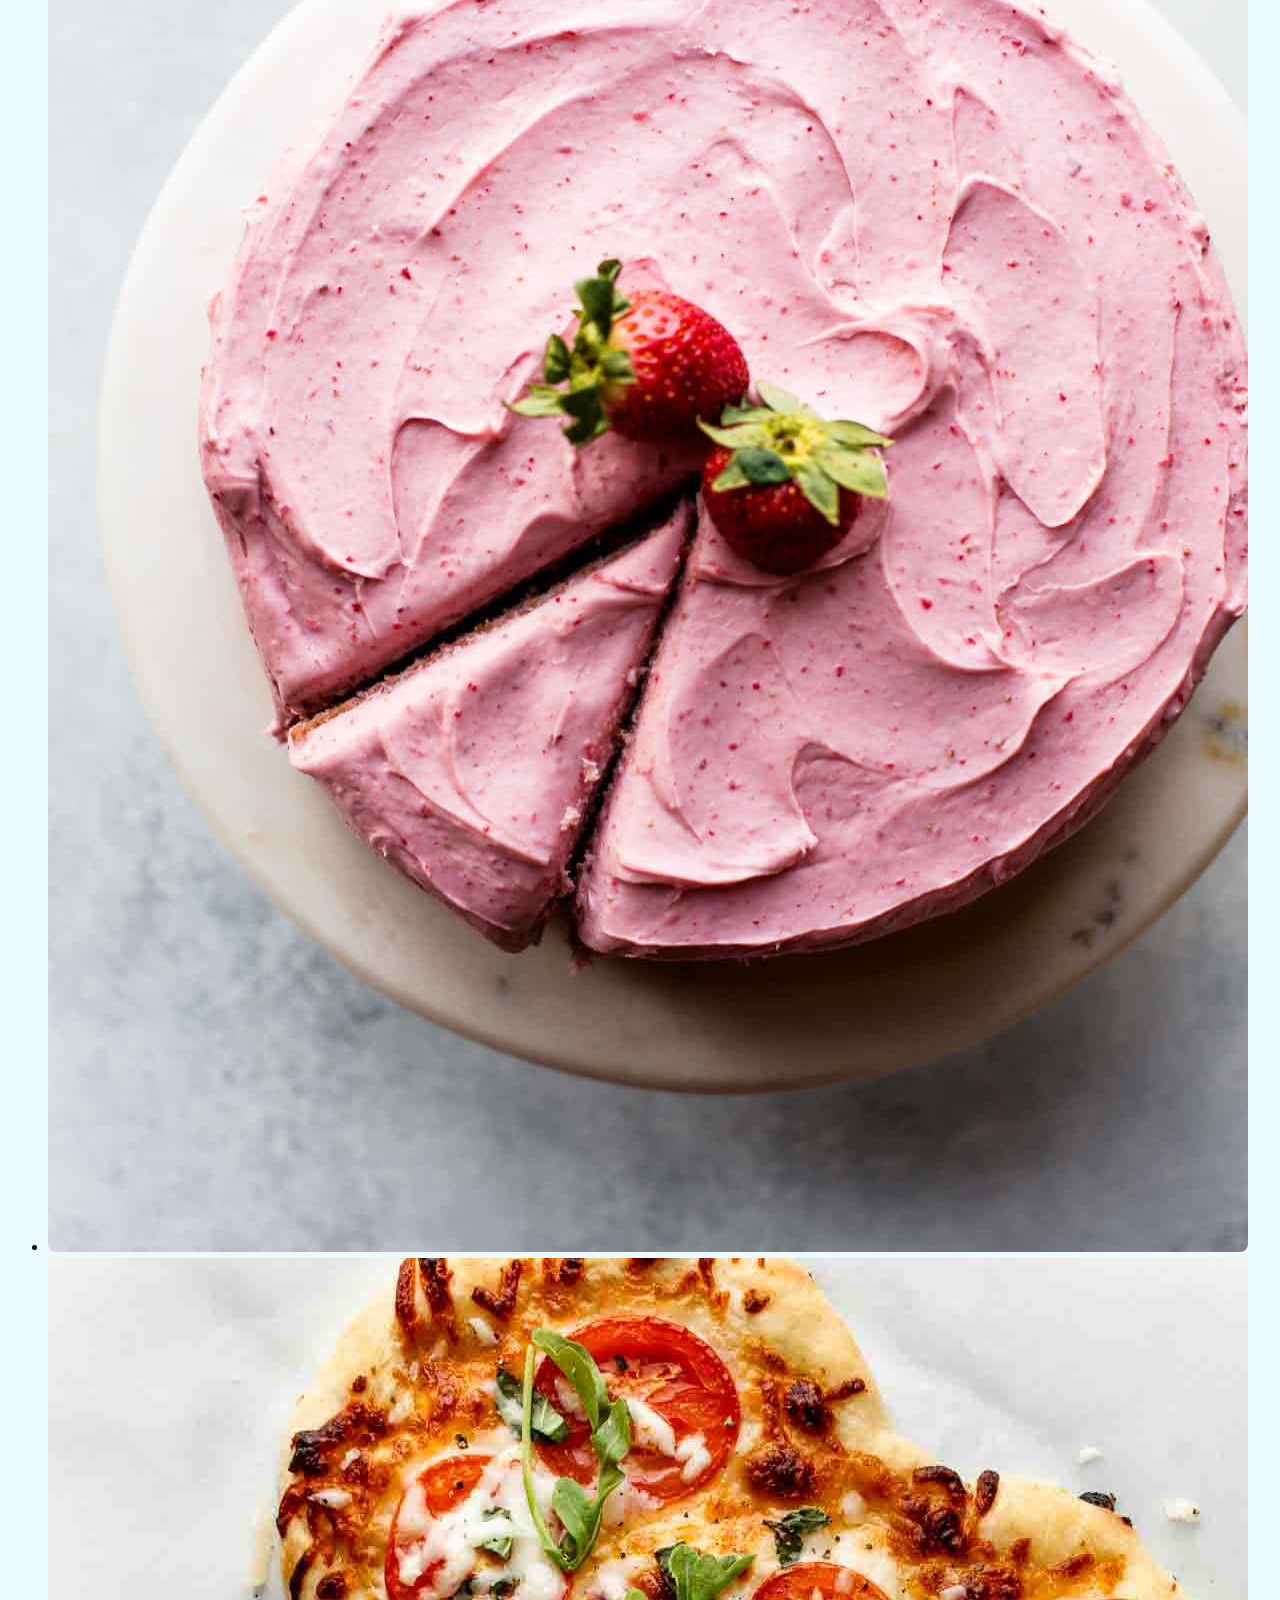
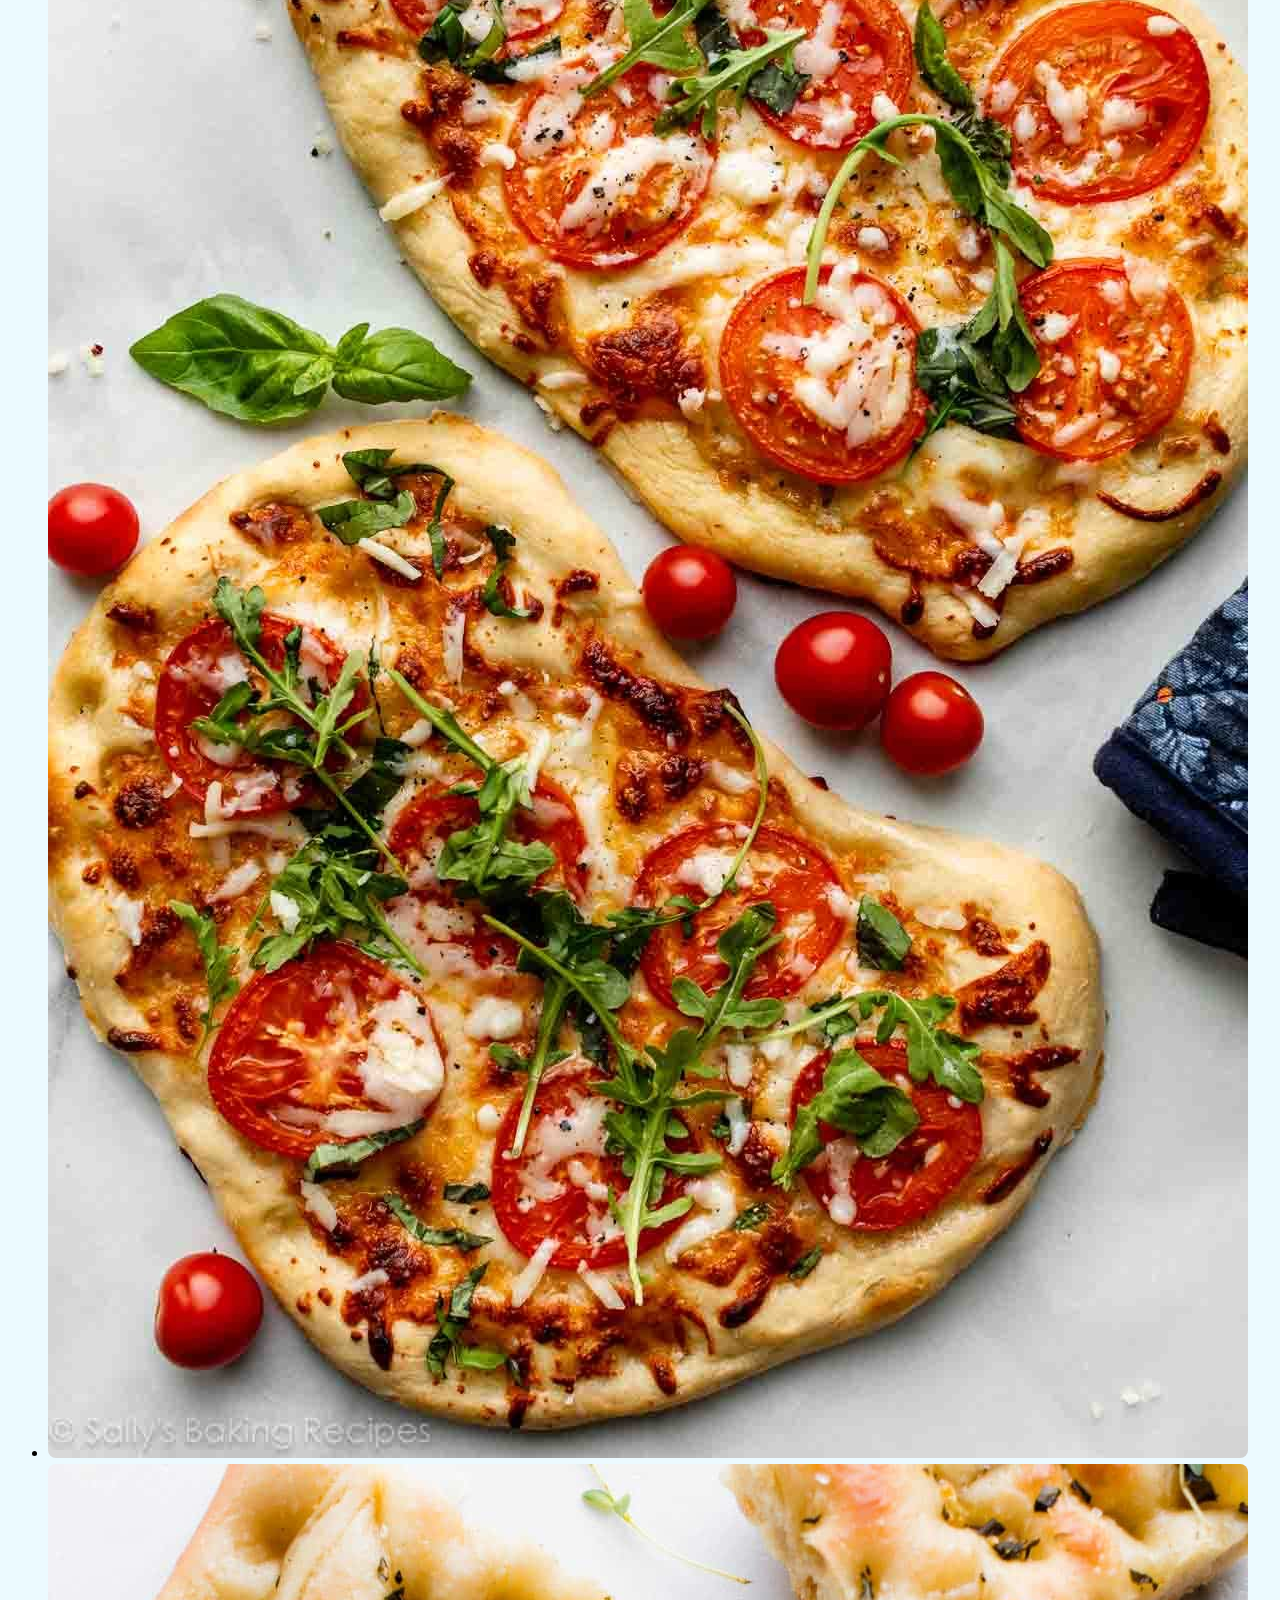
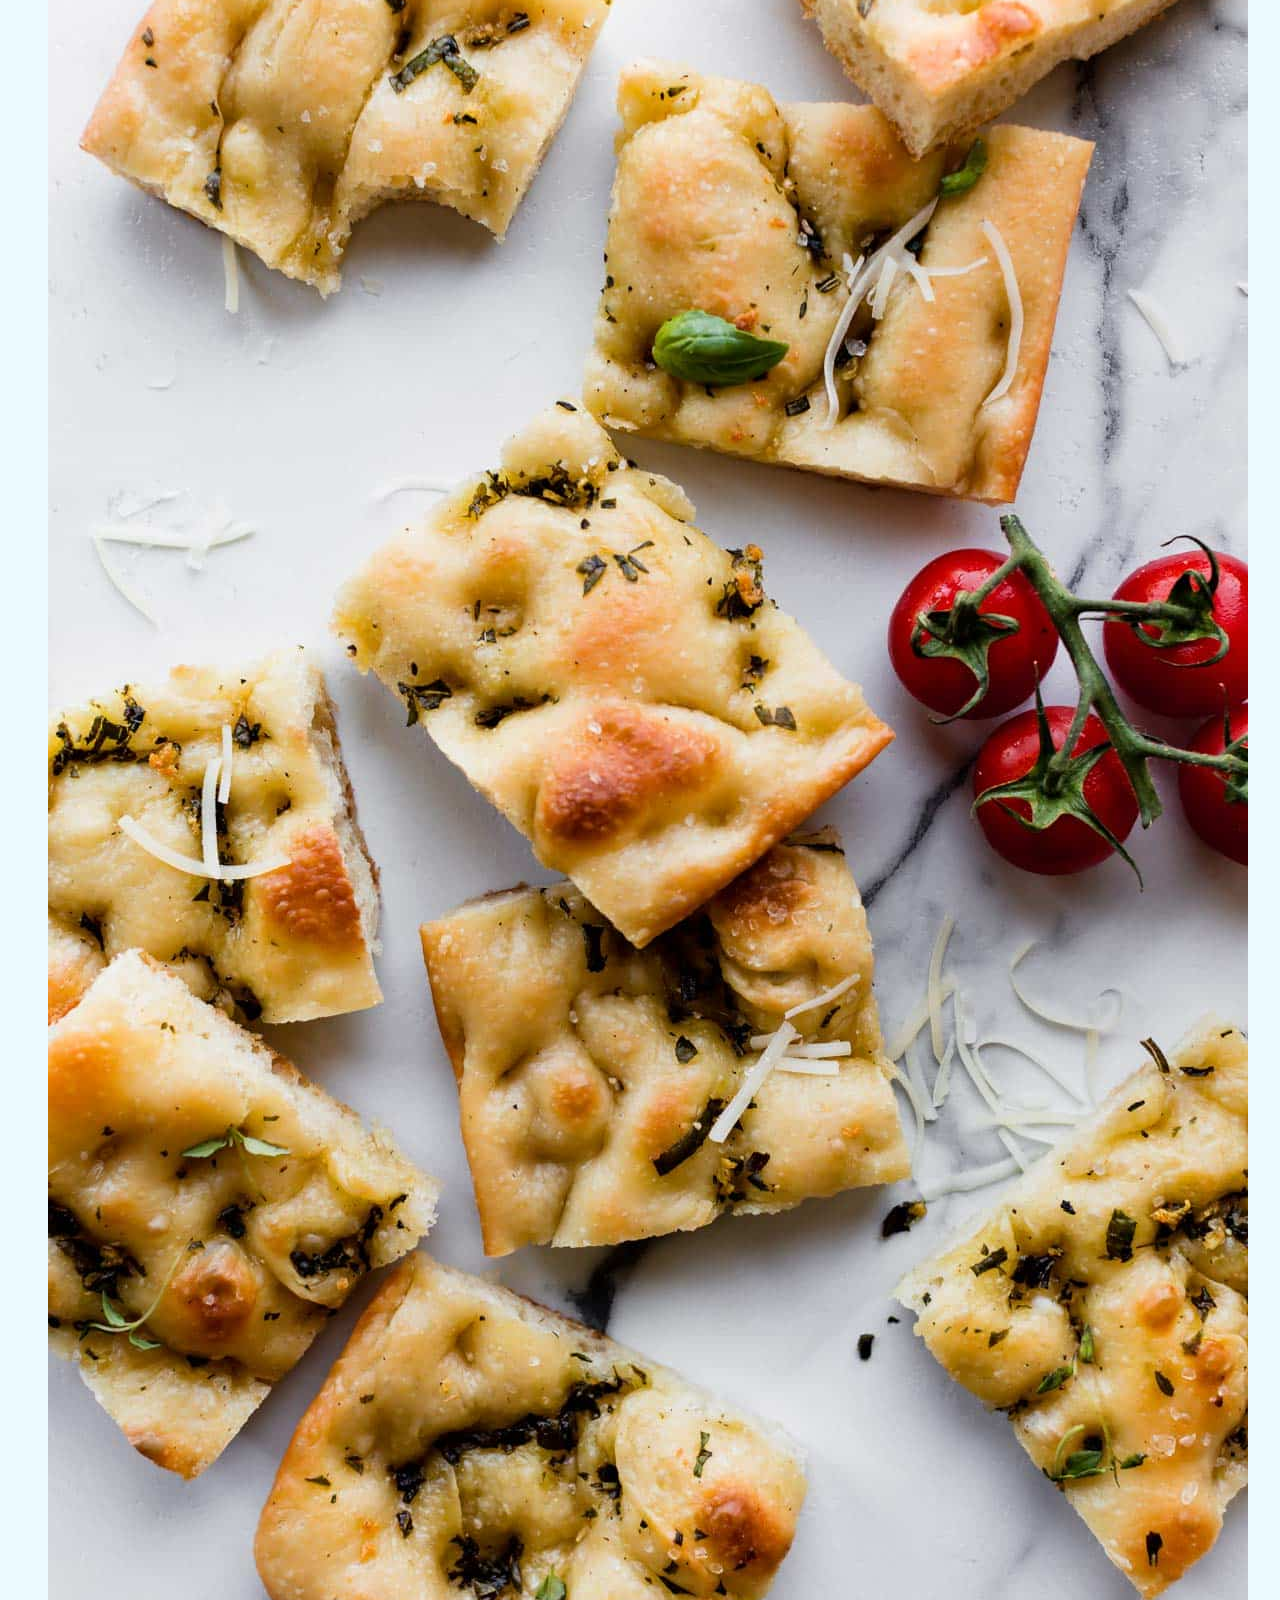
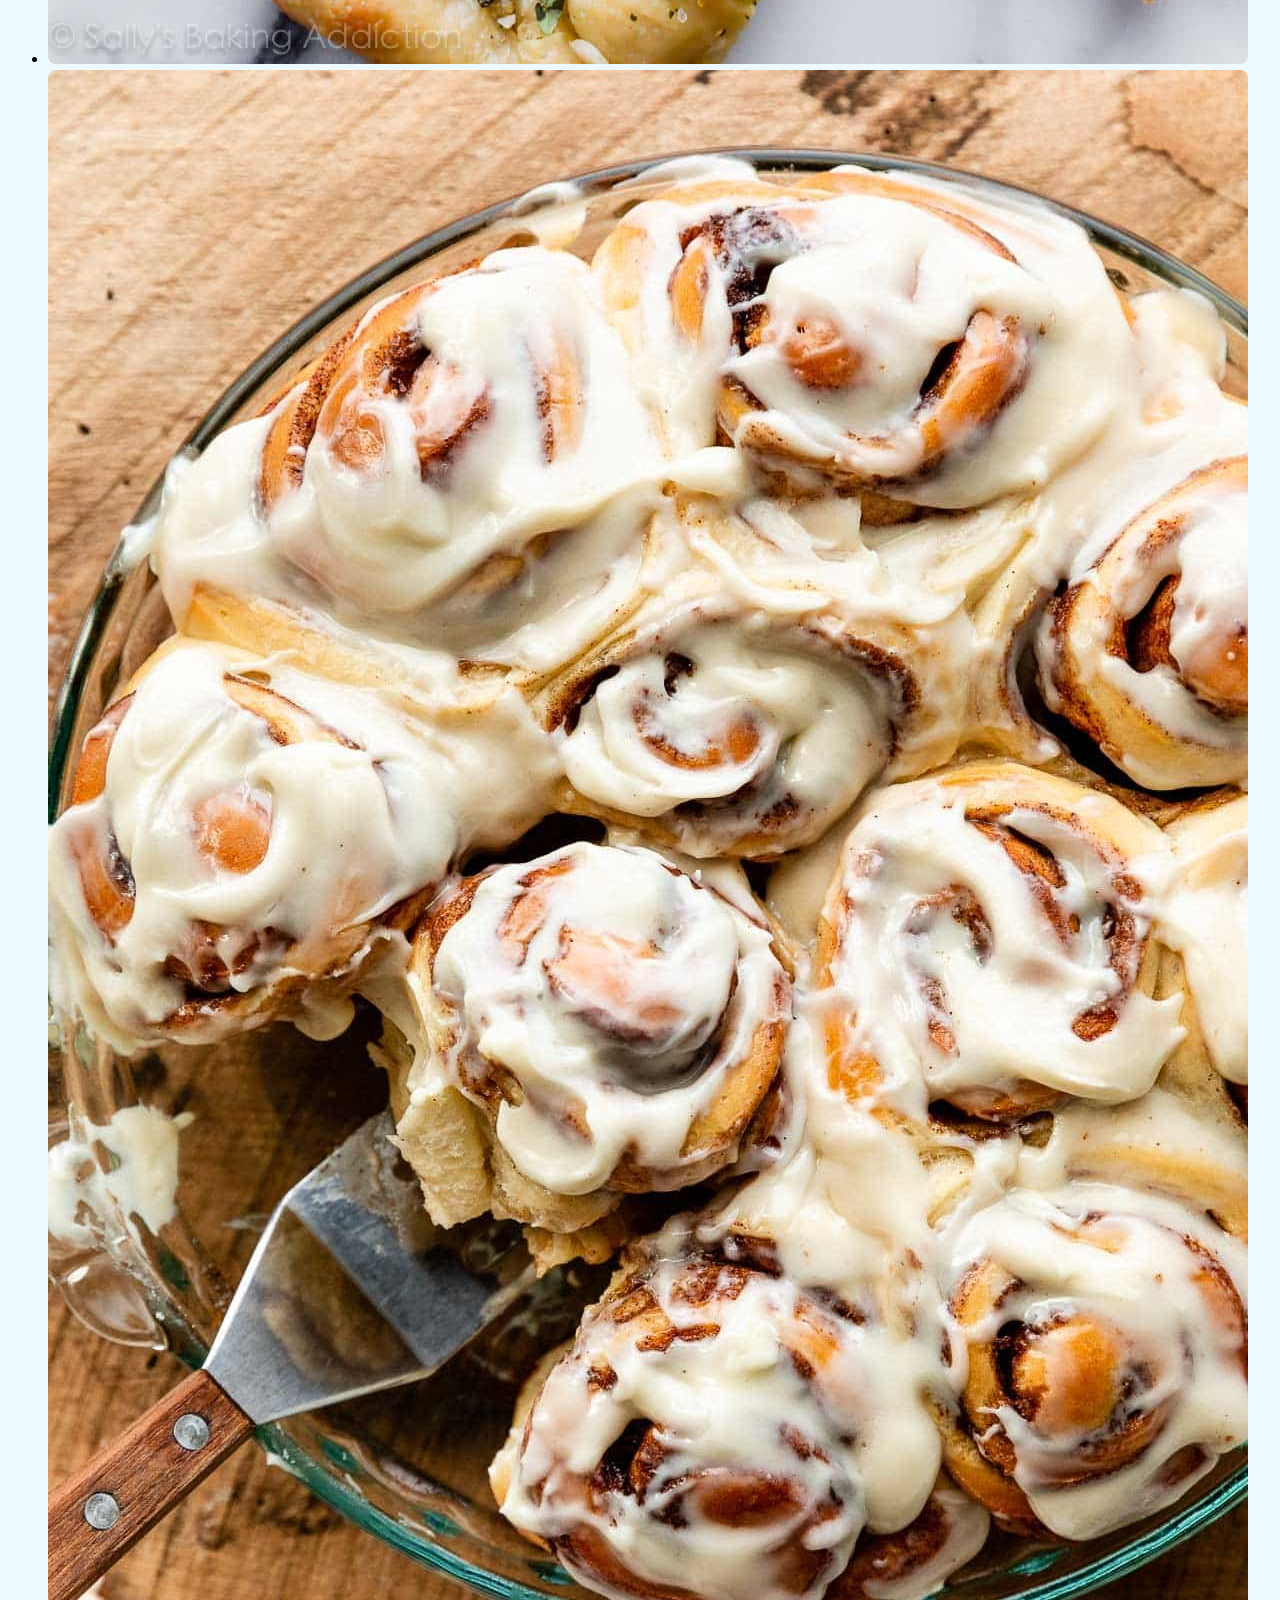
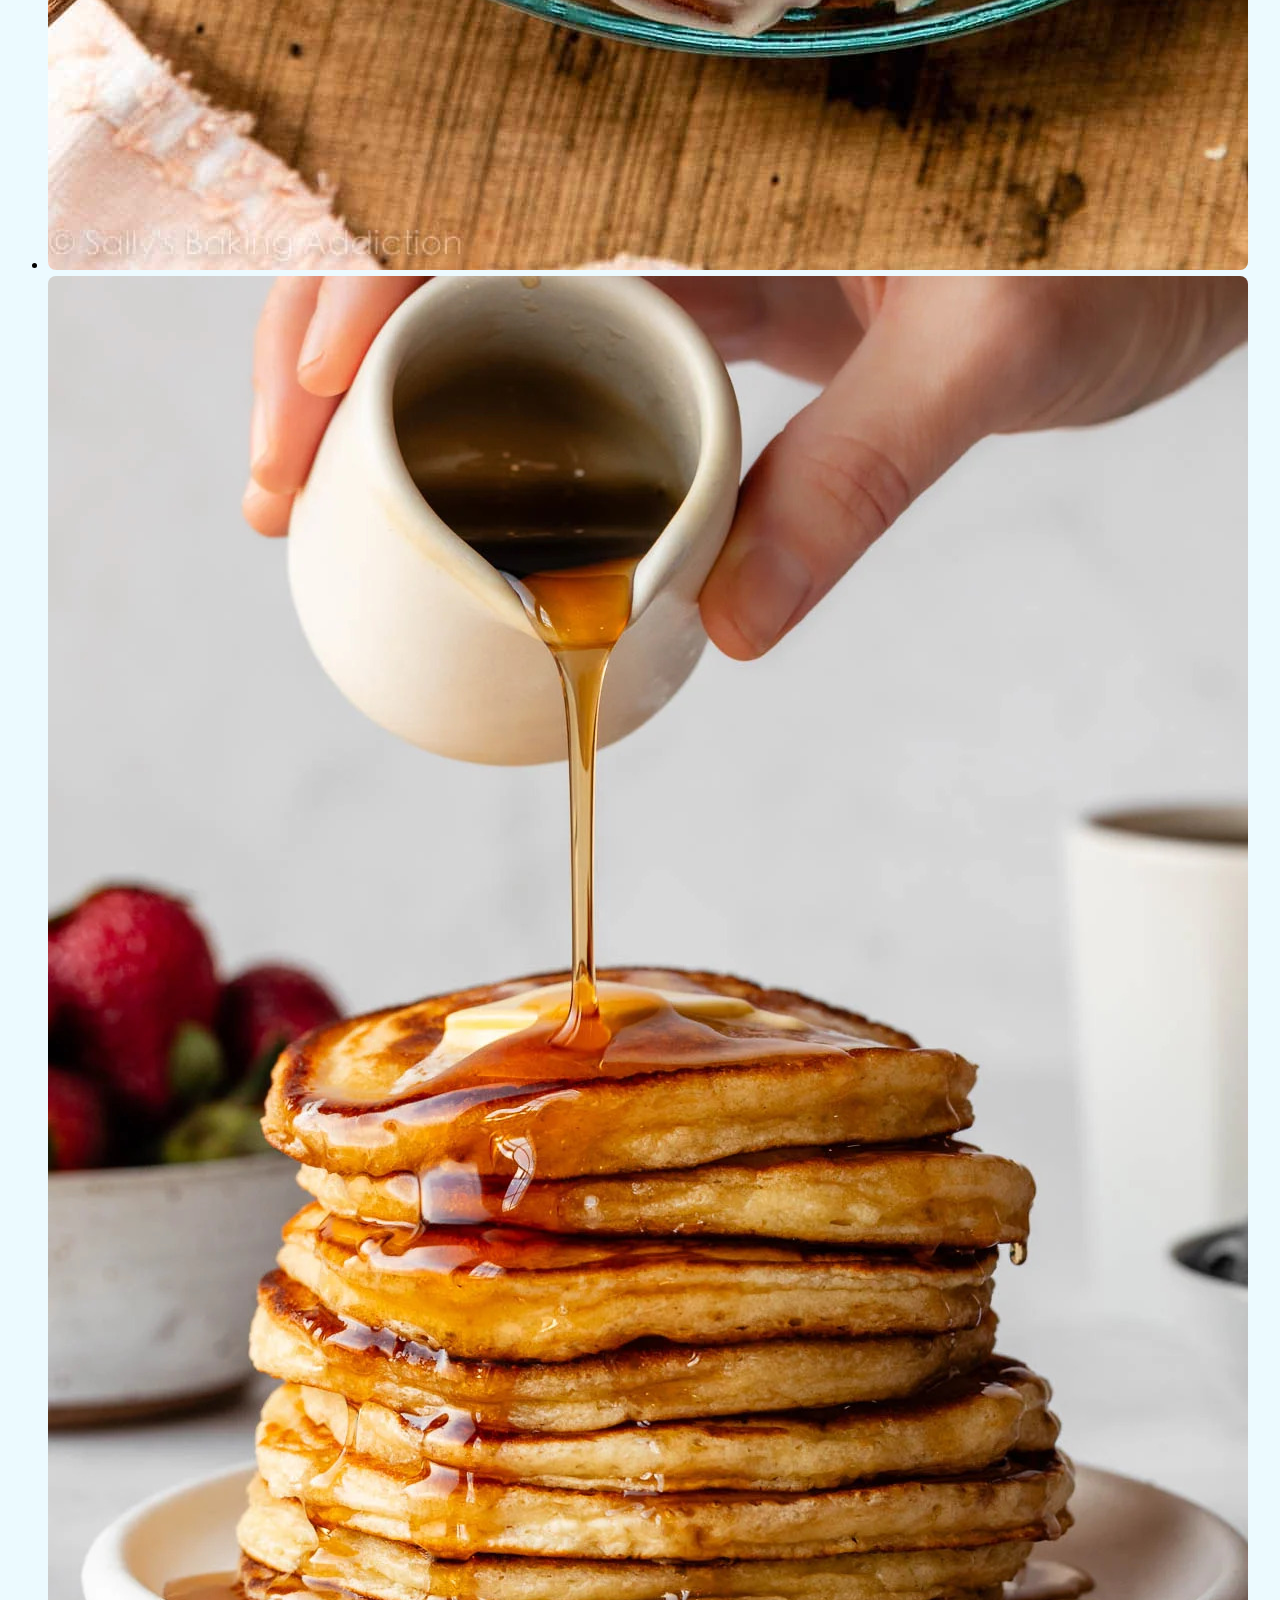
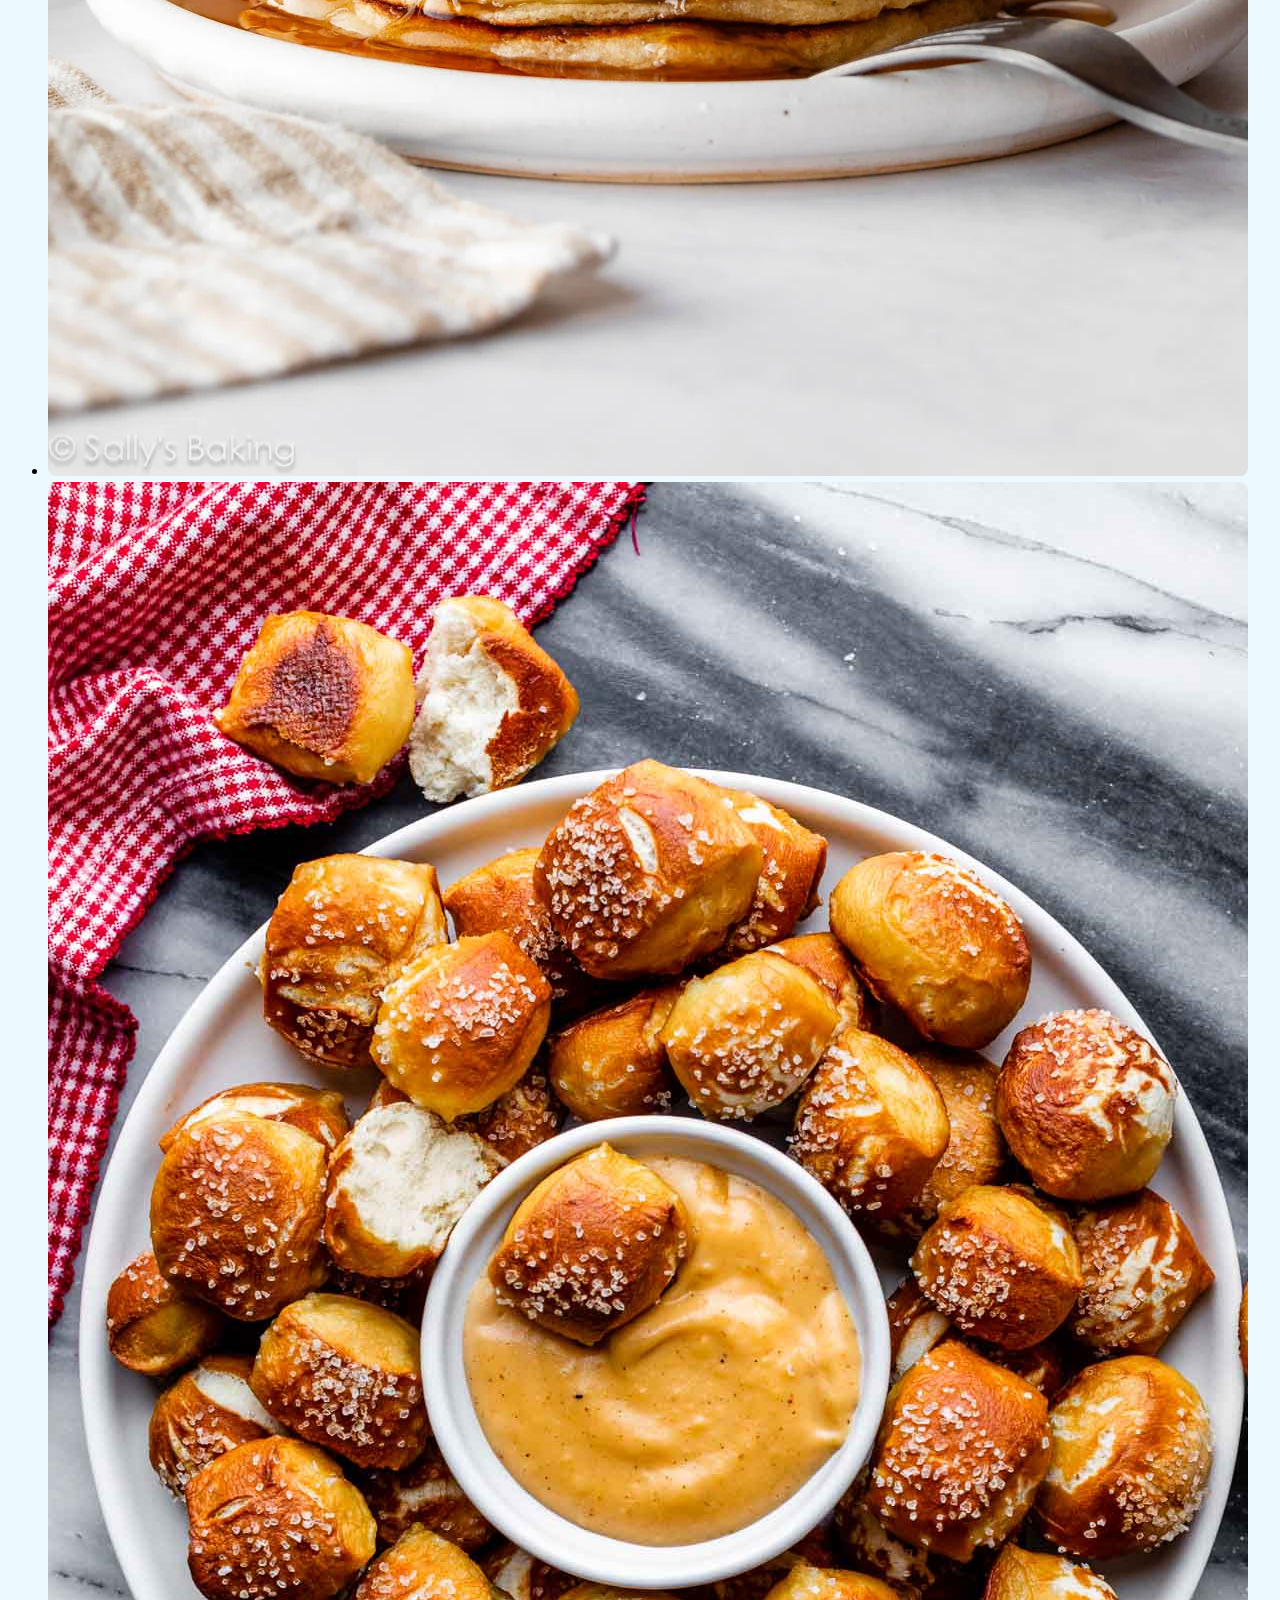
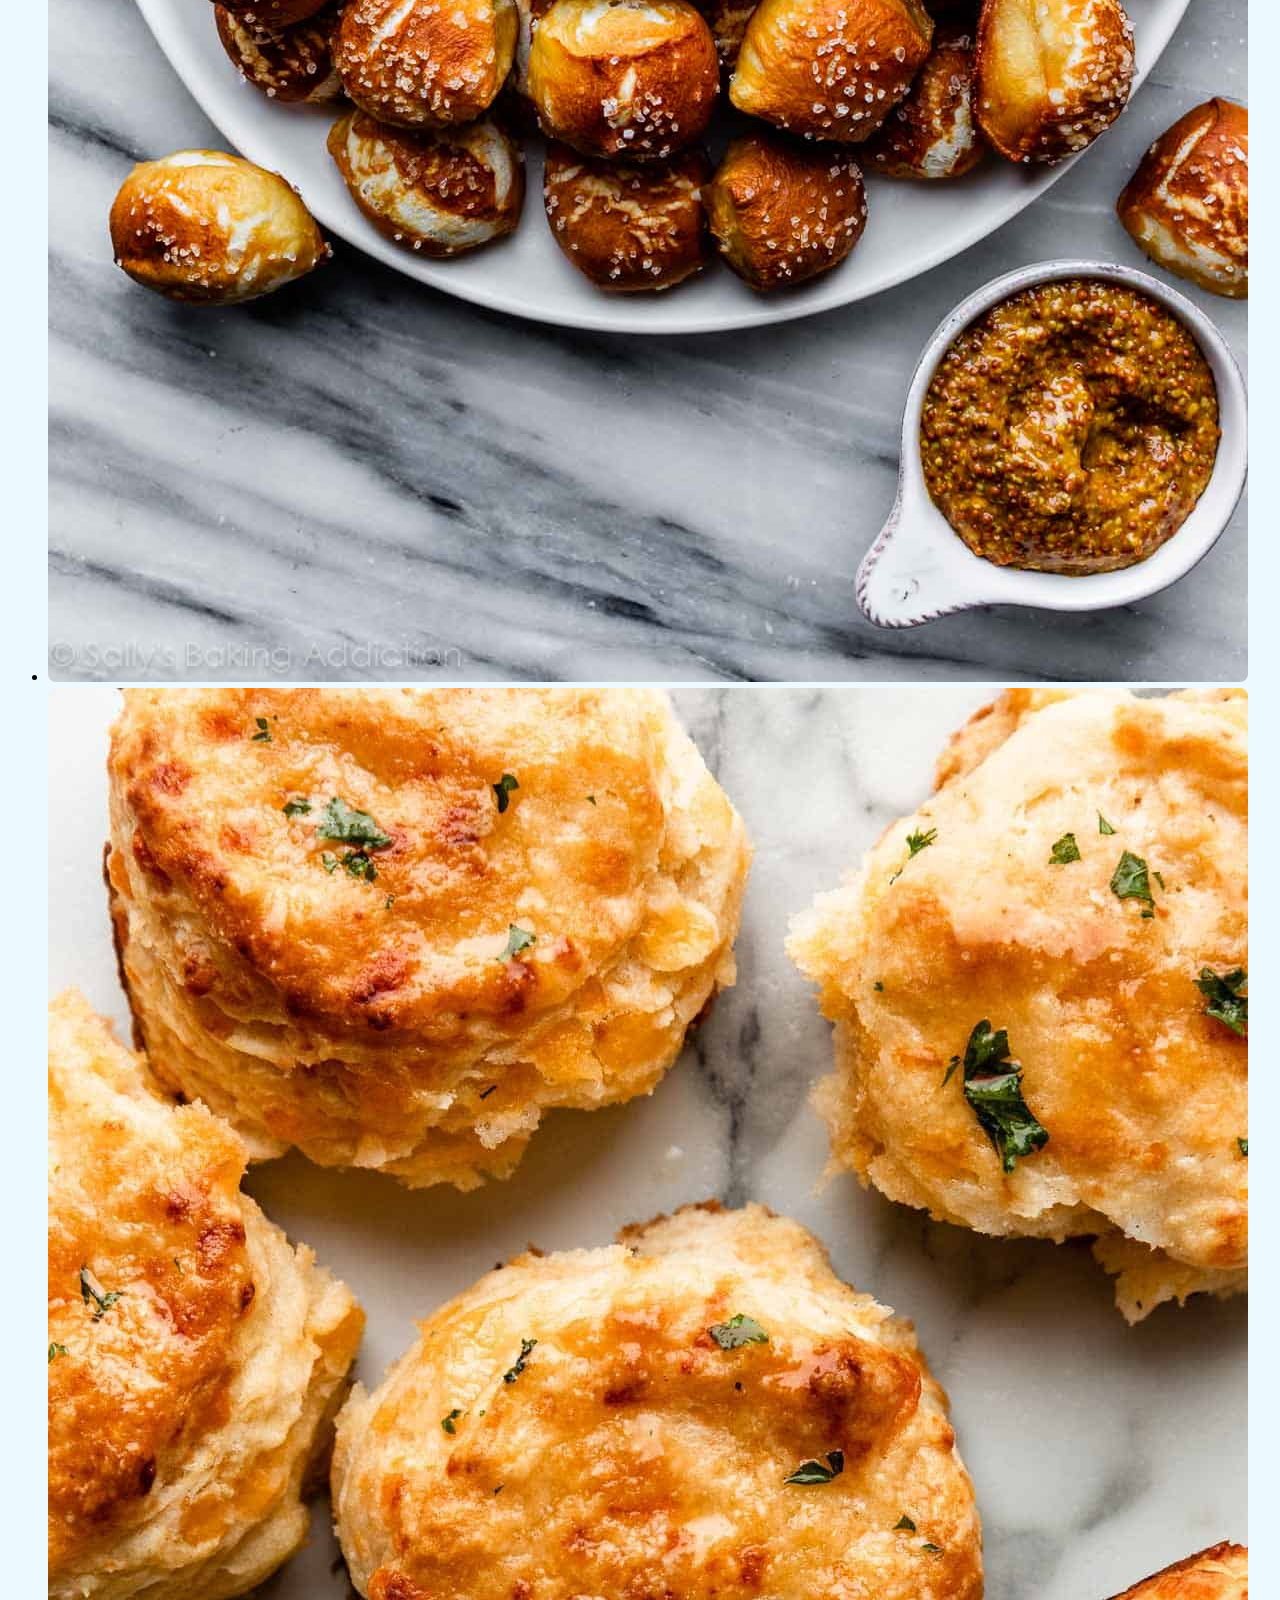
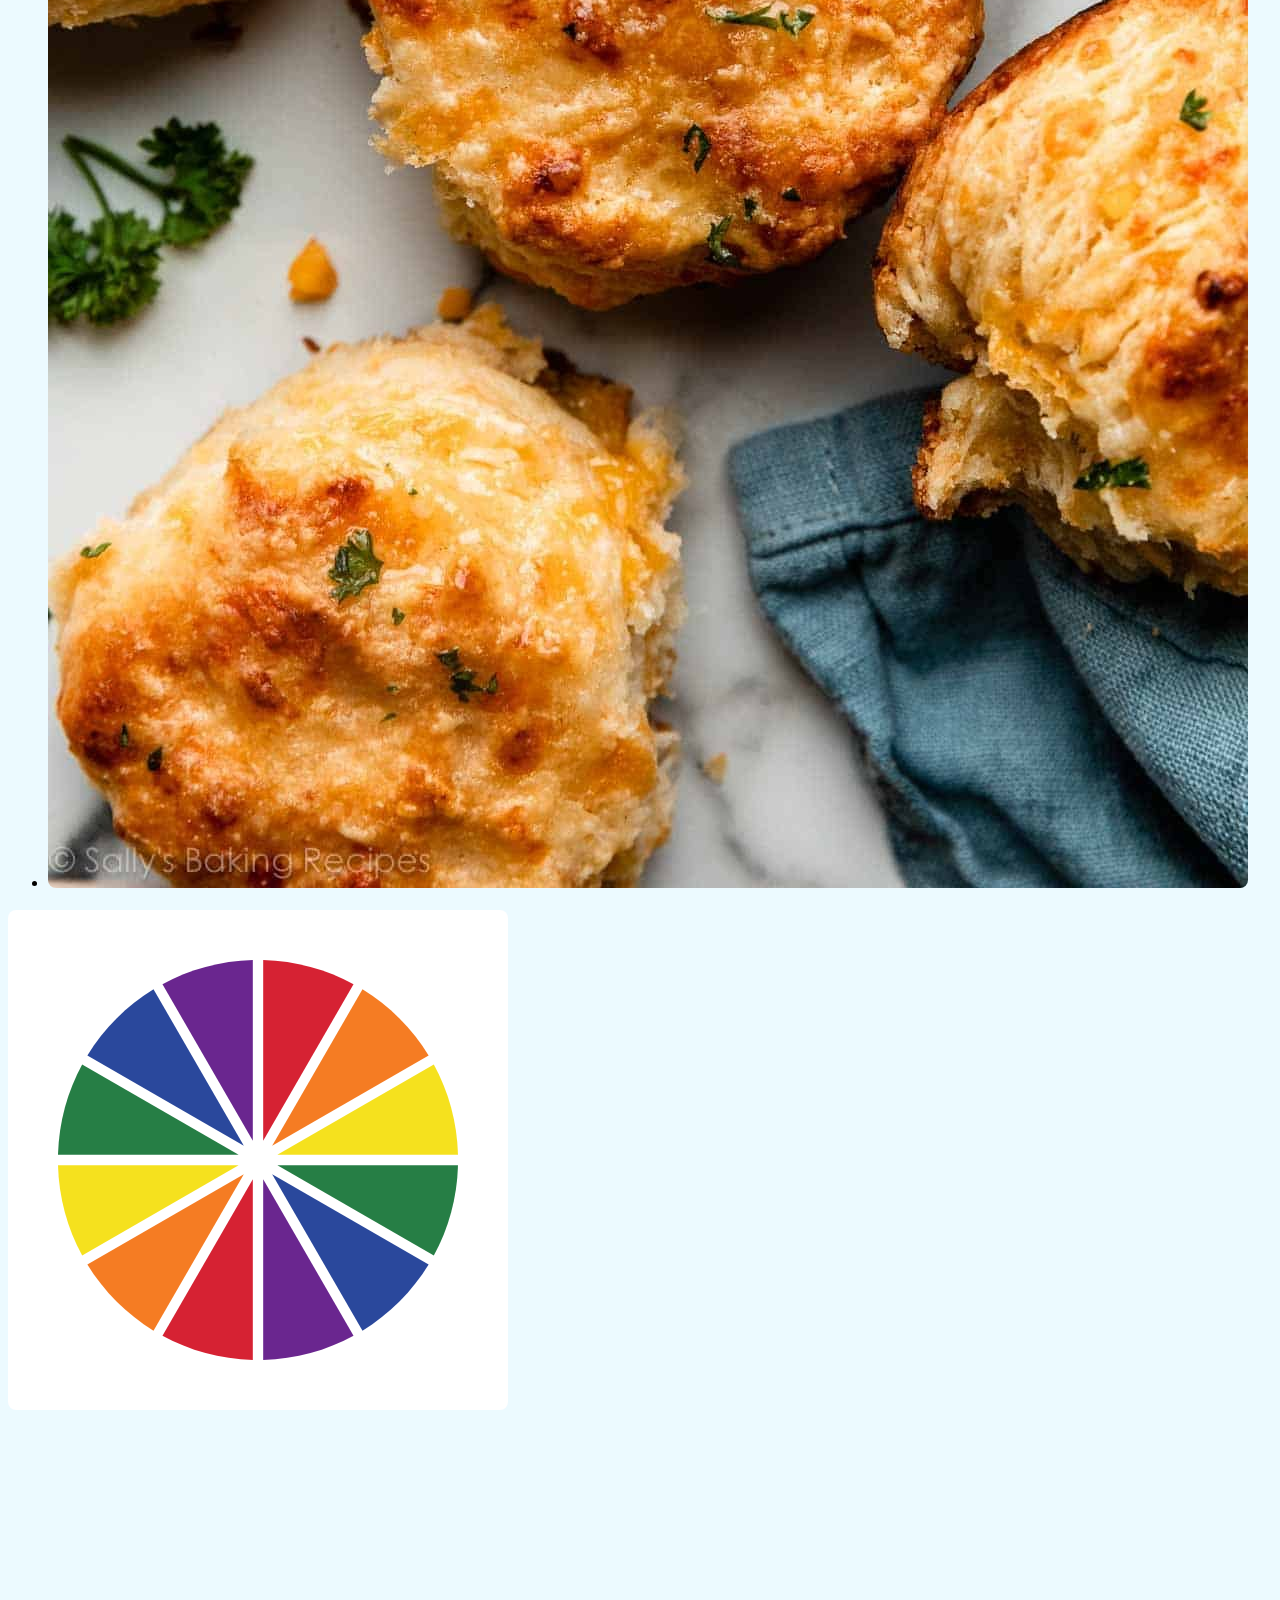
<file: recipe6.html>
<!DOCTYPE html>
<html dir="ltr" lang="en">
  <head>
    <meta charset="utf-8" />
    <title>Buttermilk Pancakes</title>
    <link rel="stylesheet" href="style.css" />
    <link rel="icon" href="Favicon2.png" type="image/png" />
  </head>
  <body>
    <header>
      <!-- Logo -->
      <img src="Favicon2.png" alt="AC Recipes Logo" class="header-logo" />

      <!-- Navigation -->
      <nav>
        <ul>
          <li><a href="index.html"><img src="Home Page Logo.png" alt="Home" /></a></li>
          <li><a href="recipe1.html"><img src="Chocolate Chip Cookies.jpg" alt="Chocolate Chip Cookies" /></a></li>
          <li><a href="recipe2.html"><img src="Strawberry Cake.jpg" alt="Strawberry Cake" /></a></li>
          <li><a href="recipe3.html"><img src="Flatbread Pizza.jpg" alt="Flatbread Pizza" /></a></li>
          <li><a href="recipe4.html"><img src="Garlic Rosemary Focaccia.jpg" alt="Garlic Rosemary Focaccia" /></a></li>
          <li><a href="recipe5.html"><img src="Cinnamon Rolls.jpg" alt="Cinnamon Rolls" /></a></li>
          <li><a class="active-page" href="recipe6.html"><img src="Buttermilk Pancakes.jpg" alt="Buttermilk Pancakes" /></a></li>
          <li><a href="recipe7.html"><img src="Pretzel Bites.jpg" alt="Pretzel Bites" /></a></li>
          <li><a href="recipe8.html"><img src="Cheddar Biscuits.jpg" alt="Cheddar Biscuits" /></a></li>
        </ul>
      </nav>

      <!-- Wheel Button -->
      <a href="wheel.html" class="wheel-logo-button"><img src="wheel-logo.png" alt="Wheel Logo" /></a>
    </header>

    <main>
      <!-- Main Logo -->
      <img src="Logo_new.png" alt="AC Recipes Logo" class="main-page-logo" />
      <h2>Made With ♡</h2>

      <!-- Recipe Details -->
      <div class="recipe-details">
        <h1>Buttermilk Pancakes</h1>

        <!-- Description -->
        <section class="description">
          <h3>Description</h3>
          <p>These fluffy buttermilk pancakes are easy to make and perfect for a weekend breakfast. The buttermilk gives them a tender texture and tangy flavor. They’re great served with butter and maple syrup or your favorite toppings.</p>
        </section>

        <!-- Ingredients -->
        <section class="ingredients">
          <h3>Ingredients</h3>
          <ul>
            <li>2 cups all-purpose flour</li>
            <li>2 tablespoons granulated sugar</li>
            <li>2 teaspoons baking powder</li>
            <li>1 teaspoon baking soda</li>
            <li>1/2 teaspoon salt</li>
            <li>2 cups buttermilk</li>
            <li>2 large eggs</li>
            <li>1/4 cup unsalted butter, melted</li>
            <li>1 teaspoon pure vanilla extract</li>
          </ul>
        </section>

        <!-- Instructions -->
        <section class="instructions">
          <h3>Instructions</h3>
          <ol>
            <li>In a large bowl, whisk together the flour, sugar, baking powder, baking soda, and salt.</li>
            <li>In a separate bowl, whisk the buttermilk, eggs, melted butter, and vanilla extract until combined.</li>
            <li>Pour the wet ingredients into the dry ingredients and gently stir until just combined. The batter will be slightly lumpy; do not overmix.</li>
            <li>Heat a non-stick skillet or griddle over medium heat and lightly grease with butter or cooking spray.</li>
            <li>Pour 1/4 cup of batter onto the skillet for each pancake. Cook until bubbles form on the surface and edges look set, about 2-3 minutes.</li>
            <li>Flip and cook for another 1-2 minutes until golden brown and cooked through.</li>
            <li>Serve warm with butter, maple syrup, or your favorite toppings.</li>
          </ol>
        </section>

        <!-- Notes -->
        <section class="notes">
          <h3>Notes</h3>
          <ul>
            <li><strong>Make Ahead:</strong> You can mix the dry ingredients and store them in an airtight container for up to a week. Add wet ingredients when ready to cook.</li>
            <li><strong>Substitutions:</strong> If you don’t have buttermilk, use 2 cups milk plus 2 tablespoons lemon juice or vinegar. Let sit for 5 minutes before using.</li>
            <li><strong>Tips:</strong> For extra fluffy pancakes, let the batter rest for 5-10 minutes before cooking.</li>
          </ul>
        </section>
      </div>
    </main>

    <footer>
      <!-- Footer Text -->
      <a class="footer-text">coded and designed by Ariel & Carmi</a>
    </footer>
  </body>
</html>
</file>
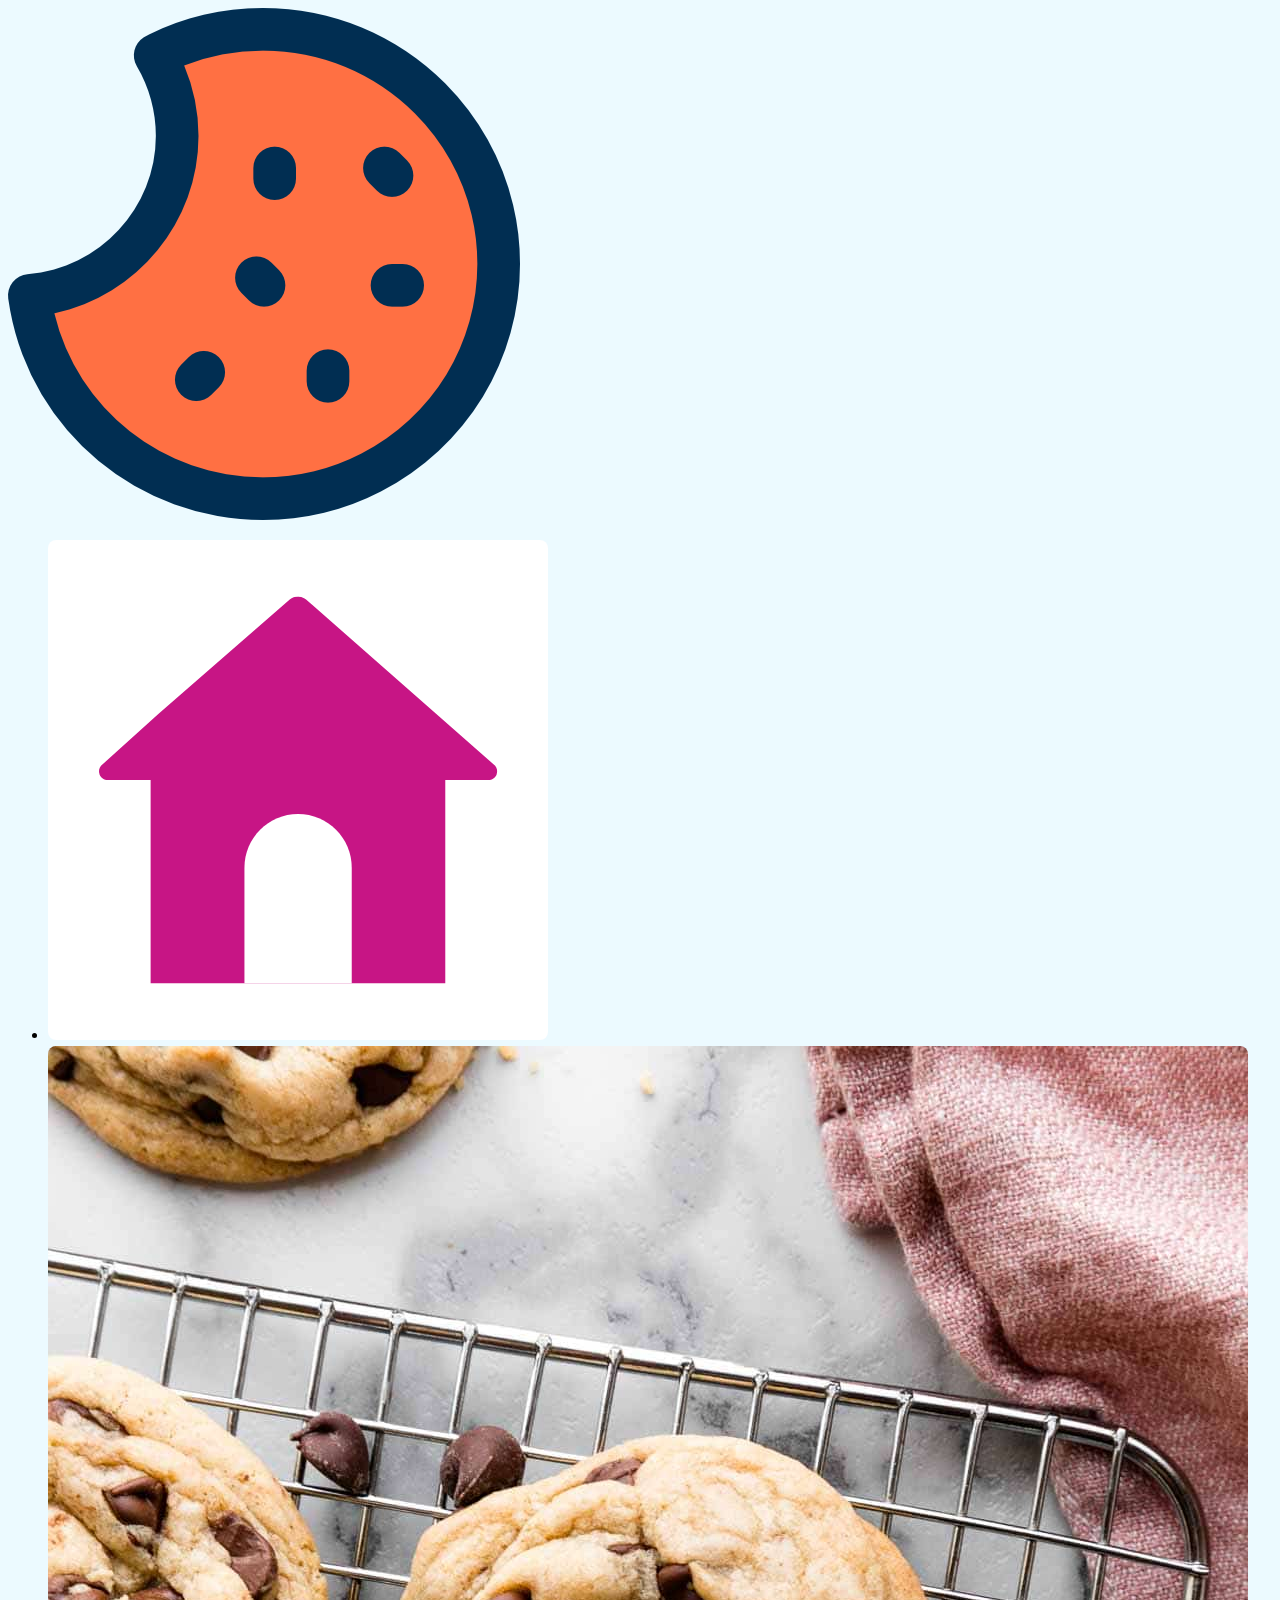
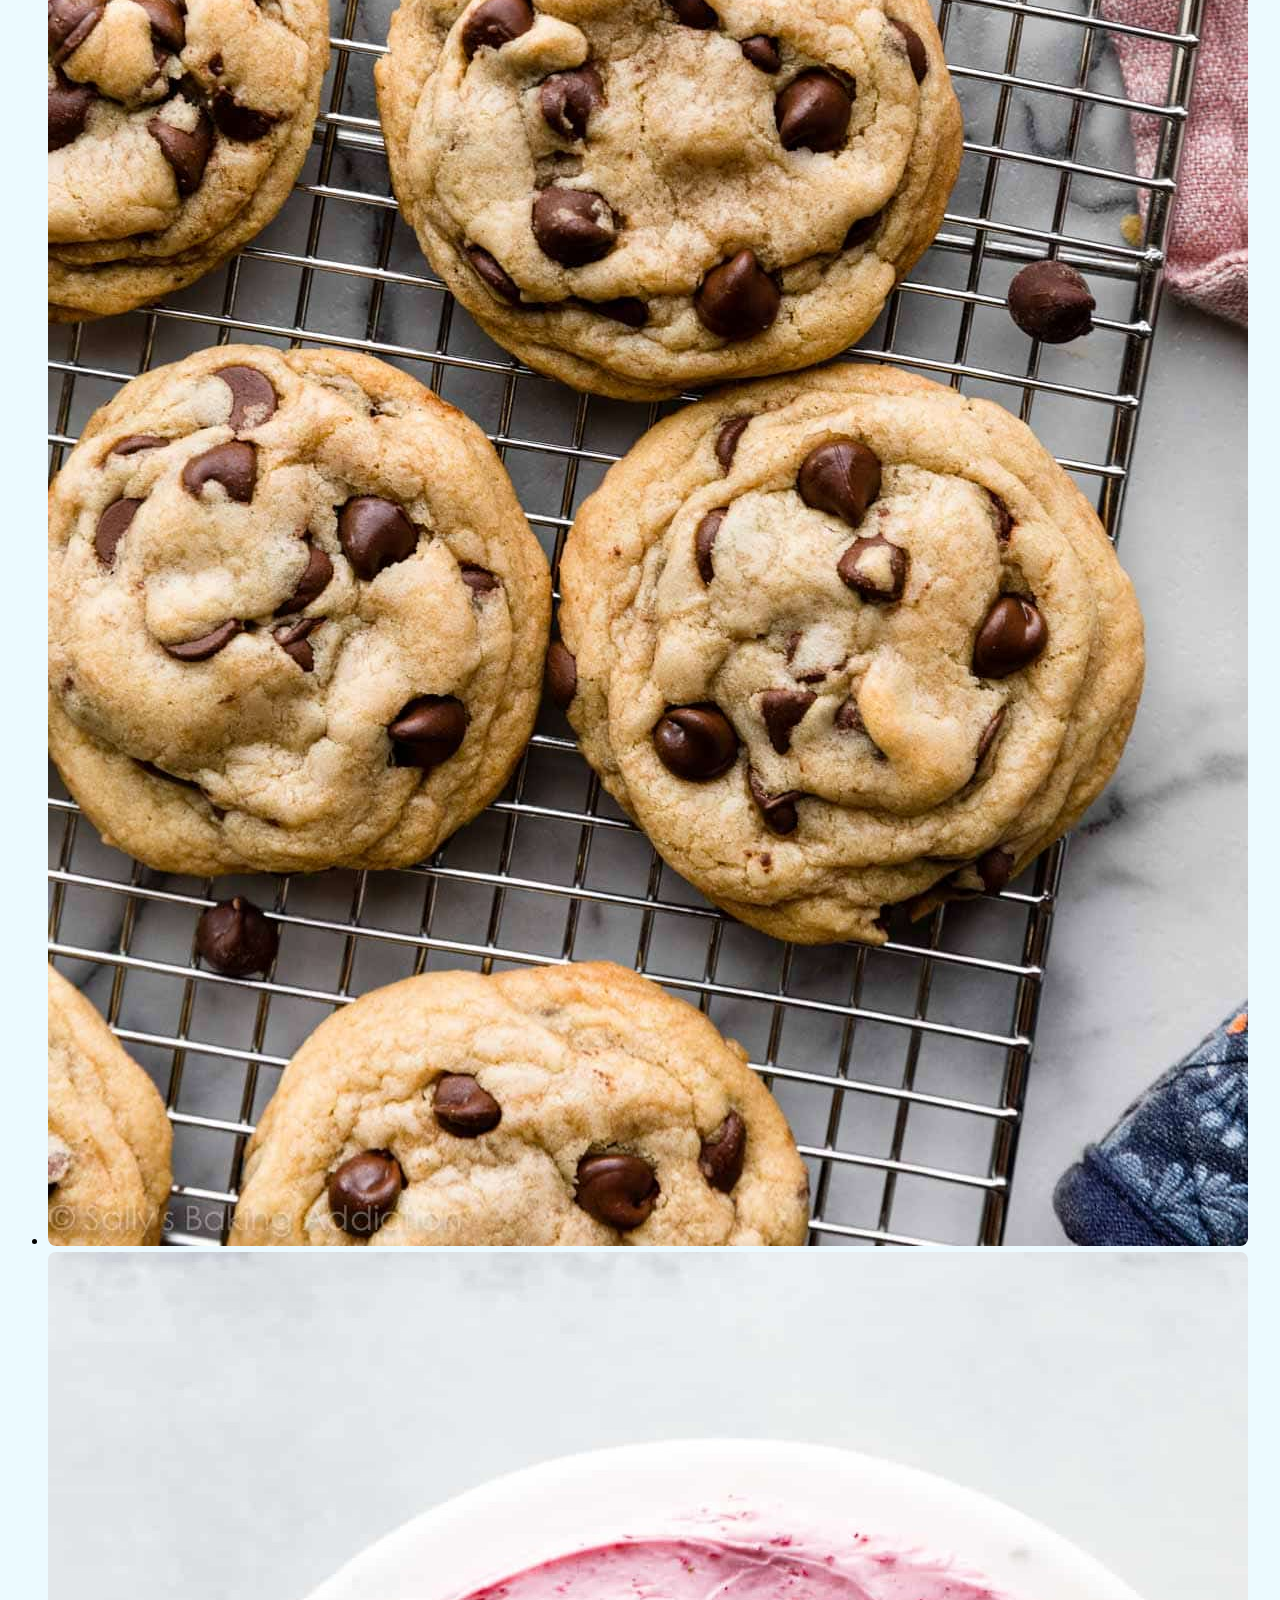
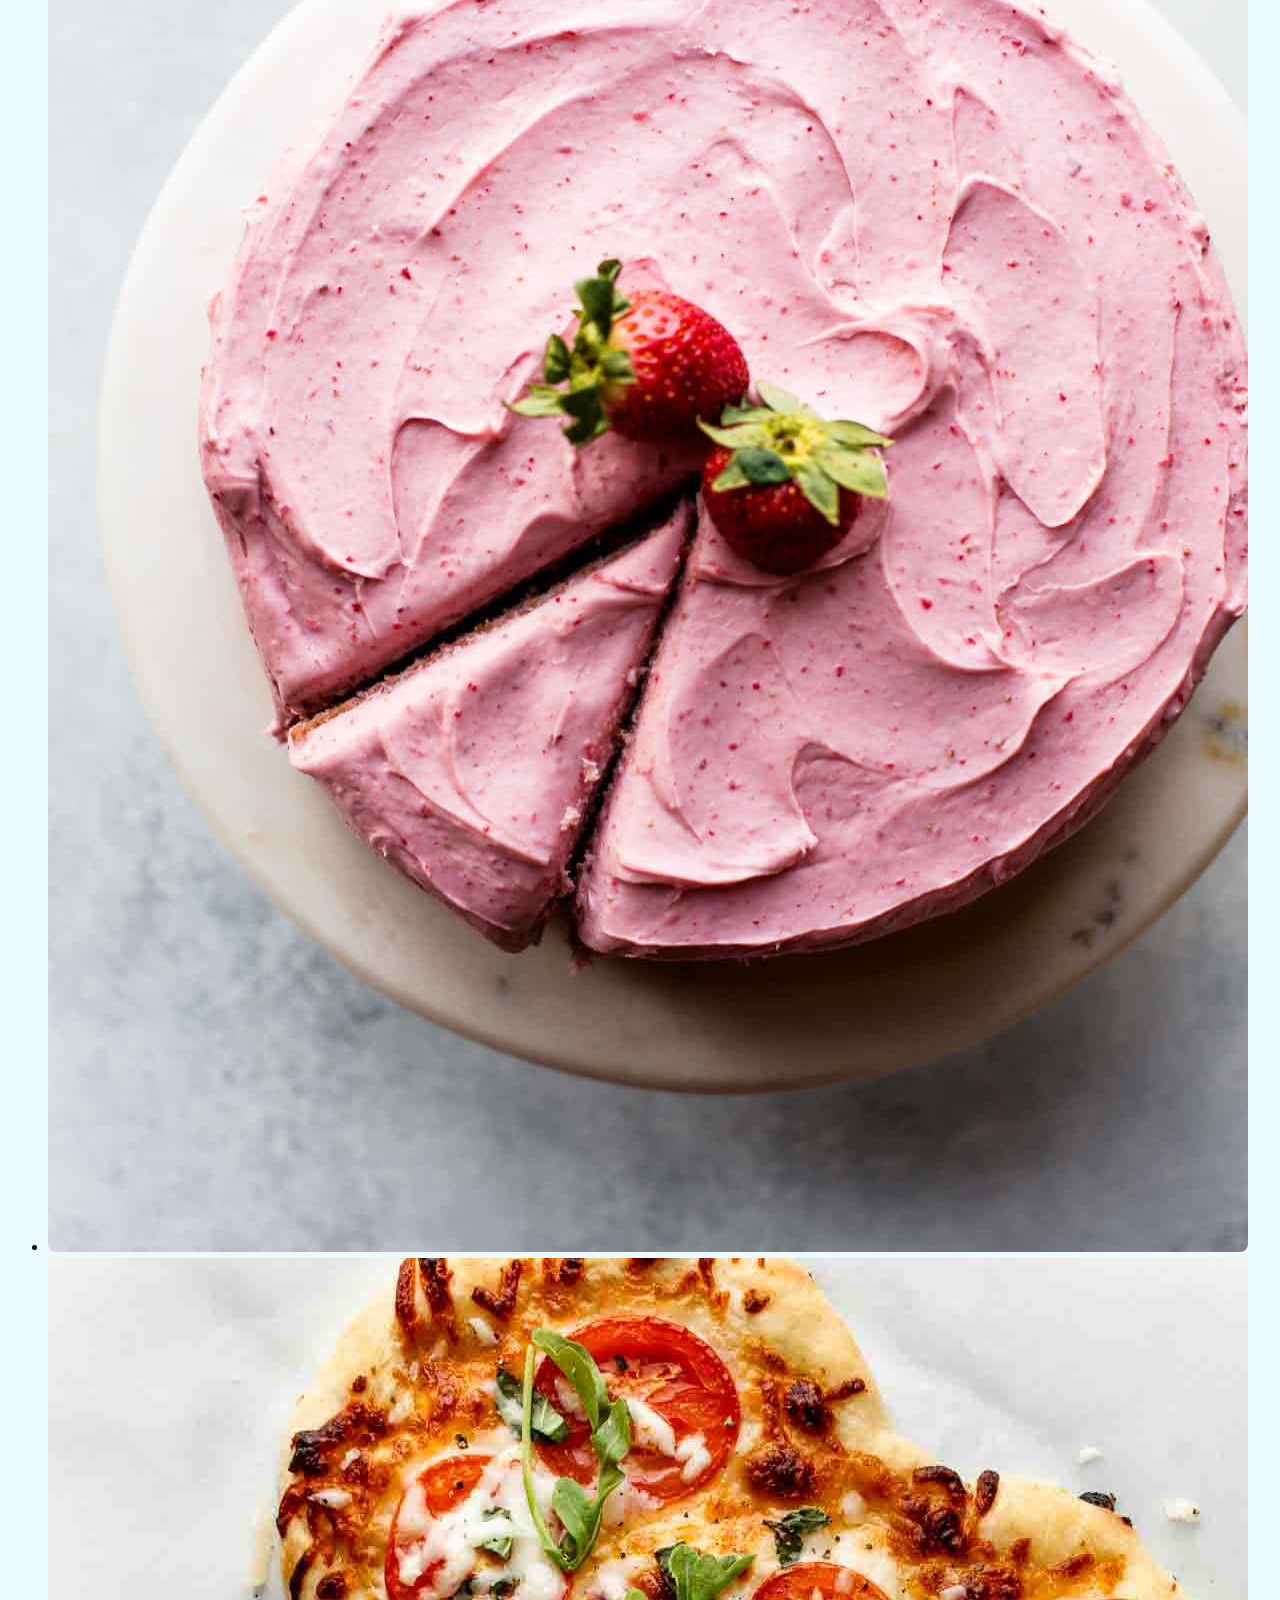
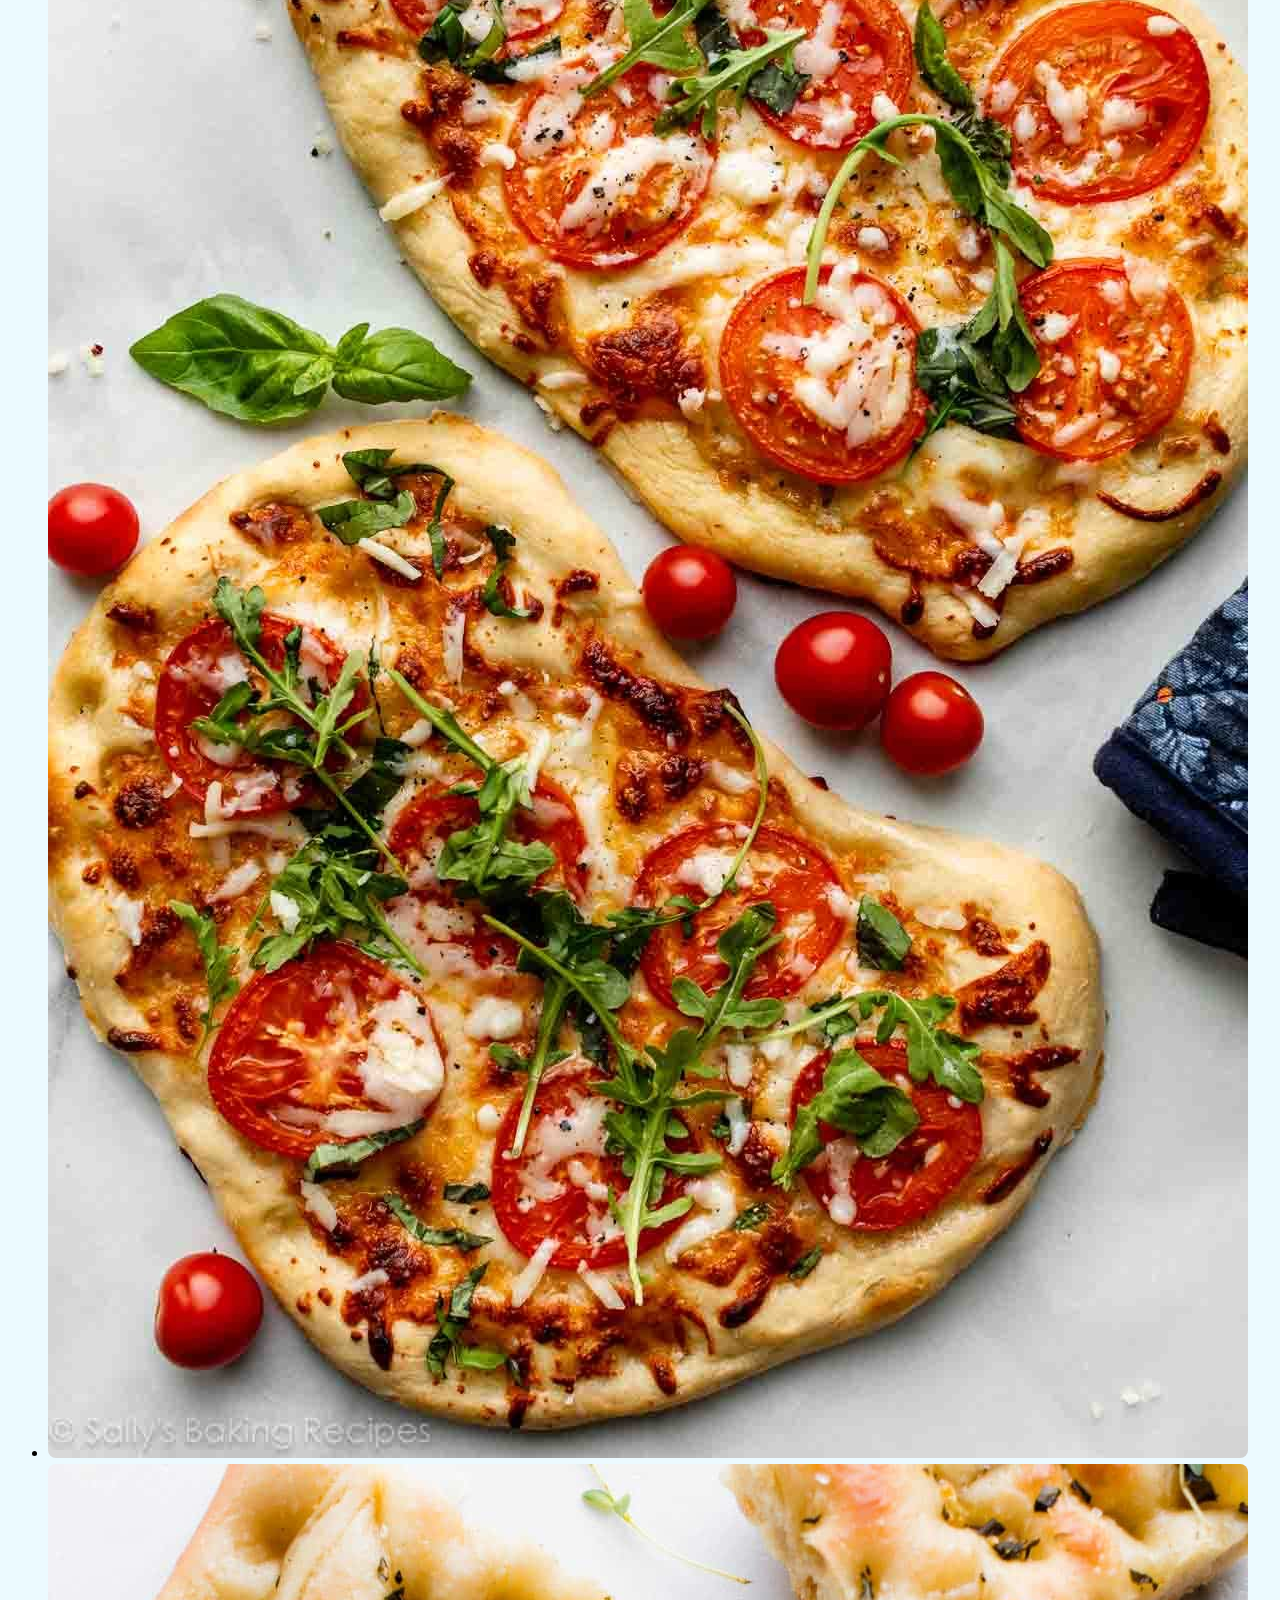
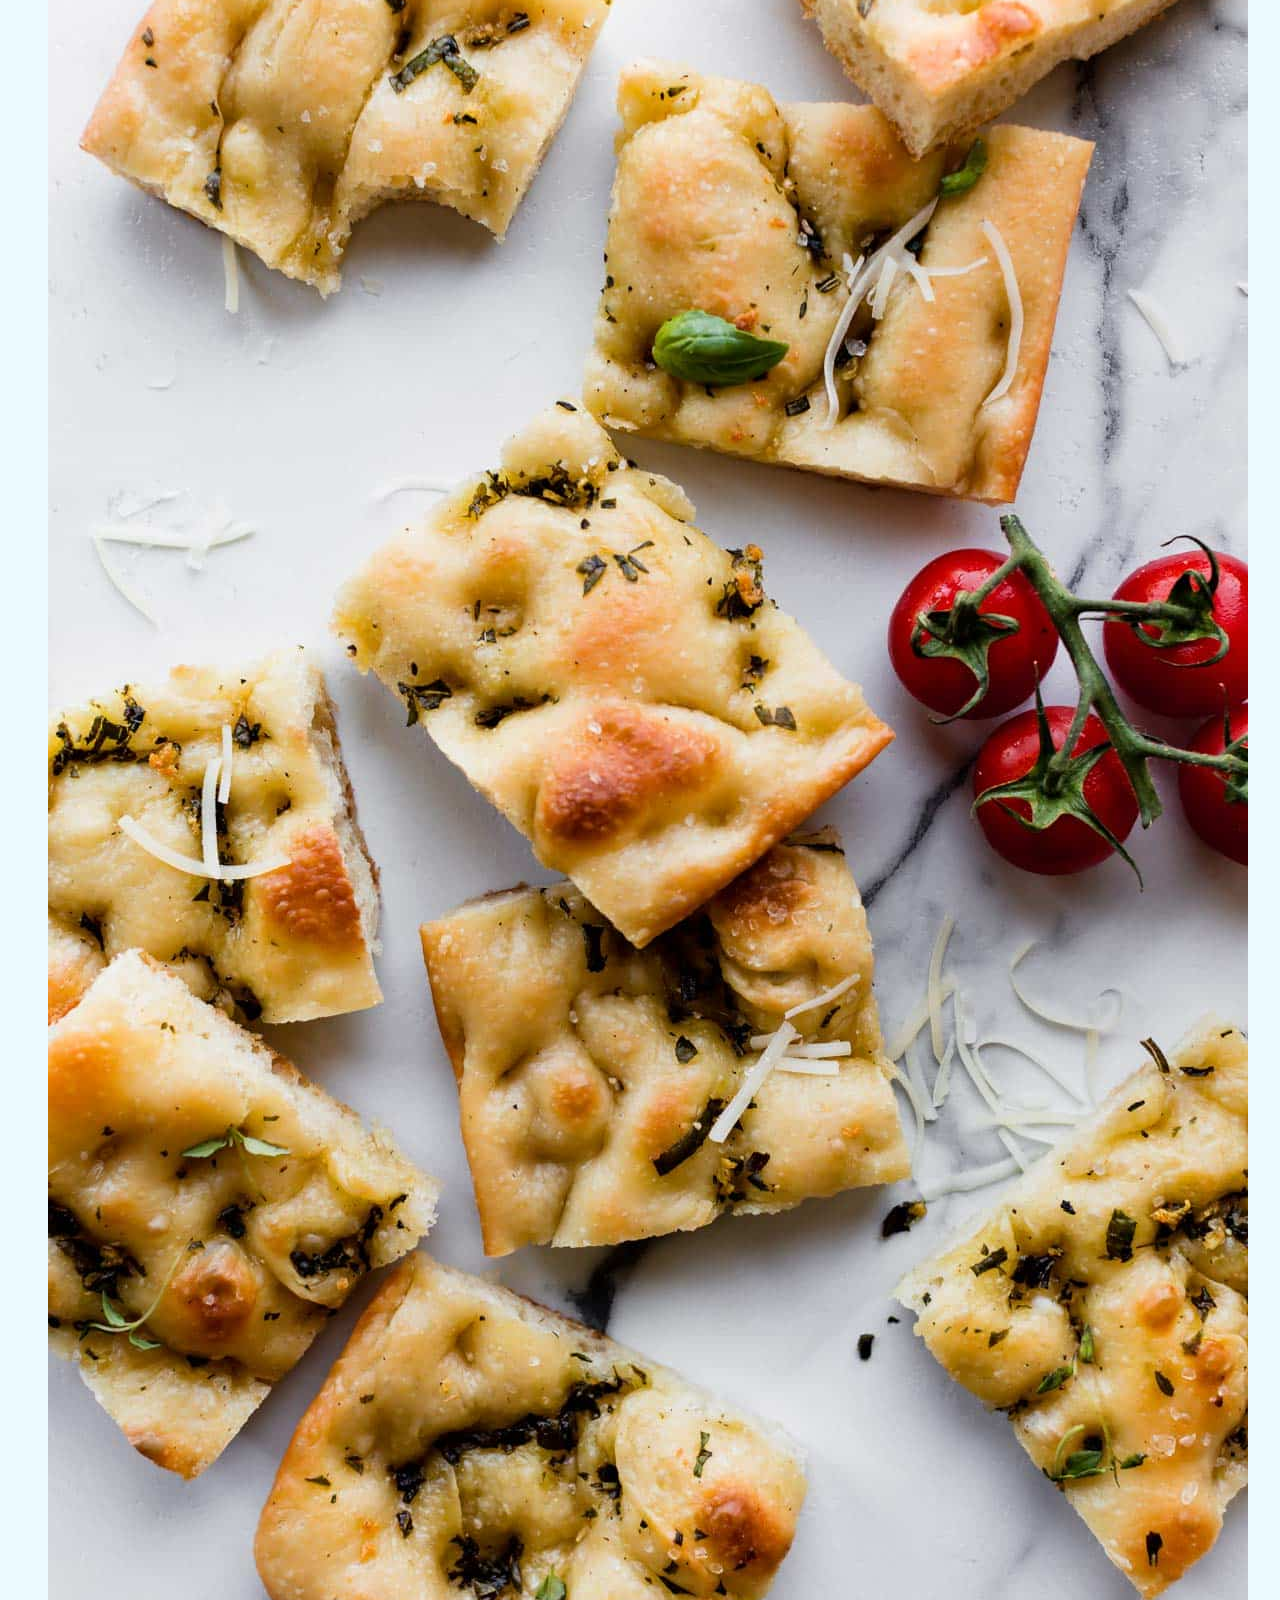
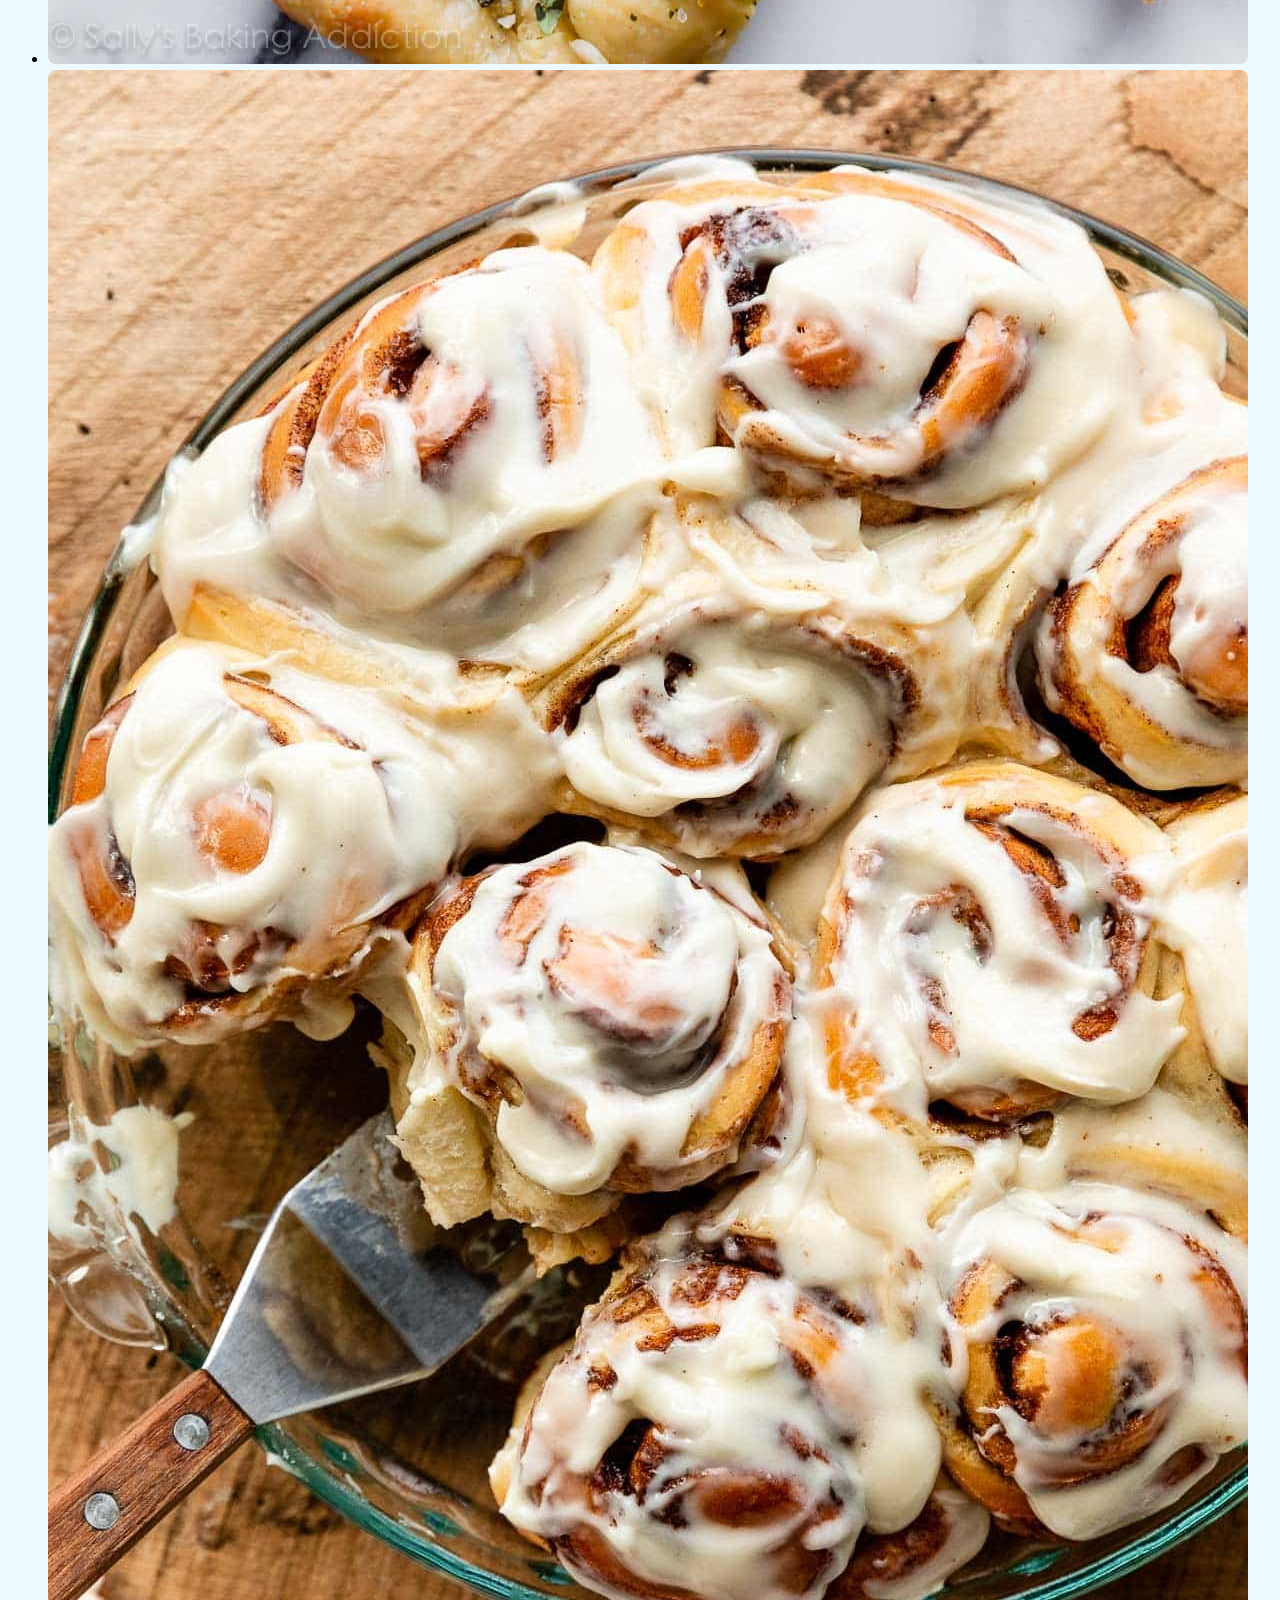
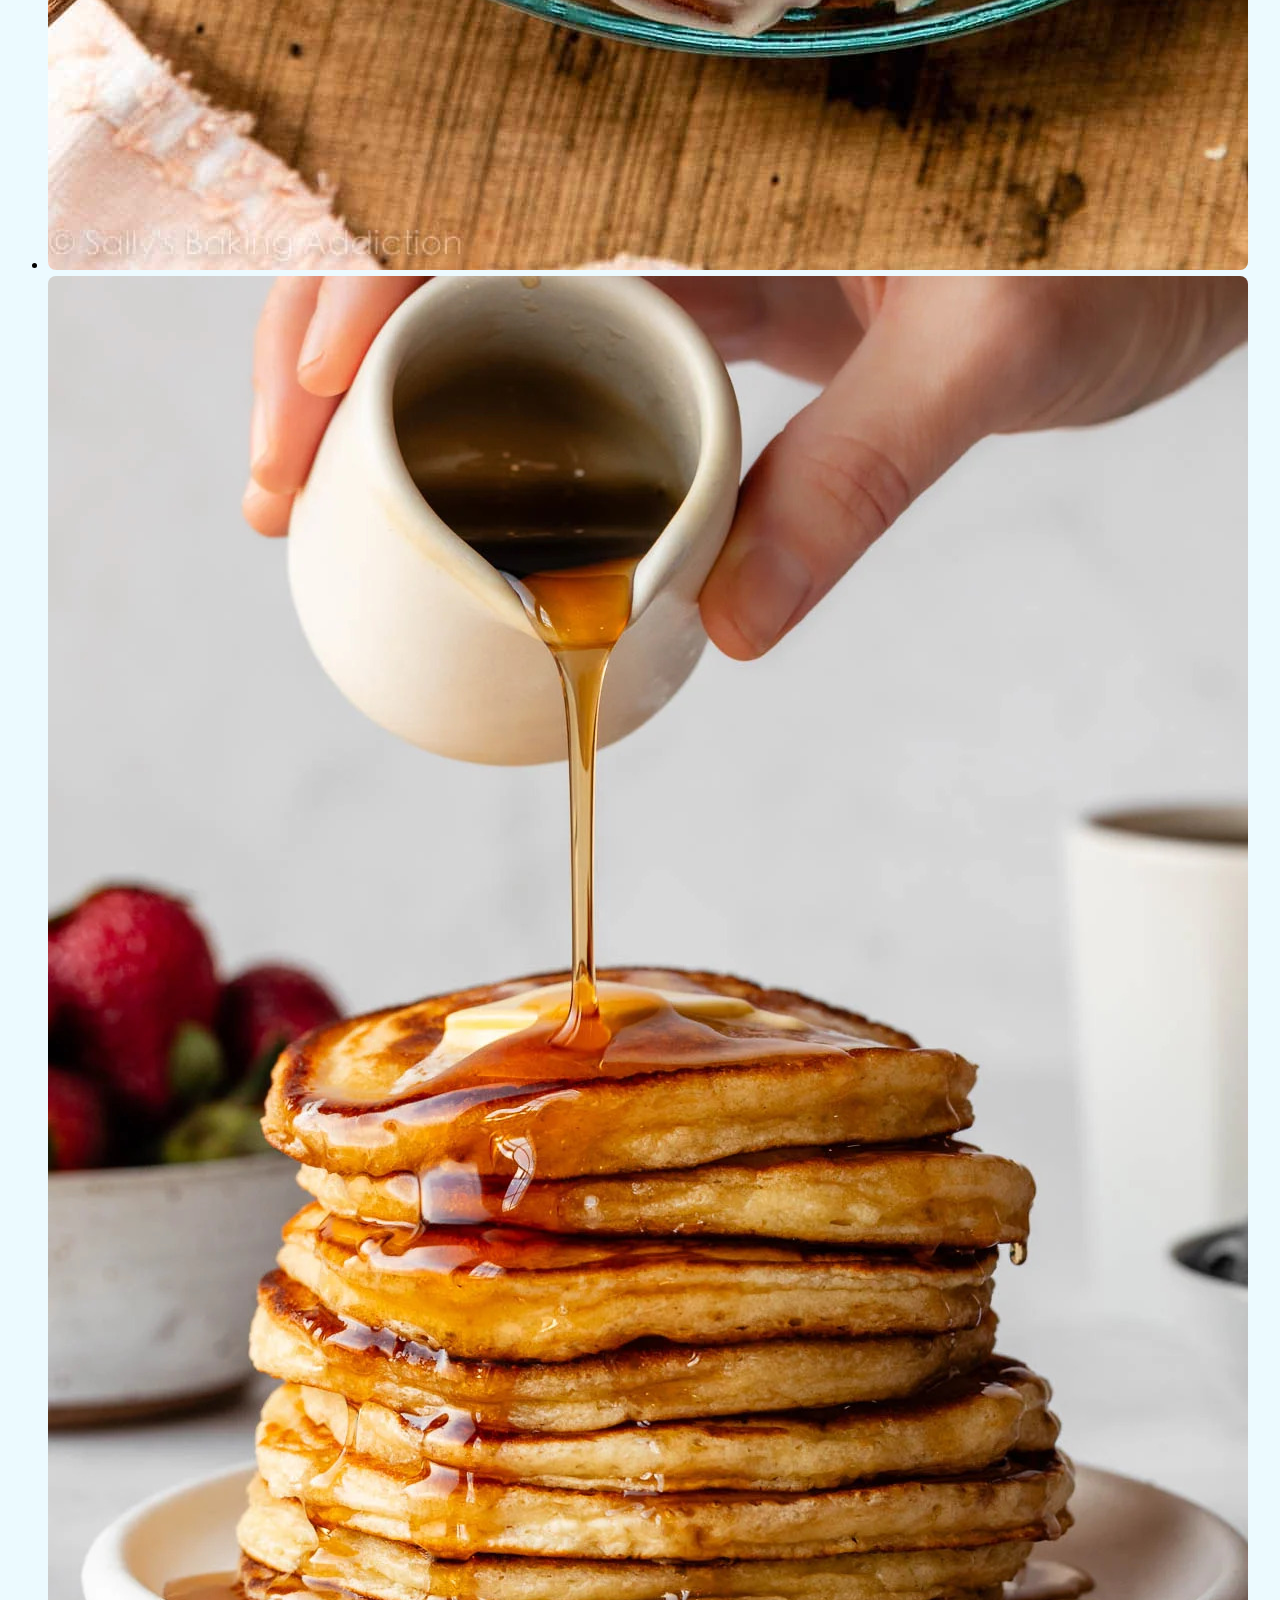
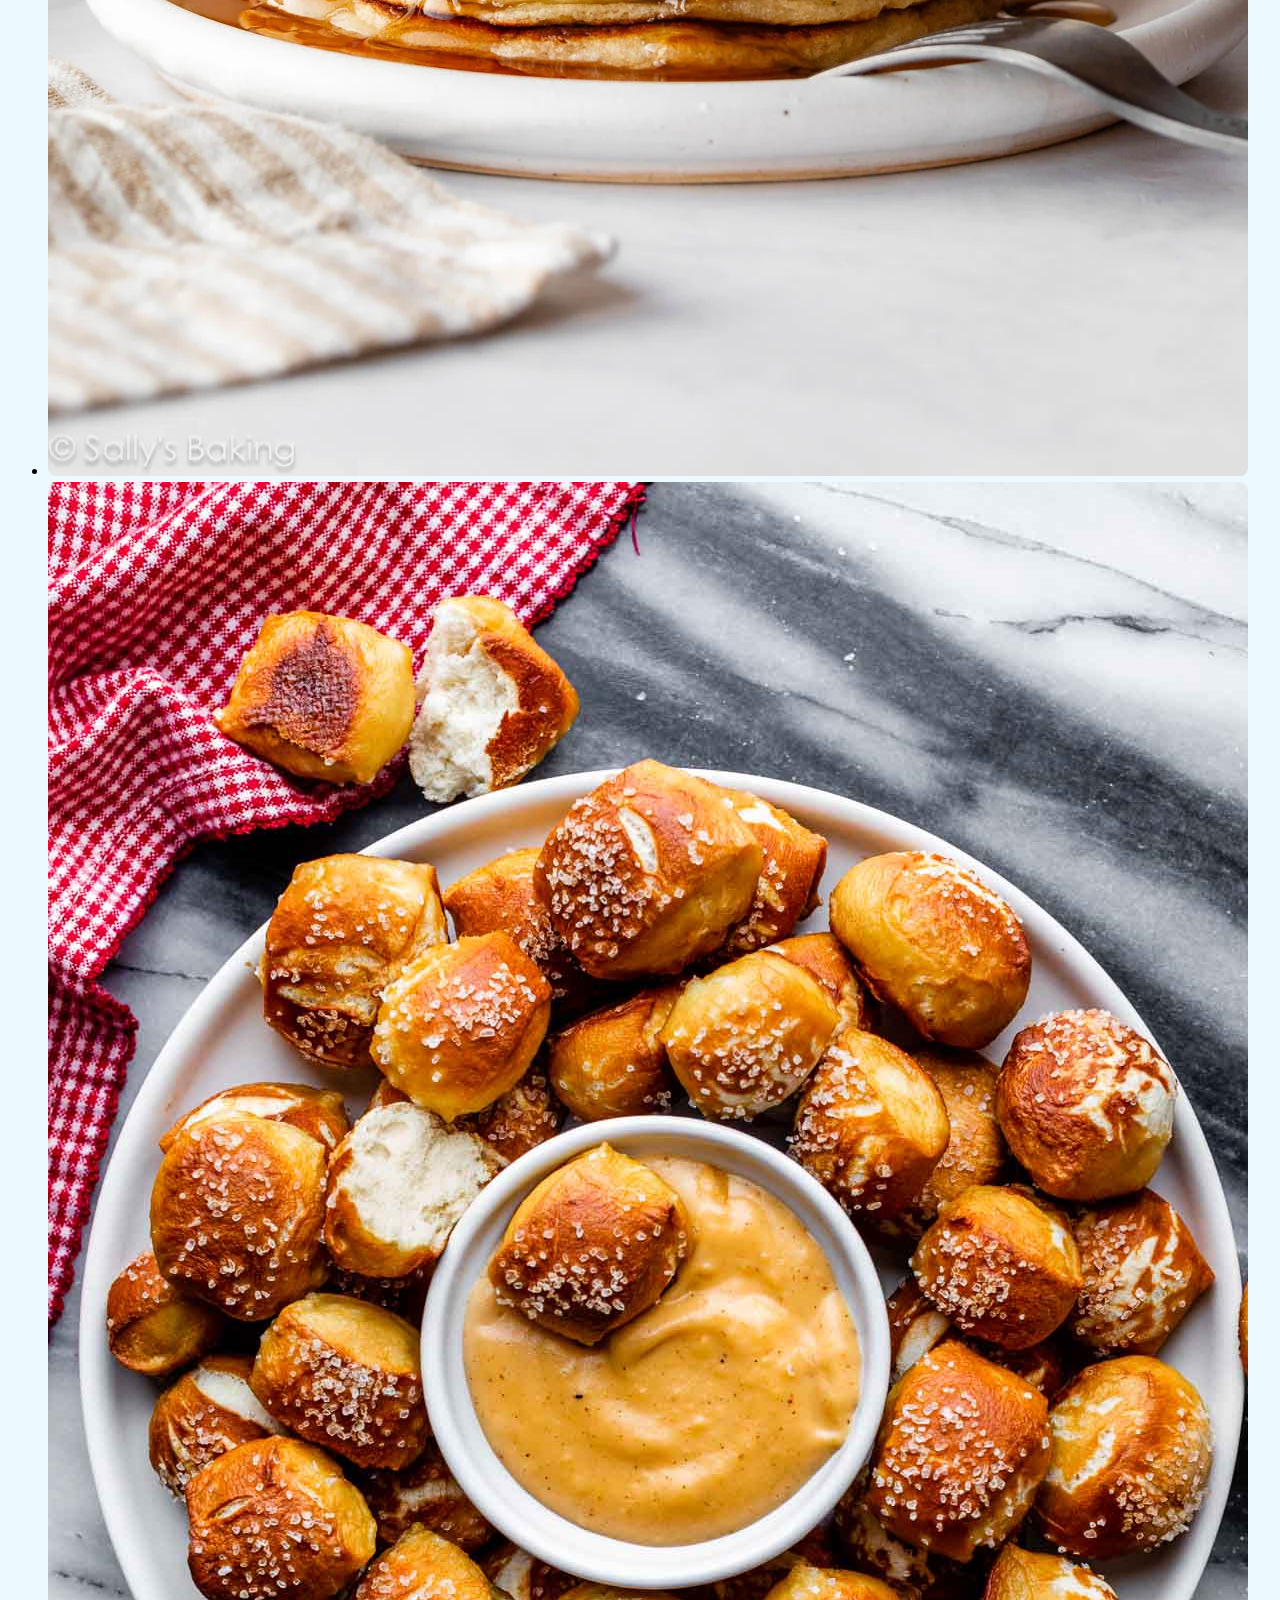
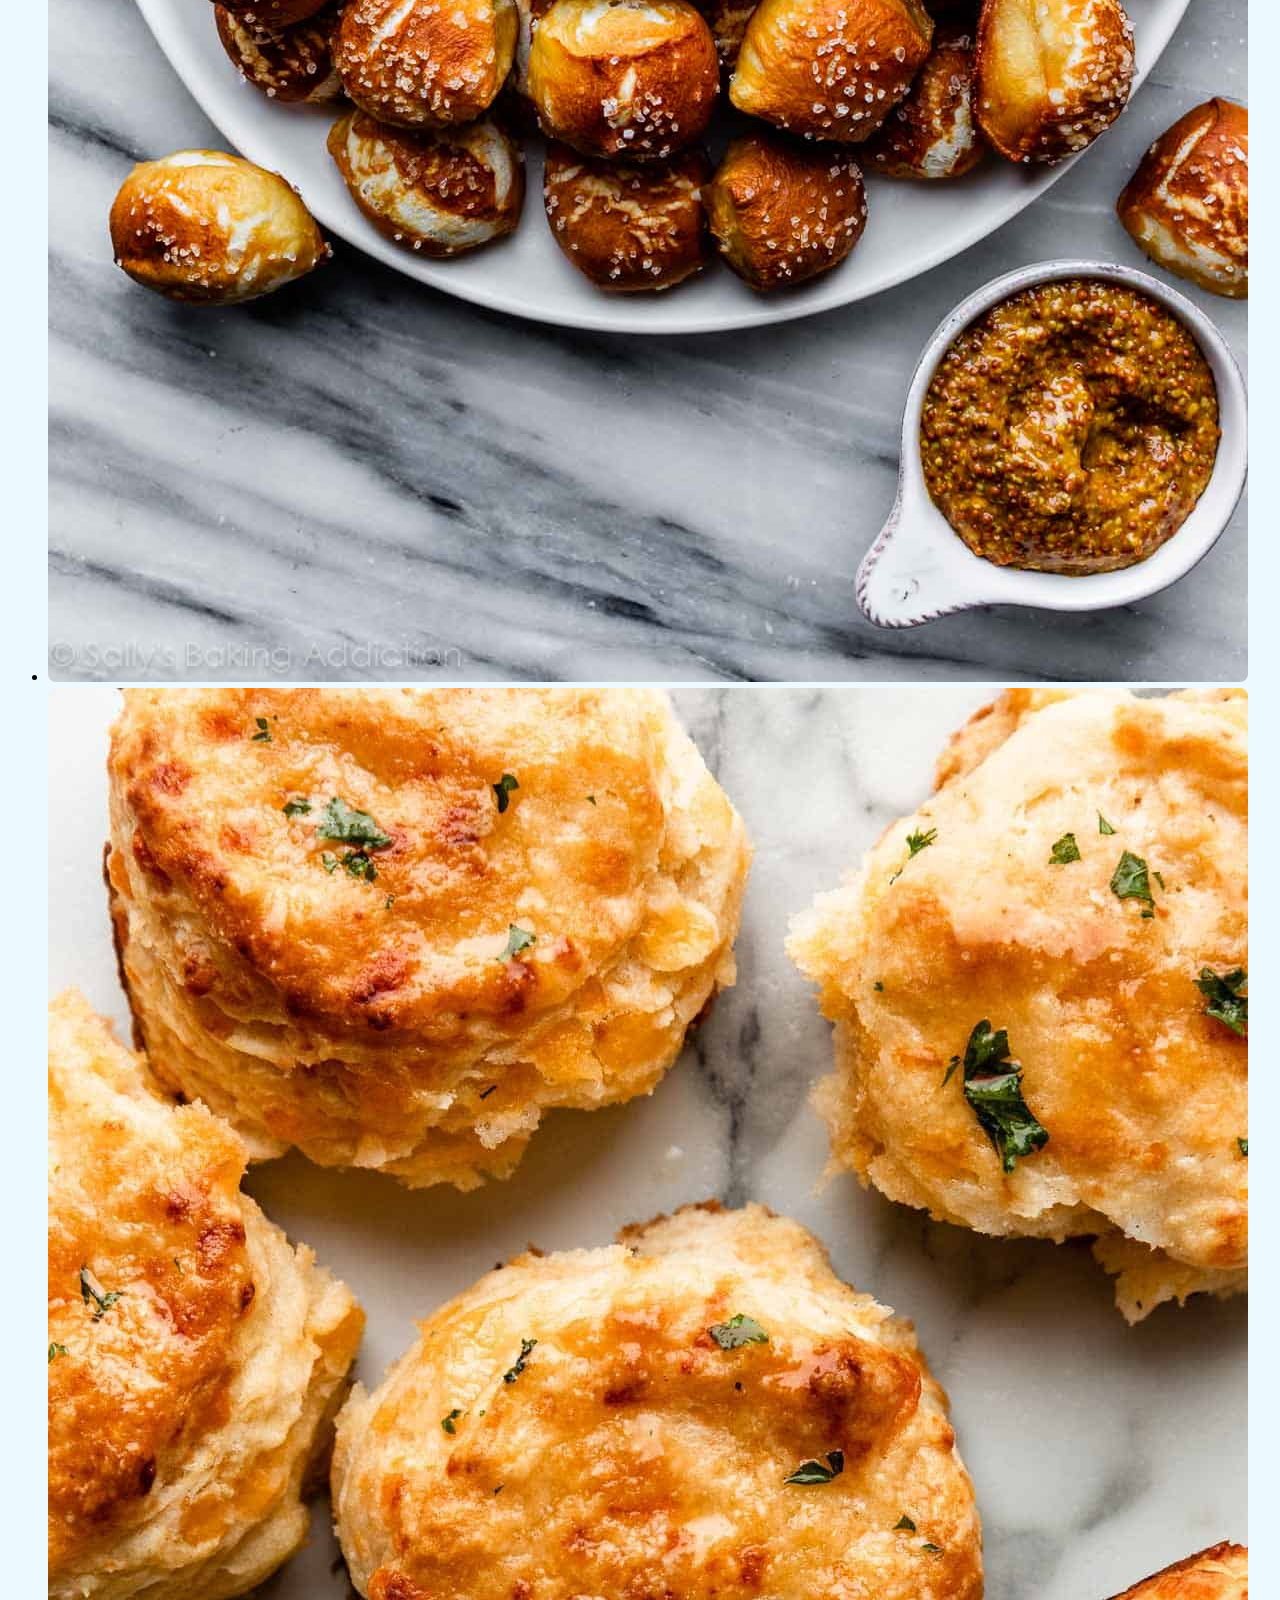
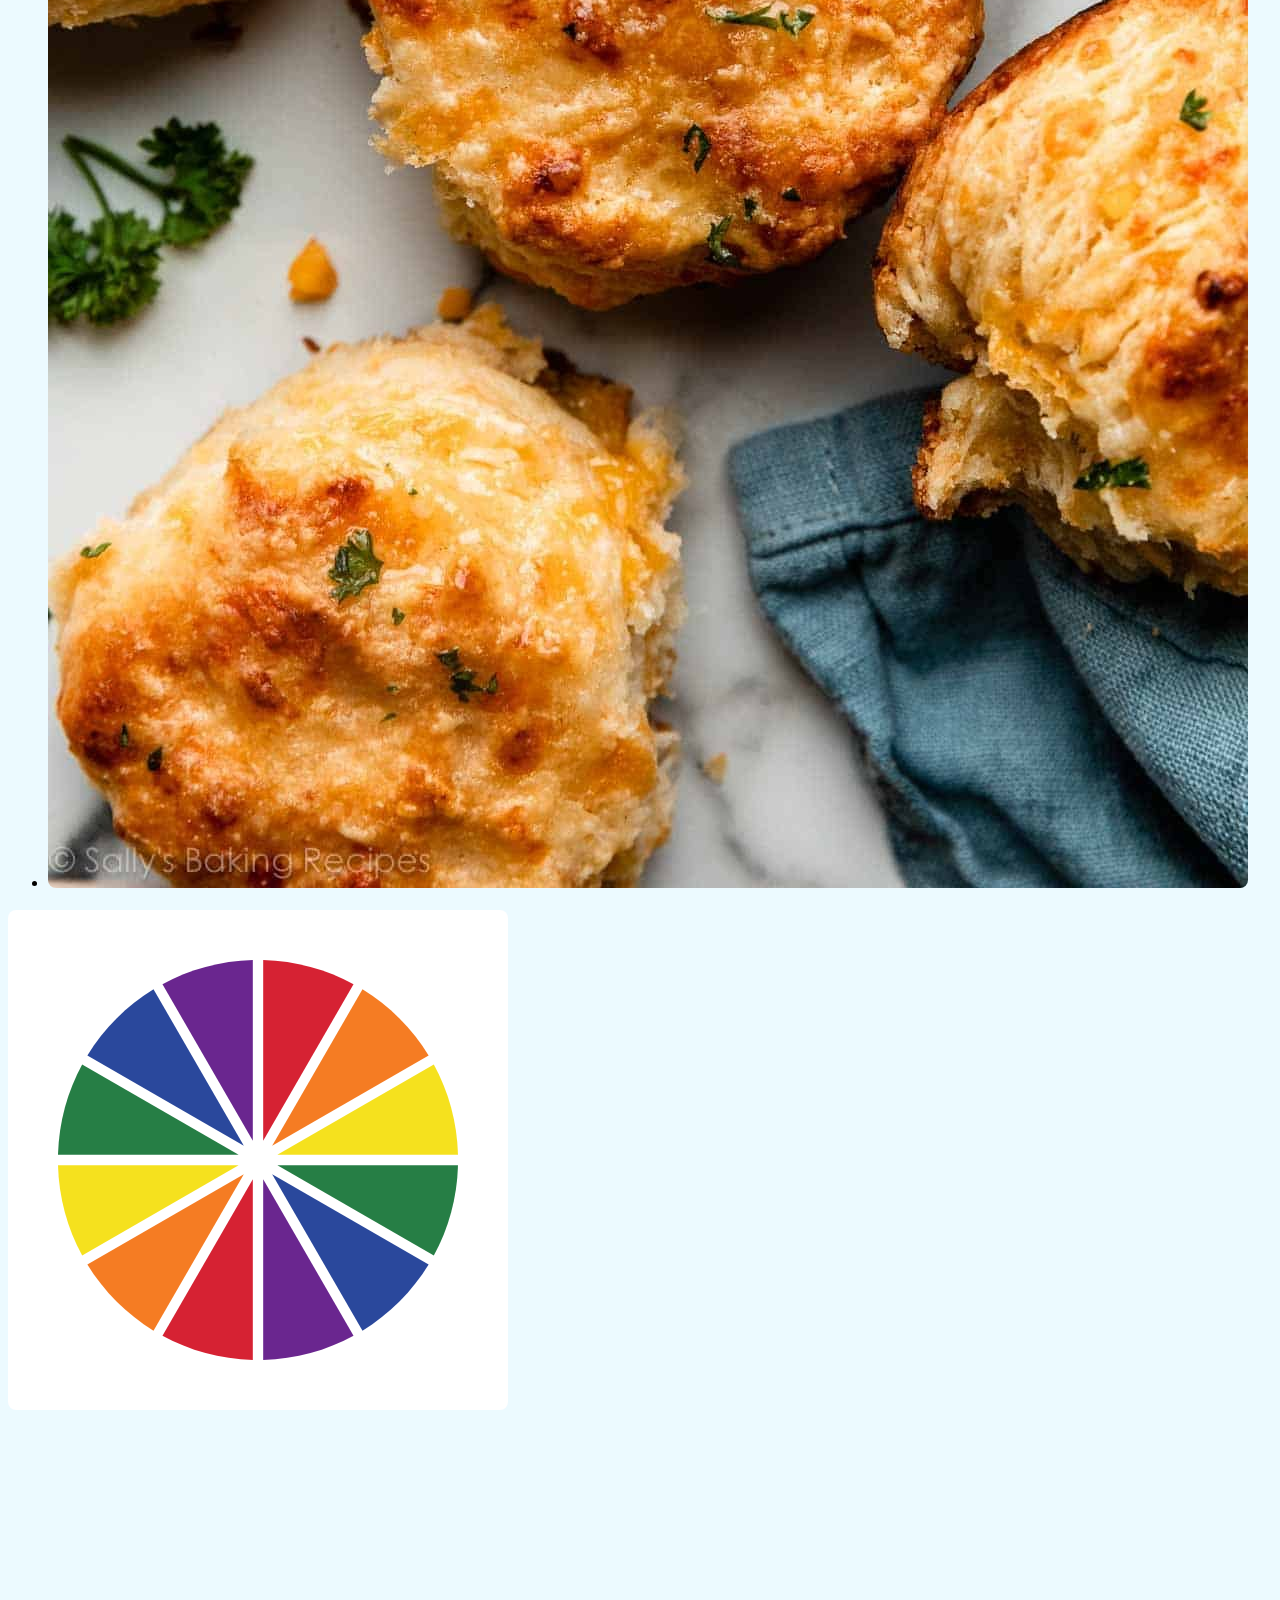
<file: recipe7.html>
<!DOCTYPE html>
<html dir="ltr" lang="en">
  <head>
    <meta charset="utf-8" />
    <title>Pretzel Bites</title>
    <link rel="stylesheet" href="style.css" />
    <link rel="icon" href="Favicon2.png" type="image/png" />
  </head>
  <body>
    <header>
      <!-- Logo -->
      <img src="Favicon2.png" alt="AC Recipes Logo" class="header-logo" />

      <!-- Navigation -->
      <nav>
        <ul>
          <li><a href="index.html"><img src="Home Page Logo.png" alt="Home" /></a></li>
          <li><a href="recipe1.html"><img src="Chocolate Chip Cookies.jpg" alt="Chocolate Chip Cookies" /></a></li>
          <li><a href="recipe2.html"><img src="Strawberry Cake.jpg" alt="Strawberry Cake" /></a></li>
          <li><a href="recipe3.html"><img src="Flatbread Pizza.jpg" alt="Flatbread Pizza" /></a></li>
          <li><a href="recipe4.html"><img src="Garlic Rosemary Focaccia.jpg" alt="Garlic Rosemary Focaccia" /></a></li>
          <li><a href="recipe5.html"><img src="Cinnamon Rolls.jpg" alt="Cinnamon Rolls" /></a></li>
          <li><a href="recipe6.html"><img src="Buttermilk Pancakes.jpg" alt="Buttermilk Pancakes" /></a></li>
          <li><a class="active-page" href="recipe7.html"><img src="Pretzel Bites.jpg" alt="Pretzel Bites" /></a></li>
          <li><a href="recipe8.html"><img src="Cheddar Biscuits.jpg" alt="Cheddar Biscuits" /></a></li>
        </ul>
      </nav>

      <!-- Wheel Button -->
      <a href="wheel.html" class="wheel-logo-button"><img src="wheel-logo.png" alt="Wheel Logo" /></a>
    </header>

    <main>
      <!-- Main Logo -->
      <img src="Logo_new.png" alt="AC Recipes Logo" class="main-page-logo" />
      <h2>Made With ♡</h2>

      <!-- Recipe Details -->
      <div class="recipe-details">
        <h1>Pretzel Bites</h1>

        <!-- Description -->
        <section class="description">
          <h3>Description</h3>
          <p>Soft pretzel bites are chewy, golden brown, and perfect for dipping. This easy recipe uses simple ingredients and a baking soda bath for that classic pretzel flavor and texture.</p>
        </section>

        <!-- Ingredients -->
        <section class="ingredients">
          <h3>Ingredients</h3>
          <ul>
            <li>1 and 1/2 cups warm water (110°F / 43°C)</li>
            <li>1 packet (2 and 1/4 teaspoons) active dry yeast</li>
            <li>1 tablespoon granulated sugar</li>
            <li>4 cups all-purpose flour</li>
            <li>2 teaspoons kosher salt</li>
            <li>10 cups water</li>
            <li>2/3 cup baking soda</li>
            <li>1 large egg yolk beaten with 1 tablespoon water (egg wash)</li>
            <li>Coarse sea salt for sprinkling</li>
          </ul>
        </section>

        <!-- Instructions -->
        <section class="instructions">
          <h3>Instructions</h3>
          <ol>
            <li>In a large bowl, combine warm water, yeast, and sugar. Let sit for 5 minutes until foamy.</li>
            <li>Add flour and kosher salt to the yeast mixture and mix until dough comes together. Knead for about 7-8 minutes until smooth and elastic.</li>
            <li>Place dough in a lightly oiled bowl, cover, and let rise for 1 hour until doubled in size.</li>
            <li>Preheat oven to 450°F (232°C). Line baking sheets with parchment paper and lightly oil them.</li>
            <li>Bring 10 cups of water and baking soda to a boil in a large pot.</li>
            <li>Turn dough out onto a lightly floured surface and divide into 8 equal pieces. Roll each piece into a long rope and cut into 1-inch pieces.</li>
            <li>Using a slotted spoon, dip pretzel bites into boiling baking soda water for 30 seconds, then place on prepared baking sheets.</li>
            <li>Brush each pretzel bite with egg wash and sprinkle with coarse sea salt.</li>
            <li>Bake for 12-14 minutes until golden brown.</li>
            <li>Cool slightly before serving with your favorite dipping sauce.</li>
          </ol>
        </section>

        <!-- Notes -->
        <section class="notes">
          <h3>Notes</h3>
          <ul>
            <li><strong>Yeast:</strong> Make sure your yeast is fresh and the water is warm but not hot to activate the yeast properly.</li>
            <li><strong>Baking Soda Bath:</strong> This step creates the chewy pretzel crust and gives the classic pretzel flavor.</li>
            <li><strong>Serving:</strong> Pretzel bites are great with mustard, cheese sauce, or any dip you prefer.</li>
          </ul>
        </section>
      </div>
    </main>

    <footer>
      <!-- Footer Text -->
      <a class="footer-text">coded and designed by Ariel & Carmi</a>
    </footer>
  </body>
</html>
</file>
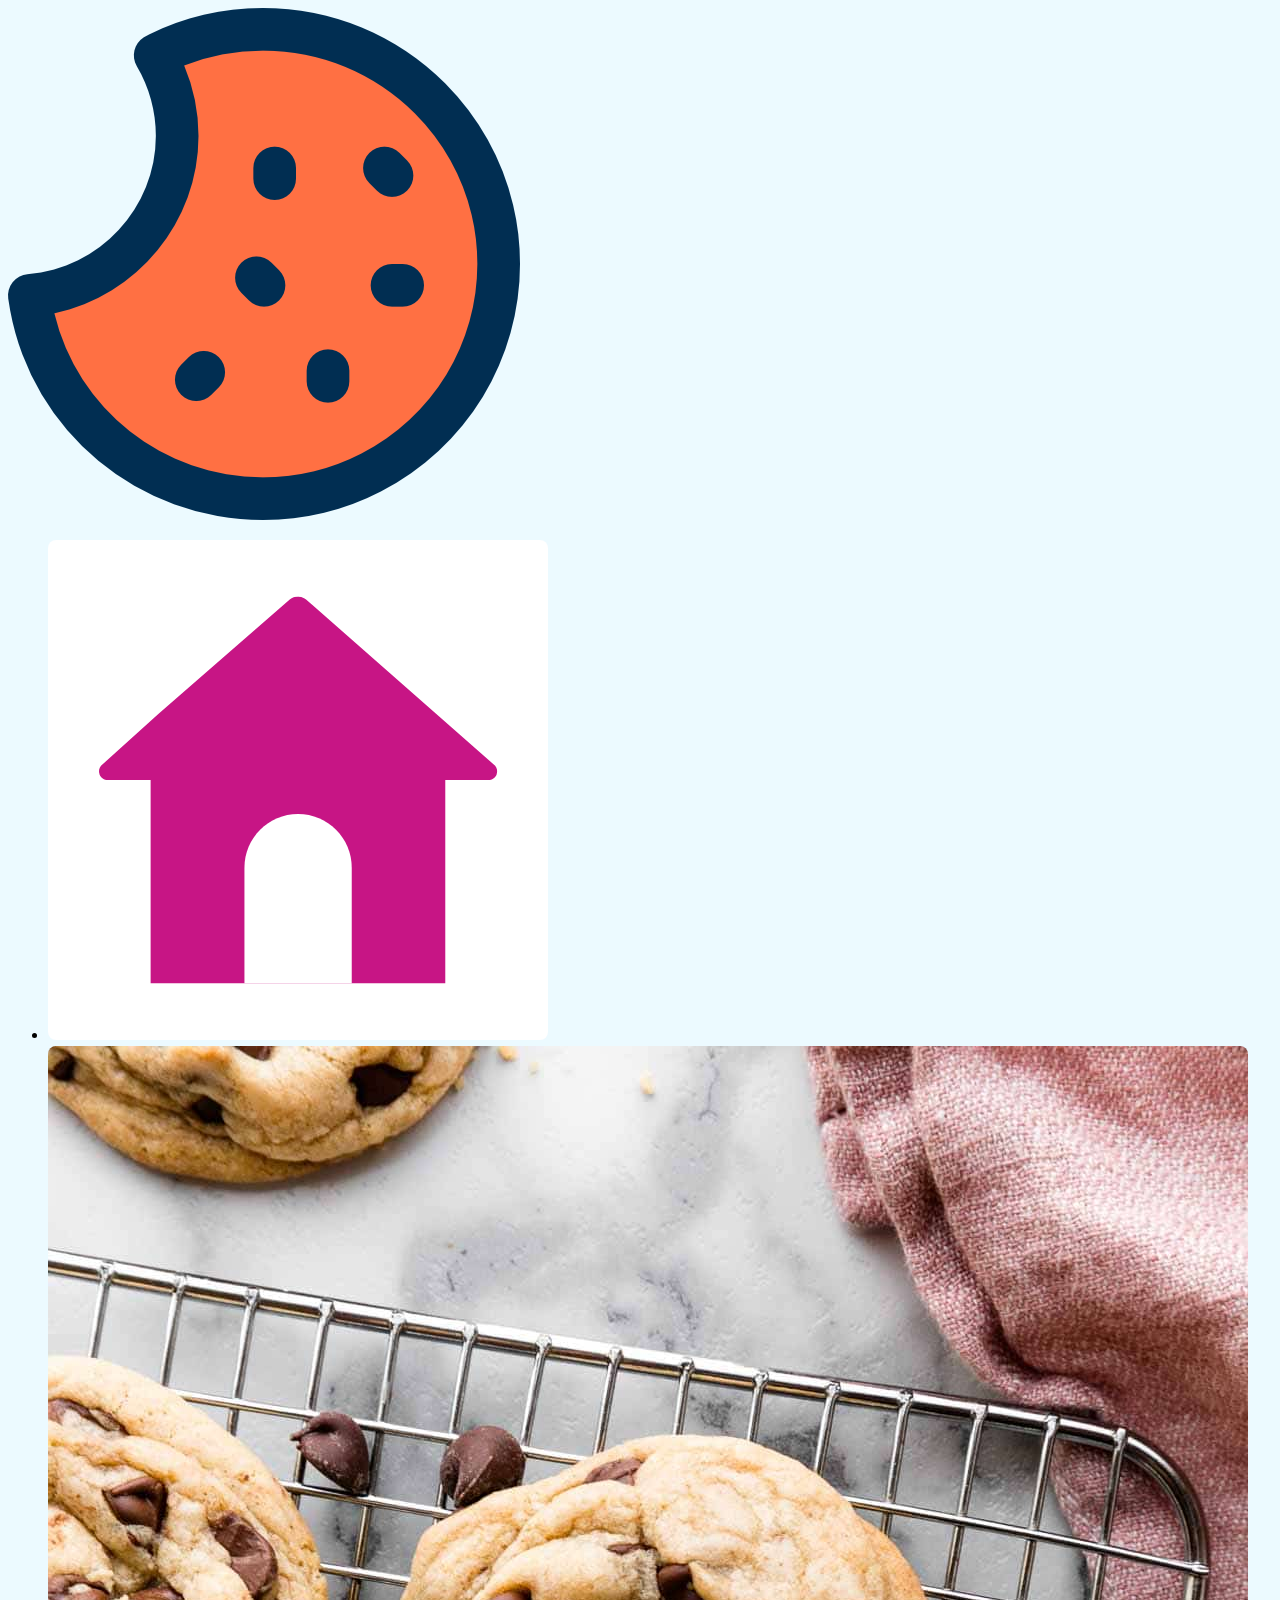
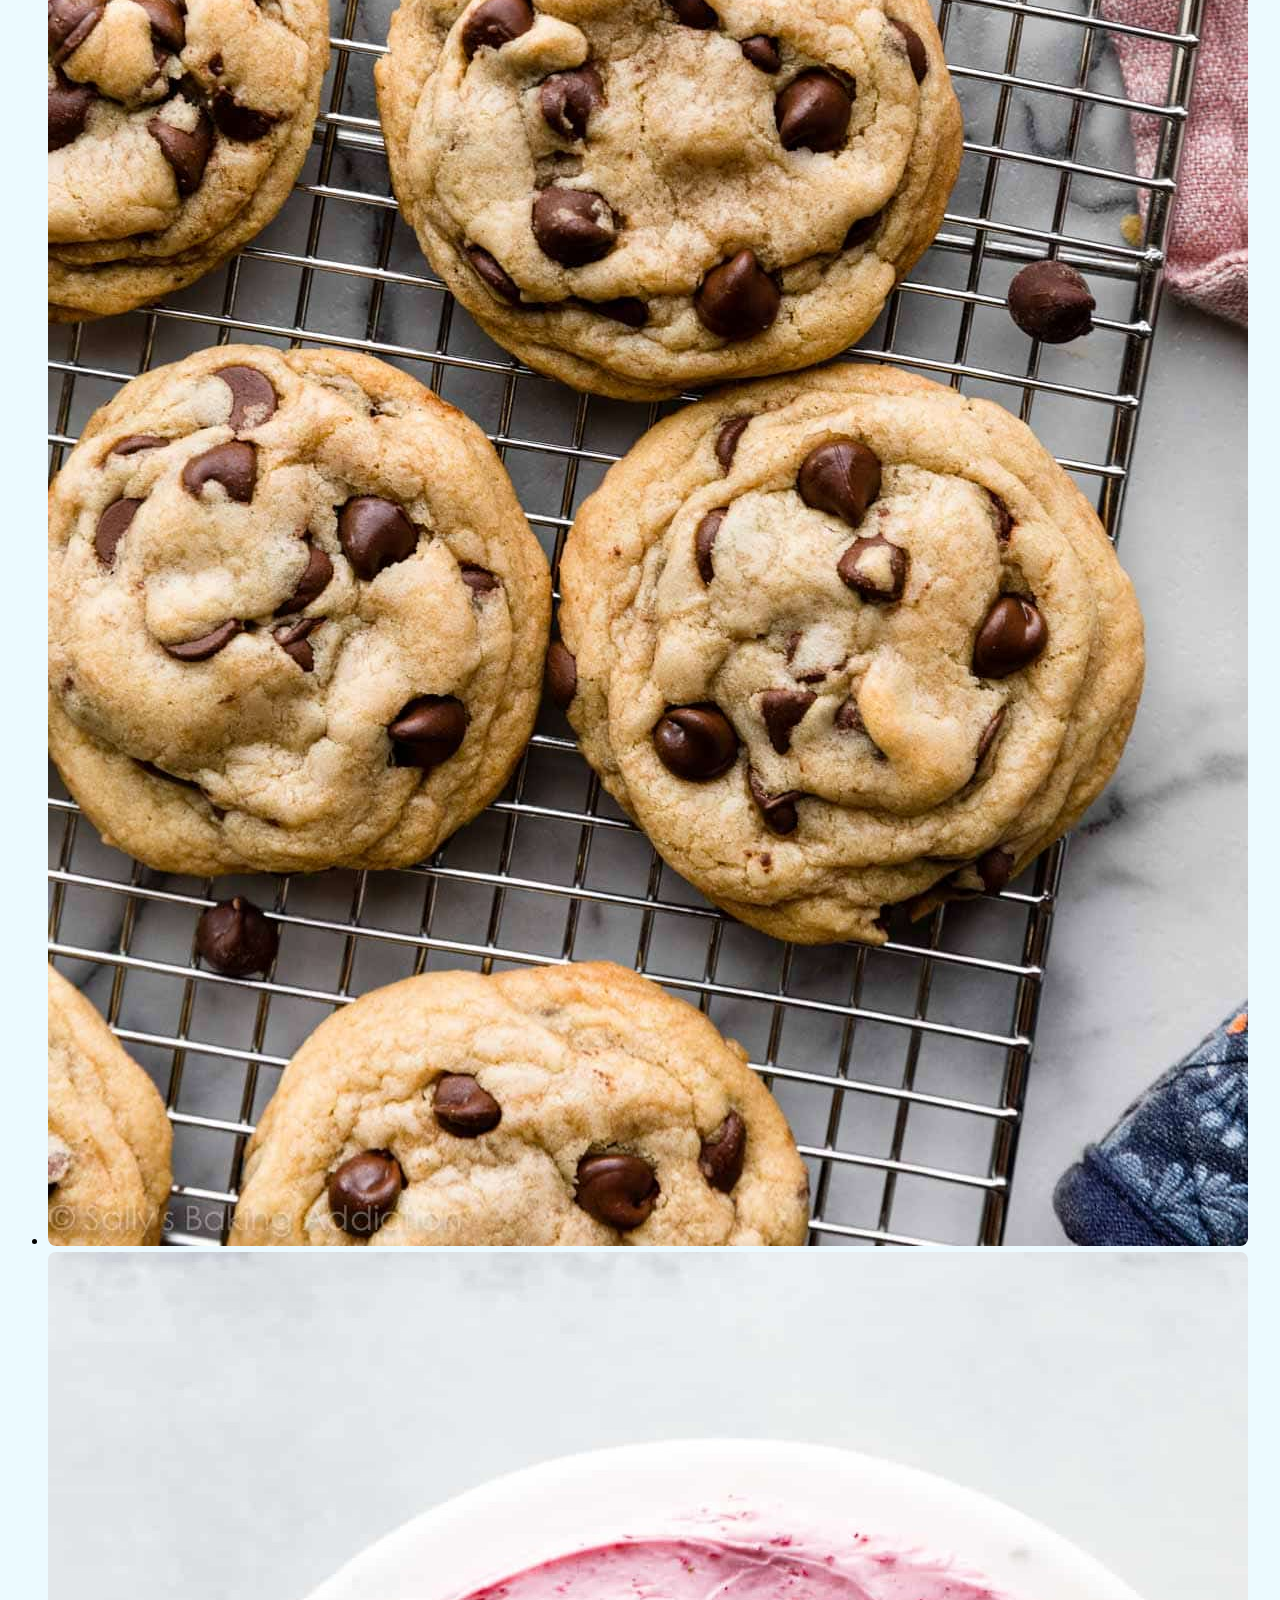
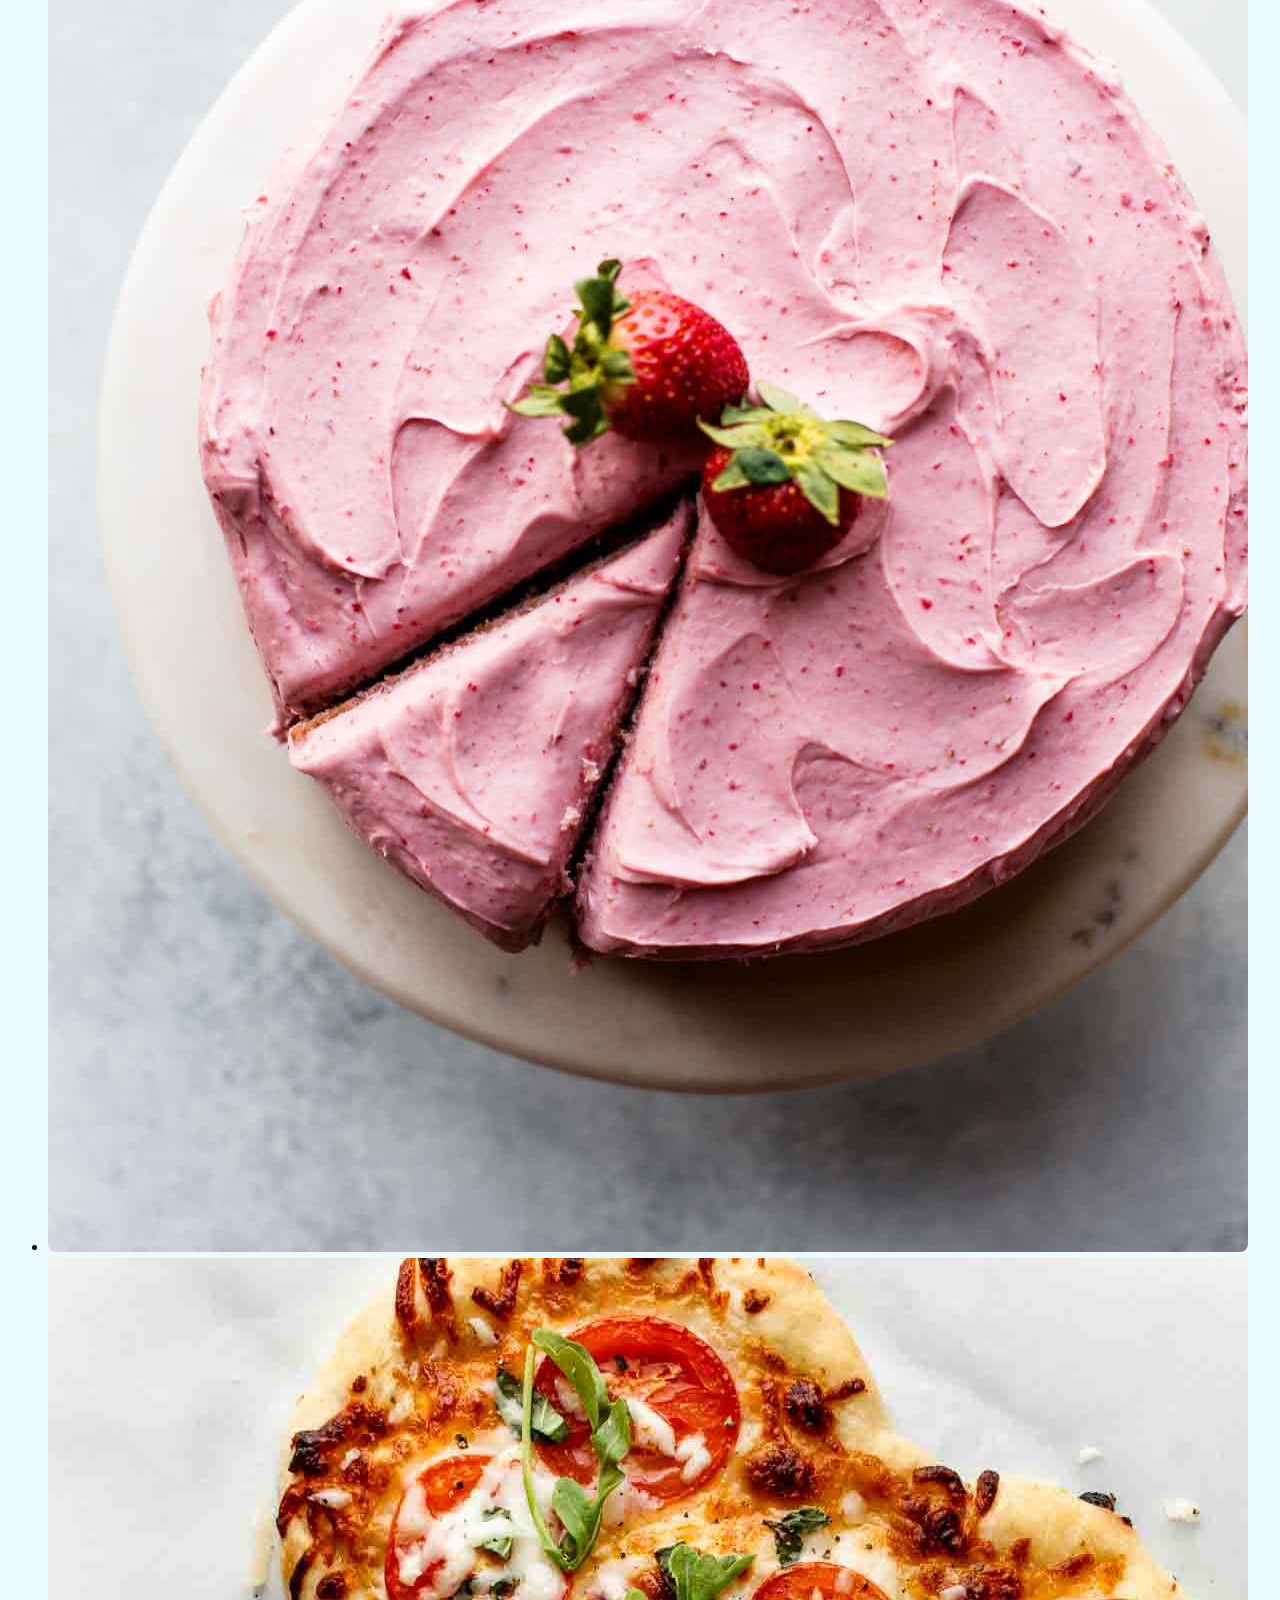
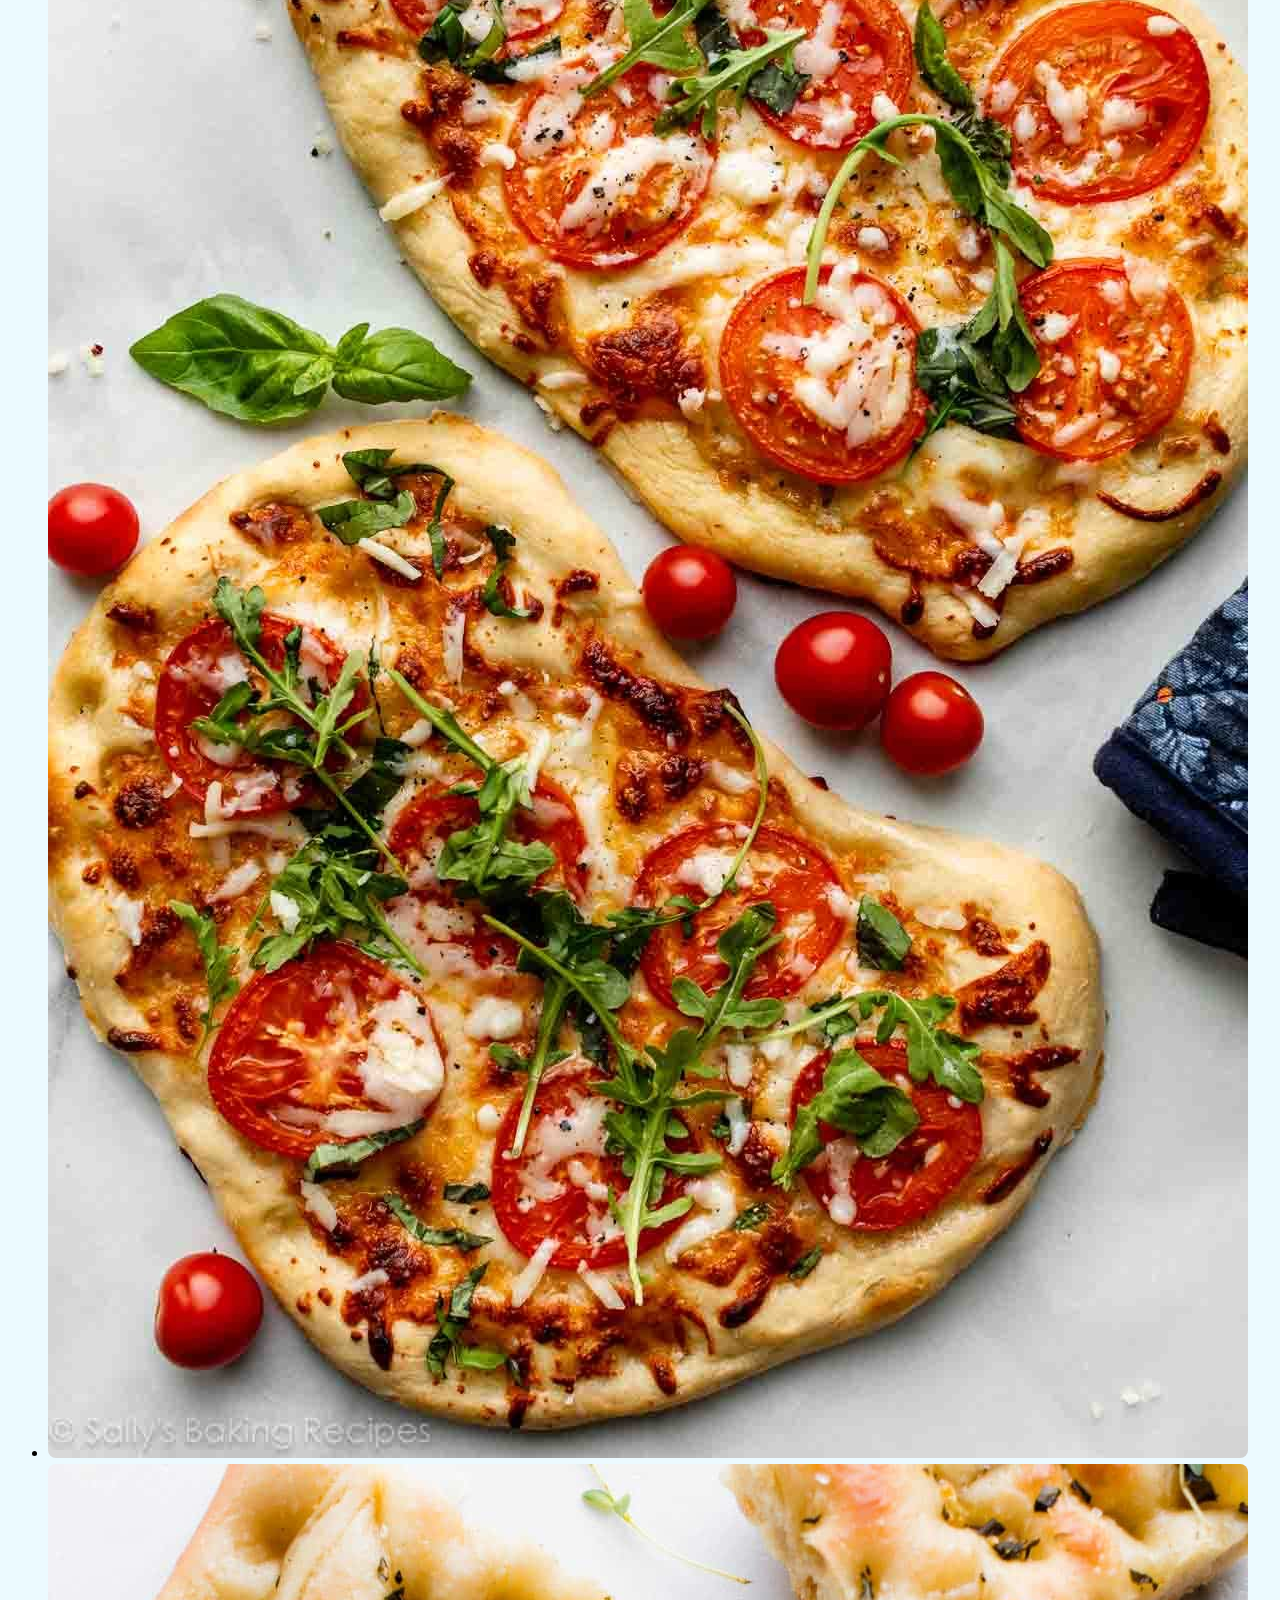
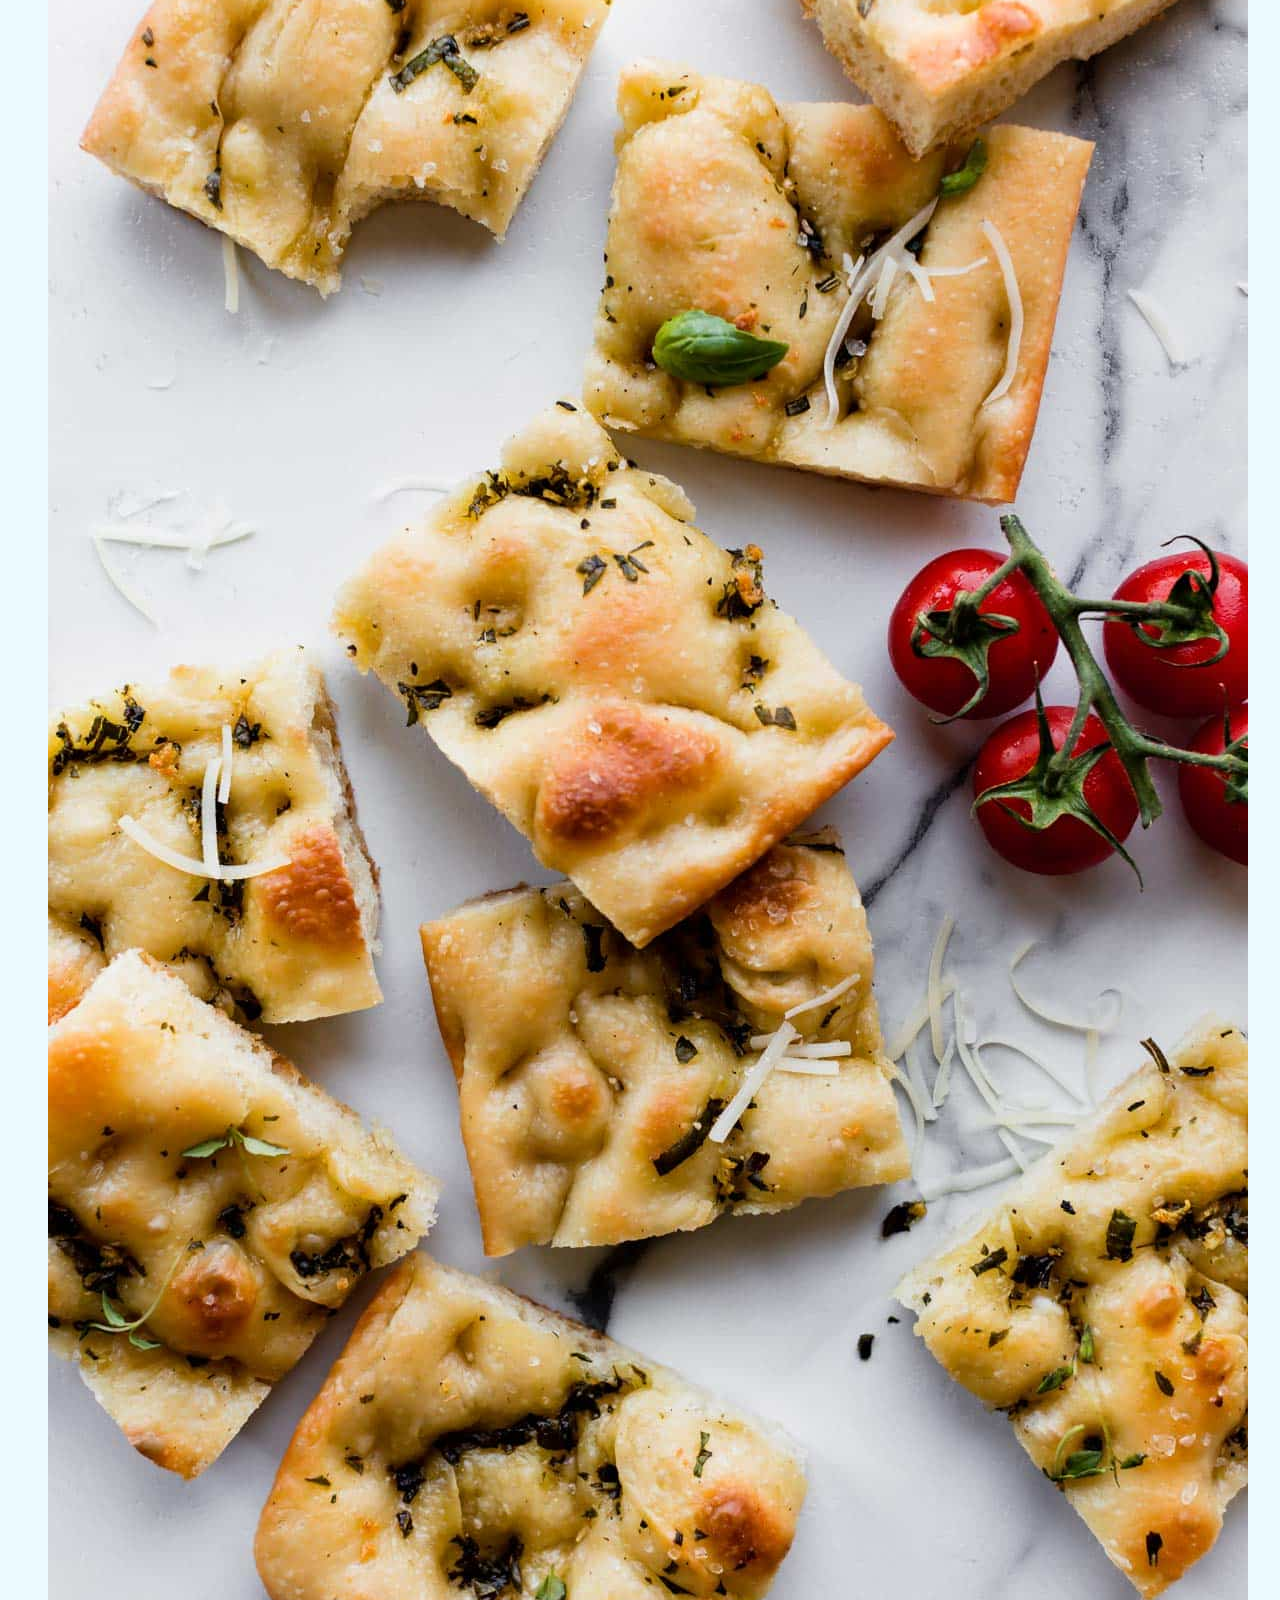
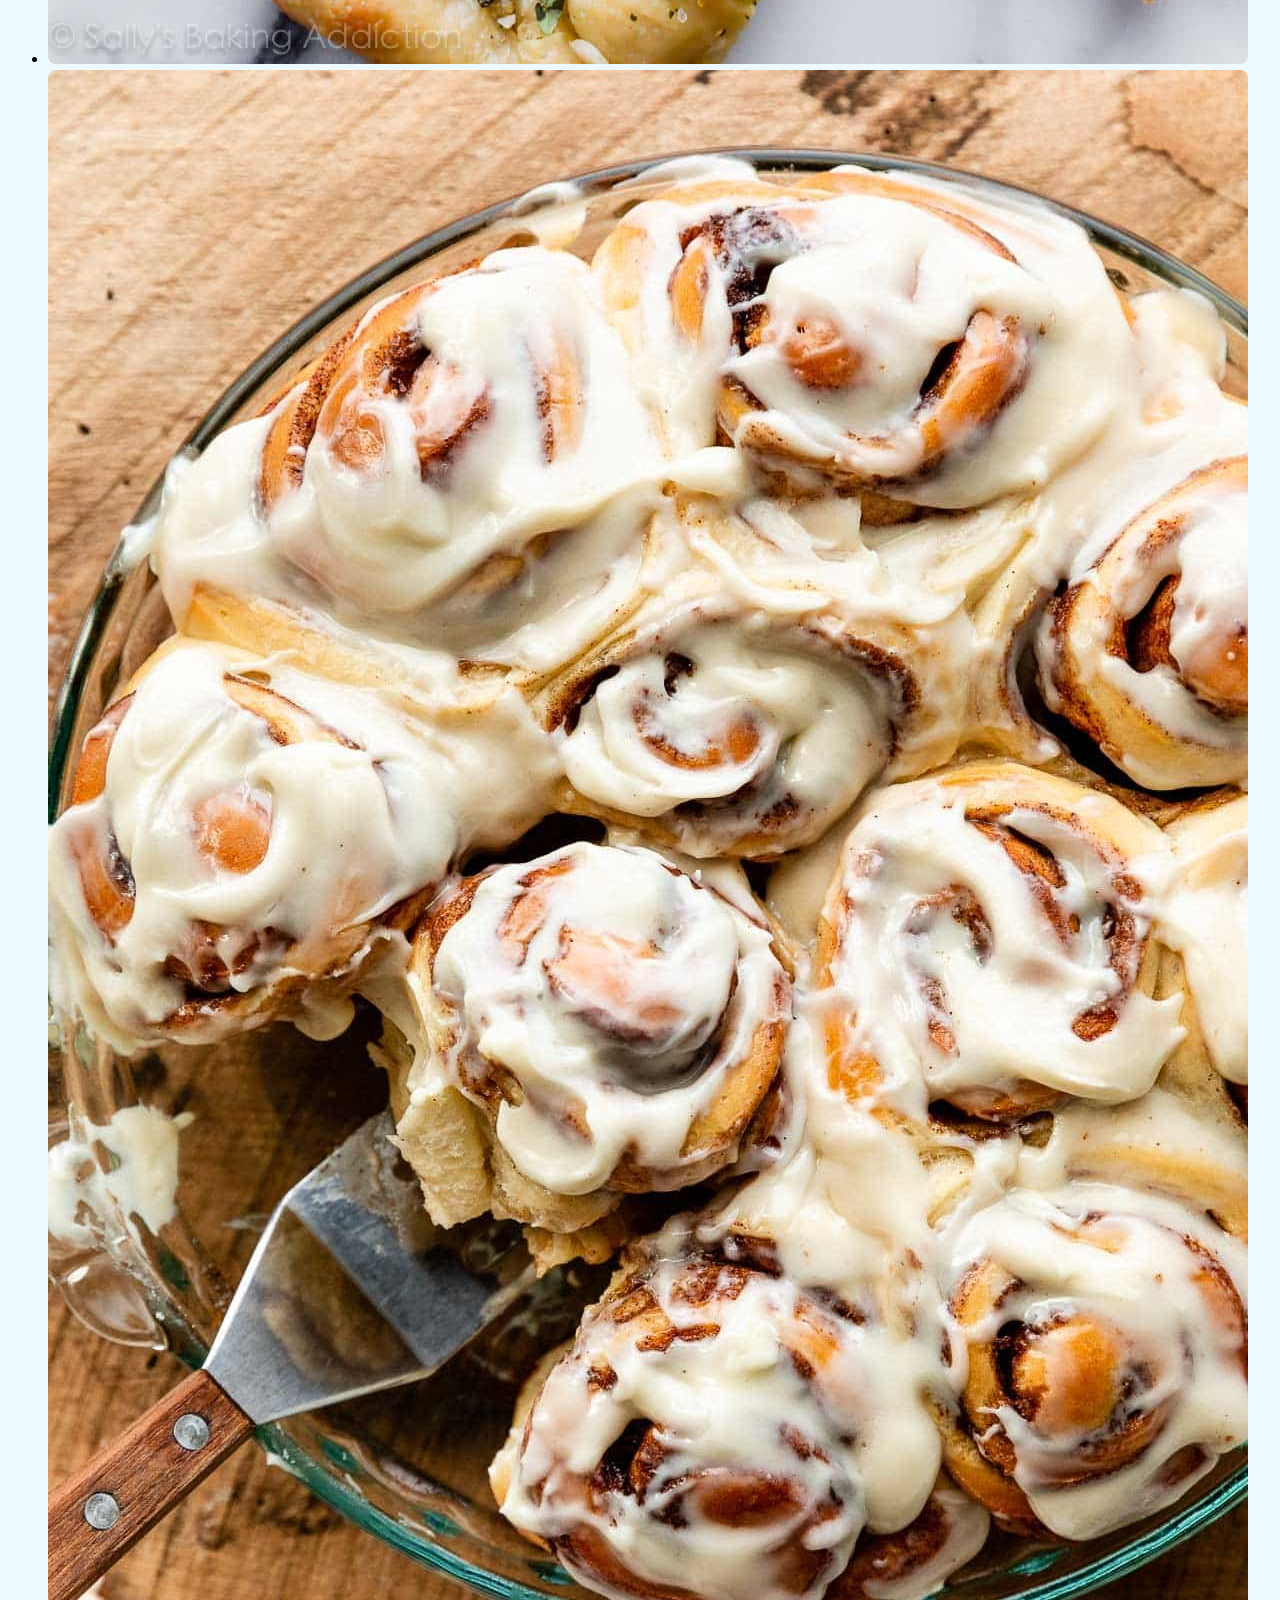
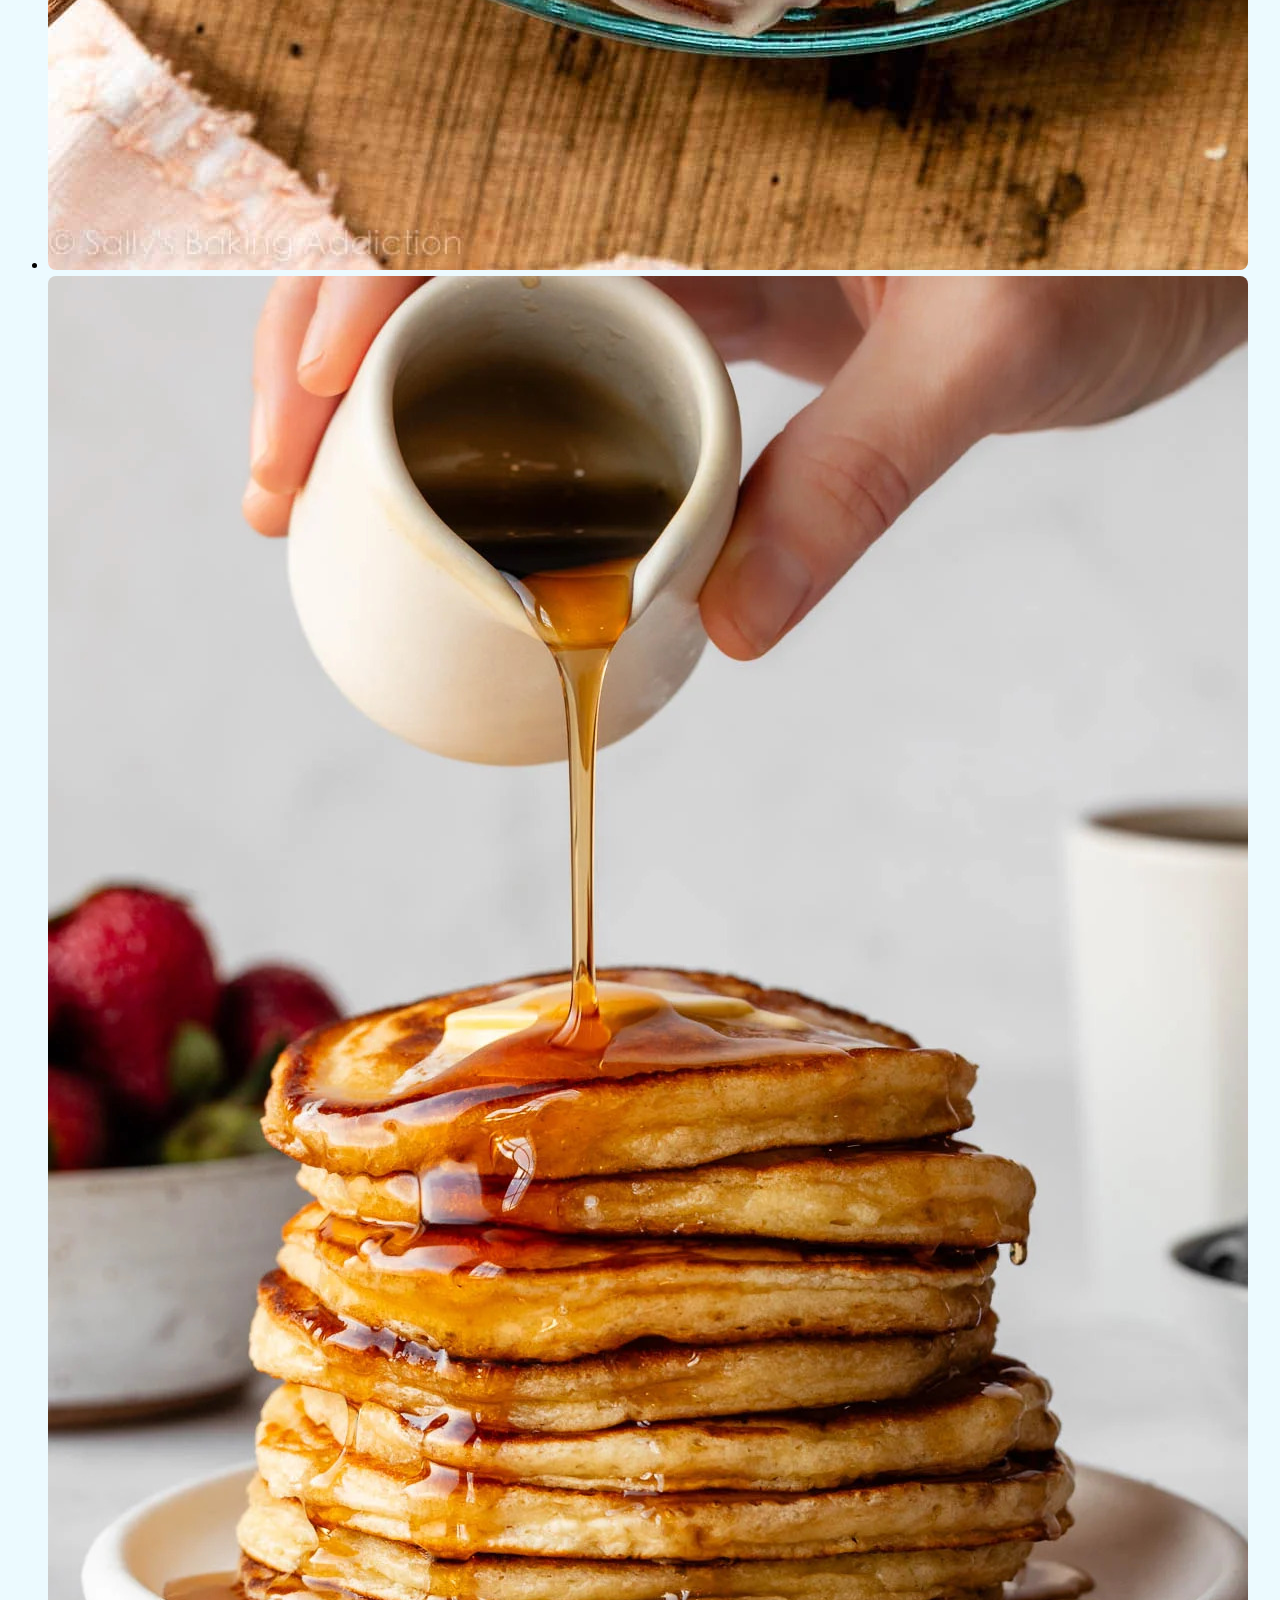
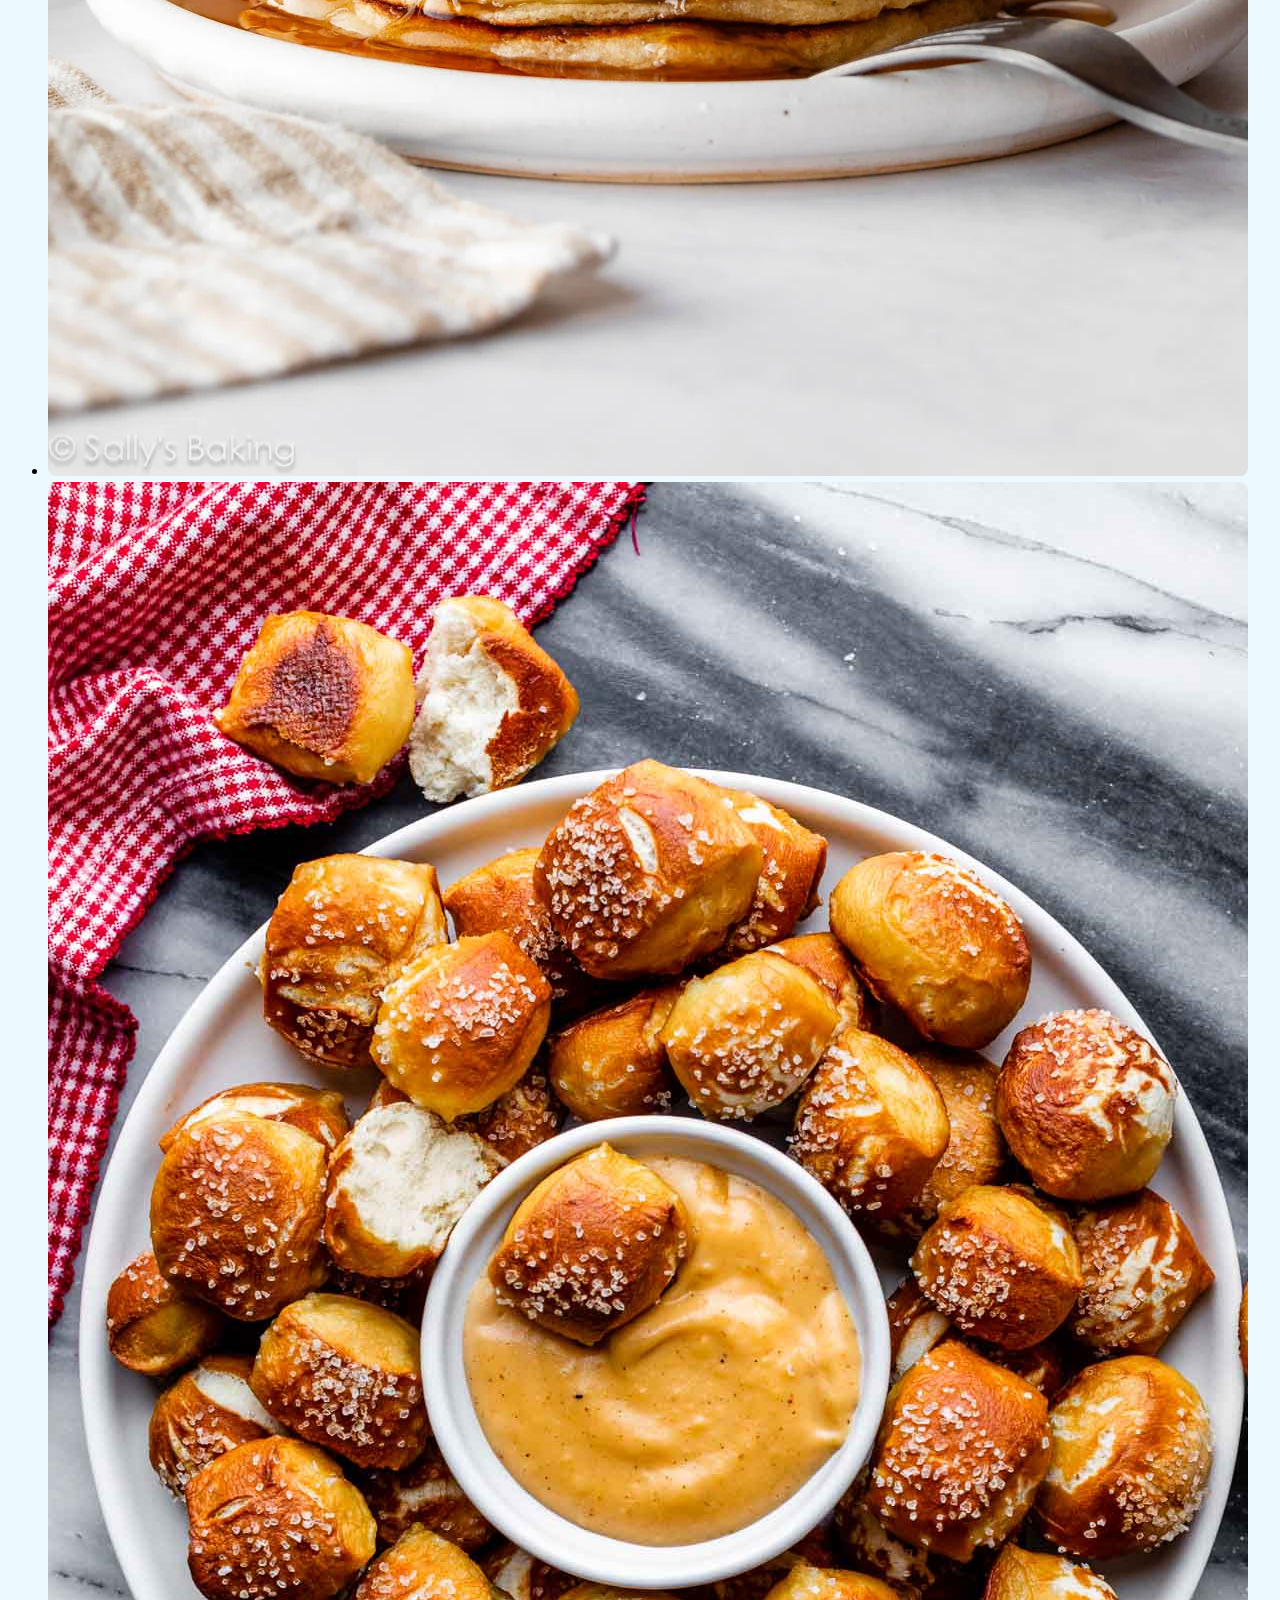
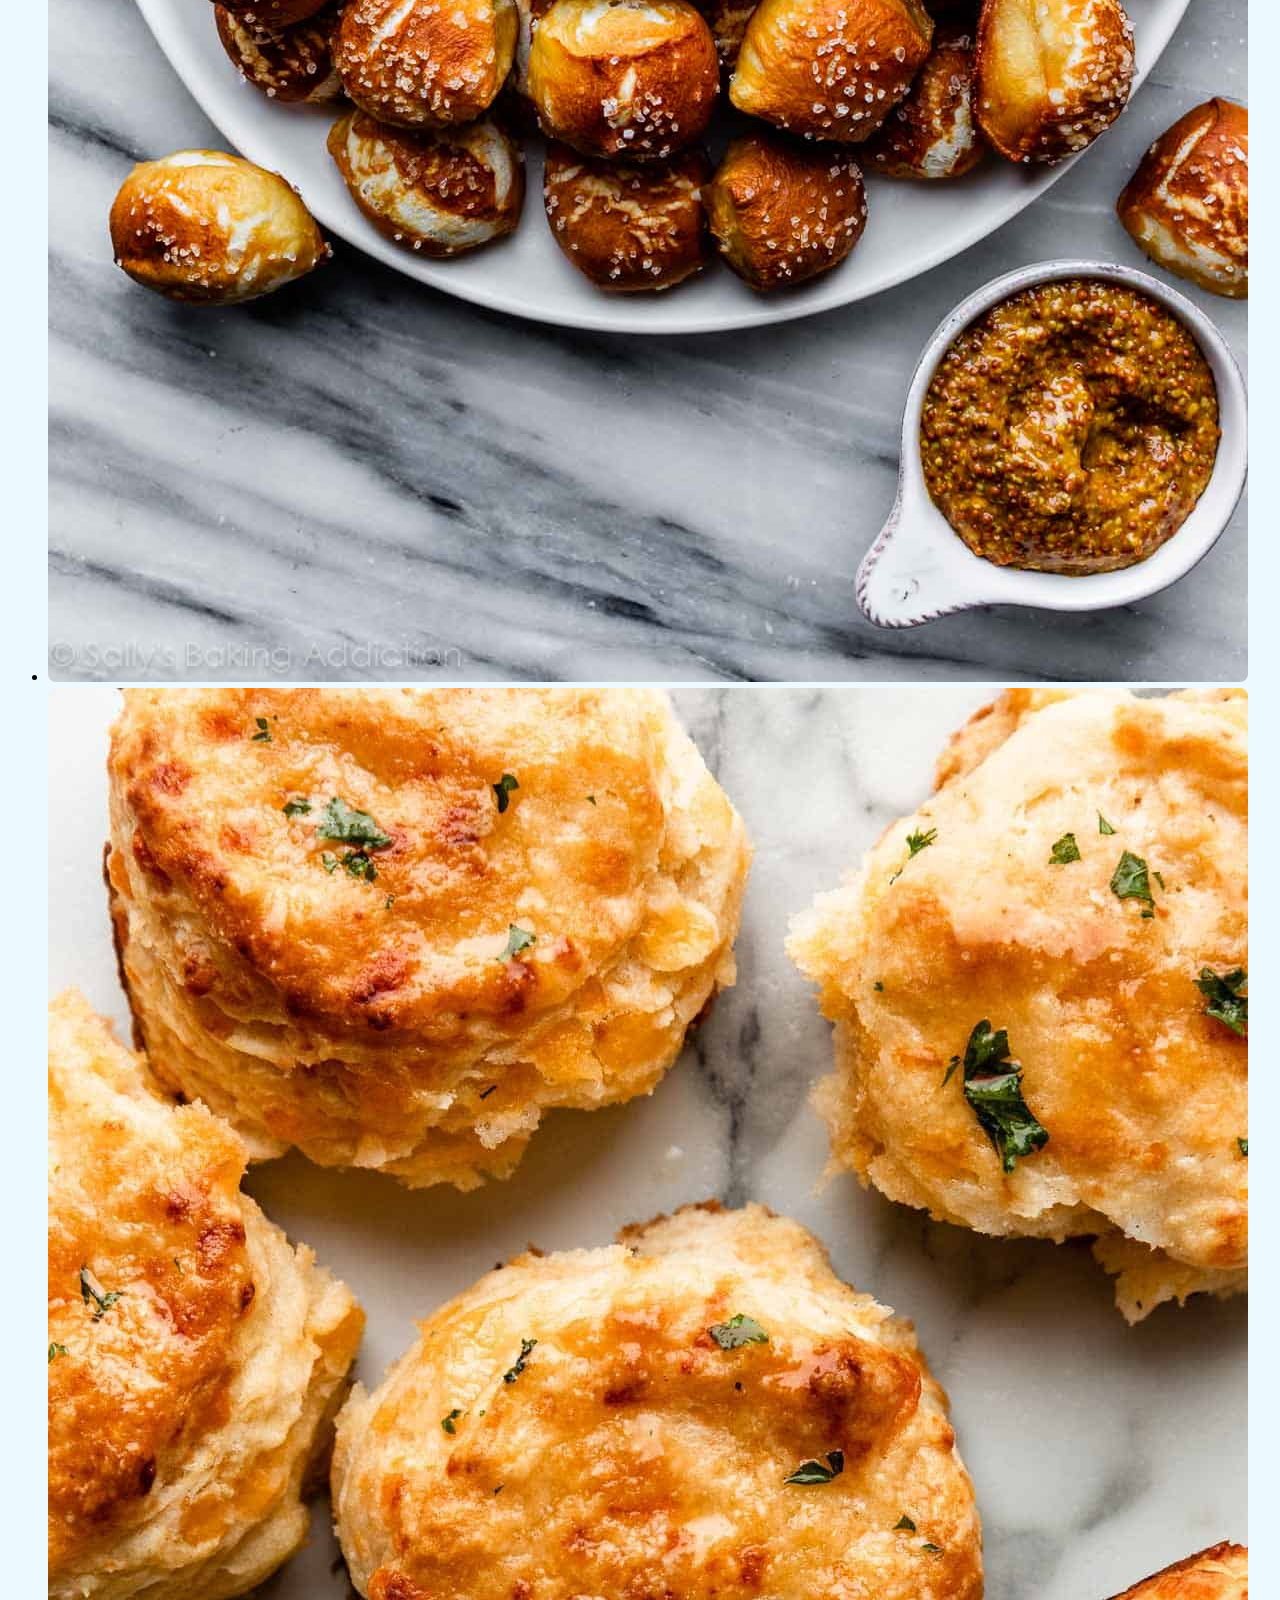
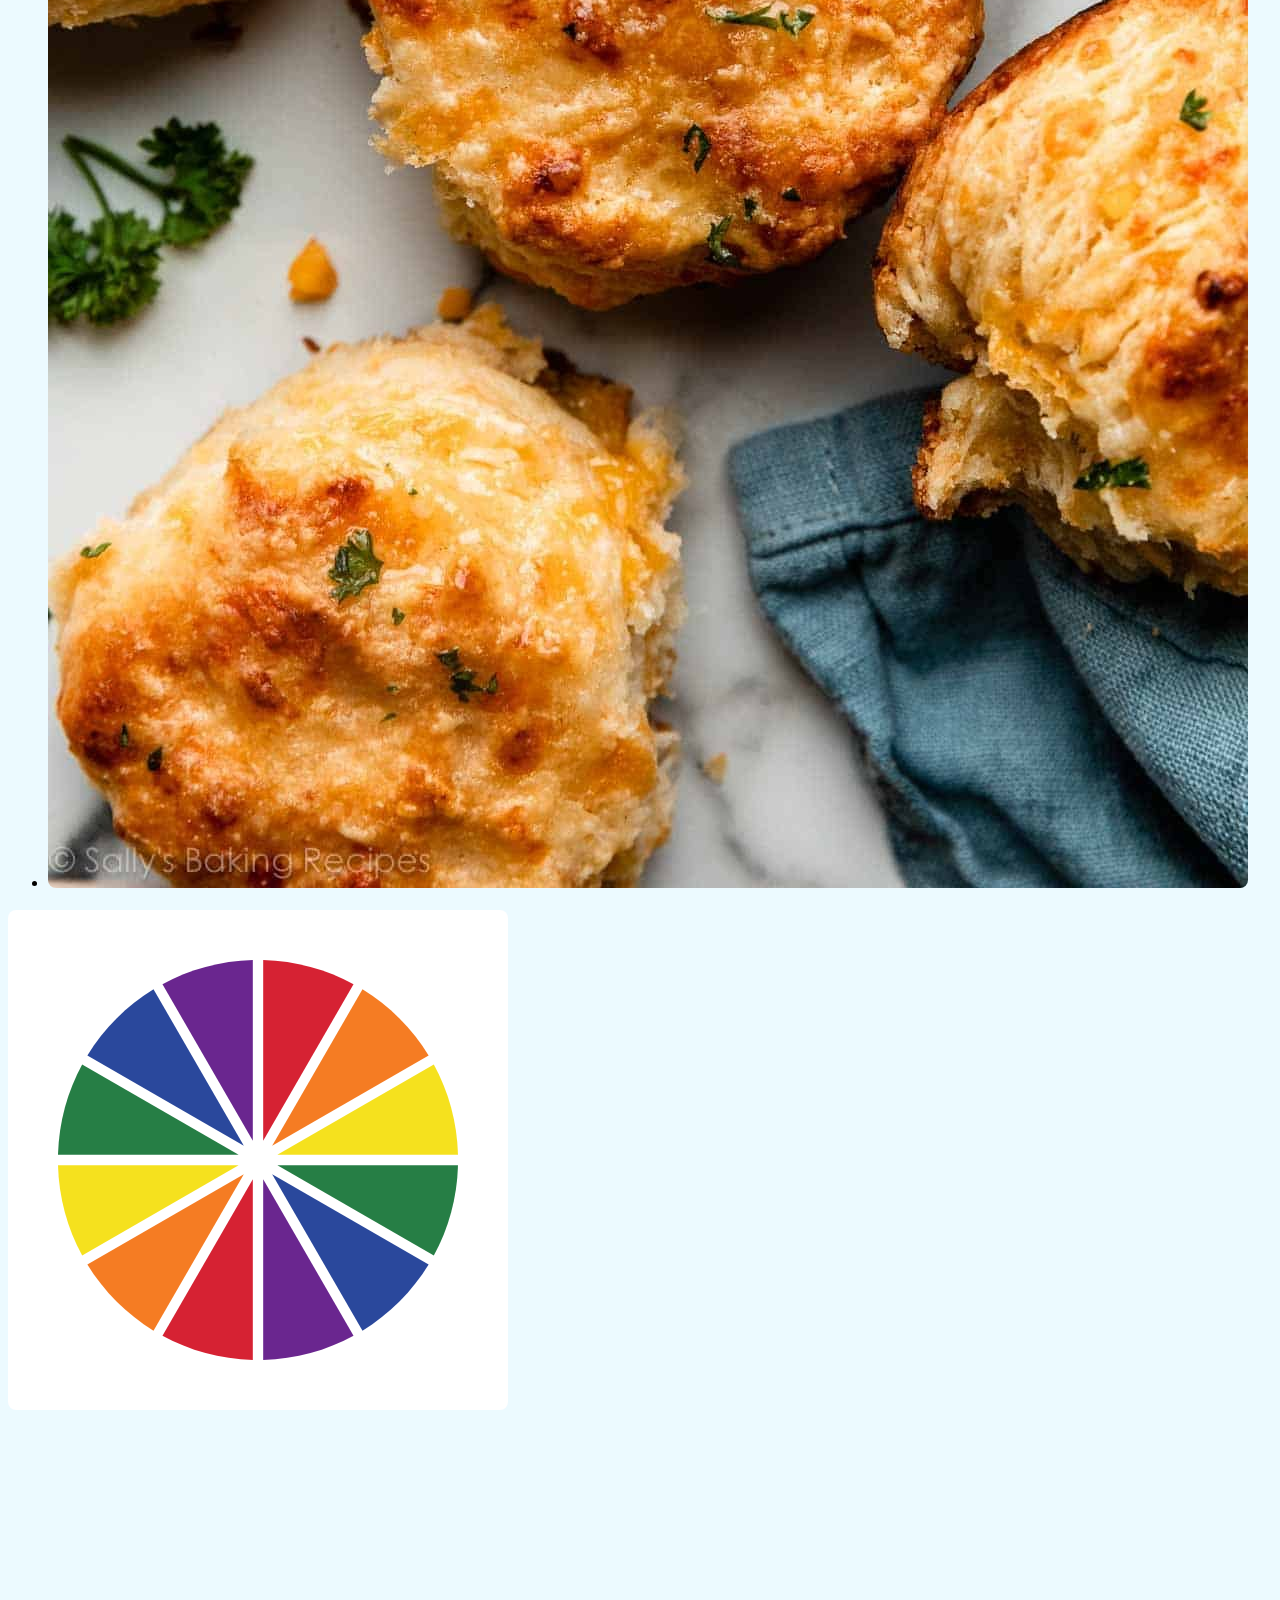
<file: recipe8.html>
<!DOCTYPE html>
<html dir="ltr" lang="en">
  <head>
    <meta charset="utf-8" />
    <title>Cheddar Biscuits</title>
    <link rel="stylesheet" href="style.css" />
    <link rel="icon" href="Favicon2.png" type="image/png" />
  </head>
  <body>
    <header>
      <!-- Logo -->
      <img src="Favicon2.png" alt="AC Recipes Logo" class="header-logo" />

      <!-- Navigation -->
      <nav>
        <ul>
          <li><a href="index.html"><img src="Home Page Logo.png" alt="Home" /></a></li>
          <li><a href="recipe1.html"><img src="Chocolate Chip Cookies.jpg" alt="Chocolate Chip Cookies" /></a></li>
          <li><a href="recipe2.html"><img src="Strawberry Cake.jpg" alt="Strawberry Cake" /></a></li>
          <li><a href="recipe3.html"><img src="Flatbread Pizza.jpg" alt="Flatbread Pizza" /></a></li>
          <li><a href="recipe4.html"><img src="Garlic Rosemary Focaccia.jpg" alt="Garlic Rosemary Focaccia" /></a></li>
          <li><a href="recipe5.html"><img src="Cinnamon Rolls.jpg" alt="Cinnamon Rolls" /></a></li>
          <li><a href="recipe6.html"><img src="Buttermilk Pancakes.jpg" alt="Buttermilk Pancakes" /></a></li>
          <li><a href="recipe7.html"><img src="Pretzel Bites.jpg" alt="Pretzel Bites" /></a></li>
          <li><a class="active-page" href="recipe8.html"><img src="Cheddar Biscuits.jpg" alt="Cheddar Biscuits" /></a></li>
        </ul>
      </nav>

      <!-- Wheel Button -->
      <a href="wheel.html" class="wheel-logo-button"><img src="wheel-logo.png" alt="Wheel Logo" /></a>
    </header>

    <main>
      <!-- Main Logo -->
      <img src="Logo_new.png" alt="AC Recipes Logo" class="main-page-logo" />
      <h2>Made With ♡</h2>

      <!-- Recipe Details -->
      <div class="recipe-details">
        <h1>Cheddar Biscuits</h1>

        <!-- Description -->
        <section class="description">
          <h3>Description</h3>
          <p>These soft, flaky cheddar biscuits are buttery, garlicky, and cheesy—just like the ones at Red Lobster! Made with simple ingredients and ready in about 35 minutes, they're perfect for any meal.</p>
        </section>

        <!-- Ingredients -->
        <section class="ingredients">
          <h3>Ingredients</h3>
          <ul>
            <li>2 cups (240g) all-purpose flour</li>
            <li>1 tablespoon baking powder</li>
            <li>1 teaspoon baking soda</li>
            <li>1 teaspoon garlic powder</li>
            <li>1 teaspoon salt</li>
            <li>1/2 cup (115g) unsalted butter, cold and cubed</li>
            <li>1 cup (100g) shredded sharp cheddar cheese</li>
            <li>1 cup (240ml) cold buttermilk</li>
            <li>2 tablespoons unsalted butter, melted (for brushing)</li>
            <li>1/2 teaspoon garlic powder (for topping)</li>
            <li>2 teaspoons chopped fresh parsley (for topping)</li>
          </ul>
        </section>

        <!-- Instructions -->
        <section class="instructions">
          <h3>Instructions</h3>
          <ol>
            <li>Preheat oven to 425°F (218°C). Line a baking sheet with parchment paper.</li>
            <li>In a large bowl, whisk together flour, baking powder, baking soda, garlic powder, and salt.</li>
            <li>Cut in the cold cubed butter using a pastry cutter or your fingers until the mixture resembles coarse crumbs.</li>
            <li>Stir in the shredded cheddar cheese.</li>
            <li>Pour in the cold buttermilk and stir until just combined. Do not overmix.</li>
            <li>Turn the dough out onto a floured surface and gently knead a few times until it comes together.</li>
            <li>Pat the dough into a 1-inch thick rectangle. Fold the dough into thirds, then flatten again to 1-inch thickness. Repeat this folding and flattening process two more times.</li>
            <li>Using a biscuit cutter or a floured glass, cut out biscuits and place them on the prepared baking sheet.</li>
            <li>Bake for 12-15 minutes, or until the tops are golden brown.</li>
            <li>While the biscuits are baking, melt the remaining 2 tablespoons of butter. Stir in the garlic powder and chopped parsley.</li>
            <li>Brush the baked biscuits with the garlic butter mixture before serving.</li>
          </ol>
        </section>

        <!-- Notes -->
        <section class="notes">
          <h3>Notes</h3>
          <ul>
            <li><strong>Cold Ingredients:</strong> Ensure that the butter and buttermilk are cold to achieve flaky layers.</li>
            <li><strong>Do Not Overmix:</strong> Overmixing the dough can lead to dense biscuits. Mix until just combined.</li>
            <li><strong>Serving Suggestions:</strong> These biscuits are great on their own or served alongside soups, salads, or main dishes.</li>
          </ul>
        </section>
      </div>
    </main>

    <footer>
      <!-- Footer Text -->
      <a class="footer-text">coded and designed by Ariel & Carmi</a>
    </footer>
  </body>
</html>
</file>
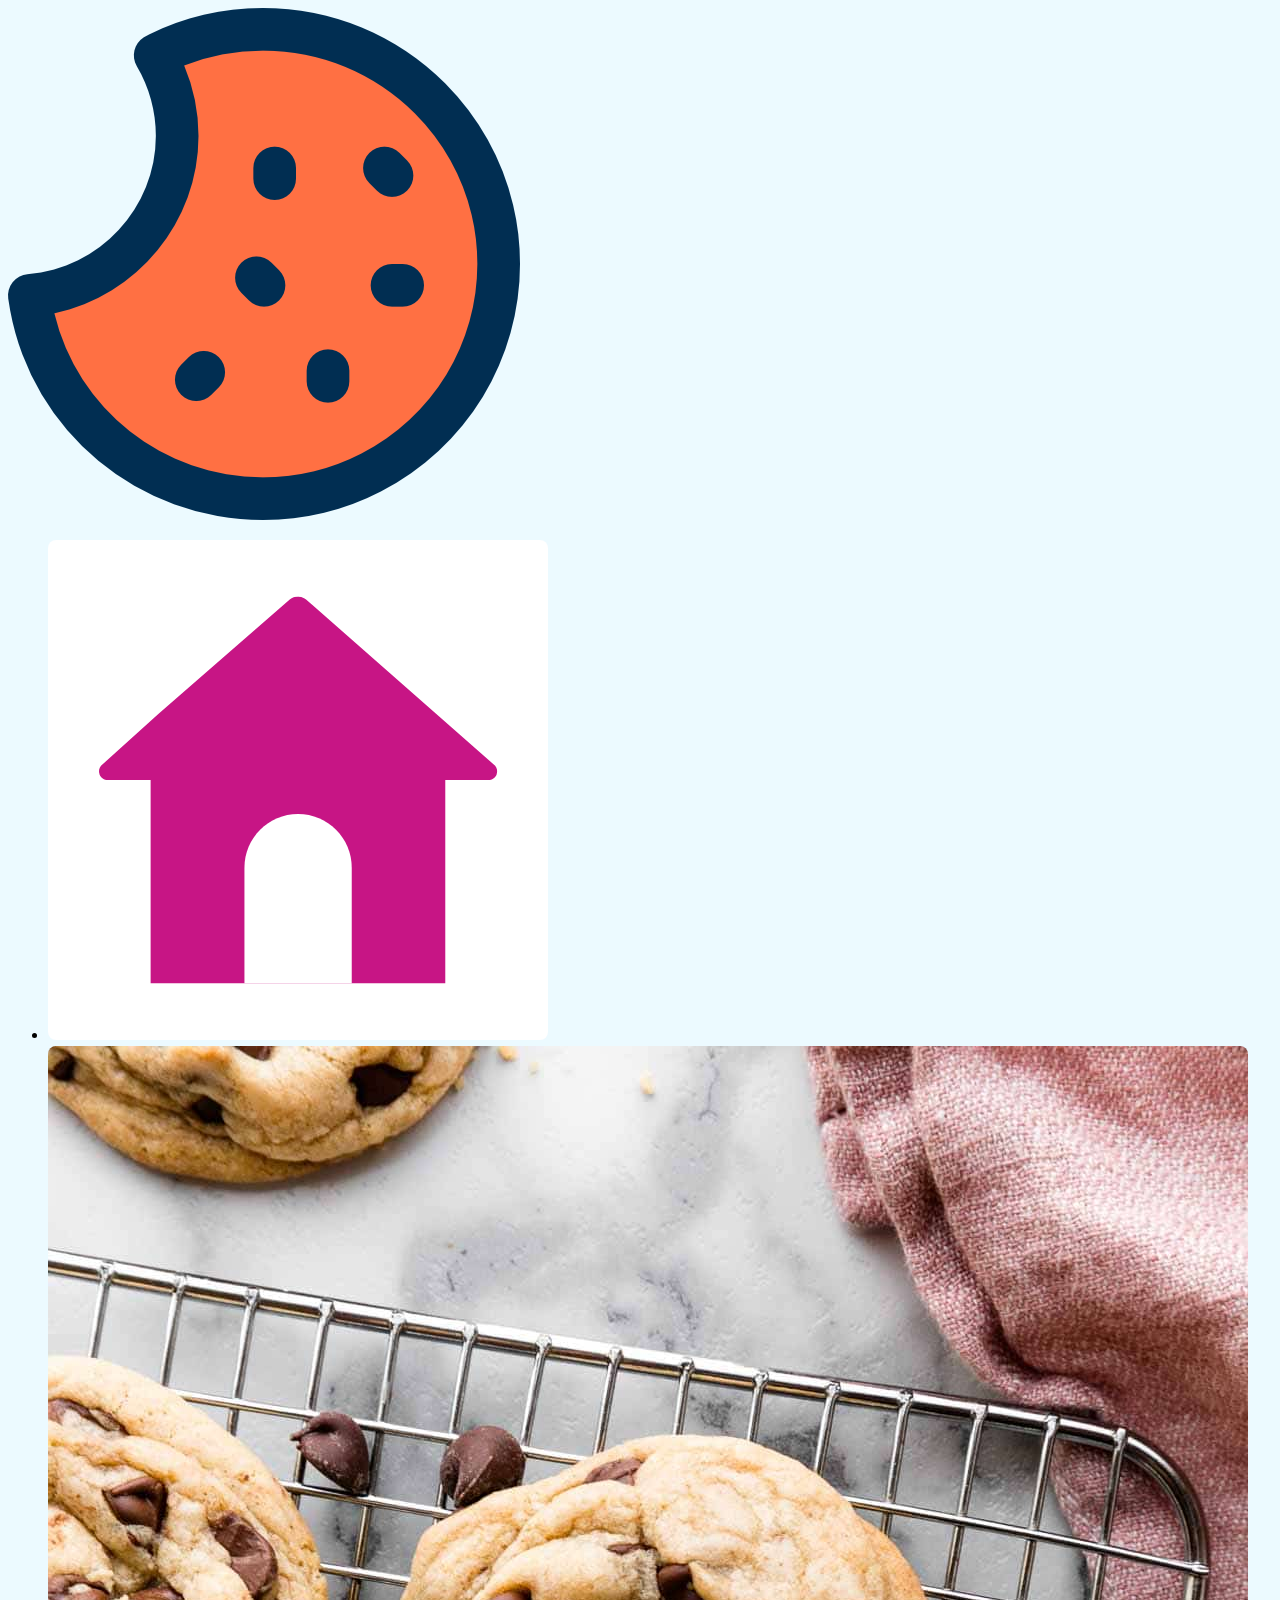
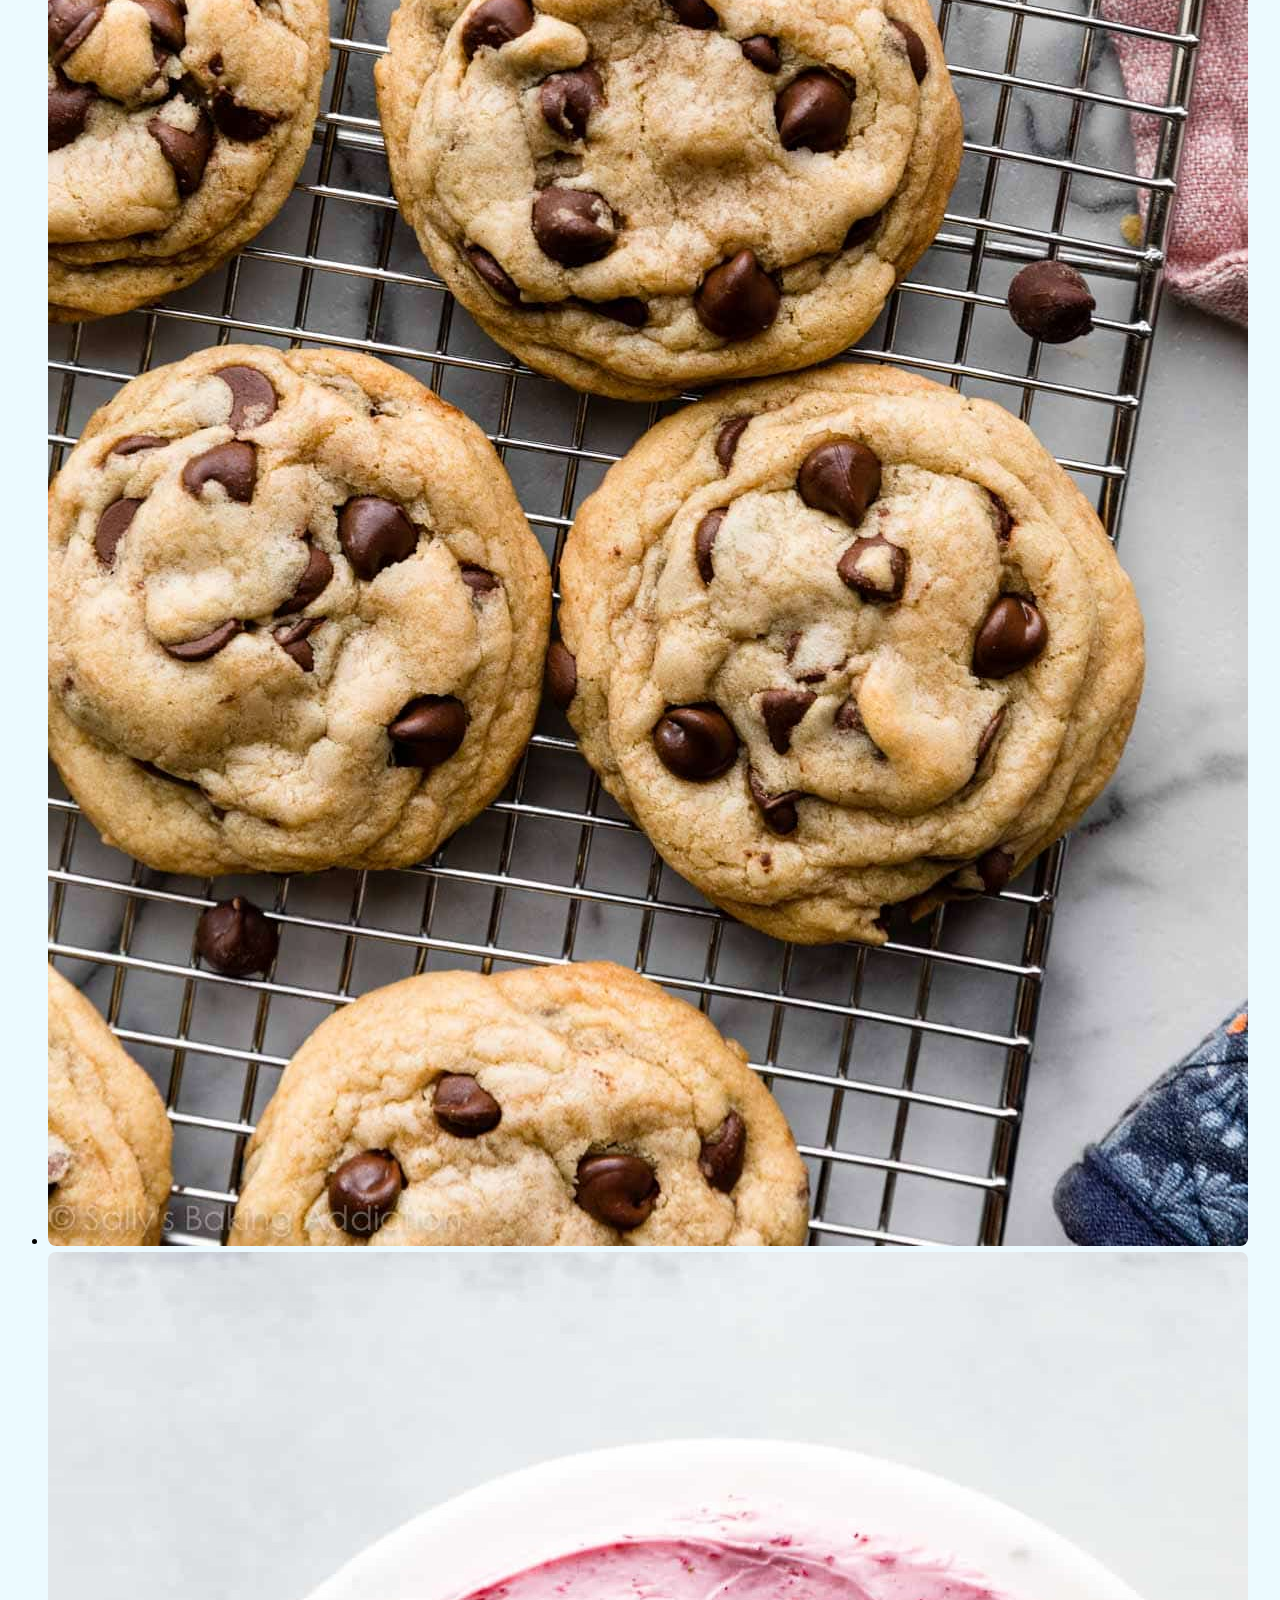
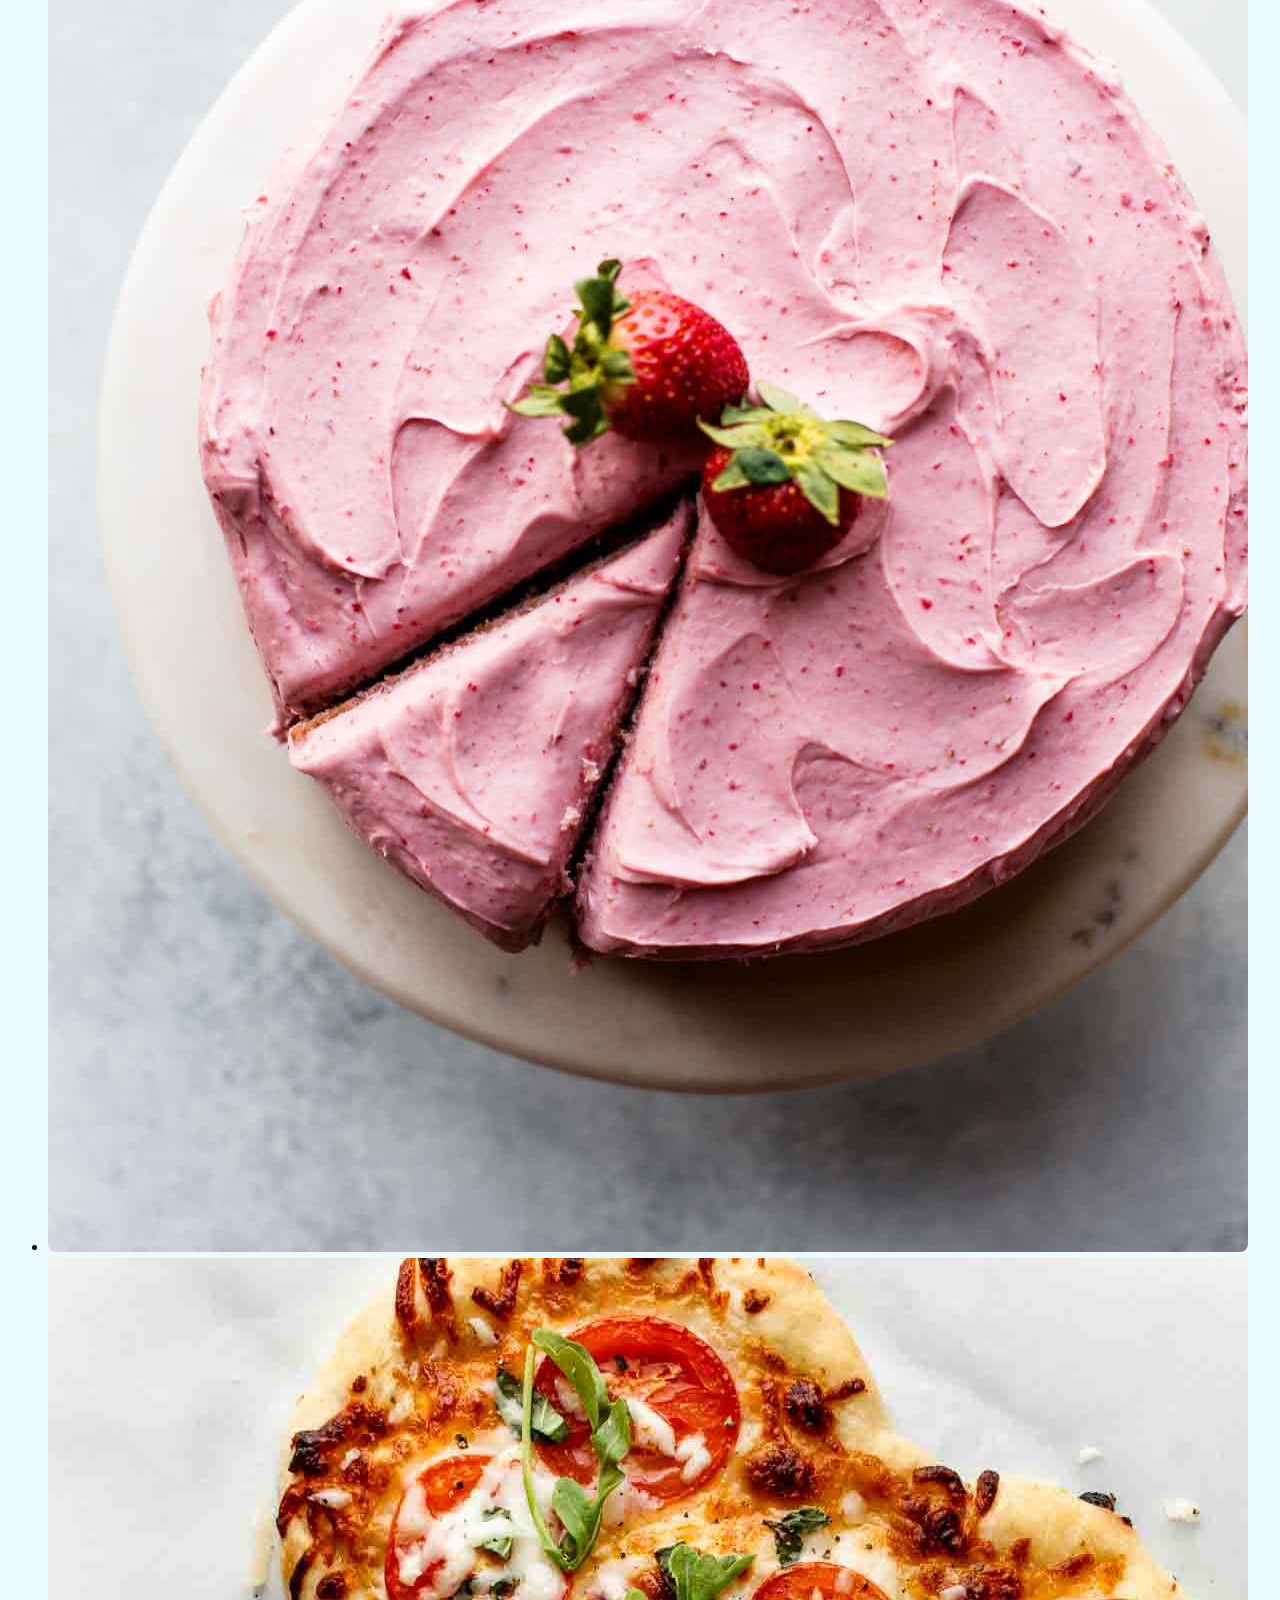
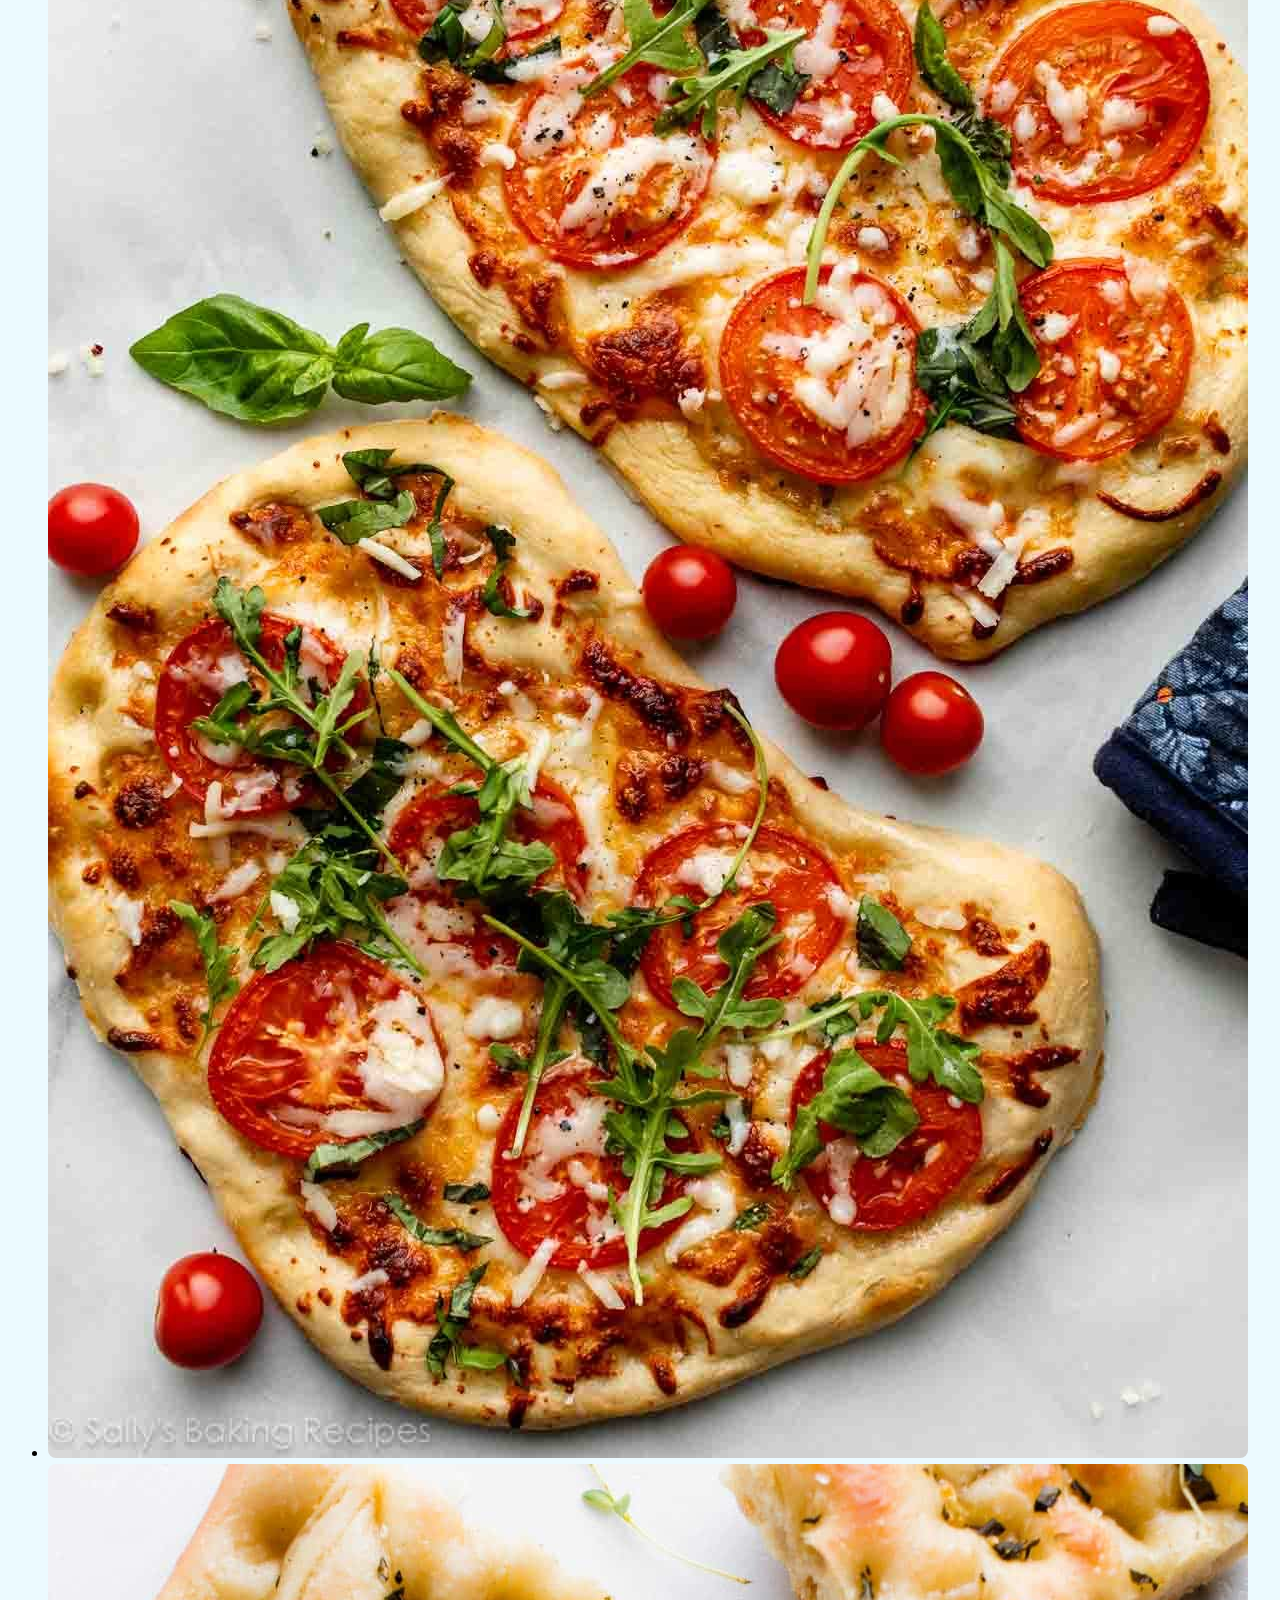
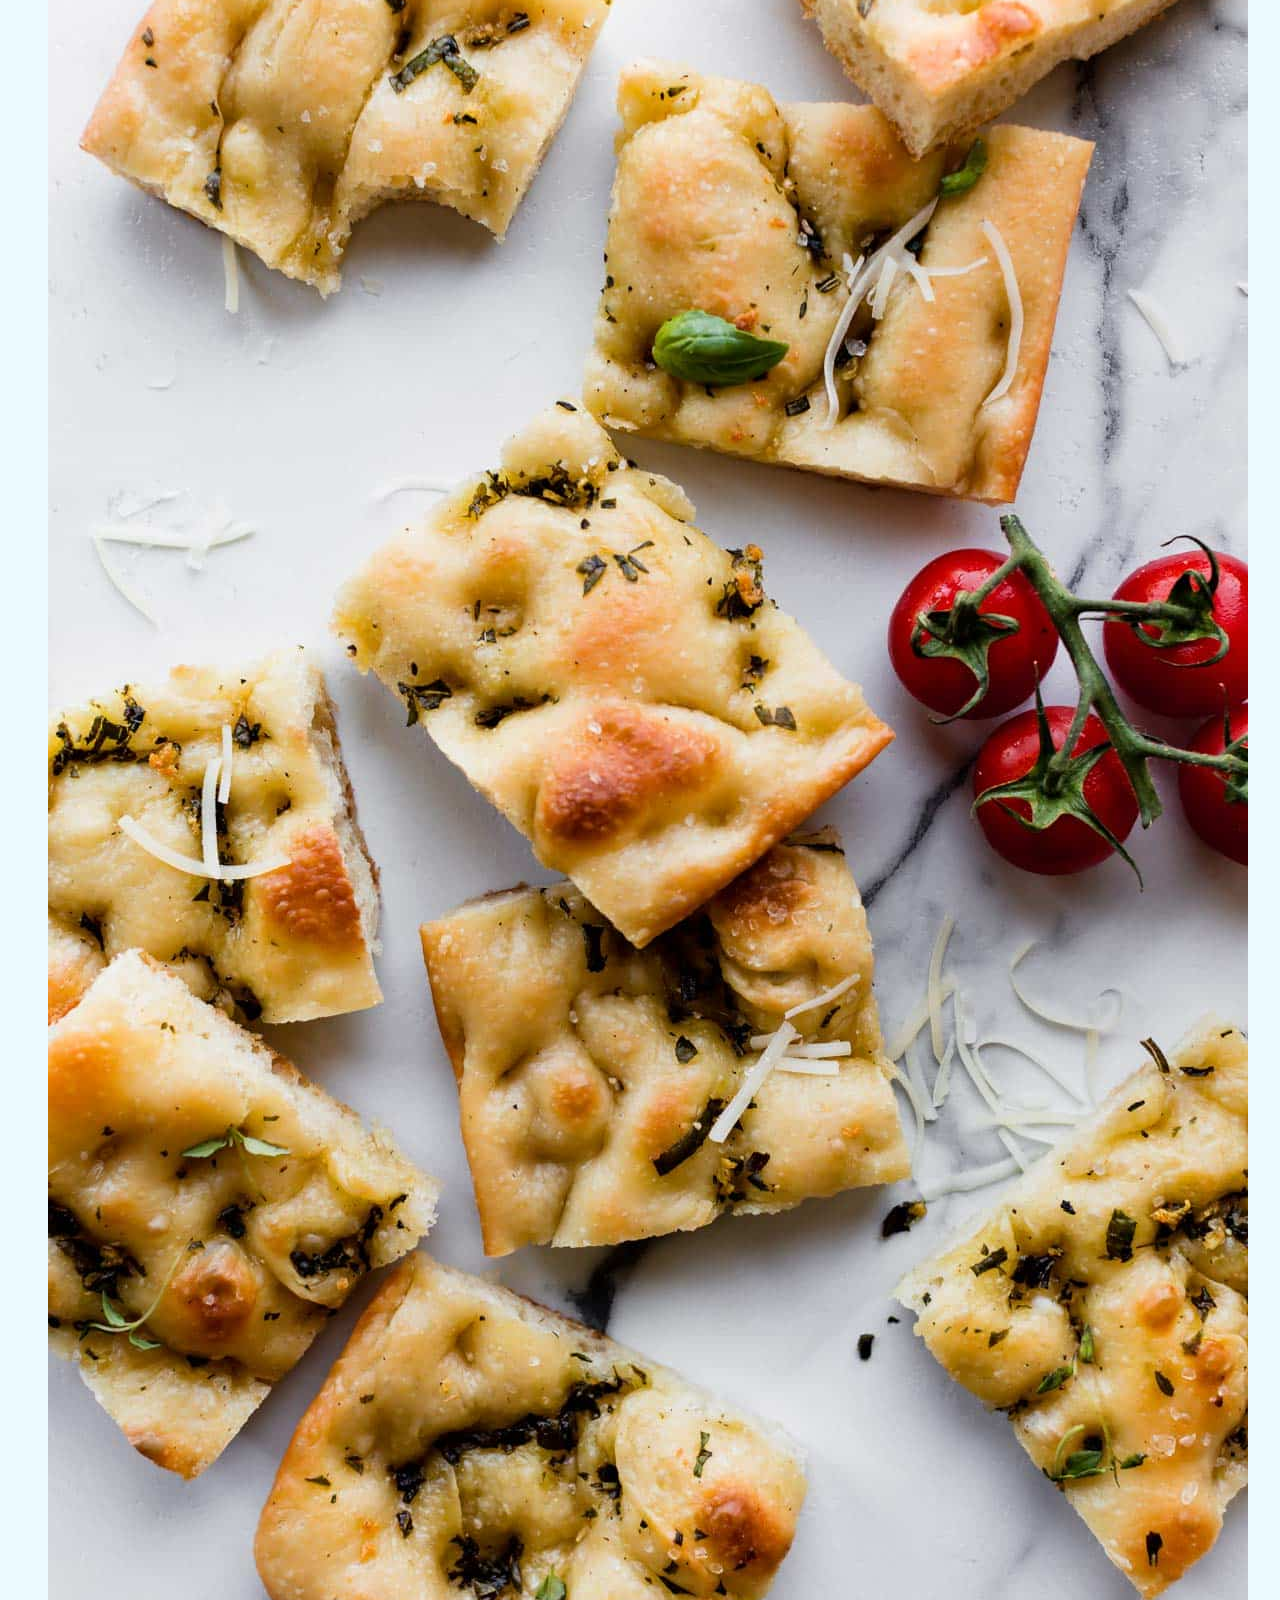
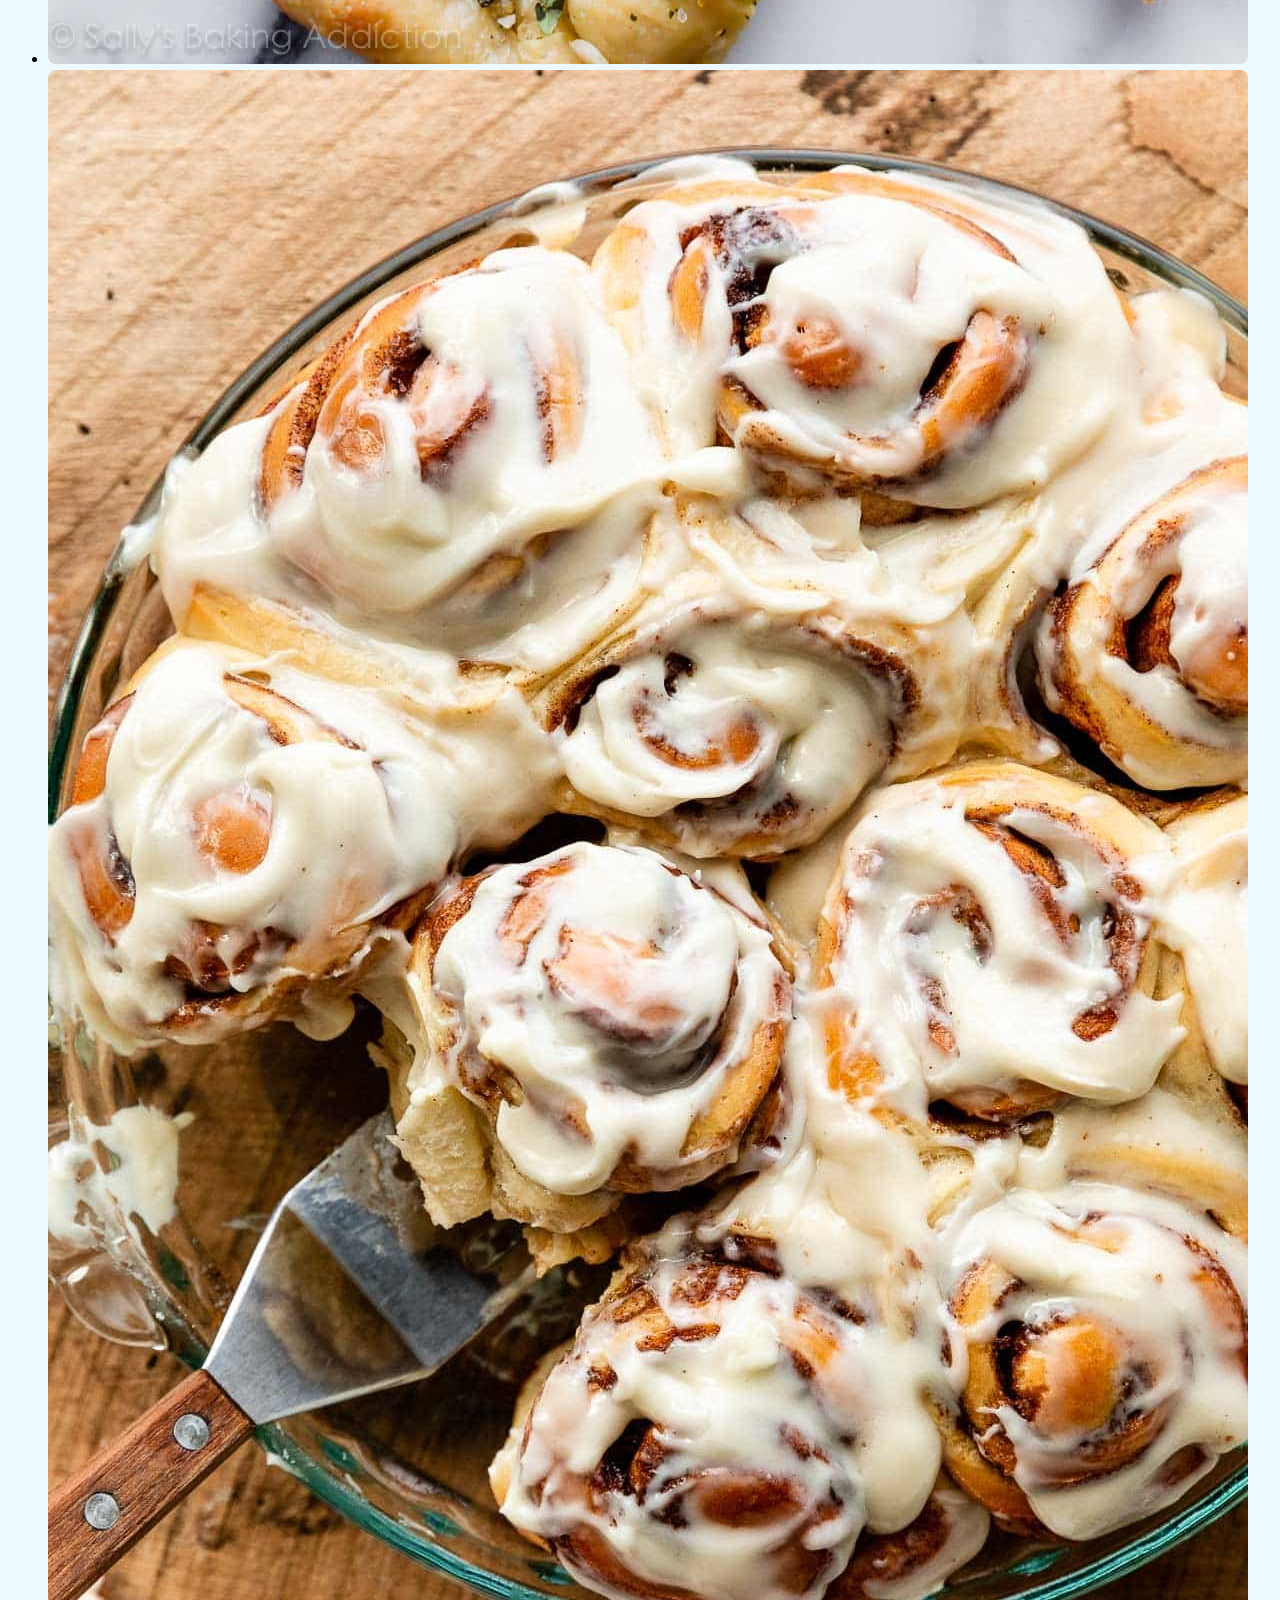
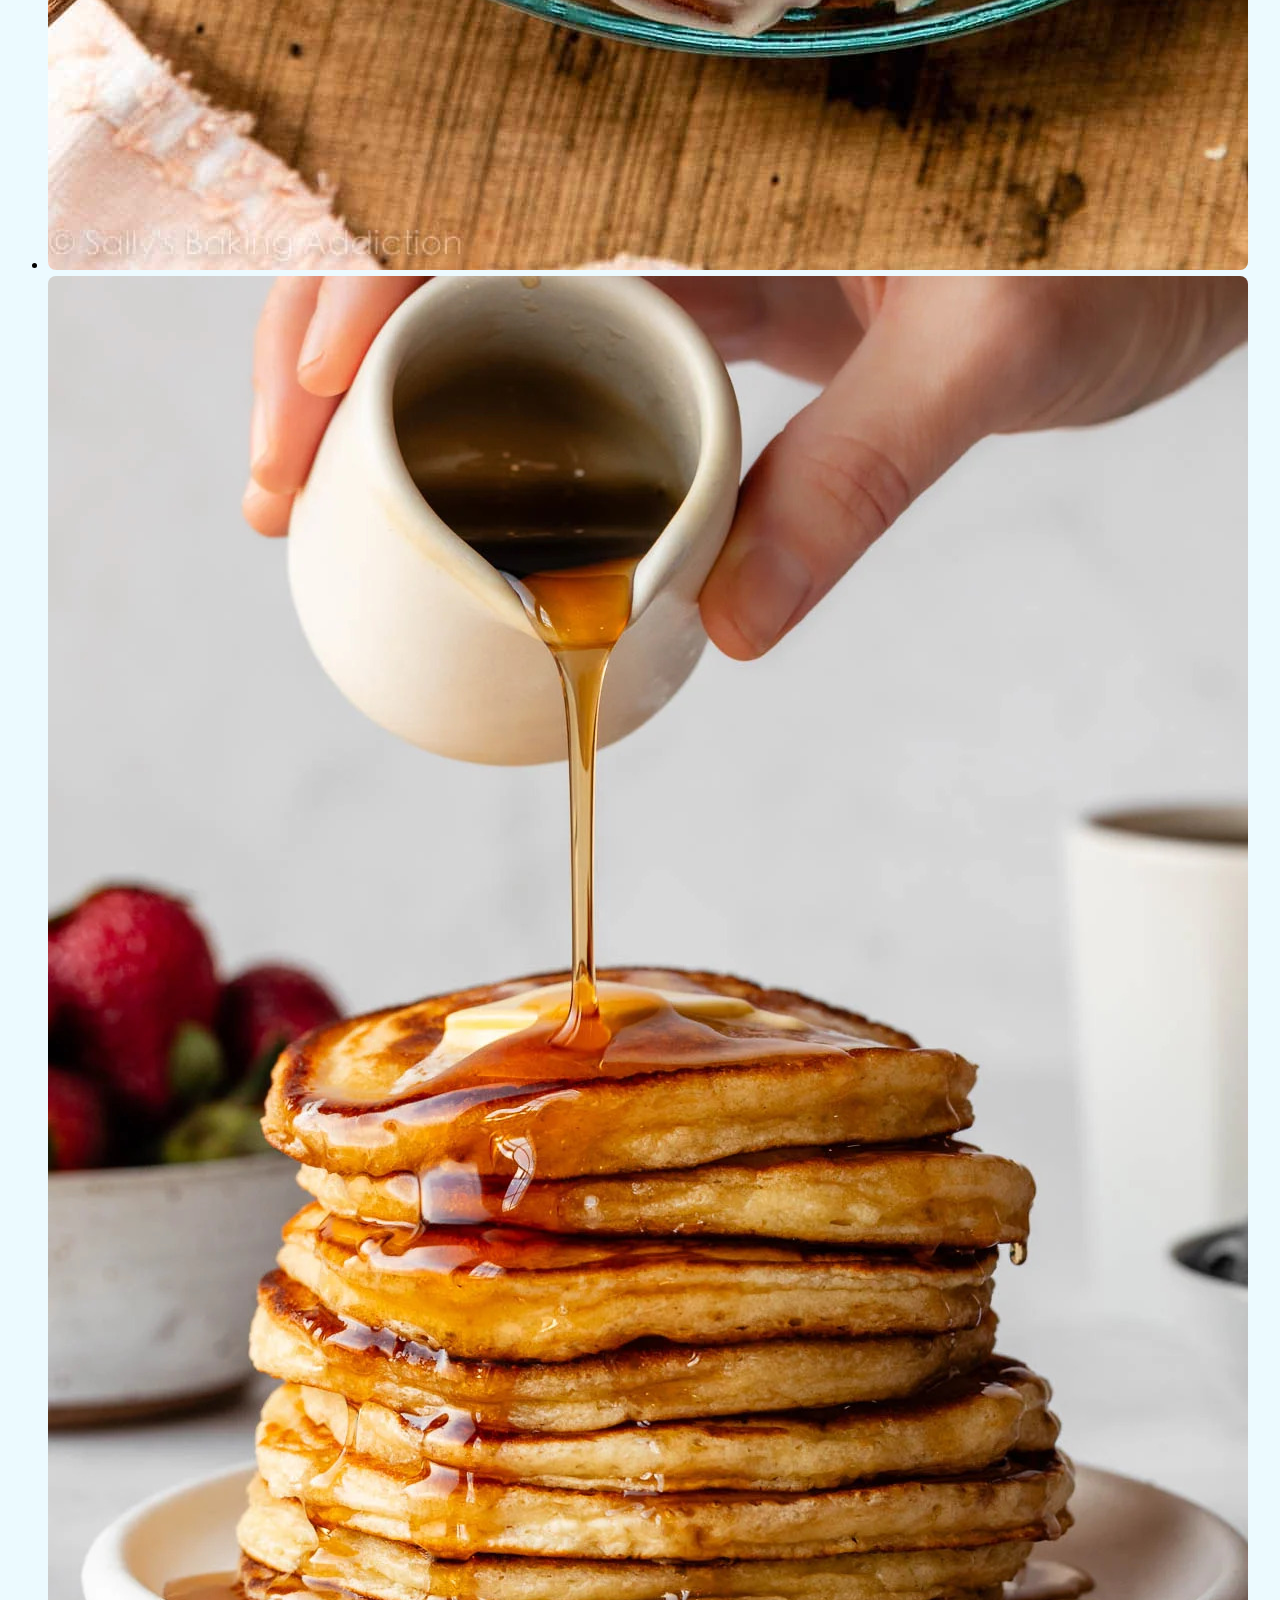
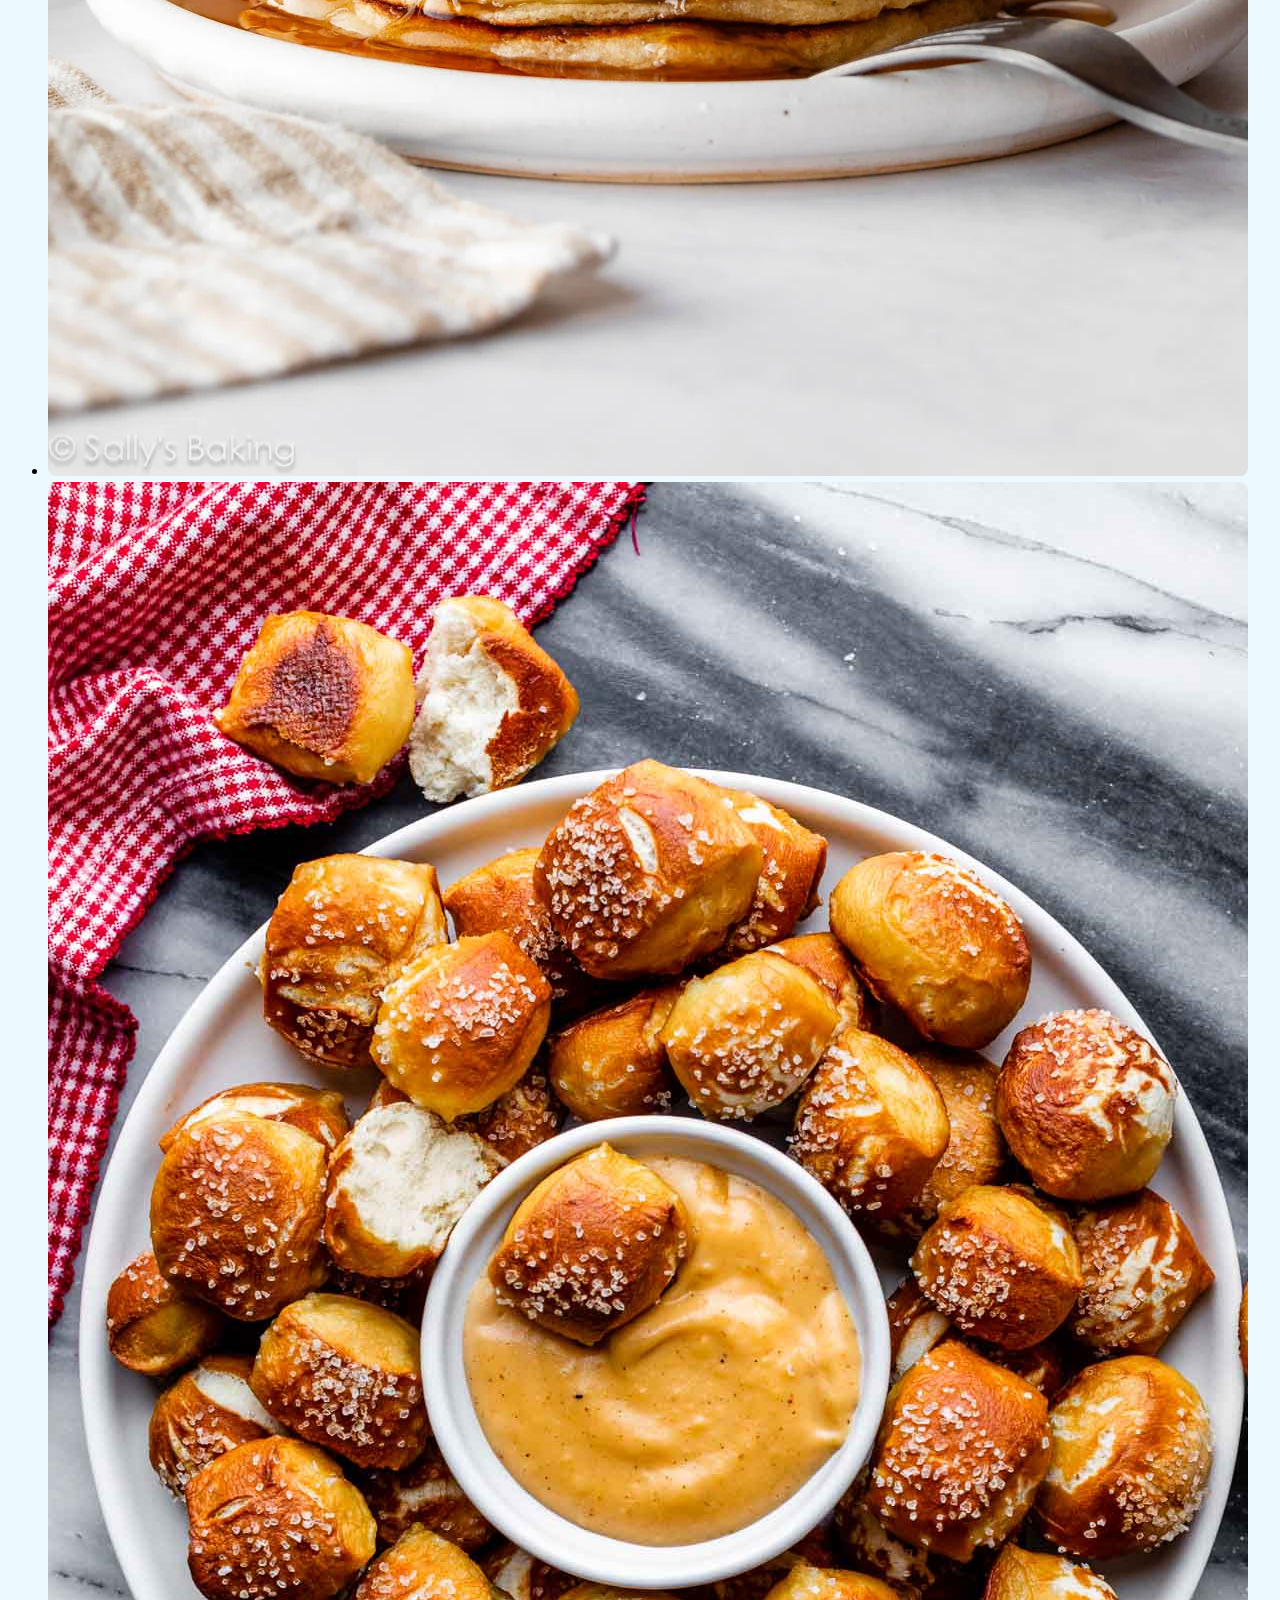
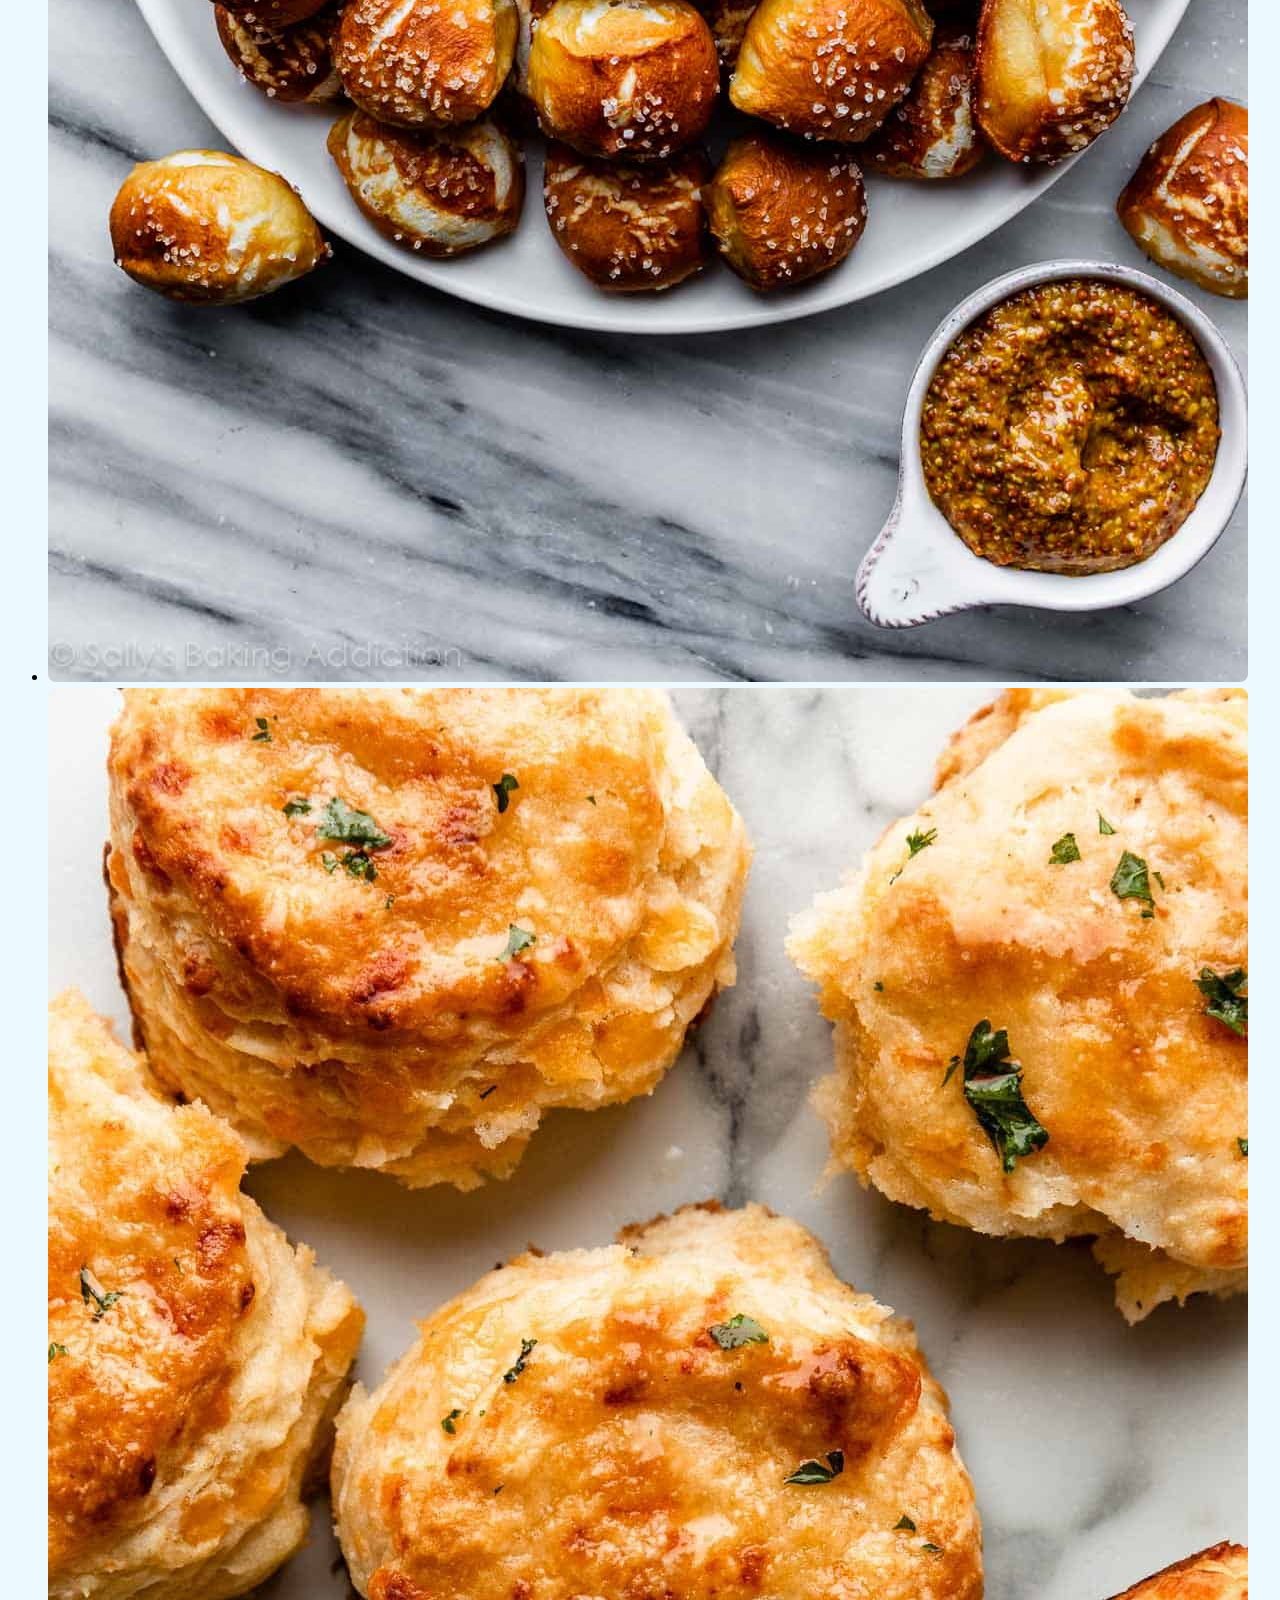
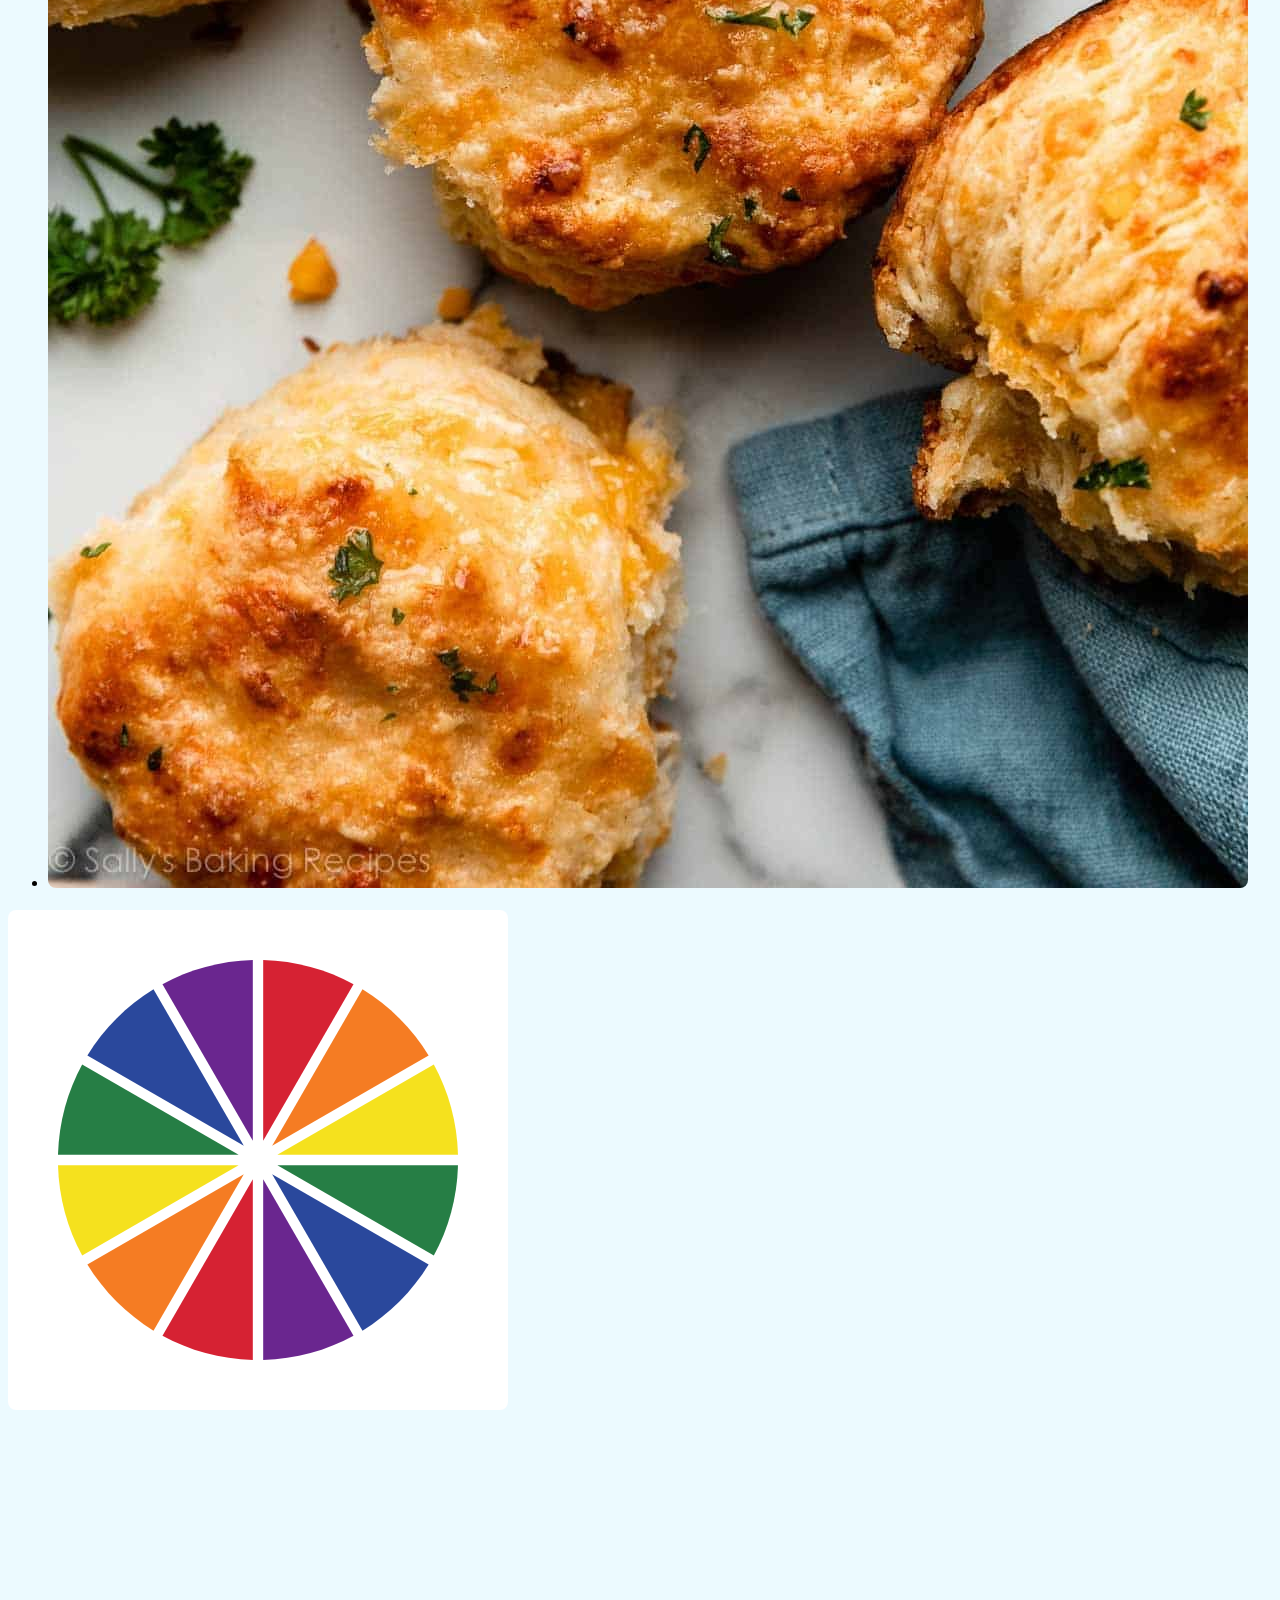
<file: wheel.html>
<!DOCTYPE html>
<html dir="ltr" lang="en">
<head>
    <meta charset="utf-8" />
    <title>Lucky Recipe Wheel</title>
    <link rel="stylesheet" href="style.css" />
    <link rel="icon" href="Favicon2.png" type="image/png" />
</head>
<body class="wheel-page">
    <header>
        <!-- Logo -->
        <img src="Favicon2.png" alt="AC Recipes Logo" class="header-logo" />

        <!-- Navigation -->
        <nav>
            <ul>
                <li><a href="index.html"><img src="Home Page Logo.png" alt="Home" /></a></li>
                <li><a href="recipe1.html"><img src="Chocolate Chip Cookies.jpg" alt="Chocolate Chip Cookies" /></a></li>
                <li><a href="recipe2.html"><img src="Strawberry Cake.jpg" alt="Strawberry Cake" /></a></li>
                <li><a href="recipe3.html"><img src="Flatbread Pizza.jpg" alt="Flatbread Pizza" /></a></li>
                <li><a href="recipe4.html"><img src="Garlic Rosemary Focaccia.jpg" alt="Garlic Rosemary Focaccia" /></a></li>
                <li><a href="recipe5.html"><img src="Cinnamon Rolls.jpg" alt="Cinnamon Rolls" /></a></li>
                <li><a href="recipe6.html"><img src="Buttermilk Pancakes.jpg" alt="Buttermilk Pancakes" /></a></li>
                <li><a href="recipe7.html"><img src="Pretzel Bites.jpg" alt="Pretzel Bites" /></a></li>
                <li><a href="recipe8.html"><img src="Cheddar Biscuits.jpg" alt="Cheddar Biscuits" /></a></li>
            </ul>
        </nav>

        <!-- Wheel Button (Active) -->
        <a href="wheel.html" class="wheel-logo-button active-page"><img src="wheel-logo.png" alt="Wheel Logo" /></a>
    </header>

    <main>
        <!-- Main Logo -->
        <img src="Logo_new.png" alt="AC Recipes Logo" class="main-page-logo" />
        <h2 class="heading-above-wheel">Made With ♡</h2> 

        <!-- Wheel Section -->
        <div class="wheel-main">
            <h2>Spin to be redirected to a random recipe!</h2>

            <!-- Wheel Container -->
            <div class="wheel-container">
                <div class="wheel">
                    <!-- Wheel Content, the javascript will build the wheel here -->
                    <div class="wheel-content" id="wheelContent"></div>
                </div>
                <!-- Pointer indicating the result -->
                <div class="pointer"></div>
            </div>

            <!-- Spin Button -->
            <button id="spinButton">Spin the wheel!</button>

            <!-- Result Text -->
            <p id="resultText" style="opacity: 0;">Spinning...</p>
        </div>
    </main>

    <footer>
        <!-- Footer Text -->
        <a class="footer-text">coded and designed by Ariel & Carmi</a>
    </footer>

    <!-- External JS for Wheel functionality -->
    <script src="wheel_script.js"></script>
</body>
</html>
</file>
<file: style.css>
@font-face {
    font-family: 'Vegan-Font';
    src: url("VeganStylePersonalUse-5Y58.ttf") format("truetype");
}

h1{
    font-family: 'Vegan-Font';
    font-size: 50px;
    text-align: center;
    color: #0080ff;
    margin:0.1px;
    font-weight:normal
}
h2{
    font-family:'Cambria';
    font-size:40px;
    text-align:center;
    color: #5b70b4;
    margin:0.1px;
}
h3{
    font-family:'Cambria';
    font-size:30px;
    text-align:center;
    color:#00254b;
    font-style:italic;
    margin:0.1px;
}
h4{
    font-family:'Cambria';
    font-size:25px;
    text-align:center;
    color:#2b4258;
    margin:0.1px;
}
h5{
    font-family:'Cambria';
    font-size:18px;
    text-align:center;
    color:#474357;
    margin:0.1px;
}
h6{
    font-family:'Cambria';
    font-size:25px;
    text-align:center;
    color: #04122e;
    margin:0.1px;
    display:inline;
}
a{
    font-family:'Cambria';
    font-size:25px;
    text-align:center;
    margin:0.1px;
    font-weight:bold;
    text-decoration: none;
    color:#137ee9
}
img {
  border-radius: 8px;
}
img:hover {
  transform: scaleX(-1);
}

body {
    background-color: rgb(236, 250, 255);
}
</file>
